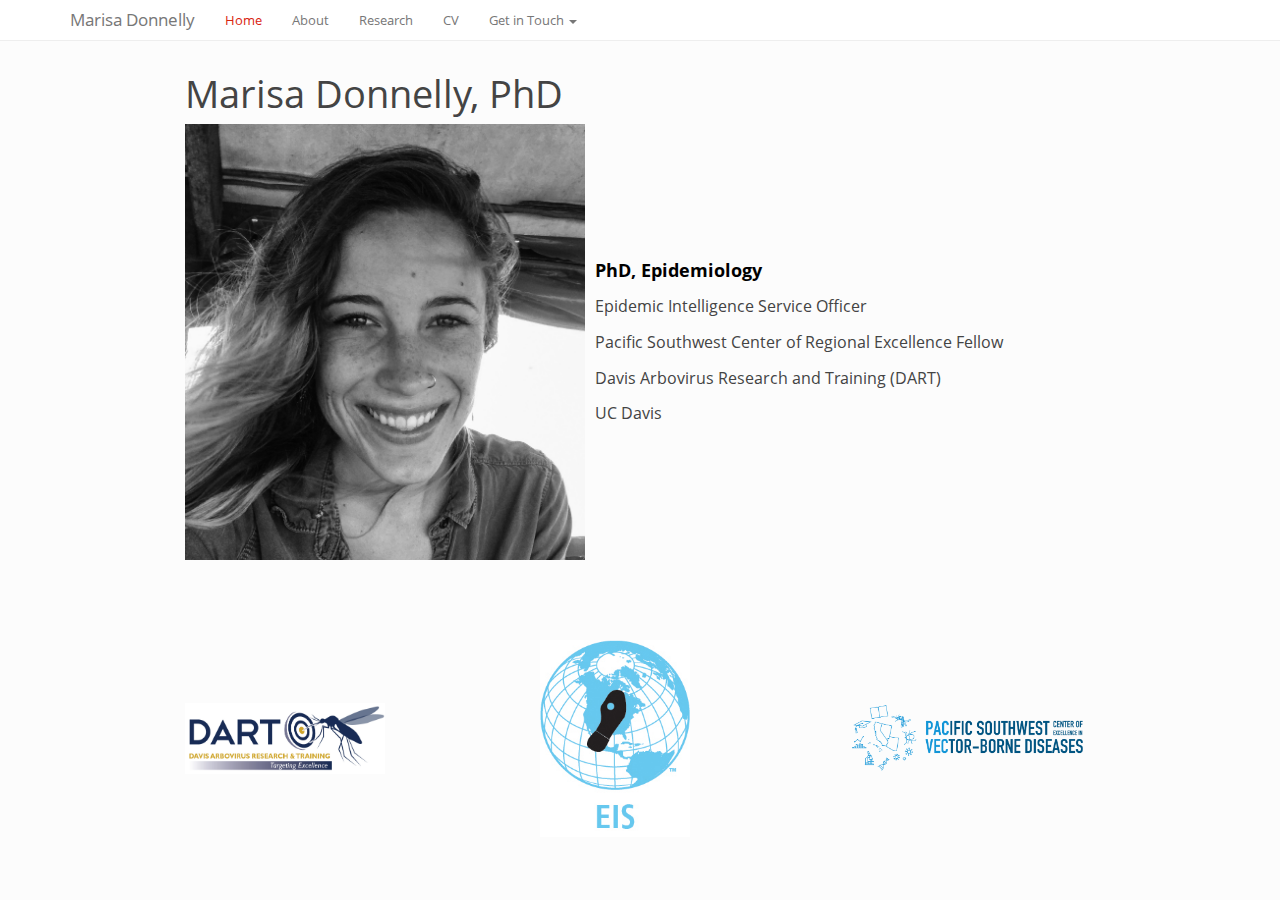
<file: index.html>
<!DOCTYPE html>

<html>

<head>

<meta charset="utf-8" />
<meta name="generator" content="pandoc" />
<meta http-equiv="X-UA-Compatible" content="IE=EDGE" />




<title>Marisa Donnelly, PhD</title>

<script src="site_libs/jquery-1.11.3/jquery.min.js"></script>
<meta name="viewport" content="width=device-width, initial-scale=1" />
<link href="site_libs/bootstrap-3.3.5/css/simplex.min.css" rel="stylesheet" />
<script src="site_libs/bootstrap-3.3.5/js/bootstrap.min.js"></script>
<script src="site_libs/bootstrap-3.3.5/shim/html5shiv.min.js"></script>
<script src="site_libs/bootstrap-3.3.5/shim/respond.min.js"></script>
<style>h1 {font-size: 34px;}
       h1.title {font-size: 38px;}
       h2 {font-size: 30px;}
       h3 {font-size: 24px;}
       h4 {font-size: 18px;}
       h5 {font-size: 16px;}
       h6 {font-size: 12px;}
       code {color: inherit; background-color: rgba(0, 0, 0, 0.04);}
       pre:not([class]) { background-color: white }</style>
<script src="site_libs/navigation-1.1/tabsets.js"></script>
<link href="site_libs/highlightjs-9.12.0/default.css" rel="stylesheet" />
<script src="site_libs/highlightjs-9.12.0/highlight.js"></script>
<link href="site_libs/pagedtable-1.1/css/pagedtable.css" rel="stylesheet" />
<script src="site_libs/pagedtable-1.1/js/pagedtable.js"></script>
<link href="site_libs/font-awesome-5.1.0/css/all.css" rel="stylesheet" />
<link href="site_libs/font-awesome-5.1.0/css/v4-shims.css" rel="stylesheet" />

<style type="text/css">
  code{white-space: pre-wrap;}
  span.smallcaps{font-variant: small-caps;}
  span.underline{text-decoration: underline;}
  div.column{display: inline-block; vertical-align: top; width: 50%;}
  div.hanging-indent{margin-left: 1.5em; text-indent: -1.5em;}
  ul.task-list{list-style: none;}
    </style>

<style type="text/css">code{white-space: pre;}</style>
<script type="text/javascript">
if (window.hljs) {
  hljs.configure({languages: []});
  hljs.initHighlightingOnLoad();
  if (document.readyState && document.readyState === "complete") {
    window.setTimeout(function() { hljs.initHighlighting(); }, 0);
  }
}
</script>





<link rel="stylesheet" href="style.css" type="text/css" />



<style type = "text/css">
.main-container {
  max-width: 940px;
  margin-left: auto;
  margin-right: auto;
}
img {
  max-width:100%;
}
.tabbed-pane {
  padding-top: 12px;
}
.html-widget {
  margin-bottom: 20px;
}
button.code-folding-btn:focus {
  outline: none;
}
summary {
  display: list-item;
}
pre code {
  padding: 0;
}
</style>


<style type="text/css">
.dropdown-submenu {
  position: relative;
}
.dropdown-submenu>.dropdown-menu {
  top: 0;
  left: 100%;
  margin-top: -6px;
  margin-left: -1px;
  border-radius: 0 6px 6px 6px;
}
.dropdown-submenu:hover>.dropdown-menu {
  display: block;
}
.dropdown-submenu>a:after {
  display: block;
  content: " ";
  float: right;
  width: 0;
  height: 0;
  border-color: transparent;
  border-style: solid;
  border-width: 5px 0 5px 5px;
  border-left-color: #cccccc;
  margin-top: 5px;
  margin-right: -10px;
}
.dropdown-submenu:hover>a:after {
  border-left-color: #adb5bd;
}
.dropdown-submenu.pull-left {
  float: none;
}
.dropdown-submenu.pull-left>.dropdown-menu {
  left: -100%;
  margin-left: 10px;
  border-radius: 6px 0 6px 6px;
}
</style>

<script type="text/javascript">
// manage active state of menu based on current page
$(document).ready(function () {
  // active menu anchor
  href = window.location.pathname
  href = href.substr(href.lastIndexOf('/') + 1)
  if (href === "")
    href = "index.html";
  var menuAnchor = $('a[href="' + href + '"]');

  // mark it active
  menuAnchor.tab('show');

  // if it's got a parent navbar menu mark it active as well
  menuAnchor.closest('li.dropdown').addClass('active');

  // Navbar adjustments
  var navHeight = $(".navbar").first().height() + 15;
  var style = document.createElement('style');
  var pt = "padding-top: " + navHeight + "px; ";
  var mt = "margin-top: -" + navHeight + "px; ";
  var css = "";
  // offset scroll position for anchor links (for fixed navbar)
  for (var i = 1; i <= 6; i++) {
    css += ".section h" + i + "{ " + pt + mt + "}\n";
  }
  style.innerHTML = "body {" + pt + "padding-bottom: 40px; }\n" + css;
  document.head.appendChild(style);
});
</script>

<!-- tabsets -->

<style type="text/css">
.tabset-dropdown > .nav-tabs {
  display: inline-table;
  max-height: 500px;
  min-height: 44px;
  overflow-y: auto;
  border: 1px solid #ddd;
  border-radius: 4px;
}

.tabset-dropdown > .nav-tabs > li.active:before {
  content: "";
  font-family: 'Glyphicons Halflings';
  display: inline-block;
  padding: 10px;
  border-right: 1px solid #ddd;
}

.tabset-dropdown > .nav-tabs.nav-tabs-open > li.active:before {
  content: "&#xe258;";
  border: none;
}

.tabset-dropdown > .nav-tabs.nav-tabs-open:before {
  content: "";
  font-family: 'Glyphicons Halflings';
  display: inline-block;
  padding: 10px;
  border-right: 1px solid #ddd;
}

.tabset-dropdown > .nav-tabs > li.active {
  display: block;
}

.tabset-dropdown > .nav-tabs > li > a,
.tabset-dropdown > .nav-tabs > li > a:focus,
.tabset-dropdown > .nav-tabs > li > a:hover {
  border: none;
  display: inline-block;
  border-radius: 4px;
  background-color: transparent;
}

.tabset-dropdown > .nav-tabs.nav-tabs-open > li {
  display: block;
  float: none;
}

.tabset-dropdown > .nav-tabs > li {
  display: none;
}
</style>

<!-- code folding -->




</head>

<body>


<div class="container-fluid main-container">




<div class="navbar navbar-default  navbar-fixed-top" role="navigation">
  <div class="container">
    <div class="navbar-header">
      <button type="button" class="navbar-toggle collapsed" data-toggle="collapse" data-target="#navbar">
        <span class="icon-bar"></span>
        <span class="icon-bar"></span>
        <span class="icon-bar"></span>
      </button>
      <a class="navbar-brand" href="index.html">Marisa Donnelly</a>
    </div>
    <div id="navbar" class="navbar-collapse collapse">
      <ul class="nav navbar-nav">
        <li>
  <a href="index.html">Home</a>
</li>
<li>
  <a href="about.html">About</a>
</li>
<li>
  <a href="projects.html">Research</a>
</li>
<li>
  <a href="donnelly_cv.html">CV</a>
</li>
<li class="dropdown">
  <a href="#" class="dropdown-toggle" data-toggle="dropdown" role="button" aria-expanded="false">
    Get in Touch
     
    <span class="caret"></span>
  </a>
  <ul class="dropdown-menu" role="menu">
    <li>
      <a href="https://twitter.com/MAPdonnelly">
        <span class="fa fa-twitter"></span>
         
      </a>
    </li>
    <li>
      <a href="https://github.com/mapdonnelly">
        <span class="fa fa-github"></span>
         
      </a>
    </li>
    <li>
      <a href="https://linkedin.com/in/mapdonnelly">
        <span class="fa fa-linkedin"></span>
         
      </a>
    </li>
    <li>
      <a href="mailto:madonnelly@ucdavis.edu">
        <span class="fa fa-envelope"></span>
         
      </a>
    </li>
  </ul>
</li>
      </ul>
      <ul class="nav navbar-nav navbar-right">
        
      </ul>
    </div><!--/.nav-collapse -->
  </div><!--/.container -->
</div><!--/.navbar -->

<div id="header">



<h1 class="title toc-ignore">Marisa Donnelly, PhD</h1>

</div>


<div class="index-main">
<div class="main-photo">
<img src="photos/Black_white_headshot.JPG">
</div>
<div id="main-text">
<div class="inner-text">
<h4>
PhD, Epidemiology
</h4>
<h5>
Epidemic Intelligence Service Officer
</h5>
<h5>
Pacific Southwest Center of Regional Excellence Fellow
</h5>
<h5>
Davis Arbovirus Research and Training (DART)
</h5>
<h5>
UC Davis
</h5>
</div>
</div>
</div>
<div class="bottom-photo">
<img src="photos/DART.jpg" style="width:200px;"> <img src="photos/EIS.jpeg" style="width:150px;"> <img src="photos/PacVec.png" style="width:250px;">
</div>




</div>

<script>

// add bootstrap table styles to pandoc tables
function bootstrapStylePandocTables() {
  $('tr.odd').parent('tbody').parent('table').addClass('table table-condensed');
}
$(document).ready(function () {
  bootstrapStylePandocTables();
});


</script>

<!-- tabsets -->

<script>
$(document).ready(function () {
  window.buildTabsets("TOC");
});

$(document).ready(function () {
  $('.tabset-dropdown > .nav-tabs > li').click(function () {
    $(this).parent().toggleClass('nav-tabs-open');
  });
});
</script>

<!-- code folding -->


<!-- dynamically load mathjax for compatibility with self-contained -->
<script>
  (function () {
    var script = document.createElement("script");
    script.type = "text/javascript";
    script.src  = "https://mathjax.rstudio.com/latest/MathJax.js?config=TeX-AMS-MML_HTMLorMML";
    document.getElementsByTagName("head")[0].appendChild(script);
  })();
</script>

</body>
</html>
</file>
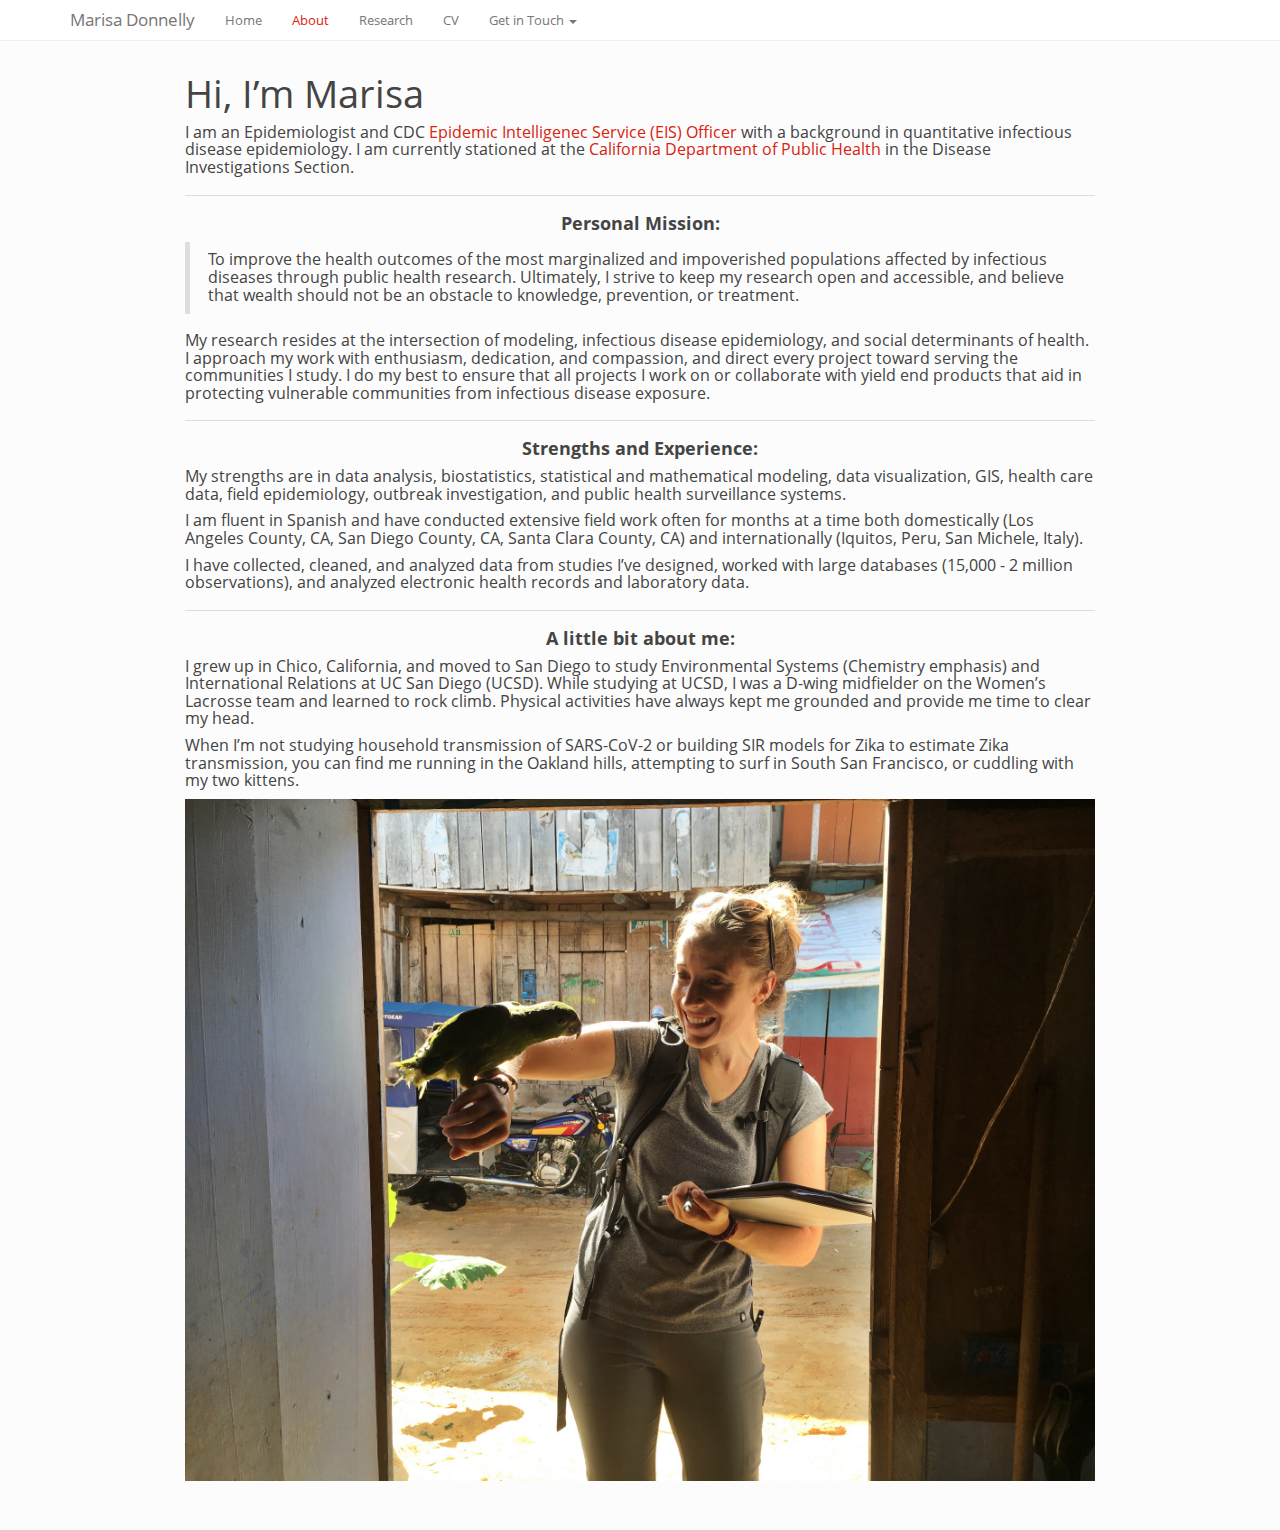
<file: about.html>
<!DOCTYPE html>

<html>

<head>

<meta charset="utf-8" />
<meta name="generator" content="pandoc" />
<meta http-equiv="X-UA-Compatible" content="IE=EDGE" />




<title>Hi, I’m Marisa</title>

<script src="site_libs/jquery-1.11.3/jquery.min.js"></script>
<meta name="viewport" content="width=device-width, initial-scale=1" />
<link href="site_libs/bootstrap-3.3.5/css/simplex.min.css" rel="stylesheet" />
<script src="site_libs/bootstrap-3.3.5/js/bootstrap.min.js"></script>
<script src="site_libs/bootstrap-3.3.5/shim/html5shiv.min.js"></script>
<script src="site_libs/bootstrap-3.3.5/shim/respond.min.js"></script>
<style>h1 {font-size: 34px;}
       h1.title {font-size: 38px;}
       h2 {font-size: 30px;}
       h3 {font-size: 24px;}
       h4 {font-size: 18px;}
       h5 {font-size: 16px;}
       h6 {font-size: 12px;}
       code {color: inherit; background-color: rgba(0, 0, 0, 0.04);}
       pre:not([class]) { background-color: white }</style>
<script src="site_libs/navigation-1.1/tabsets.js"></script>
<link href="site_libs/highlightjs-9.12.0/default.css" rel="stylesheet" />
<script src="site_libs/highlightjs-9.12.0/highlight.js"></script>
<link href="site_libs/pagedtable-1.1/css/pagedtable.css" rel="stylesheet" />
<script src="site_libs/pagedtable-1.1/js/pagedtable.js"></script>
<link href="site_libs/font-awesome-5.1.0/css/all.css" rel="stylesheet" />
<link href="site_libs/font-awesome-5.1.0/css/v4-shims.css" rel="stylesheet" />

<style type="text/css">
  code{white-space: pre-wrap;}
  span.smallcaps{font-variant: small-caps;}
  span.underline{text-decoration: underline;}
  div.column{display: inline-block; vertical-align: top; width: 50%;}
  div.hanging-indent{margin-left: 1.5em; text-indent: -1.5em;}
  ul.task-list{list-style: none;}
    </style>

<style type="text/css">code{white-space: pre;}</style>
<script type="text/javascript">
if (window.hljs) {
  hljs.configure({languages: []});
  hljs.initHighlightingOnLoad();
  if (document.readyState && document.readyState === "complete") {
    window.setTimeout(function() { hljs.initHighlighting(); }, 0);
  }
}
</script>





<link rel="stylesheet" href="style.css" type="text/css" />



<style type = "text/css">
.main-container {
  max-width: 940px;
  margin-left: auto;
  margin-right: auto;
}
img {
  max-width:100%;
}
.tabbed-pane {
  padding-top: 12px;
}
.html-widget {
  margin-bottom: 20px;
}
button.code-folding-btn:focus {
  outline: none;
}
summary {
  display: list-item;
}
pre code {
  padding: 0;
}
</style>


<style type="text/css">
.dropdown-submenu {
  position: relative;
}
.dropdown-submenu>.dropdown-menu {
  top: 0;
  left: 100%;
  margin-top: -6px;
  margin-left: -1px;
  border-radius: 0 6px 6px 6px;
}
.dropdown-submenu:hover>.dropdown-menu {
  display: block;
}
.dropdown-submenu>a:after {
  display: block;
  content: " ";
  float: right;
  width: 0;
  height: 0;
  border-color: transparent;
  border-style: solid;
  border-width: 5px 0 5px 5px;
  border-left-color: #cccccc;
  margin-top: 5px;
  margin-right: -10px;
}
.dropdown-submenu:hover>a:after {
  border-left-color: #adb5bd;
}
.dropdown-submenu.pull-left {
  float: none;
}
.dropdown-submenu.pull-left>.dropdown-menu {
  left: -100%;
  margin-left: 10px;
  border-radius: 6px 0 6px 6px;
}
</style>

<script type="text/javascript">
// manage active state of menu based on current page
$(document).ready(function () {
  // active menu anchor
  href = window.location.pathname
  href = href.substr(href.lastIndexOf('/') + 1)
  if (href === "")
    href = "index.html";
  var menuAnchor = $('a[href="' + href + '"]');

  // mark it active
  menuAnchor.tab('show');

  // if it's got a parent navbar menu mark it active as well
  menuAnchor.closest('li.dropdown').addClass('active');

  // Navbar adjustments
  var navHeight = $(".navbar").first().height() + 15;
  var style = document.createElement('style');
  var pt = "padding-top: " + navHeight + "px; ";
  var mt = "margin-top: -" + navHeight + "px; ";
  var css = "";
  // offset scroll position for anchor links (for fixed navbar)
  for (var i = 1; i <= 6; i++) {
    css += ".section h" + i + "{ " + pt + mt + "}\n";
  }
  style.innerHTML = "body {" + pt + "padding-bottom: 40px; }\n" + css;
  document.head.appendChild(style);
});
</script>

<!-- tabsets -->

<style type="text/css">
.tabset-dropdown > .nav-tabs {
  display: inline-table;
  max-height: 500px;
  min-height: 44px;
  overflow-y: auto;
  border: 1px solid #ddd;
  border-radius: 4px;
}

.tabset-dropdown > .nav-tabs > li.active:before {
  content: "";
  font-family: 'Glyphicons Halflings';
  display: inline-block;
  padding: 10px;
  border-right: 1px solid #ddd;
}

.tabset-dropdown > .nav-tabs.nav-tabs-open > li.active:before {
  content: "&#xe258;";
  border: none;
}

.tabset-dropdown > .nav-tabs.nav-tabs-open:before {
  content: "";
  font-family: 'Glyphicons Halflings';
  display: inline-block;
  padding: 10px;
  border-right: 1px solid #ddd;
}

.tabset-dropdown > .nav-tabs > li.active {
  display: block;
}

.tabset-dropdown > .nav-tabs > li > a,
.tabset-dropdown > .nav-tabs > li > a:focus,
.tabset-dropdown > .nav-tabs > li > a:hover {
  border: none;
  display: inline-block;
  border-radius: 4px;
  background-color: transparent;
}

.tabset-dropdown > .nav-tabs.nav-tabs-open > li {
  display: block;
  float: none;
}

.tabset-dropdown > .nav-tabs > li {
  display: none;
}
</style>

<!-- code folding -->




</head>

<body>


<div class="container-fluid main-container">




<div class="navbar navbar-default  navbar-fixed-top" role="navigation">
  <div class="container">
    <div class="navbar-header">
      <button type="button" class="navbar-toggle collapsed" data-toggle="collapse" data-target="#navbar">
        <span class="icon-bar"></span>
        <span class="icon-bar"></span>
        <span class="icon-bar"></span>
      </button>
      <a class="navbar-brand" href="index.html">Marisa Donnelly</a>
    </div>
    <div id="navbar" class="navbar-collapse collapse">
      <ul class="nav navbar-nav">
        <li>
  <a href="index.html">Home</a>
</li>
<li>
  <a href="about.html">About</a>
</li>
<li>
  <a href="projects.html">Research</a>
</li>
<li>
  <a href="donnelly_cv.html">CV</a>
</li>
<li class="dropdown">
  <a href="#" class="dropdown-toggle" data-toggle="dropdown" role="button" aria-expanded="false">
    Get in Touch
     
    <span class="caret"></span>
  </a>
  <ul class="dropdown-menu" role="menu">
    <li>
      <a href="https://twitter.com/MAPdonnelly">
        <span class="fa fa-twitter"></span>
         
      </a>
    </li>
    <li>
      <a href="https://github.com/mapdonnelly">
        <span class="fa fa-github"></span>
         
      </a>
    </li>
    <li>
      <a href="https://linkedin.com/in/mapdonnelly">
        <span class="fa fa-linkedin"></span>
         
      </a>
    </li>
    <li>
      <a href="mailto:madonnelly@ucdavis.edu">
        <span class="fa fa-envelope"></span>
         
      </a>
    </li>
  </ul>
</li>
      </ul>
      <ul class="nav navbar-nav navbar-right">
        
      </ul>
    </div><!--/.nav-collapse -->
  </div><!--/.container -->
</div><!--/.navbar -->

<div id="header">



<h1 class="title toc-ignore">Hi, I’m Marisa</h1>

</div>


<h5>
<p>I am an Epidemiologist and CDC <a href="https://www.cdc.gov/eis/index.html">Epidemic Intelligenec Service (EIS) Officer</a> with a background in quantitative infectious disease epidemiology. I am currently stationed at the <a href="https://www.cdph.ca.gov/">California Department of Public Health</a> in the Disease Investigations Section.</p>
<hr />
<center>
<h4>
<strong>Personal Mission:</strong>
</h4>
</center>
<blockquote>
<p>To improve the health outcomes of the most marginalized and impoverished populations affected by infectious diseases through public health research. Ultimately, I strive to keep my research open and accessible, and believe that wealth should not be an obstacle to knowledge, prevention, or treatment.</p>
</blockquote>
<p>My research resides at the intersection of modeling, infectious disease epidemiology, and social determinants of health. I approach my work with enthusiasm, dedication, and compassion, and direct every project toward serving the communities I study. I do my best to ensure that all projects I work on or collaborate with yield end products that aid in protecting vulnerable communities from infectious disease exposure.</p>
<hr />
<center>
<h4>
<strong>Strengths and Experience:</strong>
</h4>
</center>
<p>My strengths are in data analysis, biostatistics, statistical and mathematical modeling, data visualization, GIS, health care data, field epidemiology, outbreak investigation, and public health surveillance systems.</p>
<p>I am fluent in Spanish and have conducted extensive field work often for months at a time both domestically (Los Angeles County, CA, San Diego County, CA, Santa Clara County, CA) and internationally (Iquitos, Peru, San Michele, Italy).</p>
<p>I have collected, cleaned, and analyzed data from studies I’ve designed, worked with large databases (15,000 - 2 million observations), and analyzed electronic health records and laboratory data.</p>
<hr />
<center>
<h4>
<strong>A little bit about me:</strong>
</h4>
</center>
<p>I grew up in Chico, California, and moved to San Diego to study Environmental Systems (Chemistry emphasis) and International Relations at UC San Diego (UCSD). While studying at UCSD, I was a D-wing midfielder on the Women’s Lacrosse team and learned to rock climb. Physical activities have always kept me grounded and provide me time to clear my head.</p>
<p>When I’m not studying household transmission of SARS-CoV-2 or building SIR models for Zika to estimate Zika transmission, you can find me running in the Oakland hills, attempting to surf in South San Francisco, or cuddling with my two kittens.</p>
</center>
<p><img src="photos/iquitos_parrot.JPG"></p>




</div>

<script>

// add bootstrap table styles to pandoc tables
function bootstrapStylePandocTables() {
  $('tr.odd').parent('tbody').parent('table').addClass('table table-condensed');
}
$(document).ready(function () {
  bootstrapStylePandocTables();
});


</script>

<!-- tabsets -->

<script>
$(document).ready(function () {
  window.buildTabsets("TOC");
});

$(document).ready(function () {
  $('.tabset-dropdown > .nav-tabs > li').click(function () {
    $(this).parent().toggleClass('nav-tabs-open');
  });
});
</script>

<!-- code folding -->


<!-- dynamically load mathjax for compatibility with self-contained -->
<script>
  (function () {
    var script = document.createElement("script");
    script.type = "text/javascript";
    script.src  = "https://mathjax.rstudio.com/latest/MathJax.js?config=TeX-AMS-MML_HTMLorMML";
    document.getElementsByTagName("head")[0].appendChild(script);
  })();
</script>

</body>
</html>
</file>
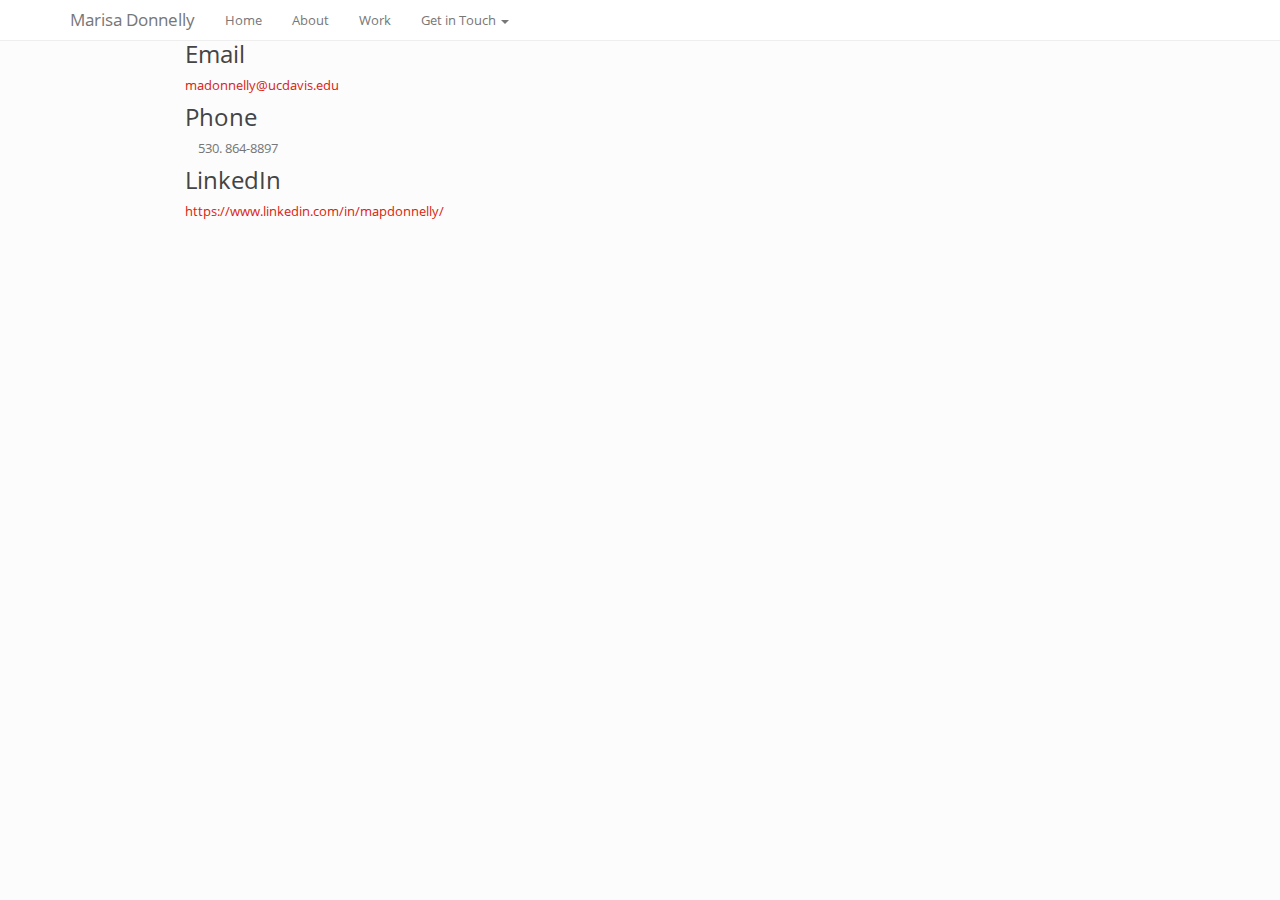
<file: contact.html>
<!DOCTYPE html>

<html xmlns="http://www.w3.org/1999/xhtml">

<head>

<meta charset="utf-8" />
<meta http-equiv="Content-Type" content="text/html; charset=utf-8" />
<meta name="generator" content="pandoc" />




<title></title>

<script src="site_libs/jquery-1.11.3/jquery.min.js"></script>
<meta name="viewport" content="width=device-width, initial-scale=1" />
<link href="site_libs/bootstrap-3.3.5/css/simplex.min.css" rel="stylesheet" />
<script src="site_libs/bootstrap-3.3.5/js/bootstrap.min.js"></script>
<script src="site_libs/bootstrap-3.3.5/shim/html5shiv.min.js"></script>
<script src="site_libs/bootstrap-3.3.5/shim/respond.min.js"></script>
<script src="site_libs/navigation-1.1/tabsets.js"></script>
<link href="site_libs/highlightjs-9.12.0/default.css" rel="stylesheet" />
<script src="site_libs/highlightjs-9.12.0/highlight.js"></script>
<link href="site_libs/font-awesome-5.0.13/css/fa-svg-with-js.css" rel="stylesheet" />
<script src="site_libs/font-awesome-5.0.13/js/fontawesome-all.min.js"></script>
<script src="site_libs/font-awesome-5.0.13/js/fa-v4-shims.min.js"></script>

<style type="text/css">code{white-space: pre;}</style>
<style type="text/css">
  pre:not([class]) {
    background-color: white;
  }
</style>
<script type="text/javascript">
if (window.hljs) {
  hljs.configure({languages: []});
  hljs.initHighlightingOnLoad();
  if (document.readyState && document.readyState === "complete") {
    window.setTimeout(function() { hljs.initHighlighting(); }, 0);
  }
}
</script>



<style type="text/css">
h1 {
  font-size: 34px;
}
h1.title {
  font-size: 38px;
}
h2 {
  font-size: 30px;
}
h3 {
  font-size: 24px;
}
h4 {
  font-size: 18px;
}
h5 {
  font-size: 16px;
}
h6 {
  font-size: 12px;
}
.table th:not([align]) {
  text-align: left;
}
</style>

<link rel="stylesheet" href="style.css" type="text/css" />

</head>

<body>

<style type = "text/css">
.main-container {
  max-width: 940px;
  margin-left: auto;
  margin-right: auto;
}
code {
  color: inherit;
  background-color: rgba(0, 0, 0, 0.04);
}
img {
  max-width:100%;
  height: auto;
}
.tabbed-pane {
  padding-top: 12px;
}
.html-widget {
  margin-bottom: 20px;
}
button.code-folding-btn:focus {
  outline: none;
}
</style>


<style type="text/css">
/* padding for bootstrap navbar */
body {
  padding-top: 41px;
  padding-bottom: 40px;
}
/* offset scroll position for anchor links (for fixed navbar)  */
.section h1 {
  padding-top: 46px;
  margin-top: -46px;
}

.section h2 {
  padding-top: 46px;
  margin-top: -46px;
}
.section h3 {
  padding-top: 46px;
  margin-top: -46px;
}
.section h4 {
  padding-top: 46px;
  margin-top: -46px;
}
.section h5 {
  padding-top: 46px;
  margin-top: -46px;
}
.section h6 {
  padding-top: 46px;
  margin-top: -46px;
}
</style>

<script>
// manage active state of menu based on current page
$(document).ready(function () {
  // active menu anchor
  href = window.location.pathname
  href = href.substr(href.lastIndexOf('/') + 1)
  if (href === "")
    href = "index.html";
  var menuAnchor = $('a[href="' + href + '"]');

  // mark it active
  menuAnchor.parent().addClass('active');

  // if it's got a parent navbar menu mark it active as well
  menuAnchor.closest('li.dropdown').addClass('active');
});
</script>


<div class="container-fluid main-container">

<!-- tabsets -->
<script>
$(document).ready(function () {
  window.buildTabsets("TOC");
});
</script>

<!-- code folding -->






<div class="navbar navbar-default  navbar-fixed-top" role="navigation">
  <div class="container">
    <div class="navbar-header">
      <button type="button" class="navbar-toggle collapsed" data-toggle="collapse" data-target="#navbar">
        <span class="icon-bar"></span>
        <span class="icon-bar"></span>
        <span class="icon-bar"></span>
      </button>
      <a class="navbar-brand" href="index.html">Marisa Donnelly</a>
    </div>
    <div id="navbar" class="navbar-collapse collapse">
      <ul class="nav navbar-nav">
        <li>
  <a href="index.html">Home</a>
</li>
<li>
  <a href="about.html">About</a>
</li>
<li>
  <a href="projects.html">Work</a>
</li>

<li class="dropdown">
  <a href="#" class="dropdown-toggle" data-toggle="dropdown" role="button" aria-expanded="false">
    Get in Touch
     
    <span class="caret"></span>
  </a>
  <ul class="dropdown-menu" role="menu">
    <li>
      <a href="https://twitter.com/MAPdonnelly">
        <span class="fa fa-twitter"></span>
         
      </a>
    </li>
    <li>
      <a href="https://github.com/mapdonnelly">
        <span class="fa fa-github"></span>
         
      </a>
    </li>
    <li>
      <a href="https://linkedin.com/in/mapdonnelly">
        <span class="fa fa-linkedin"></span>
         
      </a>
    </li>
    <li>
      <a href="mailto:madonnelly@ucdavis.edu">
        <span class="fa fa-envelope"></span>
         
      </a>
    </li>
  </ul>
</li>
      </ul>
      <ul class="nav navbar-nav navbar-right">
        
      </ul>
    </div><!--/.nav-collapse -->
  </div><!--/.container -->
</div><!--/.navbar -->

<div class="fluid-row" id="header">




</div>


<div id="email" class="section level3">
<h3>Email</h3>
<p><a href="mailto:madonnelly@ucdavis.edu">madonnelly@ucdavis.edu</a></p>
</div>
<div id="phone" class="section level3">
<h3>Phone</h3>
<ol start="530" style="list-style-type: decimal">
<li>864-8897</li>
</ol>
</div>
<div id="linkedin" class="section level3">
<h3>LinkedIn</h3>
<p><a href="https://www.linkedin.com/in/mapdonnelly/" class="uri">https://www.linkedin.com/in/mapdonnelly/</a></p>
</div>




</div>

<script>

// add bootstrap table styles to pandoc tables
function bootstrapStylePandocTables() {
  $('tr.header').parent('thead').parent('table').addClass('table table-condensed');
}
$(document).ready(function () {
  bootstrapStylePandocTables();
});


</script>

<!-- dynamically load mathjax for compatibility with self-contained -->
<script>
  (function () {
    var script = document.createElement("script");
    script.type = "text/javascript";
    script.src  = "https://mathjax.rstudio.com/latest/MathJax.js?config=TeX-AMS-MML_HTMLorMML";
    document.getElementsByTagName("head")[0].appendChild(script);
  })();
</script>

</body>
</html>
</file>
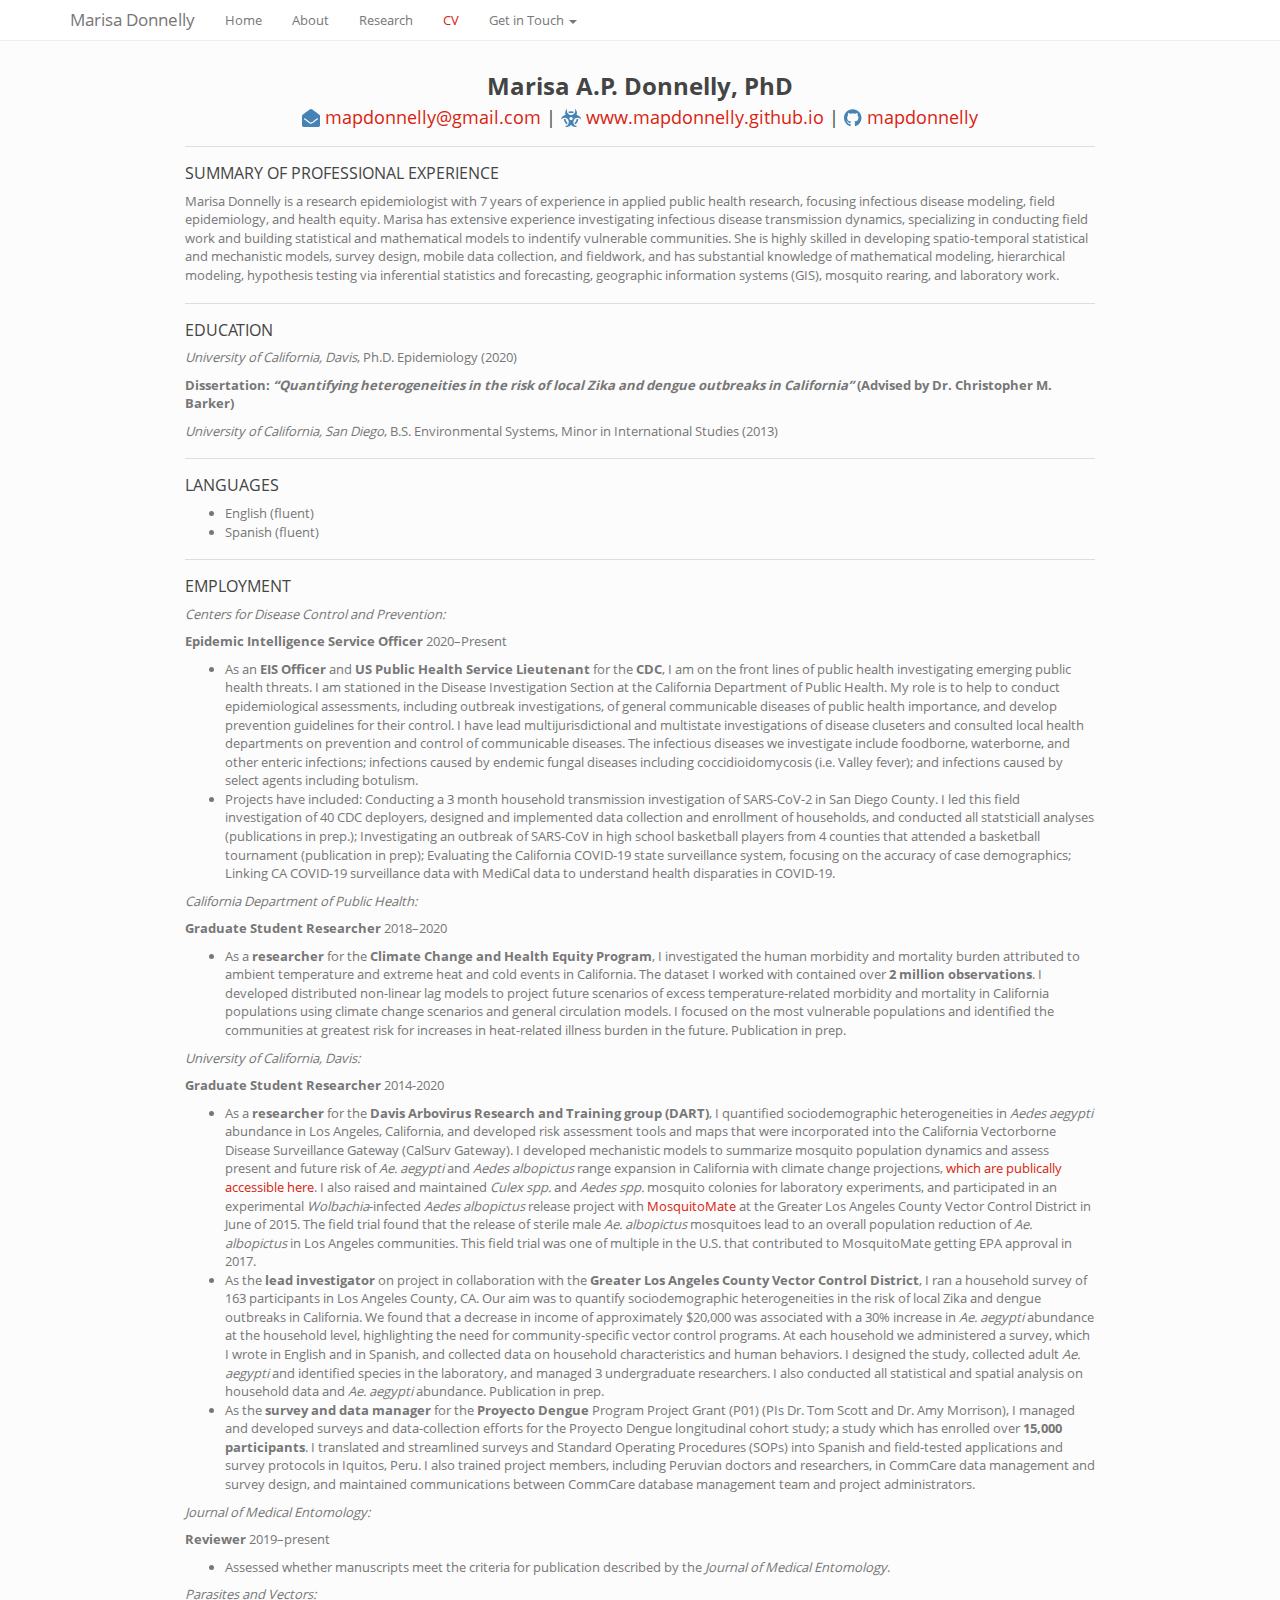
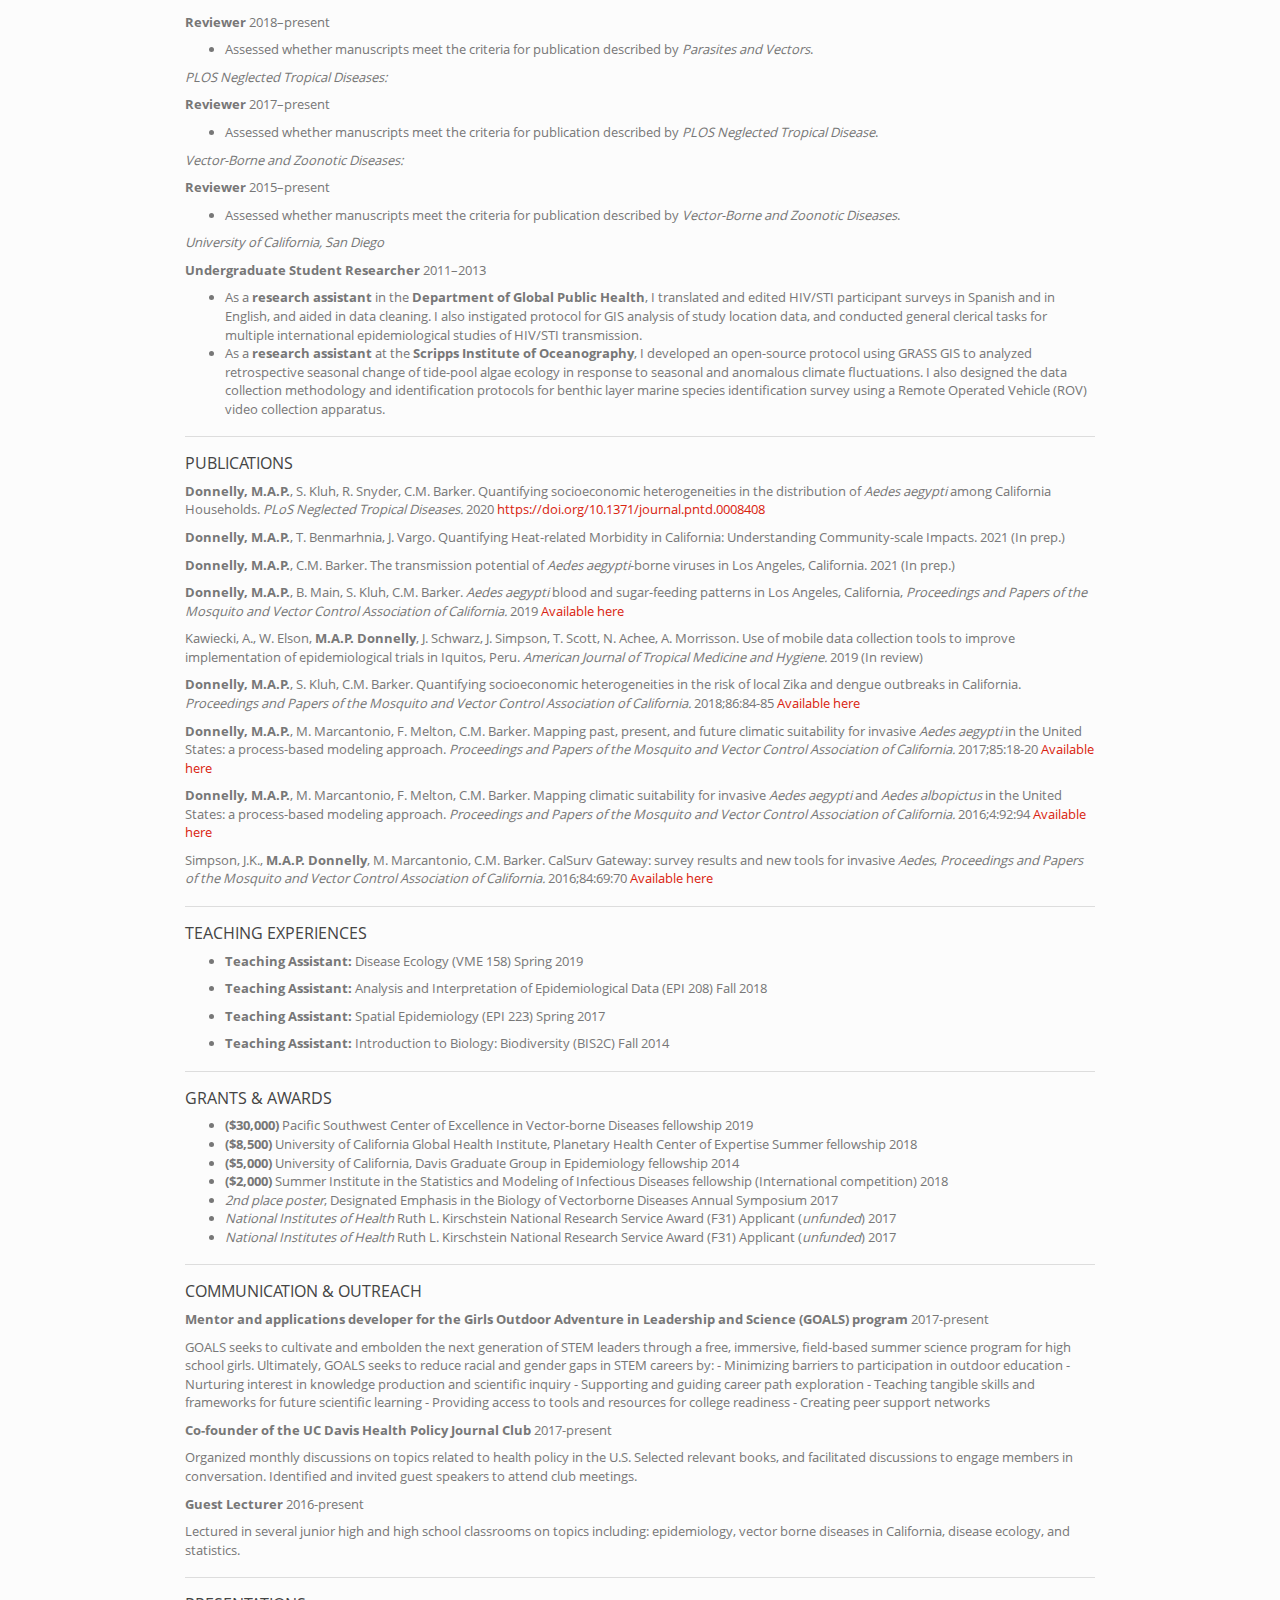
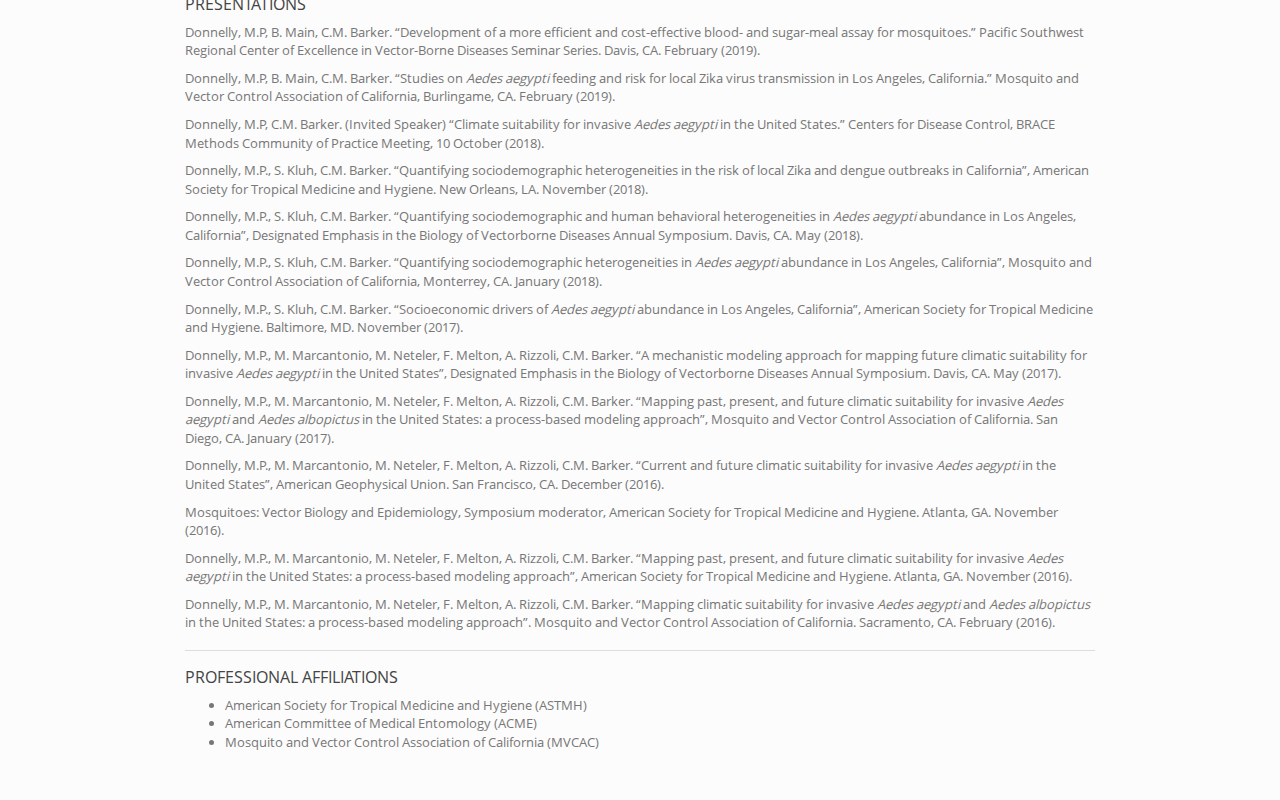
<file: donnelly_cv.html>
<!DOCTYPE html>

<html>

<head>

<meta charset="utf-8" />
<meta name="generator" content="pandoc" />
<meta http-equiv="X-UA-Compatible" content="IE=EDGE" />


<meta name="author" content="" />


<title>donnelly_cv.knit</title>

<script src="site_libs/jquery-1.11.3/jquery.min.js"></script>
<meta name="viewport" content="width=device-width, initial-scale=1" />
<link href="site_libs/bootstrap-3.3.5/css/simplex.min.css" rel="stylesheet" />
<script src="site_libs/bootstrap-3.3.5/js/bootstrap.min.js"></script>
<script src="site_libs/bootstrap-3.3.5/shim/html5shiv.min.js"></script>
<script src="site_libs/bootstrap-3.3.5/shim/respond.min.js"></script>
<style>h1 {font-size: 34px;}
       h1.title {font-size: 38px;}
       h2 {font-size: 30px;}
       h3 {font-size: 24px;}
       h4 {font-size: 18px;}
       h5 {font-size: 16px;}
       h6 {font-size: 12px;}
       code {color: inherit; background-color: rgba(0, 0, 0, 0.04);}
       pre:not([class]) { background-color: white }</style>
<script src="site_libs/navigation-1.1/tabsets.js"></script>
<link href="site_libs/highlightjs-9.12.0/default.css" rel="stylesheet" />
<script src="site_libs/highlightjs-9.12.0/highlight.js"></script>
<link href="site_libs/pagedtable-1.1/css/pagedtable.css" rel="stylesheet" />
<script src="site_libs/pagedtable-1.1/js/pagedtable.js"></script>
<link href="site_libs/font-awesome-5.1.0/css/all.css" rel="stylesheet" />
<link href="site_libs/font-awesome-5.1.0/css/v4-shims.css" rel="stylesheet" />

<style type="text/css">
  code{white-space: pre-wrap;}
  span.smallcaps{font-variant: small-caps;}
  span.underline{text-decoration: underline;}
  div.column{display: inline-block; vertical-align: top; width: 50%;}
  div.hanging-indent{margin-left: 1.5em; text-indent: -1.5em;}
  ul.task-list{list-style: none;}
    </style>

<style type="text/css">code{white-space: pre;}</style>
<script type="text/javascript">
if (window.hljs) {
  hljs.configure({languages: []});
  hljs.initHighlightingOnLoad();
  if (document.readyState && document.readyState === "complete") {
    window.setTimeout(function() { hljs.initHighlighting(); }, 0);
  }
}
</script>





<link rel="stylesheet" href="style.css" type="text/css" />



<style type = "text/css">
.main-container {
  max-width: 940px;
  margin-left: auto;
  margin-right: auto;
}
img {
  max-width:100%;
}
.tabbed-pane {
  padding-top: 12px;
}
.html-widget {
  margin-bottom: 20px;
}
button.code-folding-btn:focus {
  outline: none;
}
summary {
  display: list-item;
}
pre code {
  padding: 0;
}
</style>


<style type="text/css">
.dropdown-submenu {
  position: relative;
}
.dropdown-submenu>.dropdown-menu {
  top: 0;
  left: 100%;
  margin-top: -6px;
  margin-left: -1px;
  border-radius: 0 6px 6px 6px;
}
.dropdown-submenu:hover>.dropdown-menu {
  display: block;
}
.dropdown-submenu>a:after {
  display: block;
  content: " ";
  float: right;
  width: 0;
  height: 0;
  border-color: transparent;
  border-style: solid;
  border-width: 5px 0 5px 5px;
  border-left-color: #cccccc;
  margin-top: 5px;
  margin-right: -10px;
}
.dropdown-submenu:hover>a:after {
  border-left-color: #adb5bd;
}
.dropdown-submenu.pull-left {
  float: none;
}
.dropdown-submenu.pull-left>.dropdown-menu {
  left: -100%;
  margin-left: 10px;
  border-radius: 6px 0 6px 6px;
}
</style>

<script type="text/javascript">
// manage active state of menu based on current page
$(document).ready(function () {
  // active menu anchor
  href = window.location.pathname
  href = href.substr(href.lastIndexOf('/') + 1)
  if (href === "")
    href = "index.html";
  var menuAnchor = $('a[href="' + href + '"]');

  // mark it active
  menuAnchor.tab('show');

  // if it's got a parent navbar menu mark it active as well
  menuAnchor.closest('li.dropdown').addClass('active');

  // Navbar adjustments
  var navHeight = $(".navbar").first().height() + 15;
  var style = document.createElement('style');
  var pt = "padding-top: " + navHeight + "px; ";
  var mt = "margin-top: -" + navHeight + "px; ";
  var css = "";
  // offset scroll position for anchor links (for fixed navbar)
  for (var i = 1; i <= 6; i++) {
    css += ".section h" + i + "{ " + pt + mt + "}\n";
  }
  style.innerHTML = "body {" + pt + "padding-bottom: 40px; }\n" + css;
  document.head.appendChild(style);
});
</script>

<!-- tabsets -->

<style type="text/css">
.tabset-dropdown > .nav-tabs {
  display: inline-table;
  max-height: 500px;
  min-height: 44px;
  overflow-y: auto;
  border: 1px solid #ddd;
  border-radius: 4px;
}

.tabset-dropdown > .nav-tabs > li.active:before {
  content: "";
  font-family: 'Glyphicons Halflings';
  display: inline-block;
  padding: 10px;
  border-right: 1px solid #ddd;
}

.tabset-dropdown > .nav-tabs.nav-tabs-open > li.active:before {
  content: "&#xe258;";
  border: none;
}

.tabset-dropdown > .nav-tabs.nav-tabs-open:before {
  content: "";
  font-family: 'Glyphicons Halflings';
  display: inline-block;
  padding: 10px;
  border-right: 1px solid #ddd;
}

.tabset-dropdown > .nav-tabs > li.active {
  display: block;
}

.tabset-dropdown > .nav-tabs > li > a,
.tabset-dropdown > .nav-tabs > li > a:focus,
.tabset-dropdown > .nav-tabs > li > a:hover {
  border: none;
  display: inline-block;
  border-radius: 4px;
  background-color: transparent;
}

.tabset-dropdown > .nav-tabs.nav-tabs-open > li {
  display: block;
  float: none;
}

.tabset-dropdown > .nav-tabs > li {
  display: none;
}
</style>

<!-- code folding -->




</head>

<body>


<div class="container-fluid main-container">




<div class="navbar navbar-default  navbar-fixed-top" role="navigation">
  <div class="container">
    <div class="navbar-header">
      <button type="button" class="navbar-toggle collapsed" data-toggle="collapse" data-target="#navbar">
        <span class="icon-bar"></span>
        <span class="icon-bar"></span>
        <span class="icon-bar"></span>
      </button>
      <a class="navbar-brand" href="index.html">Marisa Donnelly</a>
    </div>
    <div id="navbar" class="navbar-collapse collapse">
      <ul class="nav navbar-nav">
        <li>
  <a href="index.html">Home</a>
</li>
<li>
  <a href="about.html">About</a>
</li>
<li>
  <a href="projects.html">Research</a>
</li>
<li>
  <a href="donnelly_cv.html">CV</a>
</li>
<li class="dropdown">
  <a href="#" class="dropdown-toggle" data-toggle="dropdown" role="button" aria-expanded="false">
    Get in Touch
     
    <span class="caret"></span>
  </a>
  <ul class="dropdown-menu" role="menu">
    <li>
      <a href="https://twitter.com/MAPdonnelly">
        <span class="fa fa-twitter"></span>
         
      </a>
    </li>
    <li>
      <a href="https://github.com/mapdonnelly">
        <span class="fa fa-github"></span>
         
      </a>
    </li>
    <li>
      <a href="https://linkedin.com/in/mapdonnelly">
        <span class="fa fa-linkedin"></span>
         
      </a>
    </li>
    <li>
      <a href="mailto:madonnelly@ucdavis.edu">
        <span class="fa fa-envelope"></span>
         
      </a>
    </li>
  </ul>
</li>
      </ul>
      <ul class="nav navbar-nav navbar-right">
        
      </ul>
    </div><!--/.nav-collapse -->
  </div><!--/.container -->
</div><!--/.navbar -->

<div id="header">




</div>


<center>
<h3>
<strong>Marisa A.P. Donnelly, PhD</strong>
</h4>
</center>
<center>
<h4>
<svg aria-hidden="true" role="img" viewBox="0 0 512 512" style="height:1em;width:1em;vertical-align:-0.125em;margin-left:auto;margin-right:auto;font-size:inherit;fill:steelblue;overflow:visible;position:relative;"><path d="M512 464c0 26.51-21.49 48-48 48H48c-26.51 0-48-21.49-48-48V200.724a48 48 0 0 1 18.387-37.776c24.913-19.529 45.501-35.365 164.2-121.511C199.412 29.17 232.797-.347 256 .003c23.198-.354 56.596 29.172 73.413 41.433 118.687 86.137 139.303 101.995 164.2 121.512A48 48 0 0 1 512 200.724V464zm-65.666-196.605c-2.563-3.728-7.7-4.595-11.339-1.907-22.845 16.873-55.462 40.705-105.582 77.079-16.825 12.266-50.21 41.781-73.413 41.43-23.211.344-56.559-29.143-73.413-41.43-50.114-36.37-82.734-60.204-105.582-77.079-3.639-2.688-8.776-1.821-11.339 1.907l-9.072 13.196a7.998 7.998 0 0 0 1.839 10.967c22.887 16.899 55.454 40.69 105.303 76.868 20.274 14.781 56.524 47.813 92.264 47.573 35.724.242 71.961-32.771 92.263-47.573 49.85-36.179 82.418-59.97 105.303-76.868a7.998 7.998 0 0 0 1.839-10.967l-9.071-13.196z"/></svg> <a href="mailto:mapdonnelly@gmail.com" class="email">mapdonnelly@gmail.com</a> | <svg aria-hidden="true" role="img" viewBox="0 0 576 512" style="height:1em;width:1.12em;vertical-align:-0.125em;margin-left:auto;margin-right:auto;font-size:inherit;fill:steelblue;overflow:visible;position:relative;"><path d="M287.9 112c18.6 0 36.2 3.8 52.8 9.6 13.3-10.3 23.6-24.3 29.5-40.7-25.2-10.9-53-17-82.2-17-29.1 0-56.9 6-82.1 16.9 5.9 16.4 16.2 30.4 29.5 40.7 16.5-5.7 34-9.5 52.5-9.5zM163.6 438.7c12-11.8 20.4-26.4 24.5-42.4-32.9-26.4-54.8-65.3-58.9-109.6-8.5-2.8-17.2-4.6-26.4-4.6-7.6 0-15.2 1-22.5 3.1 4.1 62.8 35.8 118 83.3 153.5zm224.2-42.6c4.1 16 12.5 30.7 24.5 42.5 47.4-35.5 79.1-90.7 83-153.5-7.2-2-14.7-3-22.2-3-9.2 0-18 1.9-26.6 4.7-4.1 44.2-26 82.9-58.7 109.3zm113.5-205c-17.6-10.4-36.3-16.6-55.3-19.9 6-17.7 10-36.4 10-56.2 0-41-14.5-80.8-41-112.2-2.5-3-6.6-3.7-10-1.8-3.3 1.9-4.8 6-3.6 9.7 4.5 13.8 6.6 26.3 6.6 38.5 0 67.8-53.8 122.9-120 122.9S168 117 168 49.2c0-12.1 2.2-24.7 6.6-38.5 1.2-3.7-.3-7.8-3.6-9.7-3.4-1.9-7.5-1.2-10 1.8C134.6 34.2 120 74 120 115c0 19.8 3.9 38.5 10 56.2-18.9 3.3-37.7 9.5-55.3 19.9-34.6 20.5-61 53.3-74.3 92.4-1.3 3.7.2 7.7 3.5 9.8 3.3 2 7.5 1.3 10-1.6 9.4-10.8 19-19.1 29.2-25.1 57.3-33.9 130.8-13.7 163.9 45 33.1 58.7 13.4 134-43.9 167.9-10.2 6.1-22 10.4-35.8 13.4-3.7.8-6.4 4.2-6.4 8.1.1 4 2.7 7.3 6.5 8 39.7 7.8 80.6.8 115.2-19.7 18-10.6 32.9-24.5 45.3-40.1 12.4 15.6 27.3 29.5 45.3 40.1 34.6 20.5 75.5 27.5 115.2 19.7 3.8-.7 6.4-4 6.5-8 0-3.9-2.6-7.3-6.4-8.1-13.9-2.9-25.6-7.3-35.8-13.4-57.3-33.9-77-109.2-43.9-167.9s106.6-78.9 163.9-45c10.2 6.1 19.8 14.3 29.2 25.1 2.5 2.9 6.7 3.6 10 1.6s4.8-6.1 3.5-9.8c-13.1-39.1-39.5-72-74.1-92.4zm-213.4 129c-26.5 0-48-21.5-48-48s21.5-48 48-48 48 21.5 48 48-21.5 48-48 48z"/></svg> <a href="www.mapdonnelly.github.io">www.mapdonnelly.github.io</a> | <svg aria-hidden="true" role="img" viewBox="0 0 496 512" style="height:1em;width:0.97em;vertical-align:-0.125em;margin-left:auto;margin-right:auto;font-size:inherit;fill:steelblue;overflow:visible;position:relative;"><path d="M165.9 397.4c0 2-2.3 3.6-5.2 3.6-3.3.3-5.6-1.3-5.6-3.6 0-2 2.3-3.6 5.2-3.6 3-.3 5.6 1.3 5.6 3.6zm-31.1-4.5c-.7 2 1.3 4.3 4.3 4.9 2.6 1 5.6 0 6.2-2s-1.3-4.3-4.3-5.2c-2.6-.7-5.5.3-6.2 2.3zm44.2-1.7c-2.9.7-4.9 2.6-4.6 4.9.3 2 2.9 3.3 5.9 2.6 2.9-.7 4.9-2.6 4.6-4.6-.3-1.9-3-3.2-5.9-2.9zM244.8 8C106.1 8 0 113.3 0 252c0 110.9 69.8 205.8 169.5 239.2 12.8 2.3 17.3-5.6 17.3-12.1 0-6.2-.3-40.4-.3-61.4 0 0-70 15-84.7-29.8 0 0-11.4-29.1-27.8-36.6 0 0-22.9-15.7 1.6-15.4 0 0 24.9 2 38.6 25.8 21.9 38.6 58.6 27.5 72.9 20.9 2.3-16 8.8-27.1 16-33.7-55.9-6.2-112.3-14.3-112.3-110.5 0-27.5 7.6-41.3 23.6-58.9-2.6-6.5-11.1-33.3 2.6-67.9 20.9-6.5 69 27 69 27 20-5.6 41.5-8.5 62.8-8.5s42.8 2.9 62.8 8.5c0 0 48.1-33.6 69-27 13.7 34.7 5.2 61.4 2.6 67.9 16 17.7 25.8 31.5 25.8 58.9 0 96.5-58.9 104.2-114.8 110.5 9.2 7.9 17 22.9 17 46.4 0 33.7-.3 75.4-.3 83.6 0 6.5 4.6 14.4 17.3 12.1C428.2 457.8 496 362.9 496 252 496 113.3 383.5 8 244.8 8zM97.2 352.9c-1.3 1-1 3.3.7 5.2 1.6 1.6 3.9 2.3 5.2 1 1.3-1 1-3.3-.7-5.2-1.6-1.6-3.9-2.3-5.2-1zm-10.8-8.1c-.7 1.3.3 2.9 2.3 3.9 1.6 1 3.6.7 4.3-.7.7-1.3-.3-2.9-2.3-3.9-2-.6-3.6-.3-4.3.7zm32.4 35.6c-1.6 1.3-1 4.3 1.3 6.2 2.3 2.3 5.2 2.6 6.5 1 1.3-1.3.7-4.3-1.3-6.2-2.2-2.3-5.2-2.6-6.5-1zm-11.4-14.7c-1.6 1-1.6 3.6 0 5.9 1.6 2.3 4.3 3.3 5.6 2.3 1.6-1.3 1.6-3.9 0-6.2-1.4-2.3-4-3.3-5.6-2z"/></svg> <a href="https://github.com/mapdonnelly">mapdonnelly</a>
</h4>
</center>
<hr />
<div id="summary-of-professional-experience" class="section level5">
<h5>SUMMARY OF PROFESSIONAL EXPERIENCE</h5>
<p>Marisa Donnelly is a research epidemiologist with 7 years of experience in applied public health research, focusing infectious disease modeling, field epidemiology, and health equity. Marisa has extensive experience investigating infectious disease transmission dynamics, specializing in conducting field work and building statistical and mathematical models to indentify vulnerable communities. She is highly skilled in developing spatio-temporal statistical and mechanistic models, survey design, mobile data collection, and fieldwork, and has substantial knowledge of mathematical modeling, hierarchical modeling, hypothesis testing via inferential statistics and forecasting, geographic information systems (GIS), mosquito rearing, and laboratory work.</p>
<hr />
</div>
<div id="education" class="section level5">
<h5>EDUCATION</h5>
<p><em>University of California, Davis</em>, Ph.D. Epidemiology (2020)</p>
<p><strong>Dissertation: <em>“Quantifying heterogeneities in the risk of local Zika and dengue outbreaks in California”</em> (Advised by Dr. Christopher M. Barker)</strong></p>
<p><em>University of California, San Diego</em>, B.S. Environmental Systems, Minor in International Studies (2013)</p>
<hr />
</div>
<div id="languages" class="section level5">
<h5>LANGUAGES</h5>
<ul>
<li>English (fluent)</li>
<li>Spanish (fluent)</li>
</ul>
<hr />
</div>
<div id="employment" class="section level5">
<h5>EMPLOYMENT</h5>
<p><em>Centers for Disease Control and Prevention:</em></p>
<p><strong>Epidemic Intelligence Service Officer</strong> 2020–Present</p>
<ul>
<li>As an <strong>EIS Officer</strong> and <strong>US Public Health Service Lieutenant</strong> for the <strong>CDC</strong>, I am on the front lines of public health investigating emerging public health threats. I am stationed in the Disease Investigation Section at the California Department of Public Health. My role is to help to conduct epidemiological assessments, including outbreak investigations, of general communicable diseases of public health importance, and develop prevention guidelines for their control. I have lead multijurisdictional and multistate investigations of disease cluseters and consulted local health departments on prevention and control of communicable diseases. The infectious diseases we investigate include foodborne, waterborne, and other enteric infections; infections caused by endemic fungal diseases including coccidioidomycosis (i.e. Valley fever); and infections caused by select agents including botulism.</li>
<li>Projects have included: Conducting a 3 month household transmission investigation of SARS-CoV-2 in San Diego County. I led this field investigation of 40 CDC deployers, designed and implemented data collection and enrollment of households, and conducted all statsticiall analyses (publications in prep.); Investigating an outbreak of SARS-CoV in high school basketball players from 4 counties that attended a basketball tournament (publication in prep); Evaluating the California COVID-19 state surveillance system, focusing on the accuracy of case demographics; Linking CA COVID-19 surveillance data with MediCal data to understand health disparaties in COVID-19.</li>
</ul>
<p><em>California Department of Public Health:</em></p>
<p><strong>Graduate Student Researcher</strong> 2018–2020</p>
<ul>
<li>As a <strong>researcher</strong> for the <strong>Climate Change and Health Equity Program</strong>, I investigated the human morbidity and mortality burden attributed to ambient temperature and extreme heat and cold events in California. The dataset I worked with contained over <strong>2 million observations</strong>. I developed distributed non-linear lag models to project future scenarios of excess temperature-related morbidity and mortality in California populations using climate change scenarios and general circulation models. I focused on the most vulnerable populations and identified the communities at greatest risk for increases in heat-related illness burden in the future. Publication in prep.</li>
</ul>
<p><em>University of California, Davis:</em></p>
<p><strong>Graduate Student Researcher</strong> 2014-2020</p>
<ul>
<li>As a <strong>researcher</strong> for the <strong>Davis Arbovirus Research and Training group (DART)</strong>, I quantified sociodemographic heterogeneities in <em>Aedes aegypti</em> abundance in Los Angeles, California, and developed risk assessment tools and maps that were incorporated into the California Vectorborne Disease Surveillance Gateway (CalSurv Gateway). I developed mechanistic models to summarize mosquito population dynamics and assess present and future risk of <em>Ae. aegypti</em> and <em>Aedes albopictus</em> range expansion in California with climate change projections, <a href="https://maps.calsurv.org/invasive.html">which are publically accessible here</a>. I also raised and maintained <em>Culex spp.</em> and <em>Aedes spp.</em> mosquito colonies for laboratory experiments, and participated in an experimental <em>Wolbachia</em>-infected <em>Aedes albopictus</em> release project with <a href="https://mosquitomate.com/?v=3.0">MosquitoMate</a> at the Greater Los Angeles County Vector Control District in June of 2015. The field trial found that the release of sterile male <em>Ae. albopictus</em> mosquitoes lead to an overall population reduction of <em>Ae. albopictus</em> in Los Angeles communities. This field trial was one of multiple in the U.S. that contributed to MosquitoMate getting EPA approval in 2017.</li>
<li>As the <strong>lead investigator</strong> on project in collaboration with the <strong>Greater Los Angeles County Vector Control District</strong>, I ran a household survey of 163 participants in Los Angeles County, CA. Our aim was to quantify sociodemographic heterogeneities in the risk of local Zika and dengue outbreaks in California. We found that a decrease in income of approximately $20,000 was associated with a 30% increase in <em>Ae. aegypti</em> abundance at the household level, highlighting the need for community-specific vector control programs. At each household we administered a survey, which I wrote in English and in Spanish, and collected data on household characteristics and human behaviors. I designed the study, collected adult <em>Ae. aegypti</em> and identified species in the laboratory, and managed 3 undergraduate researchers. I also conducted all statistical and spatial analysis on household data and <em>Ae. aegypti</em> abundance. Publication in prep.</li>
<li>As the <strong>survey and data manager</strong> for the <strong>Proyecto Dengue</strong> Program Project Grant (P01) (PIs Dr. Tom Scott and Dr. Amy Morrison), I managed and developed surveys and data-collection efforts for the Proyecto Dengue longitudinal cohort study; a study which has enrolled over <strong>15,000 participants</strong>. I translated and streamlined surveys and Standard Operating Procedures (SOPs) into Spanish and field-tested applications and survey protocols in Iquitos, Peru. I also trained project members, including Peruvian doctors and researchers, in CommCare data management and survey design, and maintained communications between CommCare database management team and project administrators.</li>
</ul>
<p><em>Journal of Medical Entomology:</em></p>
<p><strong>Reviewer</strong> 2019–present</p>
<ul>
<li>Assessed whether manuscripts meet the criteria for publication described by the <em>Journal of Medical Entomology</em>.</li>
</ul>
<p><em>Parasites and Vectors:</em></p>
<p><strong>Reviewer</strong> 2018–present</p>
<ul>
<li>Assessed whether manuscripts meet the criteria for publication described by <em>Parasites and Vectors</em>.</li>
</ul>
<p><em>PLOS Neglected Tropical Diseases:</em></p>
<p><strong>Reviewer</strong> 2017–present</p>
<ul>
<li>Assessed whether manuscripts meet the criteria for publication described by <em>PLOS Neglected Tropical Disease</em>.</li>
</ul>
<p><em>Vector-Borne and Zoonotic Diseases:</em></p>
<p><strong>Reviewer</strong> 2015–present</p>
<ul>
<li>Assessed whether manuscripts meet the criteria for publication described by <em>Vector-Borne and Zoonotic Diseases</em>.</li>
</ul>
<p><em>University of California, San Diego</em></p>
<p><strong>Undergraduate Student Researcher</strong> 2011–2013</p>
<ul>
<li>As a <strong>research assistant</strong> in the <strong>Department of Global Public Health</strong>, I translated and edited HIV/STI participant surveys in Spanish and in English, and aided in data cleaning. I also instigated protocol for GIS analysis of study location data, and conducted general clerical tasks for multiple international epidemiological studies of HIV/STI transmission.</li>
<li>As a <strong>research assistant</strong> at the <strong>Scripps Institute of Oceanography</strong>, I developed an open-source protocol using GRASS GIS to analyzed retrospective seasonal change of tide-pool algae ecology in response to seasonal and anomalous climate fluctuations. I also designed the data collection methodology and identification protocols for benthic layer marine species identification survey using a Remote Operated Vehicle (ROV) video collection apparatus.</li>
</ul>
<hr />
</div>
<div id="publications" class="section level5">
<h5>PUBLICATIONS</h5>
<p><strong>Donnelly, M.A.P.</strong>, S. Kluh, R. Snyder, C.M. Barker. Quantifying socioeconomic heterogeneities in the distribution of <em>Aedes aegypti</em> among California Households. <em>PLoS Neglected Tropical Diseases.</em> 2020 <a href="https://doi.org/10.1371/journal.pntd.0008408">https://doi.org/10.1371/journal.pntd.0008408</a></p>
<p><strong>Donnelly, M.A.P.</strong>, T. Benmarhnia, J. Vargo. Quantifying Heat-related Morbidity in California: Understanding Community-scale Impacts. 2021 (In prep.)</p>
<p><strong>Donnelly, M.A.P.</strong>, C.M. Barker. The transmission potential of <em>Aedes aegypti</em>-borne viruses in Los Angeles, California. 2021 (In prep.)</p>
<p><strong>Donnelly, M.A.P.</strong>, B. Main, S. Kluh, C.M. Barker. <em>Aedes aegypti</em> blood and sugar-feeding patterns in Los Angeles, California, <em>Proceedings and Papers of the Mosquito and Vector Control Association of California.</em> 2019 <a href="https://www.mvcac.org/amg/wp-content/uploads/MVCAC-Proceedings-Full-2019.pdf">Available here</a></p>
<p>Kawiecki, A., W. Elson, <strong>M.A.P. Donnelly</strong>, J. Schwarz, J. Simpson, T. Scott, N. Achee, A. Morrisson. Use of mobile data collection tools to improve implementation of epidemiological trials in Iquitos, Peru. <em>American Journal of Tropical Medicine and Hygiene.</em> 2019 (In review)</p>
<p><strong>Donnelly, M.A.P.</strong>, S. Kluh, C.M. Barker. Quantifying socioeconomic heterogeneities in the risk of local Zika and dengue outbreaks in California. <em>Proceedings and Papers of the Mosquito and Vector Control Association of California.</em> 2018;86:84-85 <a href="https://www.mvcac.org/amg/wp-content/uploads/MVCAC-Proceedings-Full-2018.pdf">Available here</a></p>
<p><strong>Donnelly, M.A.P.</strong>, M. Marcantonio, F. Melton, C.M. Barker. Mapping past, present, and future climatic suitability for invasive <em>Aedes aegypti</em> in the United States: a process-based modeling approach. <em>Proceedings and Papers of the Mosquito and Vector Control Association of California.</em> 2017;85:18-20 <a href="https://www.mvcac.org/amg/wp-content/uploads/MVCAC-2017-Proceedings-Papers-Vol-85.pdf">Available here</a></p>
<p><strong>Donnelly, M.A.P.</strong>, M. Marcantonio, F. Melton, C.M. Barker. Mapping climatic suitability for invasive <em>Aedes aegypti</em> and <em>Aedes albopictus</em> in the United States: a process-based modeling approach. <em>Proceedings and Papers of the Mosquito and Vector Control Association of California.</em> 2016;4:92:94 <a href="https://www.mvcac.org/amg/wp-content/uploads/MVCAC-2016-Proceedings-Papers-Vol-84.pdf">Available here</a></p>
<p>Simpson, J.K., <strong>M.A.P. Donnelly</strong>, M. Marcantonio, C.M. Barker. CalSurv Gateway: survey results and new tools for invasive <em>Aedes</em>, <em>Proceedings and Papers of the Mosquito and Vector Control Association of California.</em> 2016;84:69:70 <a href="https://www.mvcac.org/amg/wp-content/uploads/MVCAC-2016-Proceedings-Papers-Vol-84.pdf">Available here</a></p>
<hr />
</div>
<div id="teaching-experiences" class="section level5">
<h5>TEACHING EXPERIENCES</h5>
<ul>
<li><p><strong>Teaching Assistant:</strong> Disease Ecology (VME 158) Spring 2019</p></li>
<li><p><strong>Teaching Assistant:</strong> Analysis and Interpretation of Epidemiological Data (EPI 208) Fall 2018</p></li>
<li><p><strong>Teaching Assistant:</strong> Spatial Epidemiology (EPI 223) Spring 2017</p></li>
<li><p><strong>Teaching Assistant:</strong> Introduction to Biology: Biodiversity (BIS2C) Fall 2014</p></li>
</ul>
<hr />
</div>
<div id="grants-awards" class="section level5">
<h5>GRANTS &amp; AWARDS</h5>
<ul>
<li><strong>($30,000)</strong> Pacific Southwest Center of Excellence in Vector-borne Diseases fellowship 2019</li>
<li><strong>($8,500)</strong> University of California Global Health Institute, Planetary Health Center of Expertise Summer fellowship 2018</li>
<li><strong>($5,000)</strong> University of California, Davis Graduate Group in Epidemiology fellowship 2014</li>
<li><strong>($2,000)</strong> Summer Institute in the Statistics and Modeling of Infectious Diseases fellowship (International competition) 2018</li>
<li><em>2nd place poster</em>, Designated Emphasis in the Biology of Vectorborne Diseases Annual Symposium 2017</li>
<li><em>National Institutes of Health</em> Ruth L. Kirschstein National Research Service Award (F31) Applicant (<em>unfunded</em>) 2017</li>
<li><em>National Institutes of Health</em> Ruth L. Kirschstein National Research Service Award (F31) Applicant (<em>unfunded</em>) 2017</li>
</ul>
<hr />
</div>
<div id="communication-outreach" class="section level5">
<h5>COMMUNICATION &amp; OUTREACH</h5>
<p><strong>Mentor and applications developer for the Girls Outdoor Adventure in Leadership and Science (GOALS) program</strong> 2017-present</p>
<p>GOALS seeks to cultivate and embolden the next generation of STEM leaders through a free, immersive, field-based summer science program for high school girls. Ultimately, GOALS seeks to reduce racial and gender gaps in STEM careers by: - Minimizing barriers to participation in outdoor education - Nurturing interest in knowledge production and scientific inquiry - Supporting and guiding career path exploration - Teaching tangible skills and frameworks for future scientific learning - Providing access to tools and resources for college readiness - Creating peer support networks</p>
<p><strong>Co-founder of the UC Davis Health Policy Journal Club</strong> 2017-present</p>
<p>Organized monthly discussions on topics related to health policy in the U.S. Selected relevant books, and facilitated discussions to engage members in conversation. Identified and invited guest speakers to attend club meetings.</p>
<p><strong>Guest Lecturer</strong> 2016-present</p>
<p>Lectured in several junior high and high school classrooms on topics including: epidemiology, vector borne diseases in California, disease ecology, and statistics.</p>
<hr />
</div>
<div id="presentations" class="section level5">
<h5>PRESENTATIONS</h5>
<p>Donnelly, M.P, B. Main, C.M. Barker. “Development of a more efficient and cost-effective blood- and sugar-meal assay for mosquitoes.” Pacific Southwest Regional Center of Excellence in Vector-Borne Diseases Seminar Series. Davis, CA. February (2019).</p>
<p>Donnelly, M.P, B. Main, C.M. Barker. “Studies on <em>Aedes aegypti</em> feeding and risk for local Zika virus transmission in Los Angeles, California.” Mosquito and Vector Control Association of California, Burlingame, CA. February (2019).</p>
<p>Donnelly, M.P, C.M. Barker. (Invited Speaker) “Climate suitability for invasive <em>Aedes aegypti</em> in the United States.” Centers for Disease Control, BRACE Methods Community of Practice Meeting, 10 October (2018).</p>
<p>Donnelly, M.P., S. Kluh, C.M. Barker. “Quantifying sociodemographic heterogeneities in the risk of local Zika and dengue outbreaks in California”, American Society for Tropical Medicine and Hygiene. New Orleans, LA. November (2018).</p>
<p>Donnelly, M.P., S. Kluh, C.M. Barker. “Quantifying sociodemographic and human behavioral heterogeneities in <em>Aedes aegypti</em> abundance in Los Angeles, California”, Designated Emphasis in the Biology of Vectorborne Diseases Annual Symposium. Davis, CA. May (2018).</p>
<p>Donnelly, M.P., S. Kluh, C.M. Barker. “Quantifying sociodemographic heterogeneities in <em>Aedes aegypti</em> abundance in Los Angeles, California”, Mosquito and Vector Control Association of California, Monterrey, CA. January (2018).</p>
<p>Donnelly, M.P., S. Kluh, C.M. Barker. “Socioeconomic drivers of <em>Aedes aegypti</em> abundance in Los Angeles, California”, American Society for Tropical Medicine and Hygiene. Baltimore, MD. November (2017).</p>
<p>Donnelly, M.P., M. Marcantonio, M. Neteler, F. Melton, A. Rizzoli, C.M. Barker. “A mechanistic modeling approach for mapping future climatic suitability for invasive <em>Aedes aegypti</em> in the United States”, Designated Emphasis in the Biology of Vectorborne Diseases Annual Symposium. Davis, CA. May (2017).</p>
<p>Donnelly, M.P., M. Marcantonio, M. Neteler, F. Melton, A. Rizzoli, C.M. Barker. “Mapping past, present, and future climatic suitability for invasive <em>Aedes aegypti</em> and <em>Aedes albopictus</em> in the United States: a process-based modeling approach”, Mosquito and Vector Control Association of California. San Diego, CA. January (2017).</p>
<p>Donnelly, M.P., M. Marcantonio, M. Neteler, F. Melton, A. Rizzoli, C.M. Barker. “Current and future climatic suitability for invasive <em>Aedes aegypti</em> in the United States”, American Geophysical Union. San Francisco, CA. December (2016).</p>
<p>Mosquitoes: Vector Biology and Epidemiology, Symposium moderator, American Society for Tropical Medicine and Hygiene. Atlanta, GA. November (2016).</p>
<p>Donnelly, M.P., M. Marcantonio, M. Neteler, F. Melton, A. Rizzoli, C.M. Barker. “Mapping past, present, and future climatic suitability for invasive <em>Aedes aegypti</em> in the United States: a process-based modeling approach”, American Society for Tropical Medicine and Hygiene. Atlanta, GA. November (2016).</p>
<p>Donnelly, M.P., M. Marcantonio, M. Neteler, F. Melton, A. Rizzoli, C.M. Barker. “Mapping climatic suitability for invasive <em>Aedes aegypti</em> and <em>Aedes albopictus</em> in the United States: a process-based modeling approach”. Mosquito and Vector Control Association of California. Sacramento, CA. February (2016).</p>
<hr />
</div>
<div id="professional-affiliations" class="section level5">
<h5>PROFESSIONAL AFFILIATIONS</h5>
<ul>
<li>American Society for Tropical Medicine and Hygiene (ASTMH)</li>
<li>American Committee of Medical Entomology (ACME)</li>
<li>Mosquito and Vector Control Association of California (MVCAC)</li>
</ul>
</div>




</div>

<script>

// add bootstrap table styles to pandoc tables
function bootstrapStylePandocTables() {
  $('tr.odd').parent('tbody').parent('table').addClass('table table-condensed');
}
$(document).ready(function () {
  bootstrapStylePandocTables();
});


</script>

<!-- tabsets -->

<script>
$(document).ready(function () {
  window.buildTabsets("TOC");
});

$(document).ready(function () {
  $('.tabset-dropdown > .nav-tabs > li').click(function () {
    $(this).parent().toggleClass('nav-tabs-open');
  });
});
</script>

<!-- code folding -->


<!-- dynamically load mathjax for compatibility with self-contained -->
<script>
  (function () {
    var script = document.createElement("script");
    script.type = "text/javascript";
    script.src  = "https://mathjax.rstudio.com/latest/MathJax.js?config=TeX-AMS-MML_HTMLorMML";
    document.getElementsByTagName("head")[0].appendChild(script);
  })();
</script>

</body>
</html>
</file>
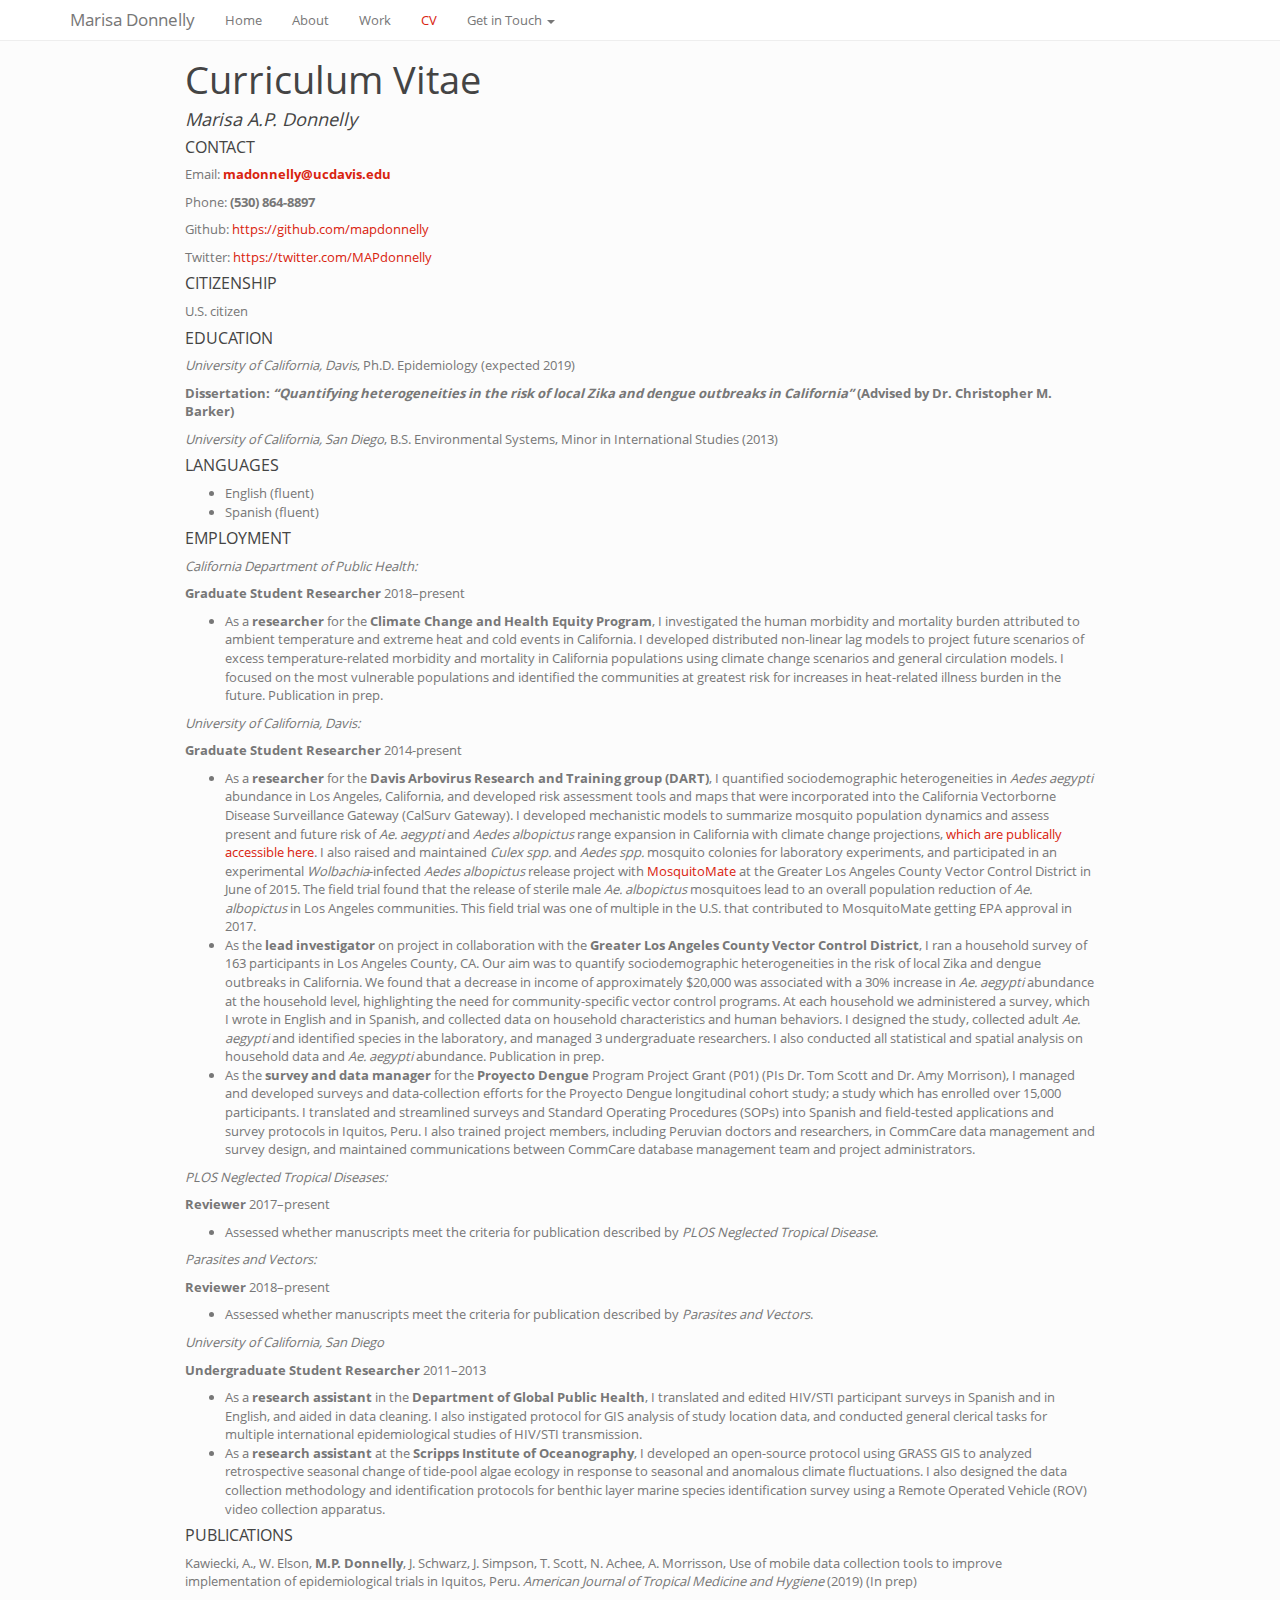
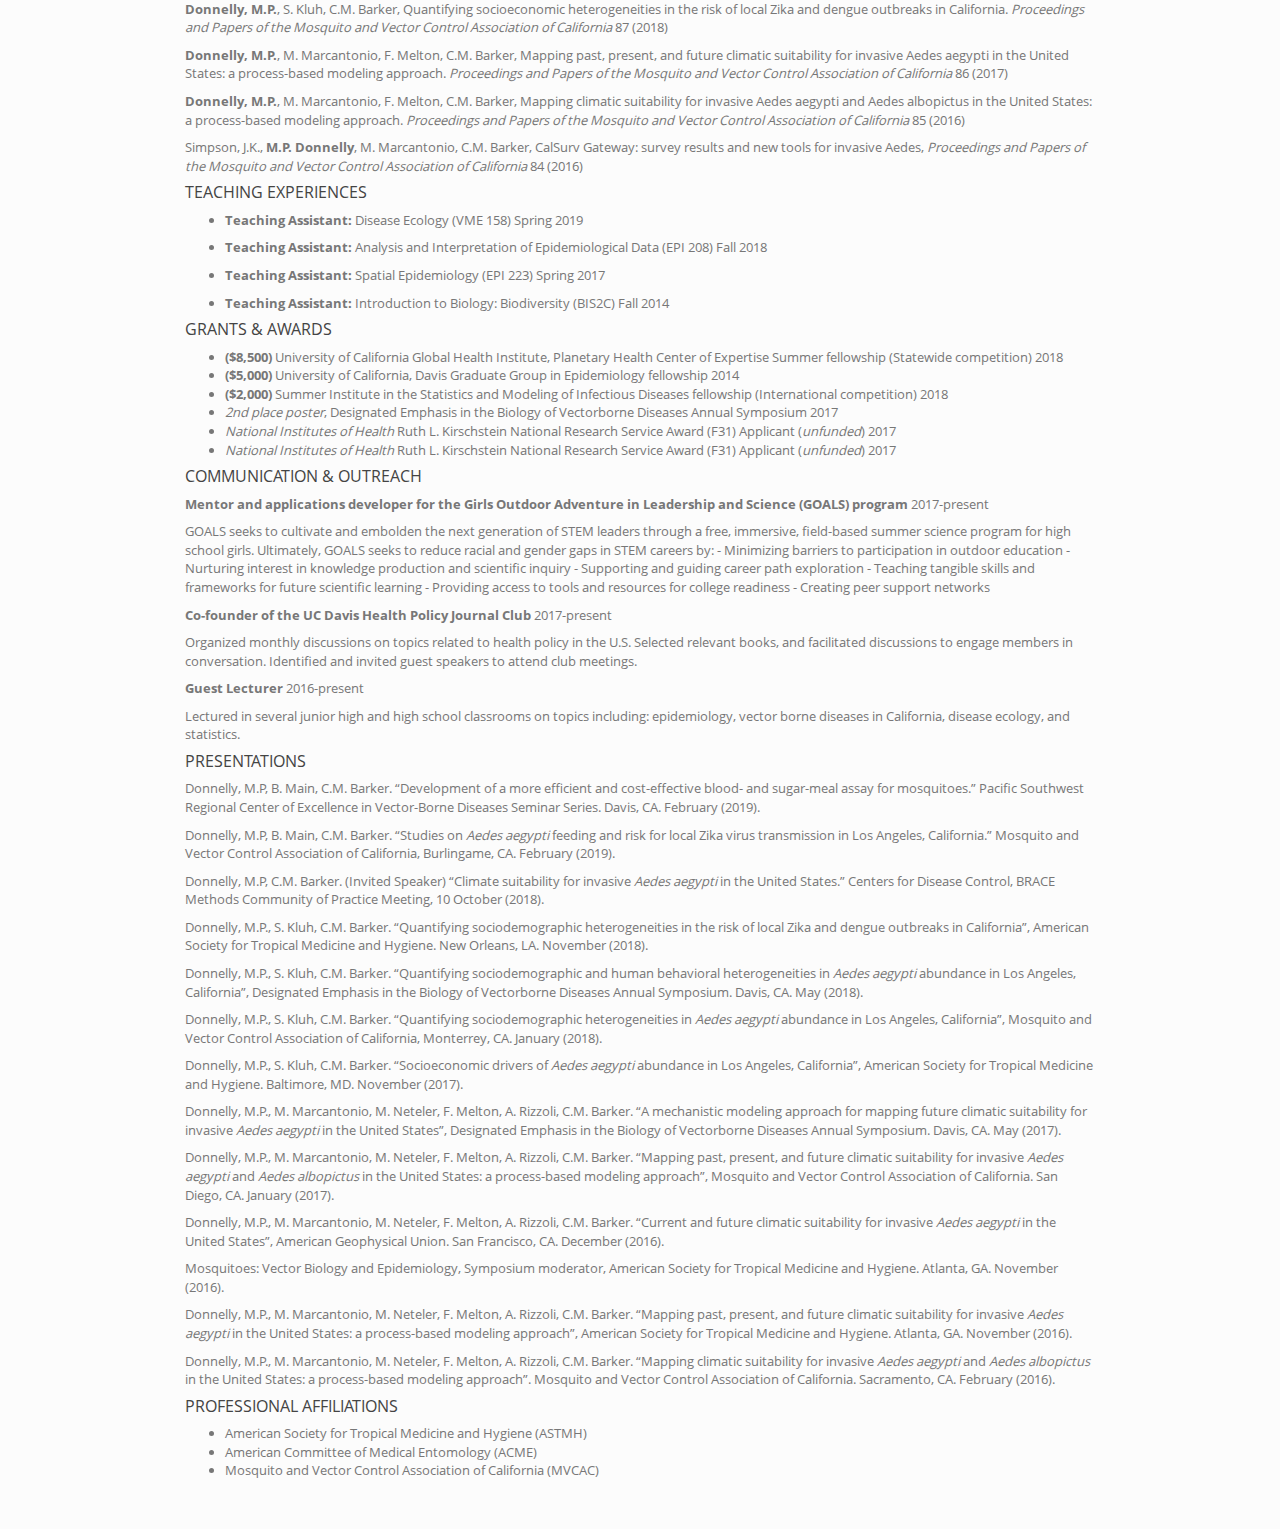
<file: md_rmarkdown-resume.html>
<!DOCTYPE html>

<html xmlns="http://www.w3.org/1999/xhtml">

<head>

<meta charset="utf-8" />
<meta http-equiv="Content-Type" content="text/html; charset=utf-8" />
<meta name="generator" content="pandoc" />


<meta name="author" content="Marisa A.P. Donnelly" />


<title>Curriculum Vitae</title>

<script src="site_libs/jquery-1.11.3/jquery.min.js"></script>
<meta name="viewport" content="width=device-width, initial-scale=1" />
<link href="site_libs/bootstrap-3.3.5/css/simplex.min.css" rel="stylesheet" />
<script src="site_libs/bootstrap-3.3.5/js/bootstrap.min.js"></script>
<script src="site_libs/bootstrap-3.3.5/shim/html5shiv.min.js"></script>
<script src="site_libs/bootstrap-3.3.5/shim/respond.min.js"></script>
<script src="site_libs/navigation-1.1/tabsets.js"></script>
<link href="site_libs/highlightjs-9.12.0/default.css" rel="stylesheet" />
<script src="site_libs/highlightjs-9.12.0/highlight.js"></script>
<link href="site_libs/pagedtable-1.1/css/pagedtable.css" rel="stylesheet" />
<script src="site_libs/pagedtable-1.1/js/pagedtable.js"></script>
<link href="site_libs/font-awesome-5.0.13/css/fa-svg-with-js.css" rel="stylesheet" />
<script src="site_libs/font-awesome-5.0.13/js/fontawesome-all.min.js"></script>
<script src="site_libs/font-awesome-5.0.13/js/fa-v4-shims.min.js"></script>

<style type="text/css">code{white-space: pre;}</style>
<style type="text/css">
  pre:not([class]) {
    background-color: white;
  }
</style>
<script type="text/javascript">
if (window.hljs) {
  hljs.configure({languages: []});
  hljs.initHighlightingOnLoad();
  if (document.readyState && document.readyState === "complete") {
    window.setTimeout(function() { hljs.initHighlighting(); }, 0);
  }
}
</script>



<style type="text/css">
h1 {
  font-size: 34px;
}
h1.title {
  font-size: 38px;
}
h2 {
  font-size: 30px;
}
h3 {
  font-size: 24px;
}
h4 {
  font-size: 18px;
}
h5 {
  font-size: 16px;
}
h6 {
  font-size: 12px;
}
.table th:not([align]) {
  text-align: left;
}
</style>

<link rel="stylesheet" href="style.css" type="text/css" />

</head>

<body>

<style type = "text/css">
.main-container {
  max-width: 940px;
  margin-left: auto;
  margin-right: auto;
}
code {
  color: inherit;
  background-color: rgba(0, 0, 0, 0.04);
}
img {
  max-width:100%;
  height: auto;
}
.tabbed-pane {
  padding-top: 12px;
}
.html-widget {
  margin-bottom: 20px;
}
button.code-folding-btn:focus {
  outline: none;
}
</style>


<style type="text/css">
/* padding for bootstrap navbar */
body {
  padding-top: 41px;
  padding-bottom: 40px;
}
/* offset scroll position for anchor links (for fixed navbar)  */
.section h1 {
  padding-top: 46px;
  margin-top: -46px;
}

.section h2 {
  padding-top: 46px;
  margin-top: -46px;
}
.section h3 {
  padding-top: 46px;
  margin-top: -46px;
}
.section h4 {
  padding-top: 46px;
  margin-top: -46px;
}
.section h5 {
  padding-top: 46px;
  margin-top: -46px;
}
.section h6 {
  padding-top: 46px;
  margin-top: -46px;
}
</style>

<script>
// manage active state of menu based on current page
$(document).ready(function () {
  // active menu anchor
  href = window.location.pathname
  href = href.substr(href.lastIndexOf('/') + 1)
  if (href === "")
    href = "index.html";
  var menuAnchor = $('a[href="' + href + '"]');

  // mark it active
  menuAnchor.parent().addClass('active');

  // if it's got a parent navbar menu mark it active as well
  menuAnchor.closest('li.dropdown').addClass('active');
});
</script>


<div class="container-fluid main-container">

<!-- tabsets -->
<script>
$(document).ready(function () {
  window.buildTabsets("TOC");
});
</script>

<!-- code folding -->






<div class="navbar navbar-default  navbar-fixed-top" role="navigation">
  <div class="container">
    <div class="navbar-header">
      <button type="button" class="navbar-toggle collapsed" data-toggle="collapse" data-target="#navbar">
        <span class="icon-bar"></span>
        <span class="icon-bar"></span>
        <span class="icon-bar"></span>
      </button>
      <a class="navbar-brand" href="index.html">Marisa Donnelly</a>
    </div>
    <div id="navbar" class="navbar-collapse collapse">
      <ul class="nav navbar-nav">
        <li>
  <a href="index.html">Home</a>
</li>
<li>
  <a href="about.html">About</a>
</li>
<li>
  <a href="projects.html">Work</a>
</li>
<li>
  <a href="md_rmarkdown-resume.html">CV</a>
</li>
<li class="dropdown">
  <a href="#" class="dropdown-toggle" data-toggle="dropdown" role="button" aria-expanded="false">
    Get in Touch
     
    <span class="caret"></span>
  </a>
  <ul class="dropdown-menu" role="menu">
    <li>
      <a href="https://twitter.com/MAPdonnelly">
        <span class="fa fa-twitter"></span>
         
      </a>
    </li>
    <li>
      <a href="https://github.com/mapdonnelly">
        <span class="fa fa-github"></span>
         
      </a>
    </li>
    <li>
      <a href="https://linkedin.com/in/mapdonnelly">
        <span class="fa fa-linkedin"></span>
         
      </a>
    </li>
    <li>
      <a href="https://scholar.google.com/citations?user=B3P77eAAAAAJ&amp;hl=en">
        <span class="fa fa-university"></span>
         
      </a>
    </li>
    <li>
      <a href="mailto:madonnelly@ucdavis.edu">
        <span class="fa fa-envelope"></span>
         
      </a>
    </li>
  </ul>
</li>
      </ul>
      <ul class="nav navbar-nav navbar-right">
        
      </ul>
    </div><!--/.nav-collapse -->
  </div><!--/.container -->
</div><!--/.navbar -->

<div class="fluid-row" id="header">



<h1 class="title toc-ignore">Curriculum Vitae</h1>
<h4 class="author"><em>Marisa A.P. Donnelly</em></h4>

</div>


<div id="contact" class="section level5">
<h5>CONTACT</h5>
<p>Email: <strong><a href="mailto:madonnelly@ucdavis.edu">madonnelly@ucdavis.edu</a></strong></p>
<p>Phone: <strong>(530) 864-8897</strong></p>
<p>Github: <a href="https://github.com/mapdonnelly" class="uri">https://github.com/mapdonnelly</a></p>
<p>Twitter: <a href="https://twitter.com/MAPdonnelly" class="uri">https://twitter.com/MAPdonnelly</a></p>
</div>
<div id="citizenship" class="section level5">
<h5>CITIZENSHIP</h5>
<p>U.S. citizen</p>
</div>
<div id="education" class="section level5">
<h5>EDUCATION</h5>
<p><em>University of California, Davis</em>, Ph.D. Epidemiology (expected 2019)</p>
<p><strong>Dissertation: <em>“Quantifying heterogeneities in the risk of local Zika and dengue outbreaks in California”</em> (Advised by Dr. Christopher M. Barker)</strong></p>
<p><em>University of California, San Diego</em>, B.S. Environmental Systems, Minor in International Studies (2013)</p>
</div>
<div id="languages" class="section level5">
<h5>LANGUAGES</h5>
<ul>
<li>English (fluent)</li>
<li>Spanish (fluent)</li>
</ul>
</div>
<div id="employment" class="section level5">
<h5>EMPLOYMENT</h5>
<p><em>California Department of Public Health:</em></p>
<p><strong>Graduate Student Researcher</strong> 2018–present</p>
<ul>
<li>As a <strong>researcher</strong> for the <strong>Climate Change and Health Equity Program</strong>, I investigated the human morbidity and mortality burden attributed to ambient temperature and extreme heat and cold events in California. I developed distributed non-linear lag models to project future scenarios of excess temperature-related morbidity and mortality in California populations using climate change scenarios and general circulation models. I focused on the most vulnerable populations and identified the communities at greatest risk for increases in heat-related illness burden in the future. Publication in prep.</li>
</ul>
<p><em>University of California, Davis:</em></p>
<p><strong>Graduate Student Researcher</strong> 2014-present</p>
<ul>
<li>As a <strong>researcher</strong> for the <strong>Davis Arbovirus Research and Training group (DART)</strong>, I quantified sociodemographic heterogeneities in <em>Aedes aegypti</em> abundance in Los Angeles, California, and developed risk assessment tools and maps that were incorporated into the California Vectorborne Disease Surveillance Gateway (CalSurv Gateway). I developed mechanistic models to summarize mosquito population dynamics and assess present and future risk of <em>Ae. aegypti</em> and <em>Aedes albopictus</em> range expansion in California with climate change projections, <a href="https://maps.calsurv.org/invasive.html">which are publically accessible here</a>. I also raised and maintained <em>Culex spp.</em> and <em>Aedes spp.</em> mosquito colonies for laboratory experiments, and participated in an experimental <em>Wolbachia</em>-infected <em>Aedes albopictus</em> release project with <a href="https://mosquitomate.com/?v=3.0">MosquitoMate</a> at the Greater Los Angeles County Vector Control District in June of 2015. The field trial found that the release of sterile male <em>Ae. albopictus</em> mosquitoes lead to an overall population reduction of <em>Ae. albopictus</em> in Los Angeles communities. This field trial was one of multiple in the U.S. that contributed to MosquitoMate getting EPA approval in 2017.</li>
<li>As the <strong>lead investigator</strong> on project in collaboration with the <strong>Greater Los Angeles County Vector Control District</strong>, I ran a household survey of 163 participants in Los Angeles County, CA. Our aim was to quantify sociodemographic heterogeneities in the risk of local Zika and dengue outbreaks in California. We found that a decrease in income of approximately $20,000 was associated with a 30% increase in <em>Ae. aegypti</em> abundance at the household level, highlighting the need for community-specific vector control programs. At each household we administered a survey, which I wrote in English and in Spanish, and collected data on household characteristics and human behaviors. I designed the study, collected adult <em>Ae. aegypti</em> and identified species in the laboratory, and managed 3 undergraduate researchers. I also conducted all statistical and spatial analysis on household data and <em>Ae. aegypti</em> abundance. Publication in prep.</li>
<li>As the <strong>survey and data manager</strong> for the <strong>Proyecto Dengue</strong> Program Project Grant (P01) (PIs Dr. Tom Scott and Dr. Amy Morrison), I managed and developed surveys and data-collection efforts for the Proyecto Dengue longitudinal cohort study; a study which has enrolled over 15,000 participants. I translated and streamlined surveys and Standard Operating Procedures (SOPs) into Spanish and field-tested applications and survey protocols in Iquitos, Peru. I also trained project members, including Peruvian doctors and researchers, in CommCare data management and survey design, and maintained communications between CommCare database management team and project administrators.</li>
</ul>
<p><em>PLOS Neglected Tropical Diseases:</em></p>
<p><strong>Reviewer</strong> 2017–present</p>
<ul>
<li>Assessed whether manuscripts meet the criteria for publication described by <em>PLOS Neglected Tropical Disease</em>.</li>
</ul>
<p><em>Parasites and Vectors:</em></p>
<p><strong>Reviewer</strong> 2018–present</p>
<ul>
<li>Assessed whether manuscripts meet the criteria for publication described by <em>Parasites and Vectors</em>.</li>
</ul>
<p><em>University of California, San Diego</em></p>
<p><strong>Undergraduate Student Researcher</strong> 2011–2013</p>
<ul>
<li>As a <strong>research assistant</strong> in the <strong>Department of Global Public Health</strong>, I translated and edited HIV/STI participant surveys in Spanish and in English, and aided in data cleaning. I also instigated protocol for GIS analysis of study location data, and conducted general clerical tasks for multiple international epidemiological studies of HIV/STI transmission.</li>
<li>As a <strong>research assistant</strong> at the <strong>Scripps Institute of Oceanography</strong>, I developed an open-source protocol using GRASS GIS to analyzed retrospective seasonal change of tide-pool algae ecology in response to seasonal and anomalous climate fluctuations. I also designed the data collection methodology and identification protocols for benthic layer marine species identification survey using a Remote Operated Vehicle (ROV) video collection apparatus.</li>
</ul>
</div>
<div id="publications" class="section level5">
<h5>PUBLICATIONS</h5>
<p>Kawiecki, A., W. Elson, <strong>M.P. Donnelly</strong>, J. Schwarz, J. Simpson, T. Scott, N. Achee, A. Morrisson, Use of mobile data collection tools to improve implementation of epidemiological trials in Iquitos, Peru. <em>American Journal of Tropical Medicine and Hygiene</em> (2019) (In prep)</p>
<p><strong>Donnelly, M.P.</strong>, S. Kluh, C.M. Barker, Quantifying socioeconomic heterogeneities in the risk of local Zika and dengue outbreaks in California. <em>Proceedings and Papers of the Mosquito and Vector Control Association of California</em> 87 (2018)</p>
<p><strong>Donnelly, M.P.</strong>, M. Marcantonio, F. Melton, C.M. Barker, Mapping past, present, and future climatic suitability for invasive Aedes aegypti in the United States: a process-based modeling approach. <em>Proceedings and Papers of the Mosquito and Vector Control Association of California</em> 86 (2017)</p>
<p><strong>Donnelly, M.P.</strong>, M. Marcantonio, F. Melton, C.M. Barker, Mapping climatic suitability for invasive Aedes aegypti and Aedes albopictus in the United States: a process-based modeling approach. <em>Proceedings and Papers of the Mosquito and Vector Control Association of California</em> 85 (2016)</p>
<p>Simpson, J.K., <strong>M.P. Donnelly</strong>, M. Marcantonio, C.M. Barker, CalSurv Gateway: survey results and new tools for invasive Aedes, <em>Proceedings and Papers of the Mosquito and Vector Control Association of California</em> 84 (2016)</p>
</div>
<div id="teaching-experiences" class="section level5">
<h5>TEACHING EXPERIENCES</h5>
<ul>
<li><p><strong>Teaching Assistant:</strong> Disease Ecology (VME 158) Spring 2019</p></li>
<li><p><strong>Teaching Assistant:</strong> Analysis and Interpretation of Epidemiological Data (EPI 208) Fall 2018</p></li>
<li><p><strong>Teaching Assistant:</strong> Spatial Epidemiology (EPI 223) Spring 2017</p></li>
<li><p><strong>Teaching Assistant:</strong> Introduction to Biology: Biodiversity (BIS2C) Fall 2014</p></li>
</ul>
</div>
<div id="grants-awards" class="section level5">
<h5>GRANTS &amp; AWARDS</h5>
<ul>
<li><strong>($8,500)</strong> University of California Global Health Institute, Planetary Health Center of Expertise Summer fellowship (Statewide competition) 2018</li>
<li><strong>($5,000)</strong> University of California, Davis Graduate Group in Epidemiology fellowship 2014</li>
<li><strong>($2,000)</strong> Summer Institute in the Statistics and Modeling of Infectious Diseases fellowship (International competition) 2018</li>
<li><em>2nd place poster</em>, Designated Emphasis in the Biology of Vectorborne Diseases Annual Symposium 2017</li>
<li><em>National Institutes of Health</em> Ruth L. Kirschstein National Research Service Award (F31) Applicant (<em>unfunded</em>) 2017</li>
<li><em>National Institutes of Health</em> Ruth L. Kirschstein National Research Service Award (F31) Applicant (<em>unfunded</em>) 2017</li>
</ul>
</div>
<div id="communication-outreach" class="section level5">
<h5>COMMUNICATION &amp; OUTREACH</h5>
<p><strong>Mentor and applications developer for the Girls Outdoor Adventure in Leadership and Science (GOALS) program</strong> 2017-present</p>
<p>GOALS seeks to cultivate and embolden the next generation of STEM leaders through a free, immersive, field-based summer science program for high school girls. Ultimately, GOALS seeks to reduce racial and gender gaps in STEM careers by: - Minimizing barriers to participation in outdoor education - Nurturing interest in knowledge production and scientific inquiry - Supporting and guiding career path exploration - Teaching tangible skills and frameworks for future scientific learning - Providing access to tools and resources for college readiness - Creating peer support networks</p>
<p><strong>Co-founder of the UC Davis Health Policy Journal Club</strong> 2017-present</p>
<p>Organized monthly discussions on topics related to health policy in the U.S. Selected relevant books, and facilitated discussions to engage members in conversation. Identified and invited guest speakers to attend club meetings.</p>
<p><strong>Guest Lecturer</strong> 2016-present</p>
<p>Lectured in several junior high and high school classrooms on topics including: epidemiology, vector borne diseases in California, disease ecology, and statistics.</p>
</div>
<div id="presentations" class="section level5">
<h5>PRESENTATIONS</h5>
<p>Donnelly, M.P, B. Main, C.M. Barker. “Development of a more efficient and cost-effective blood- and sugar-meal assay for mosquitoes.” Pacific Southwest Regional Center of Excellence in Vector-Borne Diseases Seminar Series. Davis, CA. February (2019).</p>
<p>Donnelly, M.P, B. Main, C.M. Barker. “Studies on <em>Aedes aegypti</em> feeding and risk for local Zika virus transmission in Los Angeles, California.” Mosquito and Vector Control Association of California, Burlingame, CA. February (2019).</p>
<p>Donnelly, M.P, C.M. Barker. (Invited Speaker) “Climate suitability for invasive <em>Aedes aegypti</em> in the United States.” Centers for Disease Control, BRACE Methods Community of Practice Meeting, 10 October (2018).</p>
<p>Donnelly, M.P., S. Kluh, C.M. Barker. “Quantifying sociodemographic heterogeneities in the risk of local Zika and dengue outbreaks in California”, American Society for Tropical Medicine and Hygiene. New Orleans, LA. November (2018).</p>
<p>Donnelly, M.P., S. Kluh, C.M. Barker. “Quantifying sociodemographic and human behavioral heterogeneities in <em>Aedes aegypti</em> abundance in Los Angeles, California”, Designated Emphasis in the Biology of Vectorborne Diseases Annual Symposium. Davis, CA. May (2018).</p>
<p>Donnelly, M.P., S. Kluh, C.M. Barker. “Quantifying sociodemographic heterogeneities in <em>Aedes aegypti</em> abundance in Los Angeles, California”, Mosquito and Vector Control Association of California, Monterrey, CA. January (2018).</p>
<p>Donnelly, M.P., S. Kluh, C.M. Barker. “Socioeconomic drivers of <em>Aedes aegypti</em> abundance in Los Angeles, California”, American Society for Tropical Medicine and Hygiene. Baltimore, MD. November (2017).</p>
<p>Donnelly, M.P., M. Marcantonio, M. Neteler, F. Melton, A. Rizzoli, C.M. Barker. “A mechanistic modeling approach for mapping future climatic suitability for invasive <em>Aedes aegypti</em> in the United States”, Designated Emphasis in the Biology of Vectorborne Diseases Annual Symposium. Davis, CA. May (2017).</p>
<p>Donnelly, M.P., M. Marcantonio, M. Neteler, F. Melton, A. Rizzoli, C.M. Barker. “Mapping past, present, and future climatic suitability for invasive <em>Aedes aegypti</em> and <em>Aedes albopictus</em> in the United States: a process-based modeling approach”, Mosquito and Vector Control Association of California. San Diego, CA. January (2017).</p>
<p>Donnelly, M.P., M. Marcantonio, M. Neteler, F. Melton, A. Rizzoli, C.M. Barker. “Current and future climatic suitability for invasive <em>Aedes aegypti</em> in the United States”, American Geophysical Union. San Francisco, CA. December (2016).</p>
<p>Mosquitoes: Vector Biology and Epidemiology, Symposium moderator, American Society for Tropical Medicine and Hygiene. Atlanta, GA. November (2016).</p>
<p>Donnelly, M.P., M. Marcantonio, M. Neteler, F. Melton, A. Rizzoli, C.M. Barker. “Mapping past, present, and future climatic suitability for invasive <em>Aedes aegypti</em> in the United States: a process-based modeling approach”, American Society for Tropical Medicine and Hygiene. Atlanta, GA. November (2016).</p>
<p>Donnelly, M.P., M. Marcantonio, M. Neteler, F. Melton, A. Rizzoli, C.M. Barker. “Mapping climatic suitability for invasive <em>Aedes aegypti</em> and <em>Aedes albopictus</em> in the United States: a process-based modeling approach”. Mosquito and Vector Control Association of California. Sacramento, CA. February (2016).</p>
</div>
<div id="professional-affiliations" class="section level5">
<h5>PROFESSIONAL AFFILIATIONS</h5>
<ul>
<li>American Society for Tropical Medicine and Hygiene (ASTMH)</li>
<li>American Committee of Medical Entomology (ACME)</li>
<li>Mosquito and Vector Control Association of California (MVCAC)</li>
</ul>
</div>




</div>

<script>

// add bootstrap table styles to pandoc tables
function bootstrapStylePandocTables() {
  $('tr.header').parent('thead').parent('table').addClass('table table-condensed');
}
$(document).ready(function () {
  bootstrapStylePandocTables();
});


</script>

<!-- dynamically load mathjax for compatibility with self-contained -->
<script>
  (function () {
    var script = document.createElement("script");
    script.type = "text/javascript";
    script.src  = "https://mathjax.rstudio.com/latest/MathJax.js?config=TeX-AMS-MML_HTMLorMML";
    document.getElementsByTagName("head")[0].appendChild(script);
  })();
</script>

</body>
</html>
</file>
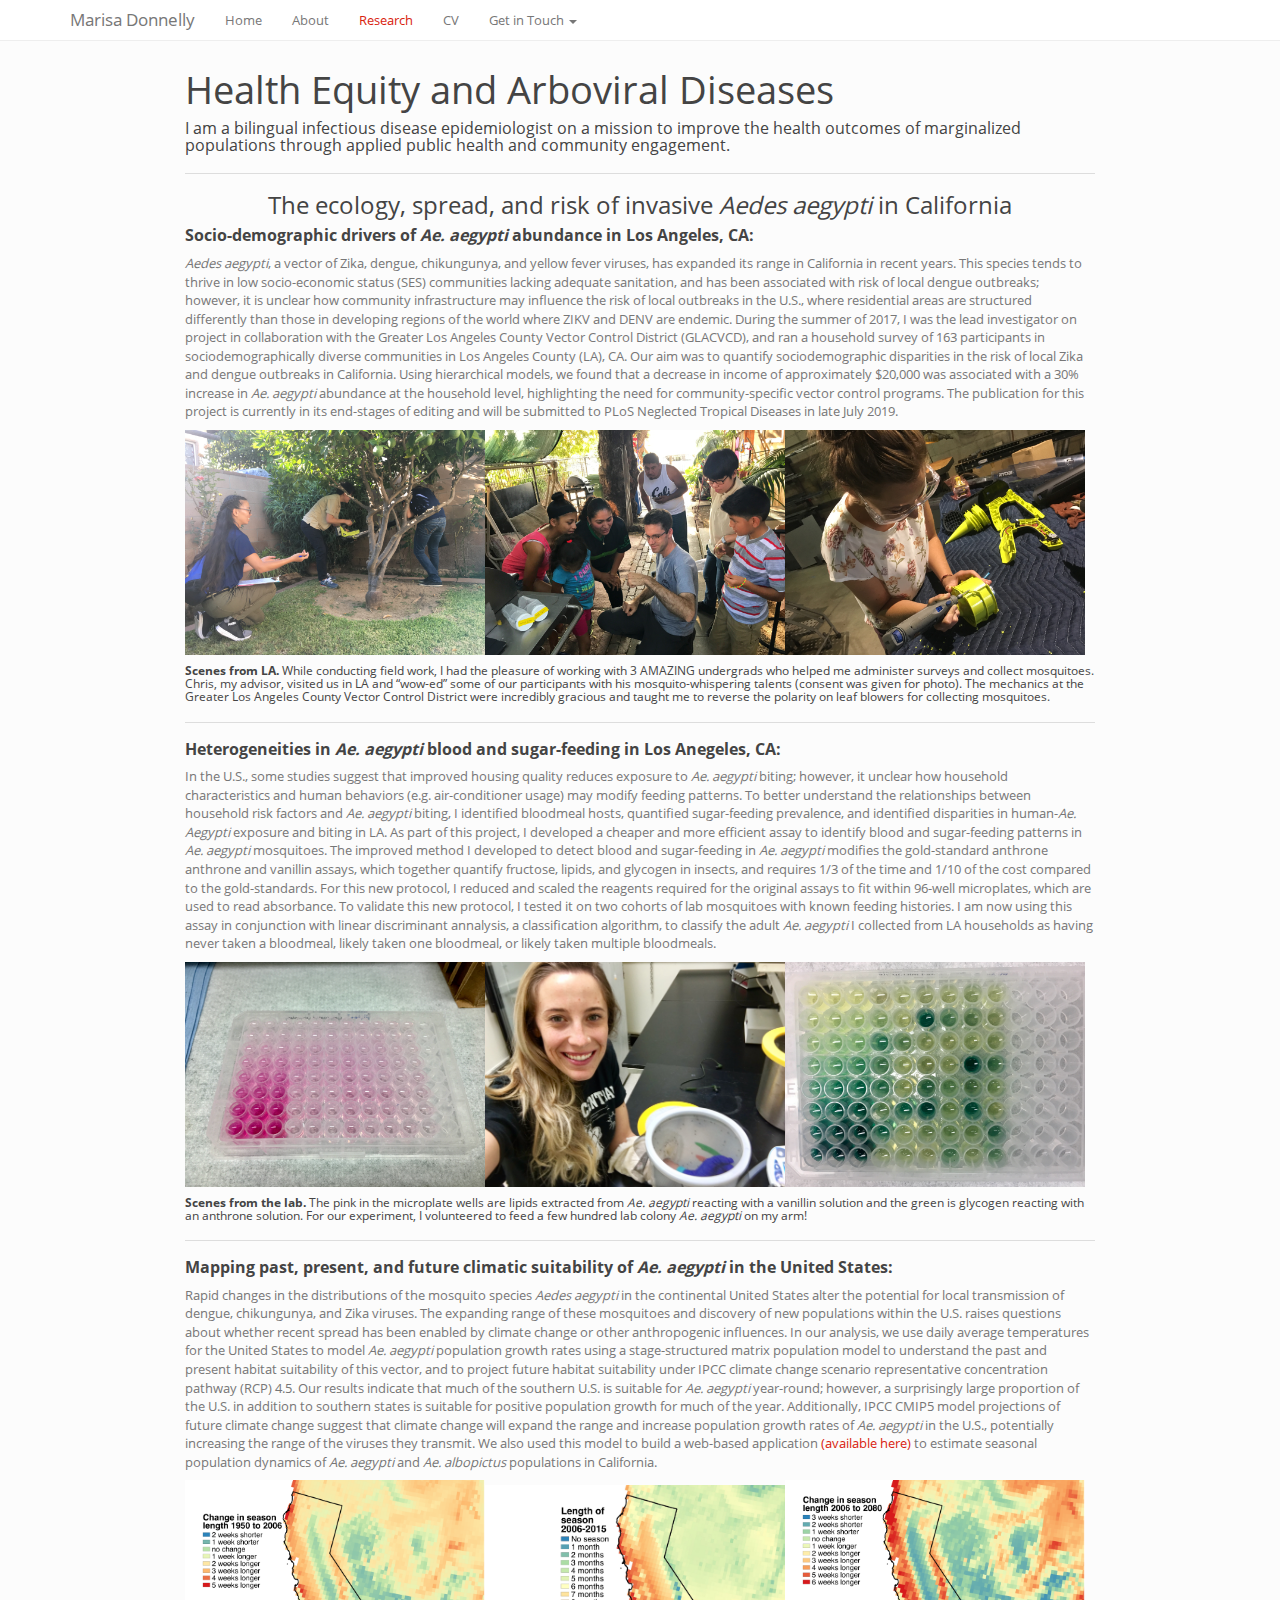
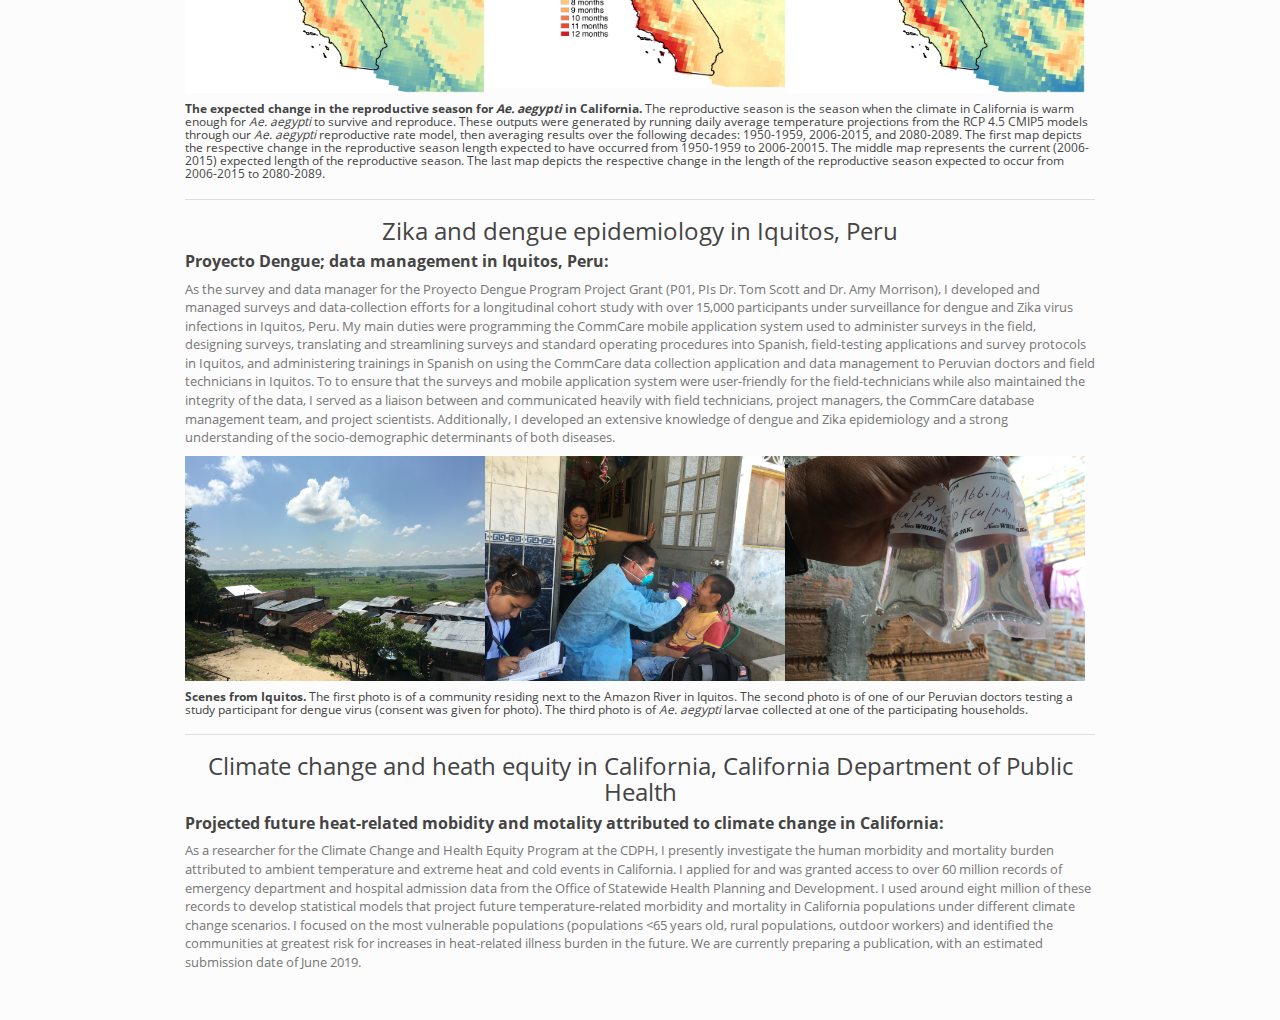
<file: projects.html>
<!DOCTYPE html>

<html xmlns="http://www.w3.org/1999/xhtml">

<head>

<meta charset="utf-8" />
<meta http-equiv="Content-Type" content="text/html; charset=utf-8" />
<meta name="generator" content="pandoc" />




<title>Health Equity and Arboviral Diseases</title>

<script src="site_libs/jquery-1.11.3/jquery.min.js"></script>
<meta name="viewport" content="width=device-width, initial-scale=1" />
<link href="site_libs/bootstrap-3.3.5/css/simplex.min.css" rel="stylesheet" />
<script src="site_libs/bootstrap-3.3.5/js/bootstrap.min.js"></script>
<script src="site_libs/bootstrap-3.3.5/shim/html5shiv.min.js"></script>
<script src="site_libs/bootstrap-3.3.5/shim/respond.min.js"></script>
<script src="site_libs/navigation-1.1/tabsets.js"></script>
<link href="site_libs/highlightjs-9.12.0/default.css" rel="stylesheet" />
<script src="site_libs/highlightjs-9.12.0/highlight.js"></script>
<link href="site_libs/font-awesome-5.0.13/css/fa-svg-with-js.css" rel="stylesheet" />
<script src="site_libs/font-awesome-5.0.13/js/fontawesome-all.min.js"></script>
<script src="site_libs/font-awesome-5.0.13/js/fa-v4-shims.min.js"></script>

<style type="text/css">code{white-space: pre;}</style>
<style type="text/css">
  pre:not([class]) {
    background-color: white;
  }
</style>
<script type="text/javascript">
if (window.hljs) {
  hljs.configure({languages: []});
  hljs.initHighlightingOnLoad();
  if (document.readyState && document.readyState === "complete") {
    window.setTimeout(function() { hljs.initHighlighting(); }, 0);
  }
}
</script>



<style type="text/css">
h1 {
  font-size: 34px;
}
h1.title {
  font-size: 38px;
}
h2 {
  font-size: 30px;
}
h3 {
  font-size: 24px;
}
h4 {
  font-size: 18px;
}
h5 {
  font-size: 16px;
}
h6 {
  font-size: 12px;
}
.table th:not([align]) {
  text-align: left;
}
</style>


</head>

<body>

<style type = "text/css">
.main-container {
  max-width: 940px;
  margin-left: auto;
  margin-right: auto;
}
code {
  color: inherit;
  background-color: rgba(0, 0, 0, 0.04);
}
img {
  max-width:100%;
  height: auto;
}
.tabbed-pane {
  padding-top: 12px;
}
.html-widget {
  margin-bottom: 20px;
}
button.code-folding-btn:focus {
  outline: none;
}
</style>


<style type="text/css">
/* padding for bootstrap navbar */
body {
  padding-top: 51px;
  padding-bottom: 40px;
}
/* offset scroll position for anchor links (for fixed navbar)  */
.section h1 {
  padding-top: 56px;
  margin-top: -56px;
}

.section h2 {
  padding-top: 56px;
  margin-top: -56px;
}
.section h3 {
  padding-top: 56px;
  margin-top: -56px;
}
.section h4 {
  padding-top: 56px;
  margin-top: -56px;
}
.section h5 {
  padding-top: 56px;
  margin-top: -56px;
}
.section h6 {
  padding-top: 56px;
  margin-top: -56px;
}
</style>

<script>
// manage active state of menu based on current page
$(document).ready(function () {
  // active menu anchor
  href = window.location.pathname
  href = href.substr(href.lastIndexOf('/') + 1)
  if (href === "")
    href = "index.html";
  var menuAnchor = $('a[href="' + href + '"]');

  // mark it active
  menuAnchor.parent().addClass('active');

  // if it's got a parent navbar menu mark it active as well
  menuAnchor.closest('li.dropdown').addClass('active');
});
</script>


<div class="container-fluid main-container">

<!-- tabsets -->
<script>
$(document).ready(function () {
  window.buildTabsets("TOC");
});
</script>

<!-- code folding -->






<div class="navbar navbar-default  navbar-fixed-top" role="navigation">
  <div class="container">
    <div class="navbar-header">
      <button type="button" class="navbar-toggle collapsed" data-toggle="collapse" data-target="#navbar">
        <span class="icon-bar"></span>
        <span class="icon-bar"></span>
        <span class="icon-bar"></span>
      </button>
      <a class="navbar-brand" href="index.html">Marisa Donnelly</a>
    </div>
    <div id="navbar" class="navbar-collapse collapse">
      <ul class="nav navbar-nav">
        <li>
  <a href="index.html">Home</a>
</li>
<li>
  <a href="about.html">About</a>
</li>
<li>
  <a href="projects.html">Research</a>
</li>
<li>
  <a href="donnelly_cv.html">CV</a>
</li>
<li class="dropdown">
  <a href="#" class="dropdown-toggle" data-toggle="dropdown" role="button" aria-expanded="false">
    Get in Touch
     
    <span class="caret"></span>
  </a>
  <ul class="dropdown-menu" role="menu">
    <li>
      <a href="https://twitter.com/MAPdonnelly">
        <span class="fa fa-twitter"></span>
         
      </a>
    </li>
    <li>
      <a href="https://github.com/mapdonnelly">
        <span class="fa fa-github"></span>
         
      </a>
    </li>
    <li>
      <a href="https://linkedin.com/in/mapdonnelly">
        <span class="fa fa-linkedin"></span>
         
      </a>
    </li>
    <li>
      <a href="mailto:madonnelly@ucdavis.edu">
        <span class="fa fa-envelope"></span>
         
      </a>
    </li>
  </ul>
</li>
      </ul>
      <ul class="nav navbar-nav navbar-right">
        
      </ul>
    </div><!--/.nav-collapse -->
  </div><!--/.container -->
</div><!--/.navbar -->

<div class="fluid-row" id="header">



<h1 class="title toc-ignore">Health Equity and Arboviral Diseases</h1>

</div>


<h5>
I am a bilingual infectious disease epidemiologist on a mission to improve the health outcomes of marginalized populations through applied public health and community engagement.
</h5>
<hr />
<center>
<h3>
The ecology, spread, and risk of invasive <em>Aedes aegypti</em> in California
</h3>
</center>
<h5>
<strong>Socio-demographic drivers of <em>Ae. aegypti</em> abundance in Los Angeles, CA:</strong>
</h5>
<p><em>Aedes aegypti</em>, a vector of Zika, dengue, chikungunya, and yellow fever viruses, has expanded its range in California in recent years. This species tends to thrive in low socio-economic status (SES) communities lacking adequate sanitation, and has been associated with risk of local dengue outbreaks; however, it is unclear how community infrastructure may influence the risk of local outbreaks in the U.S., where residential areas are structured differently than those in developing regions of the world where ZIKV and DENV are endemic. During the summer of 2017, I was the lead investigator on project in collaboration with the Greater Los Angeles County Vector Control District (GLACVCD), and ran a household survey of 163 participants in sociodemographically diverse communities in Los Angeles County (LA), CA. Our aim was to quantify sociodemographic disparities in the risk of local Zika and dengue outbreaks in California. Using hierarchical models, we found that a decrease in income of approximately $20,000 was associated with a 30% increase in <em>Ae. aegypti</em> abundance at the household level, highlighting the need for community-specific vector control programs. The publication for this project is currently in its end-stages of editing and will be submitted to PLoS Neglected Tropical Diseases in late July 2019.</p>
<p><img src="photos/undergrads.JPG" style="width:300px;"><img src="photos/chris_with_family.JPG" style="width:300px;"><img src="photos/leaf_blower.JPG" style="width:300px;"></p>
<figcaption>
<h6>
<strong>Scenes from LA.</strong> While conducting field work, I had the pleasure of working with 3 AMAZING undergrads who helped me administer surveys and collect mosquitoes. Chris, my advisor, visited us in LA and “wow-ed” some of our participants with his mosquito-whispering talents (consent was given for photo). The mechanics at the Greater Los Angeles County Vector Control District were incredibly gracious and taught me to reverse the polarity on leaf blowers for collecting mosquitoes.
</h6>
</figcaption>
<hr />
<h5>
<strong>Heterogeneities in <em>Ae. aegypti</em> blood and sugar-feeding in Los Anegeles, CA:</strong>
</h5>
<p>In the U.S., some studies suggest that improved housing quality reduces exposure to <em>Ae. aegypti</em> biting; however, it unclear how household characteristics and human behaviors (e.g. air-conditioner usage) may modify feeding patterns. To better understand the relationships between household risk factors and <em>Ae. aegypti</em> biting, I identified bloodmeal hosts, quantified sugar-feeding prevalence, and identified disparities in human-<em>Ae. Aegypti</em> exposure and biting in LA. As part of this project, I developed a cheaper and more efficient assay to identify blood and sugar-feeding patterns in <em>Ae. aegypti</em> mosquitoes. The improved method I developed to detect blood and sugar-feeding in <em>Ae. aegypti</em> modifies the gold-standard anthrone anthrone and vanillin assays, which together quantify fructose, lipids, and glycogen in insects, and requires 1/3 of the time and 1/10 of the cost compared to the gold-standards. For this new protocol, I reduced and scaled the reagents required for the original assays to fit within 96-well microplates, which are used to read absorbance. To validate this new protocol, I tested it on two cohorts of lab mosquitoes with known feeding histories. I am now using this assay in conjunction with linear discriminant annalysis, a classification algorithm, to classify the adult <em>Ae. aegypti</em> I collected from LA households as having never taken a bloodmeal, likely taken one bloodmeal, or likely taken multiple bloodmeals.</p>
<p><img src="photos/lipids.jpg" style="width:300px;"><img src="photos/mosquito_feeding_2.jpg" style="width:300px;"><img src="photos/glycogen.jpg" style="width:300px;"></p>
<figcaption>
<h6>
<strong>Scenes from the lab.</strong> The pink in the microplate wells are lipids extracted from <em>Ae. aegypti</em> reacting with a vanillin solution and the green is glycogen reacting with an anthrone solution. For our experiment, I volunteered to feed a few hundred lab colony <em>Ae. aegypti</em> on my arm!
</h6>
</figcaption>
<hr />
<h5>
<strong>Mapping past, present, and future climatic suitability of <em>Ae. aegypti</em> in the United States:</strong>
</h5>
<p>Rapid changes in the distributions of the mosquito species <em>Aedes aegypti</em> in the continental United States alter the potential for local transmission of dengue, chikungunya, and Zika viruses. The expanding range of these mosquitoes and discovery of new populations within the U.S. raises questions about whether recent spread has been enabled by climate change or other anthropogenic influences. In our analysis, we use daily average temperatures for the United States to model <em>Ae. aegypti</em> population growth rates using a stage-structured matrix population model to understand the past and present habitat suitability of this vector, and to project future habitat suitability under IPCC climate change scenario representative concentration pathway (RCP) 4.5. Our results indicate that much of the southern U.S. is suitable for <em>Ae. aegypti</em> year-round; however, a surprisingly large proportion of the U.S. in addition to southern states is suitable for positive population growth for much of the year. Additionally, IPCC CMIP5 model projections of future climate change suggest that climate change will expand the range and increase population growth rates of <em>Ae. aegypti</em> in the U.S., potentially increasing the range of the viruses they transmit. We also used this model to build a web-based application <a href="https://maps.calsurv.org/invasive">(available here)</a> to estimate seasonal population dynamics of <em>Ae. aegypti</em> and <em>Ae. albopictus</em> populations in California.</p>
<p><img src="photos/change_1950.png" style="width:300px;"><img src="photos/season_length.jpeg" style="width:300px;"><img src="photos/change_2080.png" style="width:300px;"></p>
<figcaption>
<h6>
<strong>The expected change in the reproductive season for <em>Ae. aegypti</em> in California.</strong> The reproductive season is the season when the climate in California is warm enough for <em>Ae. aegypti</em> to survive and reproduce. These outputs were generated by running daily average temperature projections from the RCP 4.5 CMIP5 models through our <em>Ae. aegypti</em> reproductive rate model, then averaging results over the following decades: 1950-1959, 2006-2015, and 2080-2089. The first map depicts the respective change in the reproductive season length expected to have occurred from 1950-1959 to 2006-20015. The middle map represents the current (2006-2015) expected length of the reproductive season. The last map depicts the respective change in the length of the reproductive season expected to occur from 2006-2015 to 2080-2089.
</h6>
</figcaption>
<hr />
<center>
<h3>
Zika and dengue epidemiology in Iquitos, Peru
</h3>
</center>
<h5>
<strong>Proyecto Dengue; data management in Iquitos, Peru:</strong>
</h5>
<p>As the survey and data manager for the Proyecto Dengue Program Project Grant (P01, PIs Dr. Tom Scott and Dr. Amy Morrison), I developed and managed surveys and data-collection efforts for a longitudinal cohort study with over 15,000 participants under surveillance for dengue and Zika virus infections in Iquitos, Peru. My main duties were programming the CommCare mobile application system used to administer surveys in the field, designing surveys, translating and streamlining surveys and standard operating procedures into Spanish, field-testing applications and survey protocols in Iquitos, and administering trainings in Spanish on using the CommCare data collection application and data management to Peruvian doctors and field technicians in Iquitos. To to ensure that the surveys and mobile application system were user-friendly for the field-technicians while also maintained the integrity of the data, I served as a liaison between and communicated heavily with field technicians, project managers, the CommCare database management team, and project scientists. Additionally, I developed an extensive knowledge of dengue and Zika epidemiology and a strong understanding of the socio-demographic determinants of both diseases.</p>
<p><img src="photos/iquitos_houses.JPG", alt="test caption", style="width:300px;"><img src="photos/doctor_iquitos.JPG" style="width:300px;"><img src="photos/larvae_iquitos.JPG" style="width:300px;"></p>
<figcaption>
<h6>
<strong>Scenes from Iquitos.</strong> The first photo is of a community residing next to the Amazon River in Iquitos. The second photo is of one of our Peruvian doctors testing a study participant for dengue virus (consent was given for photo). The third photo is of <em>Ae. aegypti</em> larvae collected at one of the participating households.
</h6>
</figcaption>
<hr />
<center>
<h3>
Climate change and heath equity in California, California Department of Public Health
</h3>
</center>
<h5>
<strong>Projected future heat-related mobidity and motality attributed to climate change in California:</strong>
</h5>
<p>As a researcher for the Climate Change and Health Equity Program at the CDPH, I presently investigate the human morbidity and mortality burden attributed to ambient temperature and extreme heat and cold events in California. I applied for and was granted access to over 60 million records of emergency department and hospital admission data from the Office of Statewide Health Planning and Development. I used around eight million of these records to develop statistical models that project future temperature-related morbidity and mortality in California populations under different climate change scenarios. I focused on the most vulnerable populations (populations &lt;65 years old, rural populations, outdoor workers) and identified the communities at greatest risk for increases in heat-related illness burden in the future. We are currently preparing a publication, with an estimated submission date of June 2019.</p>




</div>

<script>

// add bootstrap table styles to pandoc tables
function bootstrapStylePandocTables() {
  $('tr.header').parent('thead').parent('table').addClass('table table-condensed');
}
$(document).ready(function () {
  bootstrapStylePandocTables();
});


</script>

<!-- dynamically load mathjax for compatibility with self-contained -->
<script>
  (function () {
    var script = document.createElement("script");
    script.type = "text/javascript";
    script.src  = "https://mathjax.rstudio.com/latest/MathJax.js?config=TeX-AMS-MML_HTMLorMML";
    document.getElementsByTagName("head")[0].appendChild(script);
  })();
</script>

</body>
</html>
</file>
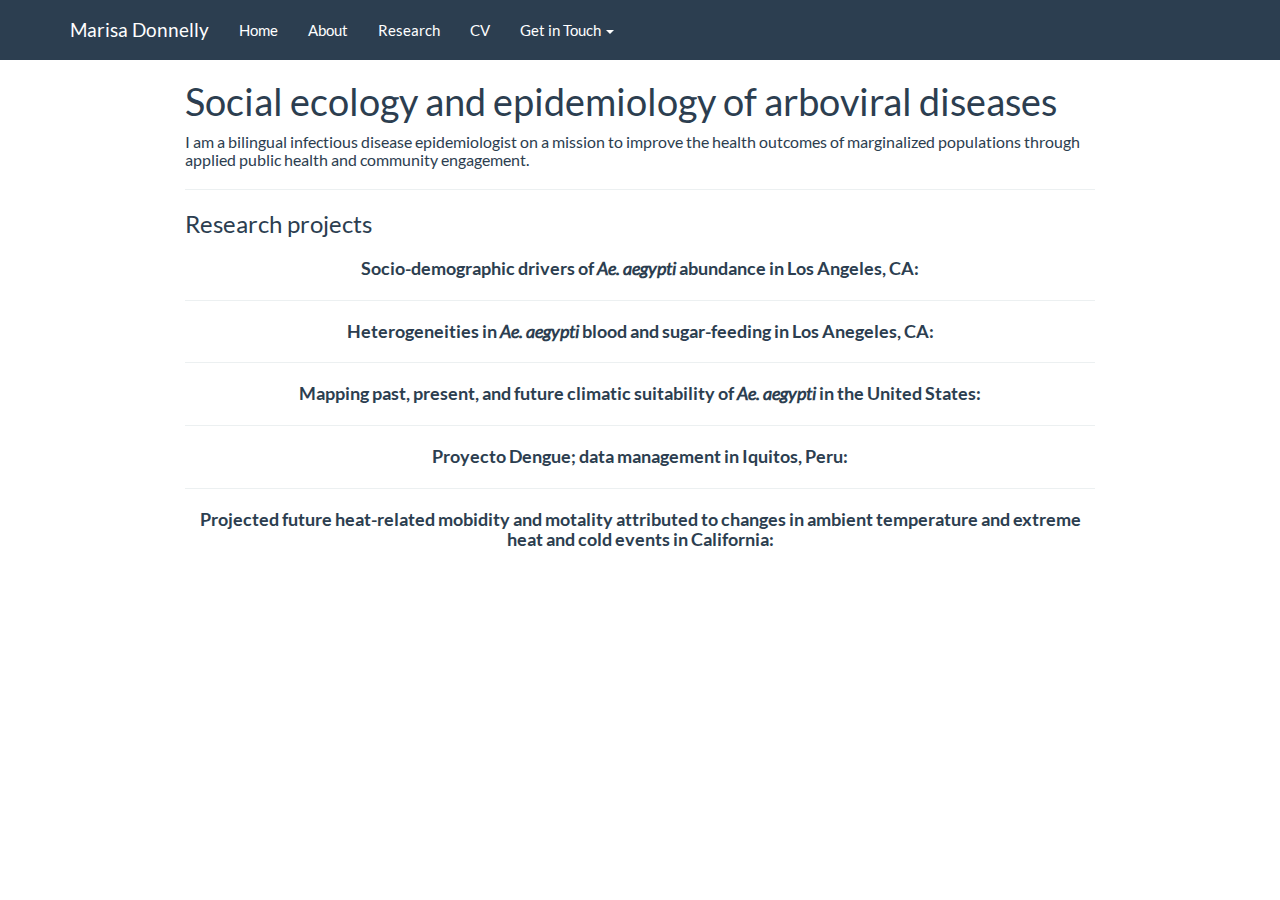
<file: projects_new.html>
<!DOCTYPE html>

<html xmlns="http://www.w3.org/1999/xhtml">

<head>

<meta charset="utf-8" />
<meta http-equiv="Content-Type" content="text/html; charset=utf-8" />
<meta name="generator" content="pandoc" />




<title>Social ecology and epidemiology of arboviral diseases</title>

<script src="site_libs/jquery-1.11.3/jquery.min.js"></script>
<meta name="viewport" content="width=device-width, initial-scale=1" />
<link href="site_libs/bootstrap-3.3.5/css/flatly.min.css" rel="stylesheet" />
<script src="site_libs/bootstrap-3.3.5/js/bootstrap.min.js"></script>
<script src="site_libs/bootstrap-3.3.5/shim/html5shiv.min.js"></script>
<script src="site_libs/bootstrap-3.3.5/shim/respond.min.js"></script>
<script src="site_libs/navigation-1.1/tabsets.js"></script>
<link href="site_libs/highlightjs-9.12.0/default.css" rel="stylesheet" />
<script src="site_libs/highlightjs-9.12.0/highlight.js"></script>
<link href="site_libs/font-awesome-5.0.13/css/fa-svg-with-js.css" rel="stylesheet" />
<script src="site_libs/font-awesome-5.0.13/js/fontawesome-all.min.js"></script>
<script src="site_libs/font-awesome-5.0.13/js/fa-v4-shims.min.js"></script>

<style type="text/css">code{white-space: pre;}</style>
<style type="text/css">
  pre:not([class]) {
    background-color: white;
  }
</style>
<script type="text/javascript">
if (window.hljs) {
  hljs.configure({languages: []});
  hljs.initHighlightingOnLoad();
  if (document.readyState && document.readyState === "complete") {
    window.setTimeout(function() { hljs.initHighlighting(); }, 0);
  }
}
</script>



<style type="text/css">
h1 {
  font-size: 34px;
}
h1.title {
  font-size: 38px;
}
h2 {
  font-size: 30px;
}
h3 {
  font-size: 24px;
}
h4 {
  font-size: 18px;
}
h5 {
  font-size: 16px;
}
h6 {
  font-size: 12px;
}
.table th:not([align]) {
  text-align: left;
}
</style>

<link rel="stylesheet" href="style.css" type="text/css" />

</head>

<body>

<style type = "text/css">
.main-container {
  max-width: 940px;
  margin-left: auto;
  margin-right: auto;
}
code {
  color: inherit;
  background-color: rgba(0, 0, 0, 0.04);
}
img {
  max-width:100%;
  height: auto;
}
.tabbed-pane {
  padding-top: 12px;
}
.html-widget {
  margin-bottom: 20px;
}
button.code-folding-btn:focus {
  outline: none;
}
</style>


<style type="text/css">
/* padding for bootstrap navbar */
body {
  padding-top: 60px;
  padding-bottom: 40px;
}
/* offset scroll position for anchor links (for fixed navbar)  */
.section h1 {
  padding-top: 65px;
  margin-top: -65px;
}

.section h2 {
  padding-top: 65px;
  margin-top: -65px;
}
.section h3 {
  padding-top: 65px;
  margin-top: -65px;
}
.section h4 {
  padding-top: 65px;
  margin-top: -65px;
}
.section h5 {
  padding-top: 65px;
  margin-top: -65px;
}
.section h6 {
  padding-top: 65px;
  margin-top: -65px;
}
</style>

<script>
// manage active state of menu based on current page
$(document).ready(function () {
  // active menu anchor
  href = window.location.pathname
  href = href.substr(href.lastIndexOf('/') + 1)
  if (href === "")
    href = "index.html";
  var menuAnchor = $('a[href="' + href + '"]');

  // mark it active
  menuAnchor.parent().addClass('active');

  // if it's got a parent navbar menu mark it active as well
  menuAnchor.closest('li.dropdown').addClass('active');
});
</script>


<div class="container-fluid main-container">

<!-- tabsets -->
<script>
$(document).ready(function () {
  window.buildTabsets("TOC");
});
</script>

<!-- code folding -->






<div class="navbar navbar-default  navbar-fixed-top" role="navigation">
  <div class="container">
    <div class="navbar-header">
      <button type="button" class="navbar-toggle collapsed" data-toggle="collapse" data-target="#navbar">
        <span class="icon-bar"></span>
        <span class="icon-bar"></span>
        <span class="icon-bar"></span>
      </button>
      <a class="navbar-brand" href="index.html">Marisa Donnelly</a>
    </div>
    <div id="navbar" class="navbar-collapse collapse">
      <ul class="nav navbar-nav">
        <li>
  <a href="index.html">Home</a>
</li>
<li>
  <a href="about.html">About</a>
</li>
<li>
  <a href="projects.html">Research</a>
</li>
<li>
  <a href="donnelly_cv.html">CV</a>
</li>
<li class="dropdown">
  <a href="#" class="dropdown-toggle" data-toggle="dropdown" role="button" aria-expanded="false">
    Get in Touch
     
    <span class="caret"></span>
  </a>
  <ul class="dropdown-menu" role="menu">
    <li>
      <a href="https://twitter.com/MAPdonnelly">
        <span class="fa fa-twitter"></span>
         
      </a>
    </li>
    <li>
      <a href="https://github.com/mapdonnelly">
        <span class="fa fa-github"></span>
         
      </a>
    </li>
    <li>
      <a href="https://linkedin.com/in/mapdonnelly">
        <span class="fa fa-linkedin"></span>
         
      </a>
    </li>
    <li>
      <a href="mailto:madonnelly@ucdavis.edu">
        <span class="fa fa-envelope"></span>
         
      </a>
    </li>
  </ul>
</li>
      </ul>
      <ul class="nav navbar-nav navbar-right">
        
      </ul>
    </div><!--/.nav-collapse -->
  </div><!--/.container -->
</div><!--/.navbar -->

<div class="fluid-row" id="header">



<h1 class="title toc-ignore">Social ecology and epidemiology of arboviral diseases</h1>

</div>


<h5>
I am a bilingual infectious disease epidemiologist on a mission to improve the health outcomes of marginalized populations through applied public health and community engagement.
</h5>
<hr />
<h3>
Research projects
<h3>
<center>
<h4>
<strong>Socio-demographic drivers of <em>Ae. aegypti</em> abundance in Los Angeles, CA:</strong>
</h4>
</center>
<hr />
<center>
<h4>
<strong>Heterogeneities in <em>Ae. aegypti</em> blood and sugar-feeding in Los Anegeles, CA:</strong>
</h4>
</center>
<hr />
<center>
<h4>
<strong>Mapping past, present, and future climatic suitability of <em>Ae. aegypti</em> in the United States:</strong>
</h4>
</center>
<hr />
<center>
<h4>
<strong>Proyecto Dengue; data management in Iquitos, Peru:</strong>
</h4>
</center>
<hr />
<center>
<h4>
<strong>Projected future heat-related mobidity and motality attributed to changes in ambient temperature and extreme heat and cold events in California:</strong>
</h4>
</center>




</div>

<script>

// add bootstrap table styles to pandoc tables
function bootstrapStylePandocTables() {
  $('tr.header').parent('thead').parent('table').addClass('table table-condensed');
}
$(document).ready(function () {
  bootstrapStylePandocTables();
});


</script>

<!-- dynamically load mathjax for compatibility with self-contained -->
<script>
  (function () {
    var script = document.createElement("script");
    script.type = "text/javascript";
    script.src  = "https://mathjax.rstudio.com/latest/MathJax.js?config=TeX-AMS-MML_HTMLorMML";
    document.getElementsByTagName("head")[0].appendChild(script);
  })();
</script>

</body>
</html>
</file>
<file: site_libs/highlightjs-9.12.0/default.css>
.hljs-literal {
  color: #990073;
}

.hljs-number {
  color: #099;
}

.hljs-comment {
  color: #998;
  font-style: italic;
}

.hljs-keyword {
  color: #900;
  font-weight: bold;
}

.hljs-string {
  color: #d14;
}
</file>
<file: site_libs/pagedtable-1.1/css/pagedtable.css>
.pagedtable {
  overflow: auto;
  padding-left: 8px;
  padding-right: 8px;
}

.pagedtable-wrapper {
  border: 1px solid #ccc;
  border-radius: 4px;
  margin-bottom: 10px;
}

.pagedtable table {
  width: 100%;
  max-width: 100%;
  margin: 0;
}

.pagedtable th {
  padding: 0 5px 0 5px;
  border: none;
  border-bottom: 2px solid #dddddd;

  min-width: 45px;
}

.pagedtable-empty th {
  display: none;
}

.pagedtable td {
  padding: 0 4px 0 4px;
}

.pagedtable .even {
  background-color: rgba(140, 140, 140, 0.1);
}

.pagedtable-padding-col {
  display: none;
}

.pagedtable a {
  -webkit-touch-callout: none;
  -webkit-user-select: none;
  -khtml-user-select: none;
  -moz-user-select: none;
  -ms-user-select: none;
  user-select: none;
}

.pagedtable-index-nav {
  cursor: pointer;
  padding: 0 5px 0 5px;
  float: right;
  border: 0;
}

.pagedtable-index-nav-disabled {
  cursor: default;
  text-decoration: none;
  color: #999;
}

a.pagedtable-index-nav-disabled:hover {
  text-decoration: none;
  color: #999;
}

.pagedtable-indexes {
  cursor: pointer;
  float: right;
  border: 0;
}

.pagedtable-index-current {
  cursor: default;
  text-decoration: none;
  font-weight: bold;
  color: #333;
  border: 0;
}

a.pagedtable-index-current:hover {
  text-decoration: none;
  font-weight: bold;
  color: #333;
}

.pagedtable-index {
  width: 30px;
  display: inline-block;
  text-align: center;
  border: 0;
}

.pagedtable-index-separator-left {
  display: inline-block;
  color: #333;
  font-size: 9px;
  padding: 0 0 0 0;
  cursor: default;
}

.pagedtable-index-separator-right {
  display: inline-block;
  color: #333;
  font-size: 9px;
  padding: 0 4px 0 0;
  cursor: default;
}

.pagedtable-footer {
  padding-top: 4px;
  padding-bottom: 5px;
}

.pagedtable-not-empty .pagedtable-footer {
  border-top: 2px solid #dddddd;
}

.pagedtable-info {
  overflow: hidden;
  color: #999;
  white-space: nowrap;
  text-overflow: ellipsis;
}

.pagedtable-header-name {
  overflow: hidden;
  text-overflow: ellipsis;
}

.pagedtable-header-type {
  color: #999;
  font-weight: 400;
}

.pagedtable-na-cell {
  font-style: italic;
  opacity: 0.3;
}
</file>
<file: style.css>
.index-main {
  display: flex;
  flex-direction: row;
  flex-wrap: wrap;
  align-items: center;
  margin-bottom: 80px;
}

#main-text .inner-text h4{
  color: black;
  font-weight: 600;
}

.main-photo {
  max-width: 400px;
  margin-right:10px;
}

.inner-text {
  display: flex;
  flex-direction: column;
}

.bottom-photo {
  display: flex;
  flex-direction: row;
  justify-content: space-between;
  width: 100%;
  flex-wrap: wrap;
  align-items: center;
}
</file>
<file: site_libs/bootstrap-3.3.5/css/simplex.min.css>
@font-face {
  font-family: 'Open Sans';
  font-style: normal;
  font-weight: 400;
  src: url(fonts/OpenSans.ttf) format('truetype');
}
@font-face {
  font-family: 'Open Sans';
  font-style: normal;
  font-weight: 700;
  src: url(fonts/OpenSansBold.ttf) format('truetype');
}

/*!
 * bootswatch v3.3.6
 * Homepage: http://bootswatch.com
 * Copyright 2012-2015 Thomas Park
 * Licensed under MIT
 * Based on Bootstrap
*//*!
 * Bootstrap v3.3.6 (http://getbootstrap.com)
 * Copyright 2011-2015 Twitter, Inc.
 * Licensed under MIT (https://github.com/twbs/bootstrap/blob/master/LICENSE)
 *//*! normalize.css v3.0.3 | MIT License | github.com/necolas/normalize.css */html{font-family:sans-serif;-ms-text-size-adjust:100%;-webkit-text-size-adjust:100%}body{margin:0}article,aside,details,figcaption,figure,footer,header,hgroup,main,menu,nav,section,summary{display:block}audio,canvas,progress,video{display:inline-block;vertical-align:baseline}audio:not([controls]){display:none;height:0}[hidden],template{display:none}a{background-color:transparent}a:active,a:hover{outline:0}abbr[title]{border-bottom:1px dotted}b,strong{font-weight:bold}dfn{font-style:italic}h1{font-size:2em;margin:0.67em 0}mark{background:#ff0;color:#000}small{font-size:80%}sub,sup{font-size:75%;line-height:0;position:relative;vertical-align:baseline}sup{top:-0.5em}sub{bottom:-0.25em}img{border:0}svg:not(:root){overflow:hidden}figure{margin:1em 40px}hr{-webkit-box-sizing:content-box;-moz-box-sizing:content-box;box-sizing:content-box;height:0}pre{overflow:auto}code,kbd,pre,samp{font-family:monospace, monospace;font-size:1em}button,input,optgroup,select,textarea{color:inherit;font:inherit;margin:0}button{overflow:visible}button,select{text-transform:none}button,html input[type="button"],input[type="reset"],input[type="submit"]{-webkit-appearance:button;cursor:pointer}button[disabled],html input[disabled]{cursor:default}button::-moz-focus-inner,input::-moz-focus-inner{border:0;padding:0}input{line-height:normal}input[type="checkbox"],input[type="radio"]{-webkit-box-sizing:border-box;-moz-box-sizing:border-box;box-sizing:border-box;padding:0}input[type="number"]::-webkit-inner-spin-button,input[type="number"]::-webkit-outer-spin-button{height:auto}input[type="search"]{-webkit-appearance:textfield;-webkit-box-sizing:content-box;-moz-box-sizing:content-box;box-sizing:content-box}input[type="search"]::-webkit-search-cancel-button,input[type="search"]::-webkit-search-decoration{-webkit-appearance:none}fieldset{border:1px solid #c0c0c0;margin:0 2px;padding:0.35em 0.625em 0.75em}legend{border:0;padding:0}textarea{overflow:auto}optgroup{font-weight:bold}table{border-collapse:collapse;border-spacing:0}td,th{padding:0}/*! Source: https://github.com/h5bp/html5-boilerplate/blob/master/src/css/main.css */@media print{*,*:before,*:after{background:transparent !important;color:#000 !important;-webkit-box-shadow:none !important;box-shadow:none !important;text-shadow:none !important}a,a:visited{text-decoration:underline}a[href]:after{content:" (" attr(href) ")"}abbr[title]:after{content:" (" attr(title) ")"}a[href^="#"]:after,a[href^="javascript:"]:after{content:""}pre,blockquote{border:1px solid #999;page-break-inside:avoid}thead{display:table-header-group}tr,img{page-break-inside:avoid}img{max-width:100% !important}p,h2,h3{orphans:3;widows:3}h2,h3{page-break-after:avoid}.navbar{display:none}.btn>.caret,.dropup>.btn>.caret{border-top-color:#000 !important}.label{border:1px solid #000}.table{border-collapse:collapse !important}.table td,.table th{background-color:#fff !important}.table-bordered th,.table-bordered td{border:1px solid #ddd !important}}@font-face{font-family:'Glyphicons Halflings';src:url('../fonts/glyphicons-halflings-regular.eot');src:url('../fonts/glyphicons-halflings-regular.eot?#iefix') format('embedded-opentype'),url('../fonts/glyphicons-halflings-regular.woff') format('woff'),url('../fonts/glyphicons-halflings-regular.ttf') format('truetype'),url('../fonts/glyphicons-halflings-regular.svg#glyphicons_halflingsregular') format('svg')}.glyphicon{position:relative;top:1px;display:inline-block;font-family:'Glyphicons Halflings';font-style:normal;font-weight:normal;line-height:1;-webkit-font-smoothing:antialiased;-moz-osx-font-smoothing:grayscale}.glyphicon-asterisk:before{content:"\002a"}.glyphicon-plus:before{content:"\002b"}.glyphicon-euro:before,.glyphicon-eur:before{content:"\20ac"}.glyphicon-minus:before{content:"\2212"}.glyphicon-cloud:before{content:"\2601"}.glyphicon-envelope:before{content:"\2709"}.glyphicon-pencil:before{content:"\270f"}.glyphicon-glass:before{content:"\e001"}.glyphicon-music:before{content:"\e002"}.glyphicon-search:before{content:"\e003"}.glyphicon-heart:before{content:"\e005"}.glyphicon-star:before{content:"\e006"}.glyphicon-star-empty:before{content:"\e007"}.glyphicon-user:before{content:"\e008"}.glyphicon-film:before{content:"\e009"}.glyphicon-th-large:before{content:"\e010"}.glyphicon-th:before{content:"\e011"}.glyphicon-th-list:before{content:"\e012"}.glyphicon-ok:before{content:"\e013"}.glyphicon-remove:before{content:"\e014"}.glyphicon-zoom-in:before{content:"\e015"}.glyphicon-zoom-out:before{content:"\e016"}.glyphicon-off:before{content:"\e017"}.glyphicon-signal:before{content:"\e018"}.glyphicon-cog:before{content:"\e019"}.glyphicon-trash:before{content:"\e020"}.glyphicon-home:before{content:"\e021"}.glyphicon-file:before{content:"\e022"}.glyphicon-time:before{content:"\e023"}.glyphicon-road:before{content:"\e024"}.glyphicon-download-alt:before{content:"\e025"}.glyphicon-download:before{content:"\e026"}.glyphicon-upload:before{content:"\e027"}.glyphicon-inbox:before{content:"\e028"}.glyphicon-play-circle:before{content:"\e029"}.glyphicon-repeat:before{content:"\e030"}.glyphicon-refresh:before{content:"\e031"}.glyphicon-list-alt:before{content:"\e032"}.glyphicon-lock:before{content:"\e033"}.glyphicon-flag:before{content:"\e034"}.glyphicon-headphones:before{content:"\e035"}.glyphicon-volume-off:before{content:"\e036"}.glyphicon-volume-down:before{content:"\e037"}.glyphicon-volume-up:before{content:"\e038"}.glyphicon-qrcode:before{content:"\e039"}.glyphicon-barcode:before{content:"\e040"}.glyphicon-tag:before{content:"\e041"}.glyphicon-tags:before{content:"\e042"}.glyphicon-book:before{content:"\e043"}.glyphicon-bookmark:before{content:"\e044"}.glyphicon-print:before{content:"\e045"}.glyphicon-camera:before{content:"\e046"}.glyphicon-font:before{content:"\e047"}.glyphicon-bold:before{content:"\e048"}.glyphicon-italic:before{content:"\e049"}.glyphicon-text-height:before{content:"\e050"}.glyphicon-text-width:before{content:"\e051"}.glyphicon-align-left:before{content:"\e052"}.glyphicon-align-center:before{content:"\e053"}.glyphicon-align-right:before{content:"\e054"}.glyphicon-align-justify:before{content:"\e055"}.glyphicon-list:before{content:"\e056"}.glyphicon-indent-left:before{content:"\e057"}.glyphicon-indent-right:before{content:"\e058"}.glyphicon-facetime-video:before{content:"\e059"}.glyphicon-picture:before{content:"\e060"}.glyphicon-map-marker:before{content:"\e062"}.glyphicon-adjust:before{content:"\e063"}.glyphicon-tint:before{content:"\e064"}.glyphicon-edit:before{content:"\e065"}.glyphicon-share:before{content:"\e066"}.glyphicon-check:before{content:"\e067"}.glyphicon-move:before{content:"\e068"}.glyphicon-step-backward:before{content:"\e069"}.glyphicon-fast-backward:before{content:"\e070"}.glyphicon-backward:before{content:"\e071"}.glyphicon-play:before{content:"\e072"}.glyphicon-pause:before{content:"\e073"}.glyphicon-stop:before{content:"\e074"}.glyphicon-forward:before{content:"\e075"}.glyphicon-fast-forward:before{content:"\e076"}.glyphicon-step-forward:before{content:"\e077"}.glyphicon-eject:before{content:"\e078"}.glyphicon-chevron-left:before{content:"\e079"}.glyphicon-chevron-right:before{content:"\e080"}.glyphicon-plus-sign:before{content:"\e081"}.glyphicon-minus-sign:before{content:"\e082"}.glyphicon-remove-sign:before{content:"\e083"}.glyphicon-ok-sign:before{content:"\e084"}.glyphicon-question-sign:before{content:"\e085"}.glyphicon-info-sign:before{content:"\e086"}.glyphicon-screenshot:before{content:"\e087"}.glyphicon-remove-circle:before{content:"\e088"}.glyphicon-ok-circle:before{content:"\e089"}.glyphicon-ban-circle:before{content:"\e090"}.glyphicon-arrow-left:before{content:"\e091"}.glyphicon-arrow-right:before{content:"\e092"}.glyphicon-arrow-up:before{content:"\e093"}.glyphicon-arrow-down:before{content:"\e094"}.glyphicon-share-alt:before{content:"\e095"}.glyphicon-resize-full:before{content:"\e096"}.glyphicon-resize-small:before{content:"\e097"}.glyphicon-exclamation-sign:before{content:"\e101"}.glyphicon-gift:before{content:"\e102"}.glyphicon-leaf:before{content:"\e103"}.glyphicon-fire:before{content:"\e104"}.glyphicon-eye-open:before{content:"\e105"}.glyphicon-eye-close:before{content:"\e106"}.glyphicon-warning-sign:before{content:"\e107"}.glyphicon-plane:before{content:"\e108"}.glyphicon-calendar:before{content:"\e109"}.glyphicon-random:before{content:"\e110"}.glyphicon-comment:before{content:"\e111"}.glyphicon-magnet:before{content:"\e112"}.glyphicon-chevron-up:before{content:"\e113"}.glyphicon-chevron-down:before{content:"\e114"}.glyphicon-retweet:before{content:"\e115"}.glyphicon-shopping-cart:before{content:"\e116"}.glyphicon-folder-close:before{content:"\e117"}.glyphicon-folder-open:before{content:"\e118"}.glyphicon-resize-vertical:before{content:"\e119"}.glyphicon-resize-horizontal:before{content:"\e120"}.glyphicon-hdd:before{content:"\e121"}.glyphicon-bullhorn:before{content:"\e122"}.glyphicon-bell:before{content:"\e123"}.glyphicon-certificate:before{content:"\e124"}.glyphicon-thumbs-up:before{content:"\e125"}.glyphicon-thumbs-down:before{content:"\e126"}.glyphicon-hand-right:before{content:"\e127"}.glyphicon-hand-left:before{content:"\e128"}.glyphicon-hand-up:before{content:"\e129"}.glyphicon-hand-down:before{content:"\e130"}.glyphicon-circle-arrow-right:before{content:"\e131"}.glyphicon-circle-arrow-left:before{content:"\e132"}.glyphicon-circle-arrow-up:before{content:"\e133"}.glyphicon-circle-arrow-down:before{content:"\e134"}.glyphicon-globe:before{content:"\e135"}.glyphicon-wrench:before{content:"\e136"}.glyphicon-tasks:before{content:"\e137"}.glyphicon-filter:before{content:"\e138"}.glyphicon-briefcase:before{content:"\e139"}.glyphicon-fullscreen:before{content:"\e140"}.glyphicon-dashboard:before{content:"\e141"}.glyphicon-paperclip:before{content:"\e142"}.glyphicon-heart-empty:before{content:"\e143"}.glyphicon-link:before{content:"\e144"}.glyphicon-phone:before{content:"\e145"}.glyphicon-pushpin:before{content:"\e146"}.glyphicon-usd:before{content:"\e148"}.glyphicon-gbp:before{content:"\e149"}.glyphicon-sort:before{content:"\e150"}.glyphicon-sort-by-alphabet:before{content:"\e151"}.glyphicon-sort-by-alphabet-alt:before{content:"\e152"}.glyphicon-sort-by-order:before{content:"\e153"}.glyphicon-sort-by-order-alt:before{content:"\e154"}.glyphicon-sort-by-attributes:before{content:"\e155"}.glyphicon-sort-by-attributes-alt:before{content:"\e156"}.glyphicon-unchecked:before{content:"\e157"}.glyphicon-expand:before{content:"\e158"}.glyphicon-collapse-down:before{content:"\e159"}.glyphicon-collapse-up:before{content:"\e160"}.glyphicon-log-in:before{content:"\e161"}.glyphicon-flash:before{content:"\e162"}.glyphicon-log-out:before{content:"\e163"}.glyphicon-new-window:before{content:"\e164"}.glyphicon-record:before{content:"\e165"}.glyphicon-save:before{content:"\e166"}.glyphicon-open:before{content:"\e167"}.glyphicon-saved:before{content:"\e168"}.glyphicon-import:before{content:"\e169"}.glyphicon-export:before{content:"\e170"}.glyphicon-send:before{content:"\e171"}.glyphicon-floppy-disk:before{content:"\e172"}.glyphicon-floppy-saved:before{content:"\e173"}.glyphicon-floppy-remove:before{content:"\e174"}.glyphicon-floppy-save:before{content:"\e175"}.glyphicon-floppy-open:before{content:"\e176"}.glyphicon-credit-card:before{content:"\e177"}.glyphicon-transfer:before{content:"\e178"}.glyphicon-cutlery:before{content:"\e179"}.glyphicon-header:before{content:"\e180"}.glyphicon-compressed:before{content:"\e181"}.glyphicon-earphone:before{content:"\e182"}.glyphicon-phone-alt:before{content:"\e183"}.glyphicon-tower:before{content:"\e184"}.glyphicon-stats:before{content:"\e185"}.glyphicon-sd-video:before{content:"\e186"}.glyphicon-hd-video:before{content:"\e187"}.glyphicon-subtitles:before{content:"\e188"}.glyphicon-sound-stereo:before{content:"\e189"}.glyphicon-sound-dolby:before{content:"\e190"}.glyphicon-sound-5-1:before{content:"\e191"}.glyphicon-sound-6-1:before{content:"\e192"}.glyphicon-sound-7-1:before{content:"\e193"}.glyphicon-copyright-mark:before{content:"\e194"}.glyphicon-registration-mark:before{content:"\e195"}.glyphicon-cloud-download:before{content:"\e197"}.glyphicon-cloud-upload:before{content:"\e198"}.glyphicon-tree-conifer:before{content:"\e199"}.glyphicon-tree-deciduous:before{content:"\e200"}.glyphicon-cd:before{content:"\e201"}.glyphicon-save-file:before{content:"\e202"}.glyphicon-open-file:before{content:"\e203"}.glyphicon-level-up:before{content:"\e204"}.glyphicon-copy:before{content:"\e205"}.glyphicon-paste:before{content:"\e206"}.glyphicon-alert:before{content:"\e209"}.glyphicon-equalizer:before{content:"\e210"}.glyphicon-king:before{content:"\e211"}.glyphicon-queen:before{content:"\e212"}.glyphicon-pawn:before{content:"\e213"}.glyphicon-bishop:before{content:"\e214"}.glyphicon-knight:before{content:"\e215"}.glyphicon-baby-formula:before{content:"\e216"}.glyphicon-tent:before{content:"\26fa"}.glyphicon-blackboard:before{content:"\e218"}.glyphicon-bed:before{content:"\e219"}.glyphicon-apple:before{content:"\f8ff"}.glyphicon-erase:before{content:"\e221"}.glyphicon-hourglass:before{content:"\231b"}.glyphicon-lamp:before{content:"\e223"}.glyphicon-duplicate:before{content:"\e224"}.glyphicon-piggy-bank:before{content:"\e225"}.glyphicon-scissors:before{content:"\e226"}.glyphicon-bitcoin:before{content:"\e227"}.glyphicon-btc:before{content:"\e227"}.glyphicon-xbt:before{content:"\e227"}.glyphicon-yen:before{content:"\00a5"}.glyphicon-jpy:before{content:"\00a5"}.glyphicon-ruble:before{content:"\20bd"}.glyphicon-rub:before{content:"\20bd"}.glyphicon-scale:before{content:"\e230"}.glyphicon-ice-lolly:before{content:"\e231"}.glyphicon-ice-lolly-tasted:before{content:"\e232"}.glyphicon-education:before{content:"\e233"}.glyphicon-option-horizontal:before{content:"\e234"}.glyphicon-option-vertical:before{content:"\e235"}.glyphicon-menu-hamburger:before{content:"\e236"}.glyphicon-modal-window:before{content:"\e237"}.glyphicon-oil:before{content:"\e238"}.glyphicon-grain:before{content:"\e239"}.glyphicon-sunglasses:before{content:"\e240"}.glyphicon-text-size:before{content:"\e241"}.glyphicon-text-color:before{content:"\e242"}.glyphicon-text-background:before{content:"\e243"}.glyphicon-object-align-top:before{content:"\e244"}.glyphicon-object-align-bottom:before{content:"\e245"}.glyphicon-object-align-horizontal:before{content:"\e246"}.glyphicon-object-align-left:before{content:"\e247"}.glyphicon-object-align-vertical:before{content:"\e248"}.glyphicon-object-align-right:before{content:"\e249"}.glyphicon-triangle-right:before{content:"\e250"}.glyphicon-triangle-left:before{content:"\e251"}.glyphicon-triangle-bottom:before{content:"\e252"}.glyphicon-triangle-top:before{content:"\e253"}.glyphicon-console:before{content:"\e254"}.glyphicon-superscript:before{content:"\e255"}.glyphicon-subscript:before{content:"\e256"}.glyphicon-menu-left:before{content:"\e257"}.glyphicon-menu-right:before{content:"\e258"}.glyphicon-menu-down:before{content:"\e259"}.glyphicon-menu-up:before{content:"\e260"}*{-webkit-box-sizing:border-box;-moz-box-sizing:border-box;box-sizing:border-box}*:before,*:after{-webkit-box-sizing:border-box;-moz-box-sizing:border-box;box-sizing:border-box}html{font-size:10px;-webkit-tap-highlight-color:rgba(0,0,0,0)}body{font-family:"Open Sans","Helvetica Neue",Helvetica,Arial,sans-serif;font-size:13px;line-height:1.42857143;color:#777777;background-color:#fcfcfc}input,button,select,textarea{font-family:inherit;font-size:inherit;line-height:inherit}a{color:#d9230f;text-decoration:none}a:hover,a:focus{color:#91170a;text-decoration:underline}a:focus{outline:thin dotted;outline:5px auto -webkit-focus-ring-color;outline-offset:-2px}figure{margin:0}img{vertical-align:middle}.img-responsive,.thumbnail>img,.thumbnail a>img,.carousel-inner>.item>img,.carousel-inner>.item>a>img{display:block;max-width:100%;height:auto}.img-rounded{border-radius:6px}.img-thumbnail{padding:4px;line-height:1.42857143;background-color:#fcfcfc;border:1px solid #dddddd;border-radius:4px;-webkit-transition:all .2s ease-in-out;-o-transition:all .2s ease-in-out;transition:all .2s ease-in-out;display:inline-block;max-width:100%;height:auto}.img-circle{border-radius:50%}hr{margin-top:18px;margin-bottom:18px;border:0;border-top:1px solid #dddddd}.sr-only{position:absolute;width:1px;height:1px;margin:-1px;padding:0;overflow:hidden;clip:rect(0, 0, 0, 0);border:0}.sr-only-focusable:active,.sr-only-focusable:focus{position:static;width:auto;height:auto;margin:0;overflow:visible;clip:auto}[role="button"]{cursor:pointer}h1,h2,h3,h4,h5,h6,.h1,.h2,.h3,.h4,.h5,.h6{font-family:"Open Sans","Helvetica Neue",Helvetica,Arial,sans-serif;font-weight:300;line-height:1.1;color:#444444}h1 small,h2 small,h3 small,h4 small,h5 small,h6 small,.h1 small,.h2 small,.h3 small,.h4 small,.h5 small,.h6 small,h1 .small,h2 .small,h3 .small,h4 .small,h5 .small,h6 .small,.h1 .small,.h2 .small,.h3 .small,.h4 .small,.h5 .small,.h6 .small{font-weight:normal;line-height:1;color:#808080}h1,.h1,h2,.h2,h3,.h3{margin-top:18px;margin-bottom:9px}h1 small,.h1 small,h2 small,.h2 small,h3 small,.h3 small,h1 .small,.h1 .small,h2 .small,.h2 .small,h3 .small,.h3 .small{font-size:65%}h4,.h4,h5,.h5,h6,.h6{margin-top:9px;margin-bottom:9px}h4 small,.h4 small,h5 small,.h5 small,h6 small,.h6 small,h4 .small,.h4 .small,h5 .small,.h5 .small,h6 .small,.h6 .small{font-size:75%}h1,.h1{font-size:33px}h2,.h2{font-size:27px}h3,.h3{font-size:23px}h4,.h4{font-size:17px}h5,.h5{font-size:13px}h6,.h6{font-size:12px}p{margin:0 0 9px}.lead{margin-bottom:18px;font-size:14px;font-weight:300;line-height:1.4}@media (min-width:768px){.lead{font-size:19.5px}}small,.small{font-size:92%}mark,.mark{background-color:#fcf8e3;padding:.2em}.text-left{text-align:left}.text-right{text-align:right}.text-center{text-align:center}.text-justify{text-align:justify}.text-nowrap{white-space:nowrap}.text-lowercase{text-transform:lowercase}.text-uppercase{text-transform:uppercase}.text-capitalize{text-transform:capitalize}.text-muted{color:#808080}.text-primary{color:#d9230f}a.text-primary:hover,a.text-primary:focus{color:#a91b0c}.text-success{color:#468847}a.text-success:hover,a.text-success:focus{color:#356635}.text-info{color:#3a87ad}a.text-info:hover,a.text-info:focus{color:#2d6987}.text-warning{color:#c09853}a.text-warning:hover,a.text-warning:focus{color:#a47e3c}.text-danger{color:#b94a48}a.text-danger:hover,a.text-danger:focus{color:#953b39}.bg-primary{color:#fff;background-color:#d9230f}a.bg-primary:hover,a.bg-primary:focus{background-color:#a91b0c}.bg-success{background-color:#dff0d8}a.bg-success:hover,a.bg-success:focus{background-color:#c1e2b3}.bg-info{background-color:#d9edf7}a.bg-info:hover,a.bg-info:focus{background-color:#afd9ee}.bg-warning{background-color:#fcf8e3}a.bg-warning:hover,a.bg-warning:focus{background-color:#f7ecb5}.bg-danger{background-color:#f2dede}a.bg-danger:hover,a.bg-danger:focus{background-color:#e4b9b9}.page-header{padding-bottom:8px;margin:36px 0 18px;border-bottom:1px solid #dddddd}ul,ol{margin-top:0;margin-bottom:9px}ul ul,ol ul,ul ol,ol ol{margin-bottom:0}.list-unstyled{padding-left:0;list-style:none}.list-inline{padding-left:0;list-style:none;margin-left:-5px}.list-inline>li{display:inline-block;padding-left:5px;padding-right:5px}dl{margin-top:0;margin-bottom:18px}dt,dd{line-height:1.42857143}dt{font-weight:bold}dd{margin-left:0}@media (min-width:768px){.dl-horizontal dt{float:left;width:160px;clear:left;text-align:right;overflow:hidden;text-overflow:ellipsis;white-space:nowrap}.dl-horizontal dd{margin-left:180px}}abbr[title],abbr[data-original-title]{cursor:help;border-bottom:1px dotted #808080}.initialism{font-size:90%;text-transform:uppercase}blockquote{padding:9px 18px;margin:0 0 18px;font-size:16.25px;border-left:5px solid #dddddd}blockquote p:last-child,blockquote ul:last-child,blockquote ol:last-child{margin-bottom:0}blockquote footer,blockquote small,blockquote .small{display:block;font-size:80%;line-height:1.42857143;color:#808080}blockquote footer:before,blockquote small:before,blockquote .small:before{content:'\2014 \00A0'}.blockquote-reverse,blockquote.pull-right{padding-right:15px;padding-left:0;border-right:5px solid #dddddd;border-left:0;text-align:right}.blockquote-reverse footer:before,blockquote.pull-right footer:before,.blockquote-reverse small:before,blockquote.pull-right small:before,.blockquote-reverse .small:before,blockquote.pull-right .small:before{content:''}.blockquote-reverse footer:after,blockquote.pull-right footer:after,.blockquote-reverse small:after,blockquote.pull-right small:after,.blockquote-reverse .small:after,blockquote.pull-right .small:after{content:'\00A0 \2014'}address{margin-bottom:18px;font-style:normal;line-height:1.42857143}code,kbd,pre,samp{font-family:monospace}code{padding:2px 4px;font-size:90%;color:#c7254e;background-color:#f9f2f4;border-radius:4px}kbd{padding:2px 4px;font-size:90%;color:#ffffff;background-color:#333333;border-radius:3px;-webkit-box-shadow:inset 0 -1px 0 rgba(0,0,0,0.25);box-shadow:inset 0 -1px 0 rgba(0,0,0,0.25)}kbd kbd{padding:0;font-size:100%;font-weight:bold;-webkit-box-shadow:none;box-shadow:none}pre{display:block;padding:8.5px;margin:0 0 9px;font-size:12px;line-height:1.42857143;word-break:break-all;word-wrap:break-word;color:#444444;background-color:#f5f5f5;border:1px solid #cccccc;border-radius:4px}pre code{padding:0;font-size:inherit;color:inherit;white-space:pre-wrap;background-color:transparent;border-radius:0}.pre-scrollable{max-height:340px;overflow-y:scroll}.container{margin-right:auto;margin-left:auto;padding-left:15px;padding-right:15px}@media (min-width:768px){.container{width:750px}}@media (min-width:992px){.container{width:970px}}@media (min-width:1200px){.container{width:1170px}}.container-fluid{margin-right:auto;margin-left:auto;padding-left:15px;padding-right:15px}.row{margin-left:-15px;margin-right:-15px}.col-xs-1,.col-sm-1,.col-md-1,.col-lg-1,.col-xs-2,.col-sm-2,.col-md-2,.col-lg-2,.col-xs-3,.col-sm-3,.col-md-3,.col-lg-3,.col-xs-4,.col-sm-4,.col-md-4,.col-lg-4,.col-xs-5,.col-sm-5,.col-md-5,.col-lg-5,.col-xs-6,.col-sm-6,.col-md-6,.col-lg-6,.col-xs-7,.col-sm-7,.col-md-7,.col-lg-7,.col-xs-8,.col-sm-8,.col-md-8,.col-lg-8,.col-xs-9,.col-sm-9,.col-md-9,.col-lg-9,.col-xs-10,.col-sm-10,.col-md-10,.col-lg-10,.col-xs-11,.col-sm-11,.col-md-11,.col-lg-11,.col-xs-12,.col-sm-12,.col-md-12,.col-lg-12{position:relative;min-height:1px;padding-left:15px;padding-right:15px}.col-xs-1,.col-xs-2,.col-xs-3,.col-xs-4,.col-xs-5,.col-xs-6,.col-xs-7,.col-xs-8,.col-xs-9,.col-xs-10,.col-xs-11,.col-xs-12{float:left}.col-xs-12{width:100%}.col-xs-11{width:91.66666667%}.col-xs-10{width:83.33333333%}.col-xs-9{width:75%}.col-xs-8{width:66.66666667%}.col-xs-7{width:58.33333333%}.col-xs-6{width:50%}.col-xs-5{width:41.66666667%}.col-xs-4{width:33.33333333%}.col-xs-3{width:25%}.col-xs-2{width:16.66666667%}.col-xs-1{width:8.33333333%}.col-xs-pull-12{right:100%}.col-xs-pull-11{right:91.66666667%}.col-xs-pull-10{right:83.33333333%}.col-xs-pull-9{right:75%}.col-xs-pull-8{right:66.66666667%}.col-xs-pull-7{right:58.33333333%}.col-xs-pull-6{right:50%}.col-xs-pull-5{right:41.66666667%}.col-xs-pull-4{right:33.33333333%}.col-xs-pull-3{right:25%}.col-xs-pull-2{right:16.66666667%}.col-xs-pull-1{right:8.33333333%}.col-xs-pull-0{right:auto}.col-xs-push-12{left:100%}.col-xs-push-11{left:91.66666667%}.col-xs-push-10{left:83.33333333%}.col-xs-push-9{left:75%}.col-xs-push-8{left:66.66666667%}.col-xs-push-7{left:58.33333333%}.col-xs-push-6{left:50%}.col-xs-push-5{left:41.66666667%}.col-xs-push-4{left:33.33333333%}.col-xs-push-3{left:25%}.col-xs-push-2{left:16.66666667%}.col-xs-push-1{left:8.33333333%}.col-xs-push-0{left:auto}.col-xs-offset-12{margin-left:100%}.col-xs-offset-11{margin-left:91.66666667%}.col-xs-offset-10{margin-left:83.33333333%}.col-xs-offset-9{margin-left:75%}.col-xs-offset-8{margin-left:66.66666667%}.col-xs-offset-7{margin-left:58.33333333%}.col-xs-offset-6{margin-left:50%}.col-xs-offset-5{margin-left:41.66666667%}.col-xs-offset-4{margin-left:33.33333333%}.col-xs-offset-3{margin-left:25%}.col-xs-offset-2{margin-left:16.66666667%}.col-xs-offset-1{margin-left:8.33333333%}.col-xs-offset-0{margin-left:0%}@media (min-width:768px){.col-sm-1,.col-sm-2,.col-sm-3,.col-sm-4,.col-sm-5,.col-sm-6,.col-sm-7,.col-sm-8,.col-sm-9,.col-sm-10,.col-sm-11,.col-sm-12{float:left}.col-sm-12{width:100%}.col-sm-11{width:91.66666667%}.col-sm-10{width:83.33333333%}.col-sm-9{width:75%}.col-sm-8{width:66.66666667%}.col-sm-7{width:58.33333333%}.col-sm-6{width:50%}.col-sm-5{width:41.66666667%}.col-sm-4{width:33.33333333%}.col-sm-3{width:25%}.col-sm-2{width:16.66666667%}.col-sm-1{width:8.33333333%}.col-sm-pull-12{right:100%}.col-sm-pull-11{right:91.66666667%}.col-sm-pull-10{right:83.33333333%}.col-sm-pull-9{right:75%}.col-sm-pull-8{right:66.66666667%}.col-sm-pull-7{right:58.33333333%}.col-sm-pull-6{right:50%}.col-sm-pull-5{right:41.66666667%}.col-sm-pull-4{right:33.33333333%}.col-sm-pull-3{right:25%}.col-sm-pull-2{right:16.66666667%}.col-sm-pull-1{right:8.33333333%}.col-sm-pull-0{right:auto}.col-sm-push-12{left:100%}.col-sm-push-11{left:91.66666667%}.col-sm-push-10{left:83.33333333%}.col-sm-push-9{left:75%}.col-sm-push-8{left:66.66666667%}.col-sm-push-7{left:58.33333333%}.col-sm-push-6{left:50%}.col-sm-push-5{left:41.66666667%}.col-sm-push-4{left:33.33333333%}.col-sm-push-3{left:25%}.col-sm-push-2{left:16.66666667%}.col-sm-push-1{left:8.33333333%}.col-sm-push-0{left:auto}.col-sm-offset-12{margin-left:100%}.col-sm-offset-11{margin-left:91.66666667%}.col-sm-offset-10{margin-left:83.33333333%}.col-sm-offset-9{margin-left:75%}.col-sm-offset-8{margin-left:66.66666667%}.col-sm-offset-7{margin-left:58.33333333%}.col-sm-offset-6{margin-left:50%}.col-sm-offset-5{margin-left:41.66666667%}.col-sm-offset-4{margin-left:33.33333333%}.col-sm-offset-3{margin-left:25%}.col-sm-offset-2{margin-left:16.66666667%}.col-sm-offset-1{margin-left:8.33333333%}.col-sm-offset-0{margin-left:0%}}@media (min-width:992px){.col-md-1,.col-md-2,.col-md-3,.col-md-4,.col-md-5,.col-md-6,.col-md-7,.col-md-8,.col-md-9,.col-md-10,.col-md-11,.col-md-12{float:left}.col-md-12{width:100%}.col-md-11{width:91.66666667%}.col-md-10{width:83.33333333%}.col-md-9{width:75%}.col-md-8{width:66.66666667%}.col-md-7{width:58.33333333%}.col-md-6{width:50%}.col-md-5{width:41.66666667%}.col-md-4{width:33.33333333%}.col-md-3{width:25%}.col-md-2{width:16.66666667%}.col-md-1{width:8.33333333%}.col-md-pull-12{right:100%}.col-md-pull-11{right:91.66666667%}.col-md-pull-10{right:83.33333333%}.col-md-pull-9{right:75%}.col-md-pull-8{right:66.66666667%}.col-md-pull-7{right:58.33333333%}.col-md-pull-6{right:50%}.col-md-pull-5{right:41.66666667%}.col-md-pull-4{right:33.33333333%}.col-md-pull-3{right:25%}.col-md-pull-2{right:16.66666667%}.col-md-pull-1{right:8.33333333%}.col-md-pull-0{right:auto}.col-md-push-12{left:100%}.col-md-push-11{left:91.66666667%}.col-md-push-10{left:83.33333333%}.col-md-push-9{left:75%}.col-md-push-8{left:66.66666667%}.col-md-push-7{left:58.33333333%}.col-md-push-6{left:50%}.col-md-push-5{left:41.66666667%}.col-md-push-4{left:33.33333333%}.col-md-push-3{left:25%}.col-md-push-2{left:16.66666667%}.col-md-push-1{left:8.33333333%}.col-md-push-0{left:auto}.col-md-offset-12{margin-left:100%}.col-md-offset-11{margin-left:91.66666667%}.col-md-offset-10{margin-left:83.33333333%}.col-md-offset-9{margin-left:75%}.col-md-offset-8{margin-left:66.66666667%}.col-md-offset-7{margin-left:58.33333333%}.col-md-offset-6{margin-left:50%}.col-md-offset-5{margin-left:41.66666667%}.col-md-offset-4{margin-left:33.33333333%}.col-md-offset-3{margin-left:25%}.col-md-offset-2{margin-left:16.66666667%}.col-md-offset-1{margin-left:8.33333333%}.col-md-offset-0{margin-left:0%}}@media (min-width:1200px){.col-lg-1,.col-lg-2,.col-lg-3,.col-lg-4,.col-lg-5,.col-lg-6,.col-lg-7,.col-lg-8,.col-lg-9,.col-lg-10,.col-lg-11,.col-lg-12{float:left}.col-lg-12{width:100%}.col-lg-11{width:91.66666667%}.col-lg-10{width:83.33333333%}.col-lg-9{width:75%}.col-lg-8{width:66.66666667%}.col-lg-7{width:58.33333333%}.col-lg-6{width:50%}.col-lg-5{width:41.66666667%}.col-lg-4{width:33.33333333%}.col-lg-3{width:25%}.col-lg-2{width:16.66666667%}.col-lg-1{width:8.33333333%}.col-lg-pull-12{right:100%}.col-lg-pull-11{right:91.66666667%}.col-lg-pull-10{right:83.33333333%}.col-lg-pull-9{right:75%}.col-lg-pull-8{right:66.66666667%}.col-lg-pull-7{right:58.33333333%}.col-lg-pull-6{right:50%}.col-lg-pull-5{right:41.66666667%}.col-lg-pull-4{right:33.33333333%}.col-lg-pull-3{right:25%}.col-lg-pull-2{right:16.66666667%}.col-lg-pull-1{right:8.33333333%}.col-lg-pull-0{right:auto}.col-lg-push-12{left:100%}.col-lg-push-11{left:91.66666667%}.col-lg-push-10{left:83.33333333%}.col-lg-push-9{left:75%}.col-lg-push-8{left:66.66666667%}.col-lg-push-7{left:58.33333333%}.col-lg-push-6{left:50%}.col-lg-push-5{left:41.66666667%}.col-lg-push-4{left:33.33333333%}.col-lg-push-3{left:25%}.col-lg-push-2{left:16.66666667%}.col-lg-push-1{left:8.33333333%}.col-lg-push-0{left:auto}.col-lg-offset-12{margin-left:100%}.col-lg-offset-11{margin-left:91.66666667%}.col-lg-offset-10{margin-left:83.33333333%}.col-lg-offset-9{margin-left:75%}.col-lg-offset-8{margin-left:66.66666667%}.col-lg-offset-7{margin-left:58.33333333%}.col-lg-offset-6{margin-left:50%}.col-lg-offset-5{margin-left:41.66666667%}.col-lg-offset-4{margin-left:33.33333333%}.col-lg-offset-3{margin-left:25%}.col-lg-offset-2{margin-left:16.66666667%}.col-lg-offset-1{margin-left:8.33333333%}.col-lg-offset-0{margin-left:0%}}table{background-color:transparent}caption{padding-top:8px;padding-bottom:8px;color:#808080;text-align:left}th{}.table{width:100%;max-width:100%;margin-bottom:18px}.table>thead>tr>th,.table>tbody>tr>th,.table>tfoot>tr>th,.table>thead>tr>td,.table>tbody>tr>td,.table>tfoot>tr>td{padding:8px;line-height:1.42857143;vertical-align:top;border-top:1px solid #dddddd}.table>thead>tr>th{vertical-align:bottom;border-bottom:2px solid #dddddd}.table>caption+thead>tr:first-child>th,.table>colgroup+thead>tr:first-child>th,.table>thead:first-child>tr:first-child>th,.table>caption+thead>tr:first-child>td,.table>colgroup+thead>tr:first-child>td,.table>thead:first-child>tr:first-child>td{border-top:0}.table>tbody+tbody{border-top:2px solid #dddddd}.table .table{background-color:#fcfcfc}.table-condensed>thead>tr>th,.table-condensed>tbody>tr>th,.table-condensed>tfoot>tr>th,.table-condensed>thead>tr>td,.table-condensed>tbody>tr>td,.table-condensed>tfoot>tr>td{padding:5px}.table-bordered{border:1px solid #dddddd}.table-bordered>thead>tr>th,.table-bordered>tbody>tr>th,.table-bordered>tfoot>tr>th,.table-bordered>thead>tr>td,.table-bordered>tbody>tr>td,.table-bordered>tfoot>tr>td{border:1px solid #dddddd}.table-bordered>thead>tr>th,.table-bordered>thead>tr>td{border-bottom-width:2px}.table-striped>tbody>tr:nth-of-type(odd){background-color:#f9f9f9}.table-hover>tbody>tr:hover{background-color:#f5f5f5}table col[class*="col-"]{position:static;float:none;display:table-column}table td[class*="col-"],table th[class*="col-"]{position:static;float:none;display:table-cell}.table>thead>tr>td.active,.table>tbody>tr>td.active,.table>tfoot>tr>td.active,.table>thead>tr>th.active,.table>tbody>tr>th.active,.table>tfoot>tr>th.active,.table>thead>tr.active>td,.table>tbody>tr.active>td,.table>tfoot>tr.active>td,.table>thead>tr.active>th,.table>tbody>tr.active>th,.table>tfoot>tr.active>th{background-color:#f5f5f5}.table-hover>tbody>tr>td.active:hover,.table-hover>tbody>tr>th.active:hover,.table-hover>tbody>tr.active:hover>td,.table-hover>tbody>tr:hover>.active,.table-hover>tbody>tr.active:hover>th{background-color:#e8e8e8}.table>thead>tr>td.success,.table>tbody>tr>td.success,.table>tfoot>tr>td.success,.table>thead>tr>th.success,.table>tbody>tr>th.success,.table>tfoot>tr>th.success,.table>thead>tr.success>td,.table>tbody>tr.success>td,.table>tfoot>tr.success>td,.table>thead>tr.success>th,.table>tbody>tr.success>th,.table>tfoot>tr.success>th{background-color:#dff0d8}.table-hover>tbody>tr>td.success:hover,.table-hover>tbody>tr>th.success:hover,.table-hover>tbody>tr.success:hover>td,.table-hover>tbody>tr:hover>.success,.table-hover>tbody>tr.success:hover>th{background-color:#d0e9c6}.table>thead>tr>td.info,.table>tbody>tr>td.info,.table>tfoot>tr>td.info,.table>thead>tr>th.info,.table>tbody>tr>th.info,.table>tfoot>tr>th.info,.table>thead>tr.info>td,.table>tbody>tr.info>td,.table>tfoot>tr.info>td,.table>thead>tr.info>th,.table>tbody>tr.info>th,.table>tfoot>tr.info>th{background-color:#d9edf7}.table-hover>tbody>tr>td.info:hover,.table-hover>tbody>tr>th.info:hover,.table-hover>tbody>tr.info:hover>td,.table-hover>tbody>tr:hover>.info,.table-hover>tbody>tr.info:hover>th{background-color:#c4e3f3}.table>thead>tr>td.warning,.table>tbody>tr>td.warning,.table>tfoot>tr>td.warning,.table>thead>tr>th.warning,.table>tbody>tr>th.warning,.table>tfoot>tr>th.warning,.table>thead>tr.warning>td,.table>tbody>tr.warning>td,.table>tfoot>tr.warning>td,.table>thead>tr.warning>th,.table>tbody>tr.warning>th,.table>tfoot>tr.warning>th{background-color:#fcf8e3}.table-hover>tbody>tr>td.warning:hover,.table-hover>tbody>tr>th.warning:hover,.table-hover>tbody>tr.warning:hover>td,.table-hover>tbody>tr:hover>.warning,.table-hover>tbody>tr.warning:hover>th{background-color:#faf2cc}.table>thead>tr>td.danger,.table>tbody>tr>td.danger,.table>tfoot>tr>td.danger,.table>thead>tr>th.danger,.table>tbody>tr>th.danger,.table>tfoot>tr>th.danger,.table>thead>tr.danger>td,.table>tbody>tr.danger>td,.table>tfoot>tr.danger>td,.table>thead>tr.danger>th,.table>tbody>tr.danger>th,.table>tfoot>tr.danger>th{background-color:#f2dede}.table-hover>tbody>tr>td.danger:hover,.table-hover>tbody>tr>th.danger:hover,.table-hover>tbody>tr.danger:hover>td,.table-hover>tbody>tr:hover>.danger,.table-hover>tbody>tr.danger:hover>th{background-color:#ebcccc}.table-responsive{overflow-x:auto;min-height:0.01%}@media screen and (max-width:767px){.table-responsive{width:100%;margin-bottom:13.5px;overflow-y:hidden;-ms-overflow-style:-ms-autohiding-scrollbar;border:1px solid #dddddd}.table-responsive>.table{margin-bottom:0}.table-responsive>.table>thead>tr>th,.table-responsive>.table>tbody>tr>th,.table-responsive>.table>tfoot>tr>th,.table-responsive>.table>thead>tr>td,.table-responsive>.table>tbody>tr>td,.table-responsive>.table>tfoot>tr>td{white-space:nowrap}.table-responsive>.table-bordered{border:0}.table-responsive>.table-bordered>thead>tr>th:first-child,.table-responsive>.table-bordered>tbody>tr>th:first-child,.table-responsive>.table-bordered>tfoot>tr>th:first-child,.table-responsive>.table-bordered>thead>tr>td:first-child,.table-responsive>.table-bordered>tbody>tr>td:first-child,.table-responsive>.table-bordered>tfoot>tr>td:first-child{border-left:0}.table-responsive>.table-bordered>thead>tr>th:last-child,.table-responsive>.table-bordered>tbody>tr>th:last-child,.table-responsive>.table-bordered>tfoot>tr>th:last-child,.table-responsive>.table-bordered>thead>tr>td:last-child,.table-responsive>.table-bordered>tbody>tr>td:last-child,.table-responsive>.table-bordered>tfoot>tr>td:last-child{border-right:0}.table-responsive>.table-bordered>tbody>tr:last-child>th,.table-responsive>.table-bordered>tfoot>tr:last-child>th,.table-responsive>.table-bordered>tbody>tr:last-child>td,.table-responsive>.table-bordered>tfoot>tr:last-child>td{border-bottom:0}}fieldset{padding:0;margin:0;border:0;min-width:0}legend{display:block;width:100%;padding:0;margin-bottom:18px;font-size:19.5px;line-height:inherit;color:#777777;border:0;border-bottom:1px solid #e5e5e5}label{display:inline-block;max-width:100%;margin-bottom:5px;font-weight:bold}input[type="search"]{-webkit-box-sizing:border-box;-moz-box-sizing:border-box;box-sizing:border-box}input[type="radio"],input[type="checkbox"]{margin:4px 0 0;margin-top:1px \9;line-height:normal}input[type="file"]{display:block}input[type="range"]{display:block;width:100%}select[multiple],select[size]{height:auto}input[type="file"]:focus,input[type="radio"]:focus,input[type="checkbox"]:focus{outline:thin dotted;outline:5px auto -webkit-focus-ring-color;outline-offset:-2px}output{display:block;padding-top:9px;font-size:13px;line-height:1.42857143;color:#777777}.form-control{display:block;width:100%;height:36px;padding:8px 12px;font-size:13px;line-height:1.42857143;color:#777777;background-color:#ffffff;background-image:none;border:1px solid #dddddd;border-radius:4px;-webkit-box-shadow:inset 0 1px 1px rgba(0,0,0,0.075);box-shadow:inset 0 1px 1px rgba(0,0,0,0.075);-webkit-transition:border-color ease-in-out .15s,-webkit-box-shadow ease-in-out .15s;-o-transition:border-color ease-in-out .15s,box-shadow ease-in-out .15s;transition:border-color ease-in-out .15s,box-shadow ease-in-out .15s}.form-control:focus{border-color:#66afe9;outline:0;-webkit-box-shadow:inset 0 1px 1px rgba(0,0,0,0.075),0 0 8px rgba(102,175,233,0.6);box-shadow:inset 0 1px 1px rgba(0,0,0,0.075),0 0 8px rgba(102,175,233,0.6)}.form-control::-moz-placeholder{color:#dddddd;opacity:1}.form-control:-ms-input-placeholder{color:#dddddd}.form-control::-webkit-input-placeholder{color:#dddddd}.form-control::-ms-expand{border:0;background-color:transparent}.form-control[disabled],.form-control[readonly],fieldset[disabled] .form-control{background-color:#dddddd;opacity:1}.form-control[disabled],fieldset[disabled] .form-control{cursor:not-allowed}textarea.form-control{height:auto}input[type="search"]{-webkit-appearance:none}@media screen and (-webkit-min-device-pixel-ratio:0){input[type="date"].form-control,input[type="time"].form-control,input[type="datetime-local"].form-control,input[type="month"].form-control{line-height:36px}input[type="date"].input-sm,input[type="time"].input-sm,input[type="datetime-local"].input-sm,input[type="month"].input-sm,.input-group-sm input[type="date"],.input-group-sm input[type="time"],.input-group-sm input[type="datetime-local"],.input-group-sm input[type="month"]{line-height:30px}input[type="date"].input-lg,input[type="time"].input-lg,input[type="datetime-local"].input-lg,input[type="month"].input-lg,.input-group-lg input[type="date"],.input-group-lg input[type="time"],.input-group-lg input[type="datetime-local"],.input-group-lg input[type="month"]{line-height:53px}}.form-group{margin-bottom:15px}.radio,.checkbox{position:relative;display:block;margin-top:10px;margin-bottom:10px}.radio label,.checkbox label{min-height:18px;padding-left:20px;margin-bottom:0;font-weight:normal;cursor:pointer}.radio input[type="radio"],.radio-inline input[type="radio"],.checkbox input[type="checkbox"],.checkbox-inline input[type="checkbox"]{position:absolute;margin-left:-20px;margin-top:4px \9}.radio+.radio,.checkbox+.checkbox{margin-top:-5px}.radio-inline,.checkbox-inline{position:relative;display:inline-block;padding-left:20px;margin-bottom:0;vertical-align:middle;font-weight:normal;cursor:pointer}.radio-inline+.radio-inline,.checkbox-inline+.checkbox-inline{margin-top:0;margin-left:10px}input[type="radio"][disabled],input[type="checkbox"][disabled],input[type="radio"].disabled,input[type="checkbox"].disabled,fieldset[disabled] input[type="radio"],fieldset[disabled] input[type="checkbox"]{cursor:not-allowed}.radio-inline.disabled,.checkbox-inline.disabled,fieldset[disabled] .radio-inline,fieldset[disabled] .checkbox-inline{cursor:not-allowed}.radio.disabled label,.checkbox.disabled label,fieldset[disabled] .radio label,fieldset[disabled] .checkbox label{cursor:not-allowed}.form-control-static{padding-top:9px;padding-bottom:9px;margin-bottom:0;min-height:31px}.form-control-static.input-lg,.form-control-static.input-sm{padding-left:0;padding-right:0}.input-sm{height:30px;padding:5px 10px;font-size:12px;line-height:1.5;border-radius:3px}select.input-sm{height:30px;line-height:30px}textarea.input-sm,select[multiple].input-sm{height:auto}.form-group-sm .form-control{height:30px;padding:5px 10px;font-size:12px;line-height:1.5;border-radius:3px}.form-group-sm select.form-control{height:30px;line-height:30px}.form-group-sm textarea.form-control,.form-group-sm select[multiple].form-control{height:auto}.form-group-sm .form-control-static{height:30px;min-height:30px;padding:6px 10px;font-size:12px;line-height:1.5}.input-lg{height:53px;padding:14px 16px;font-size:17px;line-height:1.3333333;border-radius:6px}select.input-lg{height:53px;line-height:53px}textarea.input-lg,select[multiple].input-lg{height:auto}.form-group-lg .form-control{height:53px;padding:14px 16px;font-size:17px;line-height:1.3333333;border-radius:6px}.form-group-lg select.form-control{height:53px;line-height:53px}.form-group-lg textarea.form-control,.form-group-lg select[multiple].form-control{height:auto}.form-group-lg .form-control-static{height:53px;min-height:35px;padding:15px 16px;font-size:17px;line-height:1.3333333}.has-feedback{position:relative}.has-feedback .form-control{padding-right:45px}.form-control-feedback{position:absolute;top:0;right:0;z-index:2;display:block;width:36px;height:36px;line-height:36px;text-align:center;pointer-events:none}.input-lg+.form-control-feedback,.input-group-lg+.form-control-feedback,.form-group-lg .form-control+.form-control-feedback{width:53px;height:53px;line-height:53px}.input-sm+.form-control-feedback,.input-group-sm+.form-control-feedback,.form-group-sm .form-control+.form-control-feedback{width:30px;height:30px;line-height:30px}.has-success .help-block,.has-success .control-label,.has-success .radio,.has-success .checkbox,.has-success .radio-inline,.has-success .checkbox-inline,.has-success.radio label,.has-success.checkbox label,.has-success.radio-inline label,.has-success.checkbox-inline label{color:#468847}.has-success .form-control{border-color:#468847;-webkit-box-shadow:inset 0 1px 1px rgba(0,0,0,0.075);box-shadow:inset 0 1px 1px rgba(0,0,0,0.075)}.has-success .form-control:focus{border-color:#356635;-webkit-box-shadow:inset 0 1px 1px rgba(0,0,0,0.075),0 0 6px #7aba7b;box-shadow:inset 0 1px 1px rgba(0,0,0,0.075),0 0 6px #7aba7b}.has-success .input-group-addon{color:#468847;border-color:#468847;background-color:#dff0d8}.has-success .form-control-feedback{color:#468847}.has-warning .help-block,.has-warning .control-label,.has-warning .radio,.has-warning .checkbox,.has-warning .radio-inline,.has-warning .checkbox-inline,.has-warning.radio label,.has-warning.checkbox label,.has-warning.radio-inline label,.has-warning.checkbox-inline label{color:#c09853}.has-warning .form-control{border-color:#c09853;-webkit-box-shadow:inset 0 1px 1px rgba(0,0,0,0.075);box-shadow:inset 0 1px 1px rgba(0,0,0,0.075)}.has-warning .form-control:focus{border-color:#a47e3c;-webkit-box-shadow:inset 0 1px 1px rgba(0,0,0,0.075),0 0 6px #dbc59e;box-shadow:inset 0 1px 1px rgba(0,0,0,0.075),0 0 6px #dbc59e}.has-warning .input-group-addon{color:#c09853;border-color:#c09853;background-color:#fcf8e3}.has-warning .form-control-feedback{color:#c09853}.has-error .help-block,.has-error .control-label,.has-error .radio,.has-error .checkbox,.has-error .radio-inline,.has-error .checkbox-inline,.has-error.radio label,.has-error.checkbox label,.has-error.radio-inline label,.has-error.checkbox-inline label{color:#b94a48}.has-error .form-control{border-color:#b94a48;-webkit-box-shadow:inset 0 1px 1px rgba(0,0,0,0.075);box-shadow:inset 0 1px 1px rgba(0,0,0,0.075)}.has-error .form-control:focus{border-color:#953b39;-webkit-box-shadow:inset 0 1px 1px rgba(0,0,0,0.075),0 0 6px #d59392;box-shadow:inset 0 1px 1px rgba(0,0,0,0.075),0 0 6px #d59392}.has-error .input-group-addon{color:#b94a48;border-color:#b94a48;background-color:#f2dede}.has-error .form-control-feedback{color:#b94a48}.has-feedback label~.form-control-feedback{top:23px}.has-feedback label.sr-only~.form-control-feedback{top:0}.help-block{display:block;margin-top:5px;margin-bottom:10px;color:#b7b7b7}@media (min-width:768px){.form-inline .form-group{display:inline-block;margin-bottom:0;vertical-align:middle}.form-inline .form-control{display:inline-block;width:auto;vertical-align:middle}.form-inline .form-control-static{display:inline-block}.form-inline .input-group{display:inline-table;vertical-align:middle}.form-inline .input-group .input-group-addon,.form-inline .input-group .input-group-btn,.form-inline .input-group .form-control{width:auto}.form-inline .input-group>.form-control{width:100%}.form-inline .control-label{margin-bottom:0;vertical-align:middle}.form-inline .radio,.form-inline .checkbox{display:inline-block;margin-top:0;margin-bottom:0;vertical-align:middle}.form-inline .radio label,.form-inline .checkbox label{padding-left:0}.form-inline .radio input[type="radio"],.form-inline .checkbox input[type="checkbox"]{position:relative;margin-left:0}.form-inline .has-feedback .form-control-feedback{top:0}}.form-horizontal .radio,.form-horizontal .checkbox,.form-horizontal .radio-inline,.form-horizontal .checkbox-inline{margin-top:0;margin-bottom:0;padding-top:9px}.form-horizontal .radio,.form-horizontal .checkbox{min-height:27px}.form-horizontal .form-group{margin-left:-15px;margin-right:-15px}@media (min-width:768px){.form-horizontal .control-label{text-align:right;margin-bottom:0;padding-top:9px}}.form-horizontal .has-feedback .form-control-feedback{right:15px}@media (min-width:768px){.form-horizontal .form-group-lg .control-label{padding-top:15px;font-size:17px}}@media (min-width:768px){.form-horizontal .form-group-sm .control-label{padding-top:6px;font-size:12px}}.btn{display:inline-block;margin-bottom:0;font-weight:normal;text-align:center;vertical-align:middle;-ms-touch-action:manipulation;touch-action:manipulation;cursor:pointer;background-image:none;border:1px solid transparent;white-space:nowrap;padding:8px 12px;font-size:13px;line-height:1.42857143;border-radius:4px;-webkit-user-select:none;-moz-user-select:none;-ms-user-select:none;user-select:none}.btn:focus,.btn:active:focus,.btn.active:focus,.btn.focus,.btn:active.focus,.btn.active.focus{outline:thin dotted;outline:5px auto -webkit-focus-ring-color;outline-offset:-2px}.btn:hover,.btn:focus,.btn.focus{color:#ffffff;text-decoration:none}.btn:active,.btn.active{outline:0;background-image:none;-webkit-box-shadow:inset 0 3px 5px rgba(0,0,0,0.125);box-shadow:inset 0 3px 5px rgba(0,0,0,0.125)}.btn.disabled,.btn[disabled],fieldset[disabled] .btn{cursor:not-allowed;opacity:0.65;filter:alpha(opacity=65);-webkit-box-shadow:none;box-shadow:none}a.btn.disabled,fieldset[disabled] a.btn{pointer-events:none}.btn-default{color:#ffffff;background-color:#474949;border-color:#474949}.btn-default:focus,.btn-default.focus{color:#ffffff;background-color:#2e2f2f;border-color:#080808}.btn-default:hover{color:#ffffff;background-color:#2e2f2f;border-color:#292a2a}.btn-default:active,.btn-default.active,.open>.dropdown-toggle.btn-default{color:#ffffff;background-color:#2e2f2f;border-color:#292a2a}.btn-default:active:hover,.btn-default.active:hover,.open>.dropdown-toggle.btn-default:hover,.btn-default:active:focus,.btn-default.active:focus,.open>.dropdown-toggle.btn-default:focus,.btn-default:active.focus,.btn-default.active.focus,.open>.dropdown-toggle.btn-default.focus{color:#ffffff;background-color:#1c1d1d;border-color:#080808}.btn-default:active,.btn-default.active,.open>.dropdown-toggle.btn-default{background-image:none}.btn-default.disabled:hover,.btn-default[disabled]:hover,fieldset[disabled] .btn-default:hover,.btn-default.disabled:focus,.btn-default[disabled]:focus,fieldset[disabled] .btn-default:focus,.btn-default.disabled.focus,.btn-default[disabled].focus,fieldset[disabled] .btn-default.focus{background-color:#474949;border-color:#474949}.btn-default .badge{color:#474949;background-color:#ffffff}.btn-primary{color:#ffffff;background-color:#d9230f;border-color:#d9230f}.btn-primary:focus,.btn-primary.focus{color:#ffffff;background-color:#a91b0c;border-color:#621007}.btn-primary:hover{color:#ffffff;background-color:#a91b0c;border-color:#a01a0b}.btn-primary:active,.btn-primary.active,.open>.dropdown-toggle.btn-primary{color:#ffffff;background-color:#a91b0c;border-color:#a01a0b}.btn-primary:active:hover,.btn-primary.active:hover,.open>.dropdown-toggle.btn-primary:hover,.btn-primary:active:focus,.btn-primary.active:focus,.open>.dropdown-toggle.btn-primary:focus,.btn-primary:active.focus,.btn-primary.active.focus,.open>.dropdown-toggle.btn-primary.focus{color:#ffffff;background-color:#881609;border-color:#621007}.btn-primary:active,.btn-primary.active,.open>.dropdown-toggle.btn-primary{background-image:none}.btn-primary.disabled:hover,.btn-primary[disabled]:hover,fieldset[disabled] .btn-primary:hover,.btn-primary.disabled:focus,.btn-primary[disabled]:focus,fieldset[disabled] .btn-primary:focus,.btn-primary.disabled.focus,.btn-primary[disabled].focus,fieldset[disabled] .btn-primary.focus{background-color:#d9230f;border-color:#d9230f}.btn-primary .badge{color:#d9230f;background-color:#ffffff}.btn-success{color:#ffffff;background-color:#469408;border-color:#469408}.btn-success:focus,.btn-success.focus{color:#ffffff;background-color:#2f6405;border-color:#0d1b01}.btn-success:hover{color:#ffffff;background-color:#2f6405;border-color:#2b5a05}.btn-success:active,.btn-success.active,.open>.dropdown-toggle.btn-success{color:#ffffff;background-color:#2f6405;border-color:#2b5a05}.btn-success:active:hover,.btn-success.active:hover,.open>.dropdown-toggle.btn-success:hover,.btn-success:active:focus,.btn-success.active:focus,.open>.dropdown-toggle.btn-success:focus,.btn-success:active.focus,.btn-success.active.focus,.open>.dropdown-toggle.btn-success.focus{color:#ffffff;background-color:#1f4204;border-color:#0d1b01}.btn-success:active,.btn-success.active,.open>.dropdown-toggle.btn-success{background-image:none}.btn-success.disabled:hover,.btn-success[disabled]:hover,fieldset[disabled] .btn-success:hover,.btn-success.disabled:focus,.btn-success[disabled]:focus,fieldset[disabled] .btn-success:focus,.btn-success.disabled.focus,.btn-success[disabled].focus,fieldset[disabled] .btn-success.focus{background-color:#469408;border-color:#469408}.btn-success .badge{color:#469408;background-color:#ffffff}.btn-info{color:#ffffff;background-color:#029acf;border-color:#029acf}.btn-info:focus,.btn-info.focus{color:#ffffff;background-color:#02749c;border-color:#013c51}.btn-info:hover{color:#ffffff;background-color:#02749c;border-color:#016d92}.btn-info:active,.btn-info.active,.open>.dropdown-toggle.btn-info{color:#ffffff;background-color:#02749c;border-color:#016d92}.btn-info:active:hover,.btn-info.active:hover,.open>.dropdown-toggle.btn-info:hover,.btn-info:active:focus,.btn-info.active:focus,.open>.dropdown-toggle.btn-info:focus,.btn-info:active.focus,.btn-info.active.focus,.open>.dropdown-toggle.btn-info.focus{color:#ffffff;background-color:#015a79;border-color:#013c51}.btn-info:active,.btn-info.active,.open>.dropdown-toggle.btn-info{background-image:none}.btn-info.disabled:hover,.btn-info[disabled]:hover,fieldset[disabled] .btn-info:hover,.btn-info.disabled:focus,.btn-info[disabled]:focus,fieldset[disabled] .btn-info:focus,.btn-info.disabled.focus,.btn-info[disabled].focus,fieldset[disabled] .btn-info.focus{background-color:#029acf;border-color:#029acf}.btn-info .badge{color:#029acf;background-color:#ffffff}.btn-warning{color:#ffffff;background-color:#9b479f;border-color:#9b479f}.btn-warning:focus,.btn-warning.focus{color:#ffffff;background-color:#79377c;border-color:#452047}.btn-warning:hover{color:#ffffff;background-color:#79377c;border-color:#723475}.btn-warning:active,.btn-warning.active,.open>.dropdown-toggle.btn-warning{color:#ffffff;background-color:#79377c;border-color:#723475}.btn-warning:active:hover,.btn-warning.active:hover,.open>.dropdown-toggle.btn-warning:hover,.btn-warning:active:focus,.btn-warning.active:focus,.open>.dropdown-toggle.btn-warning:focus,.btn-warning:active.focus,.btn-warning.active.focus,.open>.dropdown-toggle.btn-warning.focus{color:#ffffff;background-color:#612c63;border-color:#452047}.btn-warning:active,.btn-warning.active,.open>.dropdown-toggle.btn-warning{background-image:none}.btn-warning.disabled:hover,.btn-warning[disabled]:hover,fieldset[disabled] .btn-warning:hover,.btn-warning.disabled:focus,.btn-warning[disabled]:focus,fieldset[disabled] .btn-warning:focus,.btn-warning.disabled.focus,.btn-warning[disabled].focus,fieldset[disabled] .btn-warning.focus{background-color:#9b479f;border-color:#9b479f}.btn-warning .badge{color:#9b479f;background-color:#ffffff}.btn-danger{color:#ffffff;background-color:#d9831f;border-color:#d9831f}.btn-danger:focus,.btn-danger.focus{color:#ffffff;background-color:#ac6819;border-color:#69400f}.btn-danger:hover{color:#ffffff;background-color:#ac6819;border-color:#a36317}.btn-danger:active,.btn-danger.active,.open>.dropdown-toggle.btn-danger{color:#ffffff;background-color:#ac6819;border-color:#a36317}.btn-danger:active:hover,.btn-danger.active:hover,.open>.dropdown-toggle.btn-danger:hover,.btn-danger:active:focus,.btn-danger.active:focus,.open>.dropdown-toggle.btn-danger:focus,.btn-danger:active.focus,.btn-danger.active.focus,.open>.dropdown-toggle.btn-danger.focus{color:#ffffff;background-color:#8d5514;border-color:#69400f}.btn-danger:active,.btn-danger.active,.open>.dropdown-toggle.btn-danger{background-image:none}.btn-danger.disabled:hover,.btn-danger[disabled]:hover,fieldset[disabled] .btn-danger:hover,.btn-danger.disabled:focus,.btn-danger[disabled]:focus,fieldset[disabled] .btn-danger:focus,.btn-danger.disabled.focus,.btn-danger[disabled].focus,fieldset[disabled] .btn-danger.focus{background-color:#d9831f;border-color:#d9831f}.btn-danger .badge{color:#d9831f;background-color:#ffffff}.btn-link{color:#d9230f;font-weight:normal;border-radius:0}.btn-link,.btn-link:active,.btn-link.active,.btn-link[disabled],fieldset[disabled] .btn-link{background-color:transparent;-webkit-box-shadow:none;box-shadow:none}.btn-link,.btn-link:hover,.btn-link:focus,.btn-link:active{border-color:transparent}.btn-link:hover,.btn-link:focus{color:#91170a;text-decoration:underline;background-color:transparent}.btn-link[disabled]:hover,fieldset[disabled] .btn-link:hover,.btn-link[disabled]:focus,fieldset[disabled] .btn-link:focus{color:#808080;text-decoration:none}.btn-lg,.btn-group-lg>.btn{padding:14px 16px;font-size:17px;line-height:1.3333333;border-radius:6px}.btn-sm,.btn-group-sm>.btn{padding:5px 10px;font-size:12px;line-height:1.5;border-radius:3px}.btn-xs,.btn-group-xs>.btn{padding:1px 5px;font-size:12px;line-height:1.5;border-radius:3px}.btn-block{display:block;width:100%}.btn-block+.btn-block{margin-top:5px}input[type="submit"].btn-block,input[type="reset"].btn-block,input[type="button"].btn-block{width:100%}.fade{opacity:0;-webkit-transition:opacity 0.15s linear;-o-transition:opacity 0.15s linear;transition:opacity 0.15s linear}.fade.in{opacity:1}.collapse{display:none}.collapse.in{display:block}tr.collapse.in{display:table-row}tbody.collapse.in{display:table-row-group}.collapsing{position:relative;height:0;overflow:hidden;-webkit-transition-property:height, visibility;-o-transition-property:height, visibility;transition-property:height, visibility;-webkit-transition-duration:0.35s;-o-transition-duration:0.35s;transition-duration:0.35s;-webkit-transition-timing-function:ease;-o-transition-timing-function:ease;transition-timing-function:ease}.caret{display:inline-block;width:0;height:0;margin-left:2px;vertical-align:middle;border-top:4px dashed;border-top:4px solid \9;border-right:4px solid transparent;border-left:4px solid transparent}.dropup,.dropdown{position:relative}.dropdown-toggle:focus{outline:0}.dropdown-menu{position:absolute;top:100%;left:0;z-index:1000;display:none;float:left;min-width:160px;padding:5px 0;margin:2px 0 0;list-style:none;font-size:13px;text-align:left;background-color:#ffffff;border:1px solid #cccccc;border:1px solid rgba(0,0,0,0.15);border-radius:4px;-webkit-box-shadow:0 6px 12px rgba(0,0,0,0.175);box-shadow:0 6px 12px rgba(0,0,0,0.175);-webkit-background-clip:padding-box;background-clip:padding-box}.dropdown-menu.pull-right{right:0;left:auto}.dropdown-menu .divider{height:1px;margin:8px 0;overflow:hidden;background-color:#e5e5e5}.dropdown-menu>li>a{display:block;padding:3px 20px;clear:both;font-weight:normal;line-height:1.42857143;color:#444444;white-space:nowrap}.dropdown-menu>li>a:hover,.dropdown-menu>li>a:focus{text-decoration:none;color:#ffffff;background-color:#d9230f}.dropdown-menu>.active>a,.dropdown-menu>.active>a:hover,.dropdown-menu>.active>a:focus{color:#ffffff;text-decoration:none;outline:0;background-color:#d9230f}.dropdown-menu>.disabled>a,.dropdown-menu>.disabled>a:hover,.dropdown-menu>.disabled>a:focus{color:#808080}.dropdown-menu>.disabled>a:hover,.dropdown-menu>.disabled>a:focus{text-decoration:none;background-color:transparent;background-image:none;filter:progid:DXImageTransform.Microsoft.gradient(enabled=false);cursor:not-allowed}.open>.dropdown-menu{display:block}.open>a{outline:0}.dropdown-menu-right{left:auto;right:0}.dropdown-menu-left{left:0;right:auto}.dropdown-header{display:block;padding:3px 20px;font-size:12px;line-height:1.42857143;color:#808080;white-space:nowrap}.dropdown-backdrop{position:fixed;left:0;right:0;bottom:0;top:0;z-index:990}.pull-right>.dropdown-menu{right:0;left:auto}.dropup .caret,.navbar-fixed-bottom .dropdown .caret{border-top:0;border-bottom:4px dashed;border-bottom:4px solid \9;content:""}.dropup .dropdown-menu,.navbar-fixed-bottom .dropdown .dropdown-menu{top:auto;bottom:100%;margin-bottom:2px}@media (min-width:768px){.navbar-right .dropdown-menu{left:auto;right:0}.navbar-right .dropdown-menu-left{left:0;right:auto}}.btn-group,.btn-group-vertical{position:relative;display:inline-block;vertical-align:middle}.btn-group>.btn,.btn-group-vertical>.btn{position:relative;float:left}.btn-group>.btn:hover,.btn-group-vertical>.btn:hover,.btn-group>.btn:focus,.btn-group-vertical>.btn:focus,.btn-group>.btn:active,.btn-group-vertical>.btn:active,.btn-group>.btn.active,.btn-group-vertical>.btn.active{z-index:2}.btn-group .btn+.btn,.btn-group .btn+.btn-group,.btn-group .btn-group+.btn,.btn-group .btn-group+.btn-group{margin-left:-1px}.btn-toolbar{margin-left:-5px}.btn-toolbar .btn,.btn-toolbar .btn-group,.btn-toolbar .input-group{float:left}.btn-toolbar>.btn,.btn-toolbar>.btn-group,.btn-toolbar>.input-group{margin-left:5px}.btn-group>.btn:not(:first-child):not(:last-child):not(.dropdown-toggle){border-radius:0}.btn-group>.btn:first-child{margin-left:0}.btn-group>.btn:first-child:not(:last-child):not(.dropdown-toggle){border-bottom-right-radius:0;border-top-right-radius:0}.btn-group>.btn:last-child:not(:first-child),.btn-group>.dropdown-toggle:not(:first-child){border-bottom-left-radius:0;border-top-left-radius:0}.btn-group>.btn-group{float:left}.btn-group>.btn-group:not(:first-child):not(:last-child)>.btn{border-radius:0}.btn-group>.btn-group:first-child:not(:last-child)>.btn:last-child,.btn-group>.btn-group:first-child:not(:last-child)>.dropdown-toggle{border-bottom-right-radius:0;border-top-right-radius:0}.btn-group>.btn-group:last-child:not(:first-child)>.btn:first-child{border-bottom-left-radius:0;border-top-left-radius:0}.btn-group .dropdown-toggle:active,.btn-group.open .dropdown-toggle{outline:0}.btn-group>.btn+.dropdown-toggle{padding-left:8px;padding-right:8px}.btn-group>.btn-lg+.dropdown-toggle{padding-left:12px;padding-right:12px}.btn-group.open .dropdown-toggle{-webkit-box-shadow:inset 0 3px 5px rgba(0,0,0,0.125);box-shadow:inset 0 3px 5px rgba(0,0,0,0.125)}.btn-group.open .dropdown-toggle.btn-link{-webkit-box-shadow:none;box-shadow:none}.btn .caret{margin-left:0}.btn-lg .caret{border-width:5px 5px 0;border-bottom-width:0}.dropup .btn-lg .caret{border-width:0 5px 5px}.btn-group-vertical>.btn,.btn-group-vertical>.btn-group,.btn-group-vertical>.btn-group>.btn{display:block;float:none;width:100%;max-width:100%}.btn-group-vertical>.btn-group>.btn{float:none}.btn-group-vertical>.btn+.btn,.btn-group-vertical>.btn+.btn-group,.btn-group-vertical>.btn-group+.btn,.btn-group-vertical>.btn-group+.btn-group{margin-top:-1px;margin-left:0}.btn-group-vertical>.btn:not(:first-child):not(:last-child){border-radius:0}.btn-group-vertical>.btn:first-child:not(:last-child){border-top-right-radius:4px;border-top-left-radius:4px;border-bottom-right-radius:0;border-bottom-left-radius:0}.btn-group-vertical>.btn:last-child:not(:first-child){border-top-right-radius:0;border-top-left-radius:0;border-bottom-right-radius:4px;border-bottom-left-radius:4px}.btn-group-vertical>.btn-group:not(:first-child):not(:last-child)>.btn{border-radius:0}.btn-group-vertical>.btn-group:first-child:not(:last-child)>.btn:last-child,.btn-group-vertical>.btn-group:first-child:not(:last-child)>.dropdown-toggle{border-bottom-right-radius:0;border-bottom-left-radius:0}.btn-group-vertical>.btn-group:last-child:not(:first-child)>.btn:first-child{border-top-right-radius:0;border-top-left-radius:0}.btn-group-justified{display:table;width:100%;table-layout:fixed;border-collapse:separate}.btn-group-justified>.btn,.btn-group-justified>.btn-group{float:none;display:table-cell;width:1%}.btn-group-justified>.btn-group .btn{width:100%}.btn-group-justified>.btn-group .dropdown-menu{left:auto}[data-toggle="buttons"]>.btn input[type="radio"],[data-toggle="buttons"]>.btn-group>.btn input[type="radio"],[data-toggle="buttons"]>.btn input[type="checkbox"],[data-toggle="buttons"]>.btn-group>.btn input[type="checkbox"]{position:absolute;clip:rect(0, 0, 0, 0);pointer-events:none}.input-group{position:relative;display:table;border-collapse:separate}.input-group[class*="col-"]{float:none;padding-left:0;padding-right:0}.input-group .form-control{position:relative;z-index:2;float:left;width:100%;margin-bottom:0}.input-group .form-control:focus{z-index:3}.input-group-lg>.form-control,.input-group-lg>.input-group-addon,.input-group-lg>.input-group-btn>.btn{height:53px;padding:14px 16px;font-size:17px;line-height:1.3333333;border-radius:6px}select.input-group-lg>.form-control,select.input-group-lg>.input-group-addon,select.input-group-lg>.input-group-btn>.btn{height:53px;line-height:53px}textarea.input-group-lg>.form-control,textarea.input-group-lg>.input-group-addon,textarea.input-group-lg>.input-group-btn>.btn,select[multiple].input-group-lg>.form-control,select[multiple].input-group-lg>.input-group-addon,select[multiple].input-group-lg>.input-group-btn>.btn{height:auto}.input-group-sm>.form-control,.input-group-sm>.input-group-addon,.input-group-sm>.input-group-btn>.btn{height:30px;padding:5px 10px;font-size:12px;line-height:1.5;border-radius:3px}select.input-group-sm>.form-control,select.input-group-sm>.input-group-addon,select.input-group-sm>.input-group-btn>.btn{height:30px;line-height:30px}textarea.input-group-sm>.form-control,textarea.input-group-sm>.input-group-addon,textarea.input-group-sm>.input-group-btn>.btn,select[multiple].input-group-sm>.form-control,select[multiple].input-group-sm>.input-group-addon,select[multiple].input-group-sm>.input-group-btn>.btn{height:auto}.input-group-addon,.input-group-btn,.input-group .form-control{display:table-cell}.input-group-addon:not(:first-child):not(:last-child),.input-group-btn:not(:first-child):not(:last-child),.input-group .form-control:not(:first-child):not(:last-child){border-radius:0}.input-group-addon,.input-group-btn{width:1%;white-space:nowrap;vertical-align:middle}.input-group-addon{padding:8px 12px;font-size:13px;font-weight:normal;line-height:1;color:#777777;text-align:center;background-color:#dddddd;border:1px solid #dddddd;border-radius:4px}.input-group-addon.input-sm{padding:5px 10px;font-size:12px;border-radius:3px}.input-group-addon.input-lg{padding:14px 16px;font-size:17px;border-radius:6px}.input-group-addon input[type="radio"],.input-group-addon input[type="checkbox"]{margin-top:0}.input-group .form-control:first-child,.input-group-addon:first-child,.input-group-btn:first-child>.btn,.input-group-btn:first-child>.btn-group>.btn,.input-group-btn:first-child>.dropdown-toggle,.input-group-btn:last-child>.btn:not(:last-child):not(.dropdown-toggle),.input-group-btn:last-child>.btn-group:not(:last-child)>.btn{border-bottom-right-radius:0;border-top-right-radius:0}.input-group-addon:first-child{border-right:0}.input-group .form-control:last-child,.input-group-addon:last-child,.input-group-btn:last-child>.btn,.input-group-btn:last-child>.btn-group>.btn,.input-group-btn:last-child>.dropdown-toggle,.input-group-btn:first-child>.btn:not(:first-child),.input-group-btn:first-child>.btn-group:not(:first-child)>.btn{border-bottom-left-radius:0;border-top-left-radius:0}.input-group-addon:last-child{border-left:0}.input-group-btn{position:relative;font-size:0;white-space:nowrap}.input-group-btn>.btn{position:relative}.input-group-btn>.btn+.btn{margin-left:-1px}.input-group-btn>.btn:hover,.input-group-btn>.btn:focus,.input-group-btn>.btn:active{z-index:2}.input-group-btn:first-child>.btn,.input-group-btn:first-child>.btn-group{margin-right:-1px}.input-group-btn:last-child>.btn,.input-group-btn:last-child>.btn-group{z-index:2;margin-left:-1px}.nav{margin-bottom:0;padding-left:0;list-style:none}.nav>li{position:relative;display:block}.nav>li>a{position:relative;display:block;padding:10px 15px}.nav>li>a:hover,.nav>li>a:focus{text-decoration:none;background-color:#dddddd}.nav>li.disabled>a{color:#808080}.nav>li.disabled>a:hover,.nav>li.disabled>a:focus{color:#808080;text-decoration:none;background-color:transparent;cursor:not-allowed}.nav .open>a,.nav .open>a:hover,.nav .open>a:focus{background-color:#dddddd;border-color:#d9230f}.nav .nav-divider{height:1px;margin:8px 0;overflow:hidden;background-color:#e5e5e5}.nav>li>a>img{max-width:none}.nav-tabs{border-bottom:1px solid #dddddd}.nav-tabs>li{float:left;margin-bottom:-1px}.nav-tabs>li>a{margin-right:2px;line-height:1.42857143;border:1px solid transparent;border-radius:4px 4px 0 0}.nav-tabs>li>a:hover{border-color:#dddddd #dddddd #dddddd}.nav-tabs>li.active>a,.nav-tabs>li.active>a:hover,.nav-tabs>li.active>a:focus{color:#777777;background-color:#fcfcfc;border:1px solid #dddddd;border-bottom-color:transparent;cursor:default}.nav-tabs.nav-justified{width:100%;border-bottom:0}.nav-tabs.nav-justified>li{float:none}.nav-tabs.nav-justified>li>a{text-align:center;margin-bottom:5px}.nav-tabs.nav-justified>.dropdown .dropdown-menu{top:auto;left:auto}@media (min-width:768px){.nav-tabs.nav-justified>li{display:table-cell;width:1%}.nav-tabs.nav-justified>li>a{margin-bottom:0}}.nav-tabs.nav-justified>li>a{margin-right:0;border-radius:4px}.nav-tabs.nav-justified>.active>a,.nav-tabs.nav-justified>.active>a:hover,.nav-tabs.nav-justified>.active>a:focus{border:1px solid #dddddd}@media (min-width:768px){.nav-tabs.nav-justified>li>a{border-bottom:1px solid #dddddd;border-radius:4px 4px 0 0}.nav-tabs.nav-justified>.active>a,.nav-tabs.nav-justified>.active>a:hover,.nav-tabs.nav-justified>.active>a:focus{border-bottom-color:#fcfcfc}}.nav-pills>li{float:left}.nav-pills>li>a{border-radius:4px}.nav-pills>li+li{margin-left:2px}.nav-pills>li.active>a,.nav-pills>li.active>a:hover,.nav-pills>li.active>a:focus{color:#ffffff;background-color:#d9230f}.nav-stacked>li{float:none}.nav-stacked>li+li{margin-top:2px;margin-left:0}.nav-justified{width:100%}.nav-justified>li{float:none}.nav-justified>li>a{text-align:center;margin-bottom:5px}.nav-justified>.dropdown .dropdown-menu{top:auto;left:auto}@media (min-width:768px){.nav-justified>li{display:table-cell;width:1%}.nav-justified>li>a{margin-bottom:0}}.nav-tabs-justified{border-bottom:0}.nav-tabs-justified>li>a{margin-right:0;border-radius:4px}.nav-tabs-justified>.active>a,.nav-tabs-justified>.active>a:hover,.nav-tabs-justified>.active>a:focus{border:1px solid #dddddd}@media (min-width:768px){.nav-tabs-justified>li>a{border-bottom:1px solid #dddddd;border-radius:4px 4px 0 0}.nav-tabs-justified>.active>a,.nav-tabs-justified>.active>a:hover,.nav-tabs-justified>.active>a:focus{border-bottom-color:#fcfcfc}}.tab-content>.tab-pane{display:none}.tab-content>.active{display:block}.nav-tabs .dropdown-menu{margin-top:-1px;border-top-right-radius:0;border-top-left-radius:0}.navbar{position:relative;min-height:40px;margin-bottom:18px;border:1px solid transparent}@media (min-width:768px){.navbar{border-radius:4px}}@media (min-width:768px){.navbar-header{float:left}}.navbar-collapse{overflow-x:visible;padding-right:15px;padding-left:15px;border-top:1px solid transparent;-webkit-box-shadow:inset 0 1px 0 rgba(255,255,255,0.1);box-shadow:inset 0 1px 0 rgba(255,255,255,0.1);-webkit-overflow-scrolling:touch}.navbar-collapse.in{overflow-y:auto}@media (min-width:768px){.navbar-collapse{width:auto;border-top:0;-webkit-box-shadow:none;box-shadow:none}.navbar-collapse.collapse{display:block !important;height:auto !important;padding-bottom:0;overflow:visible !important}.navbar-collapse.in{overflow-y:visible}.navbar-fixed-top .navbar-collapse,.navbar-static-top .navbar-collapse,.navbar-fixed-bottom .navbar-collapse{padding-left:0;padding-right:0}}.navbar-fixed-top .navbar-collapse,.navbar-fixed-bottom .navbar-collapse{max-height:340px}@media (max-device-width:480px) and (orientation:landscape){.navbar-fixed-top .navbar-collapse,.navbar-fixed-bottom .navbar-collapse{max-height:200px}}.container>.navbar-header,.container-fluid>.navbar-header,.container>.navbar-collapse,.container-fluid>.navbar-collapse{margin-right:-15px;margin-left:-15px}@media (min-width:768px){.container>.navbar-header,.container-fluid>.navbar-header,.container>.navbar-collapse,.container-fluid>.navbar-collapse{margin-right:0;margin-left:0}}.navbar-static-top{z-index:1000;border-width:0 0 1px}@media (min-width:768px){.navbar-static-top{border-radius:0}}.navbar-fixed-top,.navbar-fixed-bottom{position:fixed;right:0;left:0;z-index:1030}@media (min-width:768px){.navbar-fixed-top,.navbar-fixed-bottom{border-radius:0}}.navbar-fixed-top{top:0;border-width:0 0 1px}.navbar-fixed-bottom{bottom:0;margin-bottom:0;border-width:1px 0 0}.navbar-brand{float:left;padding:11px 15px;font-size:17px;line-height:18px;height:40px}.navbar-brand:hover,.navbar-brand:focus{text-decoration:none}.navbar-brand>img{display:block}@media (min-width:768px){.navbar>.container .navbar-brand,.navbar>.container-fluid .navbar-brand{margin-left:-15px}}.navbar-toggle{position:relative;float:right;margin-right:15px;padding:9px 10px;margin-top:3px;margin-bottom:3px;background-color:transparent;background-image:none;border:1px solid transparent;border-radius:4px}.navbar-toggle:focus{outline:0}.navbar-toggle .icon-bar{display:block;width:22px;height:2px;border-radius:1px}.navbar-toggle .icon-bar+.icon-bar{margin-top:4px}@media (min-width:768px){.navbar-toggle{display:none}}.navbar-nav{margin:5.5px -15px}.navbar-nav>li>a{padding-top:10px;padding-bottom:10px;line-height:18px}@media (max-width:767px){.navbar-nav .open .dropdown-menu{position:static;float:none;width:auto;margin-top:0;background-color:transparent;border:0;-webkit-box-shadow:none;box-shadow:none}.navbar-nav .open .dropdown-menu>li>a,.navbar-nav .open .dropdown-menu .dropdown-header{padding:5px 15px 5px 25px}.navbar-nav .open .dropdown-menu>li>a{line-height:18px}.navbar-nav .open .dropdown-menu>li>a:hover,.navbar-nav .open .dropdown-menu>li>a:focus{background-image:none}}@media (min-width:768px){.navbar-nav{float:left;margin:0}.navbar-nav>li{float:left}.navbar-nav>li>a{padding-top:11px;padding-bottom:11px}}.navbar-form{margin-left:-15px;margin-right:-15px;padding:10px 15px;border-top:1px solid transparent;border-bottom:1px solid transparent;-webkit-box-shadow:inset 0 1px 0 rgba(255,255,255,0.1),0 1px 0 rgba(255,255,255,0.1);box-shadow:inset 0 1px 0 rgba(255,255,255,0.1),0 1px 0 rgba(255,255,255,0.1);margin-top:2px;margin-bottom:2px}@media (min-width:768px){.navbar-form .form-group{display:inline-block;margin-bottom:0;vertical-align:middle}.navbar-form .form-control{display:inline-block;width:auto;vertical-align:middle}.navbar-form .form-control-static{display:inline-block}.navbar-form .input-group{display:inline-table;vertical-align:middle}.navbar-form .input-group .input-group-addon,.navbar-form .input-group .input-group-btn,.navbar-form .input-group .form-control{width:auto}.navbar-form .input-group>.form-control{width:100%}.navbar-form .control-label{margin-bottom:0;vertical-align:middle}.navbar-form .radio,.navbar-form .checkbox{display:inline-block;margin-top:0;margin-bottom:0;vertical-align:middle}.navbar-form .radio label,.navbar-form .checkbox label{padding-left:0}.navbar-form .radio input[type="radio"],.navbar-form .checkbox input[type="checkbox"]{position:relative;margin-left:0}.navbar-form .has-feedback .form-control-feedback{top:0}}@media (max-width:767px){.navbar-form .form-group{margin-bottom:5px}.navbar-form .form-group:last-child{margin-bottom:0}}@media (min-width:768px){.navbar-form{width:auto;border:0;margin-left:0;margin-right:0;padding-top:0;padding-bottom:0;-webkit-box-shadow:none;box-shadow:none}}.navbar-nav>li>.dropdown-menu{margin-top:0;border-top-right-radius:0;border-top-left-radius:0}.navbar-fixed-bottom .navbar-nav>li>.dropdown-menu{margin-bottom:0;border-top-right-radius:4px;border-top-left-radius:4px;border-bottom-right-radius:0;border-bottom-left-radius:0}.navbar-btn{margin-top:2px;margin-bottom:2px}.navbar-btn.btn-sm{margin-top:5px;margin-bottom:5px}.navbar-btn.btn-xs{margin-top:9px;margin-bottom:9px}.navbar-text{margin-top:11px;margin-bottom:11px}@media (min-width:768px){.navbar-text{float:left;margin-left:15px;margin-right:15px}}@media (min-width:768px){.navbar-left{float:left !important}.navbar-right{float:right !important;margin-right:-15px}.navbar-right~.navbar-right{margin-right:0}}.navbar-default{background-color:#ffffff;border-color:#eeeeee}.navbar-default .navbar-brand{color:#777777}.navbar-default .navbar-brand:hover,.navbar-default .navbar-brand:focus{color:#d9230f;background-color:transparent}.navbar-default .navbar-text{color:#777777}.navbar-default .navbar-nav>li>a{color:#777777}.navbar-default .navbar-nav>li>a:hover,.navbar-default .navbar-nav>li>a:focus{color:#d9230f;background-color:transparent}.navbar-default .navbar-nav>.active>a,.navbar-default .navbar-nav>.active>a:hover,.navbar-default .navbar-nav>.active>a:focus{color:#d9230f;background-color:transparent}.navbar-default .navbar-nav>.disabled>a,.navbar-default .navbar-nav>.disabled>a:hover,.navbar-default .navbar-nav>.disabled>a:focus{color:#444444;background-color:transparent}.navbar-default .navbar-toggle{border-color:#dddddd}.navbar-default .navbar-toggle:hover,.navbar-default .navbar-toggle:focus{background-color:#dddddd}.navbar-default .navbar-toggle .icon-bar{background-color:#cccccc}.navbar-default .navbar-collapse,.navbar-default .navbar-form{border-color:#eeeeee}.navbar-default .navbar-nav>.open>a,.navbar-default .navbar-nav>.open>a:hover,.navbar-default .navbar-nav>.open>a:focus{background-color:transparent;color:#d9230f}@media (max-width:767px){.navbar-default .navbar-nav .open .dropdown-menu>li>a{color:#777777}.navbar-default .navbar-nav .open .dropdown-menu>li>a:hover,.navbar-default .navbar-nav .open .dropdown-menu>li>a:focus{color:#d9230f;background-color:transparent}.navbar-default .navbar-nav .open .dropdown-menu>.active>a,.navbar-default .navbar-nav .open .dropdown-menu>.active>a:hover,.navbar-default .navbar-nav .open .dropdown-menu>.active>a:focus{color:#d9230f;background-color:transparent}.navbar-default .navbar-nav .open .dropdown-menu>.disabled>a,.navbar-default .navbar-nav .open .dropdown-menu>.disabled>a:hover,.navbar-default .navbar-nav .open .dropdown-menu>.disabled>a:focus{color:#444444;background-color:transparent}}.navbar-default .navbar-link{color:#777777}.navbar-default .navbar-link:hover{color:#d9230f}.navbar-default .btn-link{color:#777777}.navbar-default .btn-link:hover,.navbar-default .btn-link:focus{color:#d9230f}.navbar-default .btn-link[disabled]:hover,fieldset[disabled] .navbar-default .btn-link:hover,.navbar-default .btn-link[disabled]:focus,fieldset[disabled] .navbar-default .btn-link:focus{color:#444444}.navbar-inverse{background-color:#d9230f;border-color:#a91b0c}.navbar-inverse .navbar-brand{color:#fac0ba}.navbar-inverse .navbar-brand:hover,.navbar-inverse .navbar-brand:focus{color:#ffffff;background-color:transparent}.navbar-inverse .navbar-text{color:#fac0ba}.navbar-inverse .navbar-nav>li>a{color:#fac0ba}.navbar-inverse .navbar-nav>li>a:hover,.navbar-inverse .navbar-nav>li>a:focus{color:#ffffff;background-color:transparent}.navbar-inverse .navbar-nav>.active>a,.navbar-inverse .navbar-nav>.active>a:hover,.navbar-inverse .navbar-nav>.active>a:focus{color:#ffffff;background-color:transparent}.navbar-inverse .navbar-nav>.disabled>a,.navbar-inverse .navbar-nav>.disabled>a:hover,.navbar-inverse .navbar-nav>.disabled>a:focus{color:#cccccc;background-color:transparent}.navbar-inverse .navbar-toggle{border-color:#a91b0c}.navbar-inverse .navbar-toggle:hover,.navbar-inverse .navbar-toggle:focus{background-color:#a91b0c}.navbar-inverse .navbar-toggle .icon-bar{background-color:#ffffff}.navbar-inverse .navbar-collapse,.navbar-inverse .navbar-form{border-color:#b81e0d}.navbar-inverse .navbar-nav>.open>a,.navbar-inverse .navbar-nav>.open>a:hover,.navbar-inverse .navbar-nav>.open>a:focus{background-color:transparent;color:#ffffff}@media (max-width:767px){.navbar-inverse .navbar-nav .open .dropdown-menu>.dropdown-header{border-color:#a91b0c}.navbar-inverse .navbar-nav .open .dropdown-menu .divider{background-color:#a91b0c}.navbar-inverse .navbar-nav .open .dropdown-menu>li>a{color:#fac0ba}.navbar-inverse .navbar-nav .open .dropdown-menu>li>a:hover,.navbar-inverse .navbar-nav .open .dropdown-menu>li>a:focus{color:#ffffff;background-color:transparent}.navbar-inverse .navbar-nav .open .dropdown-menu>.active>a,.navbar-inverse .navbar-nav .open .dropdown-menu>.active>a:hover,.navbar-inverse .navbar-nav .open .dropdown-menu>.active>a:focus{color:#ffffff;background-color:transparent}.navbar-inverse .navbar-nav .open .dropdown-menu>.disabled>a,.navbar-inverse .navbar-nav .open .dropdown-menu>.disabled>a:hover,.navbar-inverse .navbar-nav .open .dropdown-menu>.disabled>a:focus{color:#cccccc;background-color:transparent}}.navbar-inverse .navbar-link{color:#fac0ba}.navbar-inverse .navbar-link:hover{color:#ffffff}.navbar-inverse .btn-link{color:#fac0ba}.navbar-inverse .btn-link:hover,.navbar-inverse .btn-link:focus{color:#ffffff}.navbar-inverse .btn-link[disabled]:hover,fieldset[disabled] .navbar-inverse .btn-link:hover,.navbar-inverse .btn-link[disabled]:focus,fieldset[disabled] .navbar-inverse .btn-link:focus{color:#cccccc}.breadcrumb{padding:8px 15px;margin-bottom:18px;list-style:none;background-color:transparent;border-radius:4px}.breadcrumb>li{display:inline-block}.breadcrumb>li+li:before{content:"/\00a0";padding:0 5px;color:#cccccc}.breadcrumb>.active{color:#808080}.pagination{display:inline-block;padding-left:0;margin:18px 0;border-radius:4px}.pagination>li{display:inline}.pagination>li>a,.pagination>li>span{position:relative;float:left;padding:8px 12px;line-height:1.42857143;text-decoration:none;color:#444444;background-color:#ffffff;border:1px solid #dddddd;margin-left:-1px}.pagination>li:first-child>a,.pagination>li:first-child>span{margin-left:0;border-bottom-left-radius:4px;border-top-left-radius:4px}.pagination>li:last-child>a,.pagination>li:last-child>span{border-bottom-right-radius:4px;border-top-right-radius:4px}.pagination>li>a:hover,.pagination>li>span:hover,.pagination>li>a:focus,.pagination>li>span:focus{z-index:2;color:#ffffff;background-color:#d9230f;border-color:#d9230f}.pagination>.active>a,.pagination>.active>span,.pagination>.active>a:hover,.pagination>.active>span:hover,.pagination>.active>a:focus,.pagination>.active>span:focus{z-index:3;color:#ffffff;background-color:#d9230f;border-color:#d9230f;cursor:default}.pagination>.disabled>span,.pagination>.disabled>span:hover,.pagination>.disabled>span:focus,.pagination>.disabled>a,.pagination>.disabled>a:hover,.pagination>.disabled>a:focus{color:#dddddd;background-color:#ffffff;border-color:#dddddd;cursor:not-allowed}.pagination-lg>li>a,.pagination-lg>li>span{padding:14px 16px;font-size:17px;line-height:1.3333333}.pagination-lg>li:first-child>a,.pagination-lg>li:first-child>span{border-bottom-left-radius:6px;border-top-left-radius:6px}.pagination-lg>li:last-child>a,.pagination-lg>li:last-child>span{border-bottom-right-radius:6px;border-top-right-radius:6px}.pagination-sm>li>a,.pagination-sm>li>span{padding:5px 10px;font-size:12px;line-height:1.5}.pagination-sm>li:first-child>a,.pagination-sm>li:first-child>span{border-bottom-left-radius:3px;border-top-left-radius:3px}.pagination-sm>li:last-child>a,.pagination-sm>li:last-child>span{border-bottom-right-radius:3px;border-top-right-radius:3px}.pager{padding-left:0;margin:18px 0;list-style:none;text-align:center}.pager li{display:inline}.pager li>a,.pager li>span{display:inline-block;padding:5px 14px;background-color:#ffffff;border:1px solid #dddddd;border-radius:15px}.pager li>a:hover,.pager li>a:focus{text-decoration:none;background-color:#d9230f}.pager .next>a,.pager .next>span{float:right}.pager .previous>a,.pager .previous>span{float:left}.pager .disabled>a,.pager .disabled>a:hover,.pager .disabled>a:focus,.pager .disabled>span{color:#dddddd;background-color:#ffffff;cursor:not-allowed}.label{display:inline;padding:.2em .6em .3em;font-size:75%;font-weight:bold;line-height:1;color:#ffffff;text-align:center;white-space:nowrap;vertical-align:baseline;border-radius:.25em}a.label:hover,a.label:focus{color:#ffffff;text-decoration:none;cursor:pointer}.label:empty{display:none}.btn .label{position:relative;top:-1px}.label-default{background-color:#474949}.label-default[href]:hover,.label-default[href]:focus{background-color:#2e2f2f}.label-primary{background-color:#d9230f}.label-primary[href]:hover,.label-primary[href]:focus{background-color:#a91b0c}.label-success{background-color:#469408}.label-success[href]:hover,.label-success[href]:focus{background-color:#2f6405}.label-info{background-color:#029acf}.label-info[href]:hover,.label-info[href]:focus{background-color:#02749c}.label-warning{background-color:#9b479f}.label-warning[href]:hover,.label-warning[href]:focus{background-color:#79377c}.label-danger{background-color:#d9831f}.label-danger[href]:hover,.label-danger[href]:focus{background-color:#ac6819}.badge{display:inline-block;min-width:10px;padding:3px 7px;font-size:12px;font-weight:bold;color:#ffffff;line-height:1;vertical-align:middle;white-space:nowrap;text-align:center;background-color:#d9230f;border-radius:10px}.badge:empty{display:none}.btn .badge{position:relative;top:-1px}.btn-xs .badge,.btn-group-xs>.btn .badge{top:0;padding:1px 5px}a.badge:hover,a.badge:focus{color:#ffffff;text-decoration:none;cursor:pointer}.list-group-item.active>.badge,.nav-pills>.active>a>.badge{color:#d9230f;background-color:#ffffff}.list-group-item>.badge{float:right}.list-group-item>.badge+.badge{margin-right:5px}.nav-pills>li>a>.badge{margin-left:3px}.jumbotron{padding-top:30px;padding-bottom:30px;margin-bottom:30px;color:inherit;background-color:#f4f4f4}.jumbotron h1,.jumbotron .h1{color:inherit}.jumbotron p{margin-bottom:15px;font-size:20px;font-weight:200}.jumbotron>hr{border-top-color:#dbdbdb}.container .jumbotron,.container-fluid .jumbotron{border-radius:6px;padding-left:15px;padding-right:15px}.jumbotron .container{max-width:100%}@media screen and (min-width:768px){.jumbotron{padding-top:48px;padding-bottom:48px}.container .jumbotron,.container-fluid .jumbotron{padding-left:60px;padding-right:60px}.jumbotron h1,.jumbotron .h1{font-size:59px}}.thumbnail{display:block;padding:4px;margin-bottom:18px;line-height:1.42857143;background-color:#fcfcfc;border:1px solid #dddddd;border-radius:4px;-webkit-transition:border .2s ease-in-out;-o-transition:border .2s ease-in-out;transition:border .2s ease-in-out}.thumbnail>img,.thumbnail a>img{margin-left:auto;margin-right:auto}a.thumbnail:hover,a.thumbnail:focus,a.thumbnail.active{border-color:#d9230f}.thumbnail .caption{padding:9px;color:#777777}.alert{padding:15px;margin-bottom:18px;border:1px solid transparent;border-radius:4px}.alert h4{margin-top:0;color:inherit}.alert .alert-link{font-weight:bold}.alert>p,.alert>ul{margin-bottom:0}.alert>p+p{margin-top:5px}.alert-dismissable,.alert-dismissible{padding-right:35px}.alert-dismissable .close,.alert-dismissible .close{position:relative;top:-2px;right:-21px;color:inherit}.alert-success{background-color:#dff0d8;border-color:#d6e9c6;color:#468847}.alert-success hr{border-top-color:#c9e2b3}.alert-success .alert-link{color:#356635}.alert-info{background-color:#d9edf7;border-color:#bce8f1;color:#3a87ad}.alert-info hr{border-top-color:#a6e1ec}.alert-info .alert-link{color:#2d6987}.alert-warning{background-color:#fcf8e3;border-color:#fbeed5;color:#c09853}.alert-warning hr{border-top-color:#f8e5be}.alert-warning .alert-link{color:#a47e3c}.alert-danger{background-color:#f2dede;border-color:#eed3d7;color:#b94a48}.alert-danger hr{border-top-color:#e6c1c7}.alert-danger .alert-link{color:#953b39}@-webkit-keyframes progress-bar-stripes{from{background-position:40px 0}to{background-position:0 0}}@-o-keyframes progress-bar-stripes{from{background-position:40px 0}to{background-position:0 0}}@keyframes progress-bar-stripes{from{background-position:40px 0}to{background-position:0 0}}.progress{overflow:hidden;height:18px;margin-bottom:18px;background-color:#f5f5f5;border-radius:4px;-webkit-box-shadow:inset 0 1px 2px rgba(0,0,0,0.1);box-shadow:inset 0 1px 2px rgba(0,0,0,0.1)}.progress-bar{float:left;width:0%;height:100%;font-size:12px;line-height:18px;color:#ffffff;text-align:center;background-color:#d9230f;-webkit-box-shadow:inset 0 -1px 0 rgba(0,0,0,0.15);box-shadow:inset 0 -1px 0 rgba(0,0,0,0.15);-webkit-transition:width 0.6s ease;-o-transition:width 0.6s ease;transition:width 0.6s ease}.progress-striped .progress-bar,.progress-bar-striped{background-image:-webkit-linear-gradient(45deg, rgba(255,255,255,0.15) 25%, transparent 25%, transparent 50%, rgba(255,255,255,0.15) 50%, rgba(255,255,255,0.15) 75%, transparent 75%, transparent);background-image:-o-linear-gradient(45deg, rgba(255,255,255,0.15) 25%, transparent 25%, transparent 50%, rgba(255,255,255,0.15) 50%, rgba(255,255,255,0.15) 75%, transparent 75%, transparent);background-image:linear-gradient(45deg, rgba(255,255,255,0.15) 25%, transparent 25%, transparent 50%, rgba(255,255,255,0.15) 50%, rgba(255,255,255,0.15) 75%, transparent 75%, transparent);-webkit-background-size:40px 40px;background-size:40px 40px}.progress.active .progress-bar,.progress-bar.active{-webkit-animation:progress-bar-stripes 2s linear infinite;-o-animation:progress-bar-stripes 2s linear infinite;animation:progress-bar-stripes 2s linear infinite}.progress-bar-success{background-color:#469408}.progress-striped .progress-bar-success{background-image:-webkit-linear-gradient(45deg, rgba(255,255,255,0.15) 25%, transparent 25%, transparent 50%, rgba(255,255,255,0.15) 50%, rgba(255,255,255,0.15) 75%, transparent 75%, transparent);background-image:-o-linear-gradient(45deg, rgba(255,255,255,0.15) 25%, transparent 25%, transparent 50%, rgba(255,255,255,0.15) 50%, rgba(255,255,255,0.15) 75%, transparent 75%, transparent);background-image:linear-gradient(45deg, rgba(255,255,255,0.15) 25%, transparent 25%, transparent 50%, rgba(255,255,255,0.15) 50%, rgba(255,255,255,0.15) 75%, transparent 75%, transparent)}.progress-bar-info{background-color:#029acf}.progress-striped .progress-bar-info{background-image:-webkit-linear-gradient(45deg, rgba(255,255,255,0.15) 25%, transparent 25%, transparent 50%, rgba(255,255,255,0.15) 50%, rgba(255,255,255,0.15) 75%, transparent 75%, transparent);background-image:-o-linear-gradient(45deg, rgba(255,255,255,0.15) 25%, transparent 25%, transparent 50%, rgba(255,255,255,0.15) 50%, rgba(255,255,255,0.15) 75%, transparent 75%, transparent);background-image:linear-gradient(45deg, rgba(255,255,255,0.15) 25%, transparent 25%, transparent 50%, rgba(255,255,255,0.15) 50%, rgba(255,255,255,0.15) 75%, transparent 75%, transparent)}.progress-bar-warning{background-color:#9b479f}.progress-striped .progress-bar-warning{background-image:-webkit-linear-gradient(45deg, rgba(255,255,255,0.15) 25%, transparent 25%, transparent 50%, rgba(255,255,255,0.15) 50%, rgba(255,255,255,0.15) 75%, transparent 75%, transparent);background-image:-o-linear-gradient(45deg, rgba(255,255,255,0.15) 25%, transparent 25%, transparent 50%, rgba(255,255,255,0.15) 50%, rgba(255,255,255,0.15) 75%, transparent 75%, transparent);background-image:linear-gradient(45deg, rgba(255,255,255,0.15) 25%, transparent 25%, transparent 50%, rgba(255,255,255,0.15) 50%, rgba(255,255,255,0.15) 75%, transparent 75%, transparent)}.progress-bar-danger{background-color:#d9831f}.progress-striped .progress-bar-danger{background-image:-webkit-linear-gradient(45deg, rgba(255,255,255,0.15) 25%, transparent 25%, transparent 50%, rgba(255,255,255,0.15) 50%, rgba(255,255,255,0.15) 75%, transparent 75%, transparent);background-image:-o-linear-gradient(45deg, rgba(255,255,255,0.15) 25%, transparent 25%, transparent 50%, rgba(255,255,255,0.15) 50%, rgba(255,255,255,0.15) 75%, transparent 75%, transparent);background-image:linear-gradient(45deg, rgba(255,255,255,0.15) 25%, transparent 25%, transparent 50%, rgba(255,255,255,0.15) 50%, rgba(255,255,255,0.15) 75%, transparent 75%, transparent)}.media{margin-top:15px}.media:first-child{margin-top:0}.media,.media-body{zoom:1;overflow:hidden}.media-body{width:10000px}.media-object{display:block}.media-object.img-thumbnail{max-width:none}.media-right,.media>.pull-right{padding-left:10px}.media-left,.media>.pull-left{padding-right:10px}.media-left,.media-right,.media-body{display:table-cell;vertical-align:top}.media-middle{vertical-align:middle}.media-bottom{vertical-align:bottom}.media-heading{margin-top:0;margin-bottom:5px}.media-list{padding-left:0;list-style:none}.list-group{margin-bottom:20px;padding-left:0}.list-group-item{position:relative;display:block;padding:10px 15px;margin-bottom:-1px;background-color:#ffffff;border:1px solid #dddddd}.list-group-item:first-child{border-top-right-radius:4px;border-top-left-radius:4px}.list-group-item:last-child{margin-bottom:0;border-bottom-right-radius:4px;border-bottom-left-radius:4px}a.list-group-item,button.list-group-item{color:#555555}a.list-group-item .list-group-item-heading,button.list-group-item .list-group-item-heading{color:#333333}a.list-group-item:hover,button.list-group-item:hover,a.list-group-item:focus,button.list-group-item:focus{text-decoration:none;color:#555555;background-color:#f5f5f5}button.list-group-item{width:100%;text-align:left}.list-group-item.disabled,.list-group-item.disabled:hover,.list-group-item.disabled:focus{background-color:#dddddd;color:#808080;cursor:not-allowed}.list-group-item.disabled .list-group-item-heading,.list-group-item.disabled:hover .list-group-item-heading,.list-group-item.disabled:focus .list-group-item-heading{color:inherit}.list-group-item.disabled .list-group-item-text,.list-group-item.disabled:hover .list-group-item-text,.list-group-item.disabled:focus .list-group-item-text{color:#808080}.list-group-item.active,.list-group-item.active:hover,.list-group-item.active:focus{z-index:2;color:#ffffff;background-color:#d9230f;border-color:#d9230f}.list-group-item.active .list-group-item-heading,.list-group-item.active:hover .list-group-item-heading,.list-group-item.active:focus .list-group-item-heading,.list-group-item.active .list-group-item-heading>small,.list-group-item.active:hover .list-group-item-heading>small,.list-group-item.active:focus .list-group-item-heading>small,.list-group-item.active .list-group-item-heading>.small,.list-group-item.active:hover .list-group-item-heading>.small,.list-group-item.active:focus .list-group-item-heading>.small{color:inherit}.list-group-item.active .list-group-item-text,.list-group-item.active:hover .list-group-item-text,.list-group-item.active:focus .list-group-item-text{color:#fac0ba}.list-group-item-success{color:#468847;background-color:#dff0d8}a.list-group-item-success,button.list-group-item-success{color:#468847}a.list-group-item-success .list-group-item-heading,button.list-group-item-success .list-group-item-heading{color:inherit}a.list-group-item-success:hover,button.list-group-item-success:hover,a.list-group-item-success:focus,button.list-group-item-success:focus{color:#468847;background-color:#d0e9c6}a.list-group-item-success.active,button.list-group-item-success.active,a.list-group-item-success.active:hover,button.list-group-item-success.active:hover,a.list-group-item-success.active:focus,button.list-group-item-success.active:focus{color:#fff;background-color:#468847;border-color:#468847}.list-group-item-info{color:#3a87ad;background-color:#d9edf7}a.list-group-item-info,button.list-group-item-info{color:#3a87ad}a.list-group-item-info .list-group-item-heading,button.list-group-item-info .list-group-item-heading{color:inherit}a.list-group-item-info:hover,button.list-group-item-info:hover,a.list-group-item-info:focus,button.list-group-item-info:focus{color:#3a87ad;background-color:#c4e3f3}a.list-group-item-info.active,button.list-group-item-info.active,a.list-group-item-info.active:hover,button.list-group-item-info.active:hover,a.list-group-item-info.active:focus,button.list-group-item-info.active:focus{color:#fff;background-color:#3a87ad;border-color:#3a87ad}.list-group-item-warning{color:#c09853;background-color:#fcf8e3}a.list-group-item-warning,button.list-group-item-warning{color:#c09853}a.list-group-item-warning .list-group-item-heading,button.list-group-item-warning .list-group-item-heading{color:inherit}a.list-group-item-warning:hover,button.list-group-item-warning:hover,a.list-group-item-warning:focus,button.list-group-item-warning:focus{color:#c09853;background-color:#faf2cc}a.list-group-item-warning.active,button.list-group-item-warning.active,a.list-group-item-warning.active:hover,button.list-group-item-warning.active:hover,a.list-group-item-warning.active:focus,button.list-group-item-warning.active:focus{color:#fff;background-color:#c09853;border-color:#c09853}.list-group-item-danger{color:#b94a48;background-color:#f2dede}a.list-group-item-danger,button.list-group-item-danger{color:#b94a48}a.list-group-item-danger .list-group-item-heading,button.list-group-item-danger .list-group-item-heading{color:inherit}a.list-group-item-danger:hover,button.list-group-item-danger:hover,a.list-group-item-danger:focus,button.list-group-item-danger:focus{color:#b94a48;background-color:#ebcccc}a.list-group-item-danger.active,button.list-group-item-danger.active,a.list-group-item-danger.active:hover,button.list-group-item-danger.active:hover,a.list-group-item-danger.active:focus,button.list-group-item-danger.active:focus{color:#fff;background-color:#b94a48;border-color:#b94a48}.list-group-item-heading{margin-top:0;margin-bottom:5px}.list-group-item-text{margin-bottom:0;line-height:1.3}.panel{margin-bottom:18px;background-color:#ffffff;border:1px solid transparent;border-radius:4px;-webkit-box-shadow:0 1px 1px rgba(0,0,0,0.05);box-shadow:0 1px 1px rgba(0,0,0,0.05)}.panel-body{padding:15px}.panel-heading{padding:10px 15px;border-bottom:1px solid transparent;border-top-right-radius:3px;border-top-left-radius:3px}.panel-heading>.dropdown .dropdown-toggle{color:inherit}.panel-title{margin-top:0;margin-bottom:0;font-size:15px;color:inherit}.panel-title>a,.panel-title>small,.panel-title>.small,.panel-title>small>a,.panel-title>.small>a{color:inherit}.panel-footer{padding:10px 15px;background-color:#fcfcfc;border-top:1px solid #dddddd;border-bottom-right-radius:3px;border-bottom-left-radius:3px}.panel>.list-group,.panel>.panel-collapse>.list-group{margin-bottom:0}.panel>.list-group .list-group-item,.panel>.panel-collapse>.list-group .list-group-item{border-width:1px 0;border-radius:0}.panel>.list-group:first-child .list-group-item:first-child,.panel>.panel-collapse>.list-group:first-child .list-group-item:first-child{border-top:0;border-top-right-radius:3px;border-top-left-radius:3px}.panel>.list-group:last-child .list-group-item:last-child,.panel>.panel-collapse>.list-group:last-child .list-group-item:last-child{border-bottom:0;border-bottom-right-radius:3px;border-bottom-left-radius:3px}.panel>.panel-heading+.panel-collapse>.list-group .list-group-item:first-child{border-top-right-radius:0;border-top-left-radius:0}.panel-heading+.list-group .list-group-item:first-child{border-top-width:0}.list-group+.panel-footer{border-top-width:0}.panel>.table,.panel>.table-responsive>.table,.panel>.panel-collapse>.table{margin-bottom:0}.panel>.table caption,.panel>.table-responsive>.table caption,.panel>.panel-collapse>.table caption{padding-left:15px;padding-right:15px}.panel>.table:first-child,.panel>.table-responsive:first-child>.table:first-child{border-top-right-radius:3px;border-top-left-radius:3px}.panel>.table:first-child>thead:first-child>tr:first-child,.panel>.table-responsive:first-child>.table:first-child>thead:first-child>tr:first-child,.panel>.table:first-child>tbody:first-child>tr:first-child,.panel>.table-responsive:first-child>.table:first-child>tbody:first-child>tr:first-child{border-top-left-radius:3px;border-top-right-radius:3px}.panel>.table:first-child>thead:first-child>tr:first-child td:first-child,.panel>.table-responsive:first-child>.table:first-child>thead:first-child>tr:first-child td:first-child,.panel>.table:first-child>tbody:first-child>tr:first-child td:first-child,.panel>.table-responsive:first-child>.table:first-child>tbody:first-child>tr:first-child td:first-child,.panel>.table:first-child>thead:first-child>tr:first-child th:first-child,.panel>.table-responsive:first-child>.table:first-child>thead:first-child>tr:first-child th:first-child,.panel>.table:first-child>tbody:first-child>tr:first-child th:first-child,.panel>.table-responsive:first-child>.table:first-child>tbody:first-child>tr:first-child th:first-child{border-top-left-radius:3px}.panel>.table:first-child>thead:first-child>tr:first-child td:last-child,.panel>.table-responsive:first-child>.table:first-child>thead:first-child>tr:first-child td:last-child,.panel>.table:first-child>tbody:first-child>tr:first-child td:last-child,.panel>.table-responsive:first-child>.table:first-child>tbody:first-child>tr:first-child td:last-child,.panel>.table:first-child>thead:first-child>tr:first-child th:last-child,.panel>.table-responsive:first-child>.table:first-child>thead:first-child>tr:first-child th:last-child,.panel>.table:first-child>tbody:first-child>tr:first-child th:last-child,.panel>.table-responsive:first-child>.table:first-child>tbody:first-child>tr:first-child th:last-child{border-top-right-radius:3px}.panel>.table:last-child,.panel>.table-responsive:last-child>.table:last-child{border-bottom-right-radius:3px;border-bottom-left-radius:3px}.panel>.table:last-child>tbody:last-child>tr:last-child,.panel>.table-responsive:last-child>.table:last-child>tbody:last-child>tr:last-child,.panel>.table:last-child>tfoot:last-child>tr:last-child,.panel>.table-responsive:last-child>.table:last-child>tfoot:last-child>tr:last-child{border-bottom-left-radius:3px;border-bottom-right-radius:3px}.panel>.table:last-child>tbody:last-child>tr:last-child td:first-child,.panel>.table-responsive:last-child>.table:last-child>tbody:last-child>tr:last-child td:first-child,.panel>.table:last-child>tfoot:last-child>tr:last-child td:first-child,.panel>.table-responsive:last-child>.table:last-child>tfoot:last-child>tr:last-child td:first-child,.panel>.table:last-child>tbody:last-child>tr:last-child th:first-child,.panel>.table-responsive:last-child>.table:last-child>tbody:last-child>tr:last-child th:first-child,.panel>.table:last-child>tfoot:last-child>tr:last-child th:first-child,.panel>.table-responsive:last-child>.table:last-child>tfoot:last-child>tr:last-child th:first-child{border-bottom-left-radius:3px}.panel>.table:last-child>tbody:last-child>tr:last-child td:last-child,.panel>.table-responsive:last-child>.table:last-child>tbody:last-child>tr:last-child td:last-child,.panel>.table:last-child>tfoot:last-child>tr:last-child td:last-child,.panel>.table-responsive:last-child>.table:last-child>tfoot:last-child>tr:last-child td:last-child,.panel>.table:last-child>tbody:last-child>tr:last-child th:last-child,.panel>.table-responsive:last-child>.table:last-child>tbody:last-child>tr:last-child th:last-child,.panel>.table:last-child>tfoot:last-child>tr:last-child th:last-child,.panel>.table-responsive:last-child>.table:last-child>tfoot:last-child>tr:last-child th:last-child{border-bottom-right-radius:3px}.panel>.panel-body+.table,.panel>.panel-body+.table-responsive,.panel>.table+.panel-body,.panel>.table-responsive+.panel-body{border-top:1px solid #dddddd}.panel>.table>tbody:first-child>tr:first-child th,.panel>.table>tbody:first-child>tr:first-child td{border-top:0}.panel>.table-bordered,.panel>.table-responsive>.table-bordered{border:0}.panel>.table-bordered>thead>tr>th:first-child,.panel>.table-responsive>.table-bordered>thead>tr>th:first-child,.panel>.table-bordered>tbody>tr>th:first-child,.panel>.table-responsive>.table-bordered>tbody>tr>th:first-child,.panel>.table-bordered>tfoot>tr>th:first-child,.panel>.table-responsive>.table-bordered>tfoot>tr>th:first-child,.panel>.table-bordered>thead>tr>td:first-child,.panel>.table-responsive>.table-bordered>thead>tr>td:first-child,.panel>.table-bordered>tbody>tr>td:first-child,.panel>.table-responsive>.table-bordered>tbody>tr>td:first-child,.panel>.table-bordered>tfoot>tr>td:first-child,.panel>.table-responsive>.table-bordered>tfoot>tr>td:first-child{border-left:0}.panel>.table-bordered>thead>tr>th:last-child,.panel>.table-responsive>.table-bordered>thead>tr>th:last-child,.panel>.table-bordered>tbody>tr>th:last-child,.panel>.table-responsive>.table-bordered>tbody>tr>th:last-child,.panel>.table-bordered>tfoot>tr>th:last-child,.panel>.table-responsive>.table-bordered>tfoot>tr>th:last-child,.panel>.table-bordered>thead>tr>td:last-child,.panel>.table-responsive>.table-bordered>thead>tr>td:last-child,.panel>.table-bordered>tbody>tr>td:last-child,.panel>.table-responsive>.table-bordered>tbody>tr>td:last-child,.panel>.table-bordered>tfoot>tr>td:last-child,.panel>.table-responsive>.table-bordered>tfoot>tr>td:last-child{border-right:0}.panel>.table-bordered>thead>tr:first-child>td,.panel>.table-responsive>.table-bordered>thead>tr:first-child>td,.panel>.table-bordered>tbody>tr:first-child>td,.panel>.table-responsive>.table-bordered>tbody>tr:first-child>td,.panel>.table-bordered>thead>tr:first-child>th,.panel>.table-responsive>.table-bordered>thead>tr:first-child>th,.panel>.table-bordered>tbody>tr:first-child>th,.panel>.table-responsive>.table-bordered>tbody>tr:first-child>th{border-bottom:0}.panel>.table-bordered>tbody>tr:last-child>td,.panel>.table-responsive>.table-bordered>tbody>tr:last-child>td,.panel>.table-bordered>tfoot>tr:last-child>td,.panel>.table-responsive>.table-bordered>tfoot>tr:last-child>td,.panel>.table-bordered>tbody>tr:last-child>th,.panel>.table-responsive>.table-bordered>tbody>tr:last-child>th,.panel>.table-bordered>tfoot>tr:last-child>th,.panel>.table-responsive>.table-bordered>tfoot>tr:last-child>th{border-bottom:0}.panel>.table-responsive{border:0;margin-bottom:0}.panel-group{margin-bottom:18px}.panel-group .panel{margin-bottom:0;border-radius:4px}.panel-group .panel+.panel{margin-top:5px}.panel-group .panel-heading{border-bottom:0}.panel-group .panel-heading+.panel-collapse>.panel-body,.panel-group .panel-heading+.panel-collapse>.list-group{border-top:1px solid #dddddd}.panel-group .panel-footer{border-top:0}.panel-group .panel-footer+.panel-collapse .panel-body{border-bottom:1px solid #dddddd}.panel-default{border-color:#dddddd}.panel-default>.panel-heading{color:#444444;background-color:#fcfcfc;border-color:#dddddd}.panel-default>.panel-heading+.panel-collapse>.panel-body{border-top-color:#dddddd}.panel-default>.panel-heading .badge{color:#fcfcfc;background-color:#444444}.panel-default>.panel-footer+.panel-collapse>.panel-body{border-bottom-color:#dddddd}.panel-primary{border-color:#d9230f}.panel-primary>.panel-heading{color:#ffffff;background-color:#d9230f;border-color:#d9230f}.panel-primary>.panel-heading+.panel-collapse>.panel-body{border-top-color:#d9230f}.panel-primary>.panel-heading .badge{color:#d9230f;background-color:#ffffff}.panel-primary>.panel-footer+.panel-collapse>.panel-body{border-bottom-color:#d9230f}.panel-success{border-color:#469408}.panel-success>.panel-heading{color:#ffffff;background-color:#469408;border-color:#469408}.panel-success>.panel-heading+.panel-collapse>.panel-body{border-top-color:#469408}.panel-success>.panel-heading .badge{color:#469408;background-color:#ffffff}.panel-success>.panel-footer+.panel-collapse>.panel-body{border-bottom-color:#469408}.panel-info{border-color:#029acf}.panel-info>.panel-heading{color:#ffffff;background-color:#029acf;border-color:#029acf}.panel-info>.panel-heading+.panel-collapse>.panel-body{border-top-color:#029acf}.panel-info>.panel-heading .badge{color:#029acf;background-color:#ffffff}.panel-info>.panel-footer+.panel-collapse>.panel-body{border-bottom-color:#029acf}.panel-warning{border-color:#9b479f}.panel-warning>.panel-heading{color:#ffffff;background-color:#9b479f;border-color:#9b479f}.panel-warning>.panel-heading+.panel-collapse>.panel-body{border-top-color:#9b479f}.panel-warning>.panel-heading .badge{color:#9b479f;background-color:#ffffff}.panel-warning>.panel-footer+.panel-collapse>.panel-body{border-bottom-color:#9b479f}.panel-danger{border-color:#d9831f}.panel-danger>.panel-heading{color:#ffffff;background-color:#d9831f;border-color:#d9831f}.panel-danger>.panel-heading+.panel-collapse>.panel-body{border-top-color:#d9831f}.panel-danger>.panel-heading .badge{color:#d9831f;background-color:#ffffff}.panel-danger>.panel-footer+.panel-collapse>.panel-body{border-bottom-color:#d9831f}.embed-responsive{position:relative;display:block;height:0;padding:0;overflow:hidden}.embed-responsive .embed-responsive-item,.embed-responsive iframe,.embed-responsive embed,.embed-responsive object,.embed-responsive video{position:absolute;top:0;left:0;bottom:0;height:100%;width:100%;border:0}.embed-responsive-16by9{padding-bottom:56.25%}.embed-responsive-4by3{padding-bottom:75%}.well{min-height:20px;padding:19px;margin-bottom:20px;background-color:#f4f4f4;border:1px solid #e3e3e3;border-radius:4px;-webkit-box-shadow:inset 0 1px 1px rgba(0,0,0,0.05);box-shadow:inset 0 1px 1px rgba(0,0,0,0.05)}.well blockquote{border-color:#ddd;border-color:rgba(0,0,0,0.15)}.well-lg{padding:24px;border-radius:6px}.well-sm{padding:9px;border-radius:3px}.close{float:right;font-size:19.5px;font-weight:bold;line-height:1;color:#000000;text-shadow:0 1px 0 #ffffff;opacity:0.2;filter:alpha(opacity=20)}.close:hover,.close:focus{color:#000000;text-decoration:none;cursor:pointer;opacity:0.5;filter:alpha(opacity=50)}button.close{padding:0;cursor:pointer;background:transparent;border:0;-webkit-appearance:none}.modal-open{overflow:hidden}.modal{display:none;overflow:hidden;position:fixed;top:0;right:0;bottom:0;left:0;z-index:1050;-webkit-overflow-scrolling:touch;outline:0}.modal.fade .modal-dialog{-webkit-transform:translate(0, -25%);-ms-transform:translate(0, -25%);-o-transform:translate(0, -25%);transform:translate(0, -25%);-webkit-transition:-webkit-transform .3s ease-out;-o-transition:-o-transform .3s ease-out;transition:transform .3s ease-out}.modal.in .modal-dialog{-webkit-transform:translate(0, 0);-ms-transform:translate(0, 0);-o-transform:translate(0, 0);transform:translate(0, 0)}.modal-open .modal{overflow-x:hidden;overflow-y:auto}.modal-dialog{position:relative;width:auto;margin:10px}.modal-content{position:relative;background-color:#ffffff;border:1px solid #999999;border:1px solid rgba(0,0,0,0.2);border-radius:6px;-webkit-box-shadow:0 3px 9px rgba(0,0,0,0.5);box-shadow:0 3px 9px rgba(0,0,0,0.5);-webkit-background-clip:padding-box;background-clip:padding-box;outline:0}.modal-backdrop{position:fixed;top:0;right:0;bottom:0;left:0;z-index:1040;background-color:#000000}.modal-backdrop.fade{opacity:0;filter:alpha(opacity=0)}.modal-backdrop.in{opacity:0.5;filter:alpha(opacity=50)}.modal-header{padding:15px;border-bottom:1px solid #e5e5e5}.modal-header .close{margin-top:-2px}.modal-title{margin:0;line-height:1.42857143}.modal-body{position:relative;padding:20px}.modal-footer{padding:20px;text-align:right;border-top:1px solid #e5e5e5}.modal-footer .btn+.btn{margin-left:5px;margin-bottom:0}.modal-footer .btn-group .btn+.btn{margin-left:-1px}.modal-footer .btn-block+.btn-block{margin-left:0}.modal-scrollbar-measure{position:absolute;top:-9999px;width:50px;height:50px;overflow:scroll}@media (min-width:768px){.modal-dialog{width:600px;margin:30px auto}.modal-content{-webkit-box-shadow:0 5px 15px rgba(0,0,0,0.5);box-shadow:0 5px 15px rgba(0,0,0,0.5)}.modal-sm{width:300px}}@media (min-width:992px){.modal-lg{width:900px}}.tooltip{position:absolute;z-index:1070;display:block;font-family:"Open Sans","Helvetica Neue",Helvetica,Arial,sans-serif;font-style:normal;font-weight:normal;letter-spacing:normal;line-break:auto;line-height:1.42857143;text-align:left;text-align:start;text-decoration:none;text-shadow:none;text-transform:none;white-space:normal;word-break:normal;word-spacing:normal;word-wrap:normal;font-size:12px;opacity:0;filter:alpha(opacity=0)}.tooltip.in{opacity:0.9;filter:alpha(opacity=90)}.tooltip.top{margin-top:-3px;padding:5px 0}.tooltip.right{margin-left:3px;padding:0 5px}.tooltip.bottom{margin-top:3px;padding:5px 0}.tooltip.left{margin-left:-3px;padding:0 5px}.tooltip-inner{max-width:200px;padding:3px 8px;color:#ffffff;text-align:center;background-color:#000000;border-radius:4px}.tooltip-arrow{position:absolute;width:0;height:0;border-color:transparent;border-style:solid}.tooltip.top .tooltip-arrow{bottom:0;left:50%;margin-left:-5px;border-width:5px 5px 0;border-top-color:#000000}.tooltip.top-left .tooltip-arrow{bottom:0;right:5px;margin-bottom:-5px;border-width:5px 5px 0;border-top-color:#000000}.tooltip.top-right .tooltip-arrow{bottom:0;left:5px;margin-bottom:-5px;border-width:5px 5px 0;border-top-color:#000000}.tooltip.right .tooltip-arrow{top:50%;left:0;margin-top:-5px;border-width:5px 5px 5px 0;border-right-color:#000000}.tooltip.left .tooltip-arrow{top:50%;right:0;margin-top:-5px;border-width:5px 0 5px 5px;border-left-color:#000000}.tooltip.bottom .tooltip-arrow{top:0;left:50%;margin-left:-5px;border-width:0 5px 5px;border-bottom-color:#000000}.tooltip.bottom-left .tooltip-arrow{top:0;right:5px;margin-top:-5px;border-width:0 5px 5px;border-bottom-color:#000000}.tooltip.bottom-right .tooltip-arrow{top:0;left:5px;margin-top:-5px;border-width:0 5px 5px;border-bottom-color:#000000}.popover{position:absolute;top:0;left:0;z-index:1060;display:none;max-width:276px;padding:1px;font-family:"Open Sans","Helvetica Neue",Helvetica,Arial,sans-serif;font-style:normal;font-weight:normal;letter-spacing:normal;line-break:auto;line-height:1.42857143;text-align:left;text-align:start;text-decoration:none;text-shadow:none;text-transform:none;white-space:normal;word-break:normal;word-spacing:normal;word-wrap:normal;font-size:13px;background-color:#ffffff;-webkit-background-clip:padding-box;background-clip:padding-box;border:1px solid #cccccc;border:1px solid rgba(0,0,0,0.2);border-radius:6px;-webkit-box-shadow:0 5px 10px rgba(0,0,0,0.2);box-shadow:0 5px 10px rgba(0,0,0,0.2)}.popover.top{margin-top:-10px}.popover.right{margin-left:10px}.popover.bottom{margin-top:10px}.popover.left{margin-left:-10px}.popover-title{margin:0;padding:8px 14px;font-size:13px;background-color:#f7f7f7;border-bottom:1px solid #ebebeb;border-radius:5px 5px 0 0}.popover-content{padding:9px 14px}.popover>.arrow,.popover>.arrow:after{position:absolute;display:block;width:0;height:0;border-color:transparent;border-style:solid}.popover>.arrow{border-width:11px}.popover>.arrow:after{border-width:10px;content:""}.popover.top>.arrow{left:50%;margin-left:-11px;border-bottom-width:0;border-top-color:#999999;border-top-color:rgba(0,0,0,0.25);bottom:-11px}.popover.top>.arrow:after{content:" ";bottom:1px;margin-left:-10px;border-bottom-width:0;border-top-color:#ffffff}.popover.right>.arrow{top:50%;left:-11px;margin-top:-11px;border-left-width:0;border-right-color:#999999;border-right-color:rgba(0,0,0,0.25)}.popover.right>.arrow:after{content:" ";left:1px;bottom:-10px;border-left-width:0;border-right-color:#ffffff}.popover.bottom>.arrow{left:50%;margin-left:-11px;border-top-width:0;border-bottom-color:#999999;border-bottom-color:rgba(0,0,0,0.25);top:-11px}.popover.bottom>.arrow:after{content:" ";top:1px;margin-left:-10px;border-top-width:0;border-bottom-color:#ffffff}.popover.left>.arrow{top:50%;right:-11px;margin-top:-11px;border-right-width:0;border-left-color:#999999;border-left-color:rgba(0,0,0,0.25)}.popover.left>.arrow:after{content:" ";right:1px;border-right-width:0;border-left-color:#ffffff;bottom:-10px}.carousel{position:relative}.carousel-inner{position:relative;overflow:hidden;width:100%}.carousel-inner>.item{display:none;position:relative;-webkit-transition:.6s ease-in-out left;-o-transition:.6s ease-in-out left;transition:.6s ease-in-out left}.carousel-inner>.item>img,.carousel-inner>.item>a>img{line-height:1}@media all and (transform-3d),(-webkit-transform-3d){.carousel-inner>.item{-webkit-transition:-webkit-transform .6s ease-in-out;-o-transition:-o-transform .6s ease-in-out;transition:transform .6s ease-in-out;-webkit-backface-visibility:hidden;backface-visibility:hidden;-webkit-perspective:1000px;perspective:1000px}.carousel-inner>.item.next,.carousel-inner>.item.active.right{-webkit-transform:translate3d(100%, 0, 0);transform:translate3d(100%, 0, 0);left:0}.carousel-inner>.item.prev,.carousel-inner>.item.active.left{-webkit-transform:translate3d(-100%, 0, 0);transform:translate3d(-100%, 0, 0);left:0}.carousel-inner>.item.next.left,.carousel-inner>.item.prev.right,.carousel-inner>.item.active{-webkit-transform:translate3d(0, 0, 0);transform:translate3d(0, 0, 0);left:0}}.carousel-inner>.active,.carousel-inner>.next,.carousel-inner>.prev{display:block}.carousel-inner>.active{left:0}.carousel-inner>.next,.carousel-inner>.prev{position:absolute;top:0;width:100%}.carousel-inner>.next{left:100%}.carousel-inner>.prev{left:-100%}.carousel-inner>.next.left,.carousel-inner>.prev.right{left:0}.carousel-inner>.active.left{left:-100%}.carousel-inner>.active.right{left:100%}.carousel-control{position:absolute;top:0;left:0;bottom:0;width:15%;opacity:0.5;filter:alpha(opacity=50);font-size:20px;color:#ffffff;text-align:center;text-shadow:0 1px 2px rgba(0,0,0,0.6);background-color:rgba(0,0,0,0)}.carousel-control.left{background-image:-webkit-linear-gradient(left, rgba(0,0,0,0.5) 0, rgba(0,0,0,0.0001) 100%);background-image:-o-linear-gradient(left, rgba(0,0,0,0.5) 0, rgba(0,0,0,0.0001) 100%);background-image:-webkit-gradient(linear, left top, right top, from(rgba(0,0,0,0.5)), to(rgba(0,0,0,0.0001)));background-image:linear-gradient(to right, rgba(0,0,0,0.5) 0, rgba(0,0,0,0.0001) 100%);background-repeat:repeat-x;filter:progid:DXImageTransform.Microsoft.gradient(startColorstr='#80000000', endColorstr='#00000000', GradientType=1)}.carousel-control.right{left:auto;right:0;background-image:-webkit-linear-gradient(left, rgba(0,0,0,0.0001) 0, rgba(0,0,0,0.5) 100%);background-image:-o-linear-gradient(left, rgba(0,0,0,0.0001) 0, rgba(0,0,0,0.5) 100%);background-image:-webkit-gradient(linear, left top, right top, from(rgba(0,0,0,0.0001)), to(rgba(0,0,0,0.5)));background-image:linear-gradient(to right, rgba(0,0,0,0.0001) 0, rgba(0,0,0,0.5) 100%);background-repeat:repeat-x;filter:progid:DXImageTransform.Microsoft.gradient(startColorstr='#00000000', endColorstr='#80000000', GradientType=1)}.carousel-control:hover,.carousel-control:focus{outline:0;color:#ffffff;text-decoration:none;opacity:0.9;filter:alpha(opacity=90)}.carousel-control .icon-prev,.carousel-control .icon-next,.carousel-control .glyphicon-chevron-left,.carousel-control .glyphicon-chevron-right{position:absolute;top:50%;margin-top:-10px;z-index:5;display:inline-block}.carousel-control .icon-prev,.carousel-control .glyphicon-chevron-left{left:50%;margin-left:-10px}.carousel-control .icon-next,.carousel-control .glyphicon-chevron-right{right:50%;margin-right:-10px}.carousel-control .icon-prev,.carousel-control .icon-next{width:20px;height:20px;line-height:1;font-family:serif}.carousel-control .icon-prev:before{content:'\2039'}.carousel-control .icon-next:before{content:'\203a'}.carousel-indicators{position:absolute;bottom:10px;left:50%;z-index:15;width:60%;margin-left:-30%;padding-left:0;list-style:none;text-align:center}.carousel-indicators li{display:inline-block;width:10px;height:10px;margin:1px;text-indent:-999px;border:1px solid #ffffff;border-radius:10px;cursor:pointer;background-color:#000 \9;background-color:rgba(0,0,0,0)}.carousel-indicators .active{margin:0;width:12px;height:12px;background-color:#ffffff}.carousel-caption{position:absolute;left:15%;right:15%;bottom:20px;z-index:10;padding-top:20px;padding-bottom:20px;color:#ffffff;text-align:center;text-shadow:0 1px 2px rgba(0,0,0,0.6)}.carousel-caption .btn{text-shadow:none}@media screen and (min-width:768px){.carousel-control .glyphicon-chevron-left,.carousel-control .glyphicon-chevron-right,.carousel-control .icon-prev,.carousel-control .icon-next{width:30px;height:30px;margin-top:-10px;font-size:30px}.carousel-control .glyphicon-chevron-left,.carousel-control .icon-prev{margin-left:-10px}.carousel-control .glyphicon-chevron-right,.carousel-control .icon-next{margin-right:-10px}.carousel-caption{left:20%;right:20%;padding-bottom:30px}.carousel-indicators{bottom:20px}}.clearfix:before,.clearfix:after,.dl-horizontal dd:before,.dl-horizontal dd:after,.container:before,.container:after,.container-fluid:before,.container-fluid:after,.row:before,.row:after,.form-horizontal .form-group:before,.form-horizontal .form-group:after,.btn-toolbar:before,.btn-toolbar:after,.btn-group-vertical>.btn-group:before,.btn-group-vertical>.btn-group:after,.nav:before,.nav:after,.navbar:before,.navbar:after,.navbar-header:before,.navbar-header:after,.navbar-collapse:before,.navbar-collapse:after,.pager:before,.pager:after,.panel-body:before,.panel-body:after,.modal-header:before,.modal-header:after,.modal-footer:before,.modal-footer:after{content:" ";display:table}.clearfix:after,.dl-horizontal dd:after,.container:after,.container-fluid:after,.row:after,.form-horizontal .form-group:after,.btn-toolbar:after,.btn-group-vertical>.btn-group:after,.nav:after,.navbar:after,.navbar-header:after,.navbar-collapse:after,.pager:after,.panel-body:after,.modal-header:after,.modal-footer:after{clear:both}.center-block{display:block;margin-left:auto;margin-right:auto}.pull-right{float:right !important}.pull-left{float:left !important}.hide{display:none !important}.show{display:block !important}.invisible{visibility:hidden}.text-hide{font:0/0 a;color:transparent;text-shadow:none;background-color:transparent;border:0}.hidden{display:none !important}.affix{position:fixed}@-ms-viewport{width:device-width}.visible-xs,.visible-sm,.visible-md,.visible-lg{display:none !important}.visible-xs-block,.visible-xs-inline,.visible-xs-inline-block,.visible-sm-block,.visible-sm-inline,.visible-sm-inline-block,.visible-md-block,.visible-md-inline,.visible-md-inline-block,.visible-lg-block,.visible-lg-inline,.visible-lg-inline-block{display:none !important}@media (max-width:767px){.visible-xs{display:block !important}table.visible-xs{display:table !important}tr.visible-xs{display:table-row !important}th.visible-xs,td.visible-xs{display:table-cell !important}}@media (max-width:767px){.visible-xs-block{display:block !important}}@media (max-width:767px){.visible-xs-inline{display:inline !important}}@media (max-width:767px){.visible-xs-inline-block{display:inline-block !important}}@media (min-width:768px) and (max-width:991px){.visible-sm{display:block !important}table.visible-sm{display:table !important}tr.visible-sm{display:table-row !important}th.visible-sm,td.visible-sm{display:table-cell !important}}@media (min-width:768px) and (max-width:991px){.visible-sm-block{display:block !important}}@media (min-width:768px) and (max-width:991px){.visible-sm-inline{display:inline !important}}@media (min-width:768px) and (max-width:991px){.visible-sm-inline-block{display:inline-block !important}}@media (min-width:992px) and (max-width:1199px){.visible-md{display:block !important}table.visible-md{display:table !important}tr.visible-md{display:table-row !important}th.visible-md,td.visible-md{display:table-cell !important}}@media (min-width:992px) and (max-width:1199px){.visible-md-block{display:block !important}}@media (min-width:992px) and (max-width:1199px){.visible-md-inline{display:inline !important}}@media (min-width:992px) and (max-width:1199px){.visible-md-inline-block{display:inline-block !important}}@media (min-width:1200px){.visible-lg{display:block !important}table.visible-lg{display:table !important}tr.visible-lg{display:table-row !important}th.visible-lg,td.visible-lg{display:table-cell !important}}@media (min-width:1200px){.visible-lg-block{display:block !important}}@media (min-width:1200px){.visible-lg-inline{display:inline !important}}@media (min-width:1200px){.visible-lg-inline-block{display:inline-block !important}}@media (max-width:767px){.hidden-xs{display:none !important}}@media (min-width:768px) and (max-width:991px){.hidden-sm{display:none !important}}@media (min-width:992px) and (max-width:1199px){.hidden-md{display:none !important}}@media (min-width:1200px){.hidden-lg{display:none !important}}.visible-print{display:none !important}@media print{.visible-print{display:block !important}table.visible-print{display:table !important}tr.visible-print{display:table-row !important}th.visible-print,td.visible-print{display:table-cell !important}}.visible-print-block{display:none !important}@media print{.visible-print-block{display:block !important}}.visible-print-inline{display:none !important}@media print{.visible-print-inline{display:inline !important}}.visible-print-inline-block{display:none !important}@media print{.visible-print-inline-block{display:inline-block !important}}@media print{.hidden-print{display:none !important}}.navbar-inverse .badge{background-color:#fff;color:#d9230f}.btn{font-family:"Open Sans","Helvetica Neue",Helvetica,Arial,sans-serif}.btn-default,.btn-default:hover{background-image:-webkit-linear-gradient(#4f5151, #474949 6%, #3f4141);background-image:-o-linear-gradient(#4f5151, #474949 6%, #3f4141);background-image:-webkit-gradient(linear, left top, left bottom, from(#4f5151), color-stop(6%, #474949), to(#3f4141));background-image:linear-gradient(#4f5151, #474949 6%, #3f4141);background-repeat:no-repeat;filter:progid:DXImageTransform.Microsoft.gradient(startColorstr='#ff4f5151', endColorstr='#ff3f4141', GradientType=0);-webkit-filter:none;filter:none;border:1px solid #2e2f2f}.btn-primary,.btn-primary:hover{background-image:-webkit-linear-gradient(#e72510, #d9230f 6%, #cb210e);background-image:-o-linear-gradient(#e72510, #d9230f 6%, #cb210e);background-image:-webkit-gradient(linear, left top, left bottom, from(#e72510), color-stop(6%, #d9230f), to(#cb210e));background-image:linear-gradient(#e72510, #d9230f 6%, #cb210e);background-repeat:no-repeat;filter:progid:DXImageTransform.Microsoft.gradient(startColorstr='#ffe72510', endColorstr='#ffcb210e', GradientType=0);-webkit-filter:none;filter:none;border:1px solid #a91b0c}.btn-success,.btn-success:hover{background-image:-webkit-linear-gradient(#4da309, #469408 6%, #3f8507);background-image:-o-linear-gradient(#4da309, #469408 6%, #3f8507);background-image:-webkit-gradient(linear, left top, left bottom, from(#4da309), color-stop(6%, #469408), to(#3f8507));background-image:linear-gradient(#4da309, #469408 6%, #3f8507);background-repeat:no-repeat;filter:progid:DXImageTransform.Microsoft.gradient(startColorstr='#ff4da309', endColorstr='#ff3f8507', GradientType=0);-webkit-filter:none;filter:none;border:1px solid #2f6405}.btn-info,.btn-info:hover{background-image:-webkit-linear-gradient(#02a5de, #029acf 6%, #028fc0);background-image:-o-linear-gradient(#02a5de, #029acf 6%, #028fc0);background-image:-webkit-gradient(linear, left top, left bottom, from(#02a5de), color-stop(6%, #029acf), to(#028fc0));background-image:linear-gradient(#02a5de, #029acf 6%, #028fc0);background-repeat:no-repeat;filter:progid:DXImageTransform.Microsoft.gradient(startColorstr='#ff02a5de', endColorstr='#ff028fc0', GradientType=0);-webkit-filter:none;filter:none;border:1px solid #02749c}.btn-warning,.btn-warning:hover{background-image:-webkit-linear-gradient(#a54caa, #9b479f 6%, #914294);background-image:-o-linear-gradient(#a54caa, #9b479f 6%, #914294);background-image:-webkit-gradient(linear, left top, left bottom, from(#a54caa), color-stop(6%, #9b479f), to(#914294));background-image:linear-gradient(#a54caa, #9b479f 6%, #914294);background-repeat:no-repeat;filter:progid:DXImageTransform.Microsoft.gradient(startColorstr='#ffa54caa', endColorstr='#ff914294', GradientType=0);-webkit-filter:none;filter:none;border:1px solid #79377c}.btn-danger,.btn-danger:hover{background-image:-webkit-linear-gradient(#e08b27, #d9831f 6%, #cc7b1d);background-image:-o-linear-gradient(#e08b27, #d9831f 6%, #cc7b1d);background-image:-webkit-gradient(linear, left top, left bottom, from(#e08b27), color-stop(6%, #d9831f), to(#cc7b1d));background-image:linear-gradient(#e08b27, #d9831f 6%, #cc7b1d);background-repeat:no-repeat;filter:progid:DXImageTransform.Microsoft.gradient(startColorstr='#ffe08b27', endColorstr='#ffcc7b1d', GradientType=0);-webkit-filter:none;filter:none;border:1px solid #ac6819}body{font-weight:200}th{color:#444444}legend{color:#444444}label{font-weight:normal}.has-warning .help-block,.has-warning .control-label,.has-warning .radio,.has-warning .checkbox,.has-warning .radio-inline,.has-warning .checkbox-inline,.has-warning.radio label,.has-warning.checkbox label,.has-warning.radio-inline label,.has-warning.checkbox-inline label,.has-warning .form-control-feedback{color:#d9831f}.has-warning .form-control,.has-warning .form-control:focus{border-color:#d9831f}.has-error .help-block,.has-error .control-label,.has-error .radio,.has-error .checkbox,.has-error .radio-inline,.has-error .checkbox-inline,.has-error.radio label,.has-error.checkbox label,.has-error.radio-inline label,.has-error.checkbox-inline label,.has-error .form-control-feedback{color:#d9230f}.has-error .form-control,.has-error .form-control:focus{border-color:#d9230f}.has-success .help-block,.has-success .control-label,.has-success .radio,.has-success .checkbox,.has-success .radio-inline,.has-success .checkbox-inline,.has-success.radio label,.has-success.checkbox label,.has-success.radio-inline label,.has-success.checkbox-inline label,.has-success .form-control-feedback{color:#469408}.has-success .form-control,.has-success .form-control:focus{border-color:#469408}.pager a{color:#444444}.pager a:hover,.pager .active>a{border-color:#d9230f;color:#fff}.pager .disabled>a{border-color:#dddddd}
</file>
<file: site_libs/font-awesome-5.1.0/css/all.css>
/*!
 * Font Awesome Free 5.1.0 by @fontawesome - https://fontawesome.com
 * License - https://fontawesome.com/license (Icons: CC BY 4.0, Fonts: SIL OFL 1.1, Code: MIT License)
 */
.fa,.fab,.fal,.far,.fas{-moz-osx-font-smoothing:grayscale;-webkit-font-smoothing:antialiased;display:inline-block;font-style:normal;font-variant:normal;text-rendering:auto;line-height:1}.fa-lg{font-size:1.33333em;line-height:.75em;vertical-align:-.0667em}.fa-xs{font-size:.75em}.fa-sm{font-size:.875em}.fa-1x{font-size:1em}.fa-2x{font-size:2em}.fa-3x{font-size:3em}.fa-4x{font-size:4em}.fa-5x{font-size:5em}.fa-6x{font-size:6em}.fa-7x{font-size:7em}.fa-8x{font-size:8em}.fa-9x{font-size:9em}.fa-10x{font-size:10em}.fa-fw{text-align:center;width:1.25em}.fa-ul{list-style-type:none;margin-left:2.5em;padding-left:0}.fa-ul>li{position:relative}.fa-li{left:-2em;position:absolute;text-align:center;width:2em;line-height:inherit}.fa-border{border:.08em solid #eee;border-radius:.1em;padding:.2em .25em .15em}.fa-pull-left{float:left}.fa-pull-right{float:right}.fa.fa-pull-left,.fab.fa-pull-left,.fal.fa-pull-left,.far.fa-pull-left,.fas.fa-pull-left{margin-right:.3em}.fa.fa-pull-right,.fab.fa-pull-right,.fal.fa-pull-right,.far.fa-pull-right,.fas.fa-pull-right{margin-left:.3em}.fa-spin{animation:a 2s infinite linear}.fa-pulse{animation:a 1s infinite steps(8)}@keyframes a{0%{transform:rotate(0deg)}to{transform:rotate(1turn)}}.fa-rotate-90{-ms-filter:"progid:DXImageTransform.Microsoft.BasicImage(rotation=1)";transform:rotate(90deg)}.fa-rotate-180{-ms-filter:"progid:DXImageTransform.Microsoft.BasicImage(rotation=2)";transform:rotate(180deg)}.fa-rotate-270{-ms-filter:"progid:DXImageTransform.Microsoft.BasicImage(rotation=3)";transform:rotate(270deg)}.fa-flip-horizontal{-ms-filter:"progid:DXImageTransform.Microsoft.BasicImage(rotation=0, mirror=1)";transform:scaleX(-1)}.fa-flip-vertical{transform:scaleY(-1)}.fa-flip-horizontal.fa-flip-vertical,.fa-flip-vertical{-ms-filter:"progid:DXImageTransform.Microsoft.BasicImage(rotation=2, mirror=1)"}.fa-flip-horizontal.fa-flip-vertical{transform:scale(-1)}:root .fa-flip-horizontal,:root .fa-flip-vertical,:root .fa-rotate-90,:root .fa-rotate-180,:root .fa-rotate-270{-webkit-filter:none;filter:none}.fa-stack{display:inline-block;height:2em;line-height:2em;position:relative;vertical-align:middle;width:2em}.fa-stack-1x,.fa-stack-2x{left:0;position:absolute;text-align:center;width:100%}.fa-stack-1x{line-height:inherit}.fa-stack-2x{font-size:2em}.fa-inverse{color:#fff}.fa-500px:before{content:"\f26e"}.fa-accessible-icon:before{content:"\f368"}.fa-accusoft:before{content:"\f369"}.fa-address-book:before{content:"\f2b9"}.fa-address-card:before{content:"\f2bb"}.fa-adjust:before{content:"\f042"}.fa-adn:before{content:"\f170"}.fa-adversal:before{content:"\f36a"}.fa-affiliatetheme:before{content:"\f36b"}.fa-algolia:before{content:"\f36c"}.fa-align-center:before{content:"\f037"}.fa-align-justify:before{content:"\f039"}.fa-align-left:before{content:"\f036"}.fa-align-right:before{content:"\f038"}.fa-allergies:before{content:"\f461"}.fa-amazon:before{content:"\f270"}.fa-amazon-pay:before{content:"\f42c"}.fa-ambulance:before{content:"\f0f9"}.fa-american-sign-language-interpreting:before{content:"\f2a3"}.fa-amilia:before{content:"\f36d"}.fa-anchor:before{content:"\f13d"}.fa-android:before{content:"\f17b"}.fa-angellist:before{content:"\f209"}.fa-angle-double-down:before{content:"\f103"}.fa-angle-double-left:before{content:"\f100"}.fa-angle-double-right:before{content:"\f101"}.fa-angle-double-up:before{content:"\f102"}.fa-angle-down:before{content:"\f107"}.fa-angle-left:before{content:"\f104"}.fa-angle-right:before{content:"\f105"}.fa-angle-up:before{content:"\f106"}.fa-angry:before{content:"\f556"}.fa-angrycreative:before{content:"\f36e"}.fa-angular:before{content:"\f420"}.fa-app-store:before{content:"\f36f"}.fa-app-store-ios:before{content:"\f370"}.fa-apper:before{content:"\f371"}.fa-apple:before{content:"\f179"}.fa-apple-pay:before{content:"\f415"}.fa-archive:before{content:"\f187"}.fa-archway:before{content:"\f557"}.fa-arrow-alt-circle-down:before{content:"\f358"}.fa-arrow-alt-circle-left:before{content:"\f359"}.fa-arrow-alt-circle-right:before{content:"\f35a"}.fa-arrow-alt-circle-up:before{content:"\f35b"}.fa-arrow-circle-down:before{content:"\f0ab"}.fa-arrow-circle-left:before{content:"\f0a8"}.fa-arrow-circle-right:before{content:"\f0a9"}.fa-arrow-circle-up:before{content:"\f0aa"}.fa-arrow-down:before{content:"\f063"}.fa-arrow-left:before{content:"\f060"}.fa-arrow-right:before{content:"\f061"}.fa-arrow-up:before{content:"\f062"}.fa-arrows-alt:before{content:"\f0b2"}.fa-arrows-alt-h:before{content:"\f337"}.fa-arrows-alt-v:before{content:"\f338"}.fa-assistive-listening-systems:before{content:"\f2a2"}.fa-asterisk:before{content:"\f069"}.fa-asymmetrik:before{content:"\f372"}.fa-at:before{content:"\f1fa"}.fa-atlas:before{content:"\f558"}.fa-audible:before{content:"\f373"}.fa-audio-description:before{content:"\f29e"}.fa-autoprefixer:before{content:"\f41c"}.fa-avianex:before{content:"\f374"}.fa-aviato:before{content:"\f421"}.fa-award:before{content:"\f559"}.fa-aws:before{content:"\f375"}.fa-backspace:before{content:"\f55a"}.fa-backward:before{content:"\f04a"}.fa-balance-scale:before{content:"\f24e"}.fa-ban:before{content:"\f05e"}.fa-band-aid:before{content:"\f462"}.fa-bandcamp:before{content:"\f2d5"}.fa-barcode:before{content:"\f02a"}.fa-bars:before{content:"\f0c9"}.fa-baseball-ball:before{content:"\f433"}.fa-basketball-ball:before{content:"\f434"}.fa-bath:before{content:"\f2cd"}.fa-battery-empty:before{content:"\f244"}.fa-battery-full:before{content:"\f240"}.fa-battery-half:before{content:"\f242"}.fa-battery-quarter:before{content:"\f243"}.fa-battery-three-quarters:before{content:"\f241"}.fa-bed:before{content:"\f236"}.fa-beer:before{content:"\f0fc"}.fa-behance:before{content:"\f1b4"}.fa-behance-square:before{content:"\f1b5"}.fa-bell:before{content:"\f0f3"}.fa-bell-slash:before{content:"\f1f6"}.fa-bezier-curve:before{content:"\f55b"}.fa-bicycle:before{content:"\f206"}.fa-bimobject:before{content:"\f378"}.fa-binoculars:before{content:"\f1e5"}.fa-birthday-cake:before{content:"\f1fd"}.fa-bitbucket:before{content:"\f171"}.fa-bitcoin:before{content:"\f379"}.fa-bity:before{content:"\f37a"}.fa-black-tie:before{content:"\f27e"}.fa-blackberry:before{content:"\f37b"}.fa-blender:before{content:"\f517"}.fa-blind:before{content:"\f29d"}.fa-blogger:before{content:"\f37c"}.fa-blogger-b:before{content:"\f37d"}.fa-bluetooth:before{content:"\f293"}.fa-bluetooth-b:before{content:"\f294"}.fa-bold:before{content:"\f032"}.fa-bolt:before{content:"\f0e7"}.fa-bomb:before{content:"\f1e2"}.fa-bong:before{content:"\f55c"}.fa-book:before{content:"\f02d"}.fa-book-open:before{content:"\f518"}.fa-bookmark:before{content:"\f02e"}.fa-bowling-ball:before{content:"\f436"}.fa-box:before{content:"\f466"}.fa-box-open:before{content:"\f49e"}.fa-boxes:before{content:"\f468"}.fa-braille:before{content:"\f2a1"}.fa-briefcase:before{content:"\f0b1"}.fa-briefcase-medical:before{content:"\f469"}.fa-broadcast-tower:before{content:"\f519"}.fa-broom:before{content:"\f51a"}.fa-brush:before{content:"\f55d"}.fa-btc:before{content:"\f15a"}.fa-bug:before{content:"\f188"}.fa-building:before{content:"\f1ad"}.fa-bullhorn:before{content:"\f0a1"}.fa-bullseye:before{content:"\f140"}.fa-burn:before{content:"\f46a"}.fa-buromobelexperte:before{content:"\f37f"}.fa-bus:before{content:"\f207"}.fa-bus-alt:before{content:"\f55e"}.fa-buysellads:before{content:"\f20d"}.fa-calculator:before{content:"\f1ec"}.fa-calendar:before{content:"\f133"}.fa-calendar-alt:before{content:"\f073"}.fa-calendar-check:before{content:"\f274"}.fa-calendar-minus:before{content:"\f272"}.fa-calendar-plus:before{content:"\f271"}.fa-calendar-times:before{content:"\f273"}.fa-camera:before{content:"\f030"}.fa-camera-retro:before{content:"\f083"}.fa-cannabis:before{content:"\f55f"}.fa-capsules:before{content:"\f46b"}.fa-car:before{content:"\f1b9"}.fa-caret-down:before{content:"\f0d7"}.fa-caret-left:before{content:"\f0d9"}.fa-caret-right:before{content:"\f0da"}.fa-caret-square-down:before{content:"\f150"}.fa-caret-square-left:before{content:"\f191"}.fa-caret-square-right:before{content:"\f152"}.fa-caret-square-up:before{content:"\f151"}.fa-caret-up:before{content:"\f0d8"}.fa-cart-arrow-down:before{content:"\f218"}.fa-cart-plus:before{content:"\f217"}.fa-cc-amazon-pay:before{content:"\f42d"}.fa-cc-amex:before{content:"\f1f3"}.fa-cc-apple-pay:before{content:"\f416"}.fa-cc-diners-club:before{content:"\f24c"}.fa-cc-discover:before{content:"\f1f2"}.fa-cc-jcb:before{content:"\f24b"}.fa-cc-mastercard:before{content:"\f1f1"}.fa-cc-paypal:before{content:"\f1f4"}.fa-cc-stripe:before{content:"\f1f5"}.fa-cc-visa:before{content:"\f1f0"}.fa-centercode:before{content:"\f380"}.fa-certificate:before{content:"\f0a3"}.fa-chalkboard:before{content:"\f51b"}.fa-chalkboard-teacher:before{content:"\f51c"}.fa-chart-area:before{content:"\f1fe"}.fa-chart-bar:before{content:"\f080"}.fa-chart-line:before{content:"\f201"}.fa-chart-pie:before{content:"\f200"}.fa-check:before{content:"\f00c"}.fa-check-circle:before{content:"\f058"}.fa-check-double:before{content:"\f560"}.fa-check-square:before{content:"\f14a"}.fa-chess:before{content:"\f439"}.fa-chess-bishop:before{content:"\f43a"}.fa-chess-board:before{content:"\f43c"}.fa-chess-king:before{content:"\f43f"}.fa-chess-knight:before{content:"\f441"}.fa-chess-pawn:before{content:"\f443"}.fa-chess-queen:before{content:"\f445"}.fa-chess-rook:before{content:"\f447"}.fa-chevron-circle-down:before{content:"\f13a"}.fa-chevron-circle-left:before{content:"\f137"}.fa-chevron-circle-right:before{content:"\f138"}.fa-chevron-circle-up:before{content:"\f139"}.fa-chevron-down:before{content:"\f078"}.fa-chevron-left:before{content:"\f053"}.fa-chevron-right:before{content:"\f054"}.fa-chevron-up:before{content:"\f077"}.fa-child:before{content:"\f1ae"}.fa-chrome:before{content:"\f268"}.fa-church:before{content:"\f51d"}.fa-circle:before{content:"\f111"}.fa-circle-notch:before{content:"\f1ce"}.fa-clipboard:before{content:"\f328"}.fa-clipboard-check:before{content:"\f46c"}.fa-clipboard-list:before{content:"\f46d"}.fa-clock:before{content:"\f017"}.fa-clone:before{content:"\f24d"}.fa-closed-captioning:before{content:"\f20a"}.fa-cloud:before{content:"\f0c2"}.fa-cloud-download-alt:before{content:"\f381"}.fa-cloud-upload-alt:before{content:"\f382"}.fa-cloudscale:before{content:"\f383"}.fa-cloudsmith:before{content:"\f384"}.fa-cloudversify:before{content:"\f385"}.fa-cocktail:before{content:"\f561"}.fa-code:before{content:"\f121"}.fa-code-branch:before{content:"\f126"}.fa-codepen:before{content:"\f1cb"}.fa-codiepie:before{content:"\f284"}.fa-coffee:before{content:"\f0f4"}.fa-cog:before{content:"\f013"}.fa-cogs:before{content:"\f085"}.fa-coins:before{content:"\f51e"}.fa-columns:before{content:"\f0db"}.fa-comment:before{content:"\f075"}.fa-comment-alt:before{content:"\f27a"}.fa-comment-dots:before{content:"\f4ad"}.fa-comment-slash:before{content:"\f4b3"}.fa-comments:before{content:"\f086"}.fa-compact-disc:before{content:"\f51f"}.fa-compass:before{content:"\f14e"}.fa-compress:before{content:"\f066"}.fa-concierge-bell:before{content:"\f562"}.fa-connectdevelop:before{content:"\f20e"}.fa-contao:before{content:"\f26d"}.fa-cookie:before{content:"\f563"}.fa-cookie-bite:before{content:"\f564"}.fa-copy:before{content:"\f0c5"}.fa-copyright:before{content:"\f1f9"}.fa-couch:before{content:"\f4b8"}.fa-cpanel:before{content:"\f388"}.fa-creative-commons:before{content:"\f25e"}.fa-creative-commons-by:before{content:"\f4e7"}.fa-creative-commons-nc:before{content:"\f4e8"}.fa-creative-commons-nc-eu:before{content:"\f4e9"}.fa-creative-commons-nc-jp:before{content:"\f4ea"}.fa-creative-commons-nd:before{content:"\f4eb"}.fa-creative-commons-pd:before{content:"\f4ec"}.fa-creative-commons-pd-alt:before{content:"\f4ed"}.fa-creative-commons-remix:before{content:"\f4ee"}.fa-creative-commons-sa:before{content:"\f4ef"}.fa-creative-commons-sampling:before{content:"\f4f0"}.fa-creative-commons-sampling-plus:before{content:"\f4f1"}.fa-creative-commons-share:before{content:"\f4f2"}.fa-credit-card:before{content:"\f09d"}.fa-crop:before{content:"\f125"}.fa-crop-alt:before{content:"\f565"}.fa-crosshairs:before{content:"\f05b"}.fa-crow:before{content:"\f520"}.fa-crown:before{content:"\f521"}.fa-css3:before{content:"\f13c"}.fa-css3-alt:before{content:"\f38b"}.fa-cube:before{content:"\f1b2"}.fa-cubes:before{content:"\f1b3"}.fa-cut:before{content:"\f0c4"}.fa-cuttlefish:before{content:"\f38c"}.fa-d-and-d:before{content:"\f38d"}.fa-dashcube:before{content:"\f210"}.fa-database:before{content:"\f1c0"}.fa-deaf:before{content:"\f2a4"}.fa-delicious:before{content:"\f1a5"}.fa-deploydog:before{content:"\f38e"}.fa-deskpro:before{content:"\f38f"}.fa-desktop:before{content:"\f108"}.fa-deviantart:before{content:"\f1bd"}.fa-diagnoses:before{content:"\f470"}.fa-dice:before{content:"\f522"}.fa-dice-five:before{content:"\f523"}.fa-dice-four:before{content:"\f524"}.fa-dice-one:before{content:"\f525"}.fa-dice-six:before{content:"\f526"}.fa-dice-three:before{content:"\f527"}.fa-dice-two:before{content:"\f528"}.fa-digg:before{content:"\f1a6"}.fa-digital-ocean:before{content:"\f391"}.fa-digital-tachograph:before{content:"\f566"}.fa-discord:before{content:"\f392"}.fa-discourse:before{content:"\f393"}.fa-divide:before{content:"\f529"}.fa-dizzy:before{content:"\f567"}.fa-dna:before{content:"\f471"}.fa-dochub:before{content:"\f394"}.fa-docker:before{content:"\f395"}.fa-dollar-sign:before{content:"\f155"}.fa-dolly:before{content:"\f472"}.fa-dolly-flatbed:before{content:"\f474"}.fa-donate:before{content:"\f4b9"}.fa-door-closed:before{content:"\f52a"}.fa-door-open:before{content:"\f52b"}.fa-dot-circle:before{content:"\f192"}.fa-dove:before{content:"\f4ba"}.fa-download:before{content:"\f019"}.fa-draft2digital:before{content:"\f396"}.fa-drafting-compass:before{content:"\f568"}.fa-dribbble:before{content:"\f17d"}.fa-dribbble-square:before{content:"\f397"}.fa-dropbox:before{content:"\f16b"}.fa-drum:before{content:"\f569"}.fa-drum-steelpan:before{content:"\f56a"}.fa-drupal:before{content:"\f1a9"}.fa-dumbbell:before{content:"\f44b"}.fa-dyalog:before{content:"\f399"}.fa-earlybirds:before{content:"\f39a"}.fa-ebay:before{content:"\f4f4"}.fa-edge:before{content:"\f282"}.fa-edit:before{content:"\f044"}.fa-eject:before{content:"\f052"}.fa-elementor:before{content:"\f430"}.fa-ellipsis-h:before{content:"\f141"}.fa-ellipsis-v:before{content:"\f142"}.fa-ember:before{content:"\f423"}.fa-empire:before{content:"\f1d1"}.fa-envelope:before{content:"\f0e0"}.fa-envelope-open:before{content:"\f2b6"}.fa-envelope-square:before{content:"\f199"}.fa-envira:before{content:"\f299"}.fa-equals:before{content:"\f52c"}.fa-eraser:before{content:"\f12d"}.fa-erlang:before{content:"\f39d"}.fa-ethereum:before{content:"\f42e"}.fa-etsy:before{content:"\f2d7"}.fa-euro-sign:before{content:"\f153"}.fa-exchange-alt:before{content:"\f362"}.fa-exclamation:before{content:"\f12a"}.fa-exclamation-circle:before{content:"\f06a"}.fa-exclamation-triangle:before{content:"\f071"}.fa-expand:before{content:"\f065"}.fa-expand-arrows-alt:before{content:"\f31e"}.fa-expeditedssl:before{content:"\f23e"}.fa-external-link-alt:before{content:"\f35d"}.fa-external-link-square-alt:before{content:"\f360"}.fa-eye:before{content:"\f06e"}.fa-eye-dropper:before{content:"\f1fb"}.fa-eye-slash:before{content:"\f070"}.fa-facebook:before{content:"\f09a"}.fa-facebook-f:before{content:"\f39e"}.fa-facebook-messenger:before{content:"\f39f"}.fa-facebook-square:before{content:"\f082"}.fa-fast-backward:before{content:"\f049"}.fa-fast-forward:before{content:"\f050"}.fa-fax:before{content:"\f1ac"}.fa-feather:before{content:"\f52d"}.fa-feather-alt:before{content:"\f56b"}.fa-female:before{content:"\f182"}.fa-fighter-jet:before{content:"\f0fb"}.fa-file:before{content:"\f15b"}.fa-file-alt:before{content:"\f15c"}.fa-file-archive:before{content:"\f1c6"}.fa-file-audio:before{content:"\f1c7"}.fa-file-code:before{content:"\f1c9"}.fa-file-contract:before{content:"\f56c"}.fa-file-download:before{content:"\f56d"}.fa-file-excel:before{content:"\f1c3"}.fa-file-export:before{content:"\f56e"}.fa-file-image:before{content:"\f1c5"}.fa-file-import:before{content:"\f56f"}.fa-file-invoice:before{content:"\f570"}.fa-file-invoice-dollar:before{content:"\f571"}.fa-file-medical:before{content:"\f477"}.fa-file-medical-alt:before{content:"\f478"}.fa-file-pdf:before{content:"\f1c1"}.fa-file-powerpoint:before{content:"\f1c4"}.fa-file-prescription:before{content:"\f572"}.fa-file-signature:before{content:"\f573"}.fa-file-upload:before{content:"\f574"}.fa-file-video:before{content:"\f1c8"}.fa-file-word:before{content:"\f1c2"}.fa-fill:before{content:"\f575"}.fa-fill-drip:before{content:"\f576"}.fa-film:before{content:"\f008"}.fa-filter:before{content:"\f0b0"}.fa-fingerprint:before{content:"\f577"}.fa-fire:before{content:"\f06d"}.fa-fire-extinguisher:before{content:"\f134"}.fa-firefox:before{content:"\f269"}.fa-first-aid:before{content:"\f479"}.fa-first-order:before{content:"\f2b0"}.fa-first-order-alt:before{content:"\f50a"}.fa-firstdraft:before{content:"\f3a1"}.fa-fish:before{content:"\f578"}.fa-flag:before{content:"\f024"}.fa-flag-checkered:before{content:"\f11e"}.fa-flask:before{content:"\f0c3"}.fa-flickr:before{content:"\f16e"}.fa-flipboard:before{content:"\f44d"}.fa-flushed:before{content:"\f579"}.fa-fly:before{content:"\f417"}.fa-folder:before{content:"\f07b"}.fa-folder-open:before{content:"\f07c"}.fa-font:before{content:"\f031"}.fa-font-awesome:before{content:"\f2b4"}.fa-font-awesome-alt:before{content:"\f35c"}.fa-font-awesome-flag:before{content:"\f425"}.fa-font-awesome-logo-full:before{content:"\f4e6"}.fa-fonticons:before{content:"\f280"}.fa-fonticons-fi:before{content:"\f3a2"}.fa-football-ball:before{content:"\f44e"}.fa-fort-awesome:before{content:"\f286"}.fa-fort-awesome-alt:before{content:"\f3a3"}.fa-forumbee:before{content:"\f211"}.fa-forward:before{content:"\f04e"}.fa-foursquare:before{content:"\f180"}.fa-free-code-camp:before{content:"\f2c5"}.fa-freebsd:before{content:"\f3a4"}.fa-frog:before{content:"\f52e"}.fa-frown:before{content:"\f119"}.fa-frown-open:before{content:"\f57a"}.fa-fulcrum:before{content:"\f50b"}.fa-futbol:before{content:"\f1e3"}.fa-galactic-republic:before{content:"\f50c"}.fa-galactic-senate:before{content:"\f50d"}.fa-gamepad:before{content:"\f11b"}.fa-gas-pump:before{content:"\f52f"}.fa-gavel:before{content:"\f0e3"}.fa-gem:before{content:"\f3a5"}.fa-genderless:before{content:"\f22d"}.fa-get-pocket:before{content:"\f265"}.fa-gg:before{content:"\f260"}.fa-gg-circle:before{content:"\f261"}.fa-gift:before{content:"\f06b"}.fa-git:before{content:"\f1d3"}.fa-git-square:before{content:"\f1d2"}.fa-github:before{content:"\f09b"}.fa-github-alt:before{content:"\f113"}.fa-github-square:before{content:"\f092"}.fa-gitkraken:before{content:"\f3a6"}.fa-gitlab:before{content:"\f296"}.fa-gitter:before{content:"\f426"}.fa-glass-martini:before{content:"\f000"}.fa-glass-martini-alt:before{content:"\f57b"}.fa-glasses:before{content:"\f530"}.fa-glide:before{content:"\f2a5"}.fa-glide-g:before{content:"\f2a6"}.fa-globe:before{content:"\f0ac"}.fa-globe-africa:before{content:"\f57c"}.fa-globe-americas:before{content:"\f57d"}.fa-globe-asia:before{content:"\f57e"}.fa-gofore:before{content:"\f3a7"}.fa-golf-ball:before{content:"\f450"}.fa-goodreads:before{content:"\f3a8"}.fa-goodreads-g:before{content:"\f3a9"}.fa-google:before{content:"\f1a0"}.fa-google-drive:before{content:"\f3aa"}.fa-google-play:before{content:"\f3ab"}.fa-google-plus:before{content:"\f2b3"}.fa-google-plus-g:before{content:"\f0d5"}.fa-google-plus-square:before{content:"\f0d4"}.fa-google-wallet:before{content:"\f1ee"}.fa-graduation-cap:before{content:"\f19d"}.fa-gratipay:before{content:"\f184"}.fa-grav:before{content:"\f2d6"}.fa-greater-than:before{content:"\f531"}.fa-greater-than-equal:before{content:"\f532"}.fa-grimace:before{content:"\f57f"}.fa-grin:before{content:"\f580"}.fa-grin-alt:before{content:"\f581"}.fa-grin-beam:before{content:"\f582"}.fa-grin-beam-sweat:before{content:"\f583"}.fa-grin-hearts:before{content:"\f584"}.fa-grin-squint:before{content:"\f585"}.fa-grin-squint-tears:before{content:"\f586"}.fa-grin-stars:before{content:"\f587"}.fa-grin-tears:before{content:"\f588"}.fa-grin-tongue:before{content:"\f589"}.fa-grin-tongue-squint:before{content:"\f58a"}.fa-grin-tongue-wink:before{content:"\f58b"}.fa-grin-wink:before{content:"\f58c"}.fa-grip-horizontal:before{content:"\f58d"}.fa-grip-vertical:before{content:"\f58e"}.fa-gripfire:before{content:"\f3ac"}.fa-grunt:before{content:"\f3ad"}.fa-gulp:before{content:"\f3ae"}.fa-h-square:before{content:"\f0fd"}.fa-hacker-news:before{content:"\f1d4"}.fa-hacker-news-square:before{content:"\f3af"}.fa-hand-holding:before{content:"\f4bd"}.fa-hand-holding-heart:before{content:"\f4be"}.fa-hand-holding-usd:before{content:"\f4c0"}.fa-hand-lizard:before{content:"\f258"}.fa-hand-paper:before{content:"\f256"}.fa-hand-peace:before{content:"\f25b"}.fa-hand-point-down:before{content:"\f0a7"}.fa-hand-point-left:before{content:"\f0a5"}.fa-hand-point-right:before{content:"\f0a4"}.fa-hand-point-up:before{content:"\f0a6"}.fa-hand-pointer:before{content:"\f25a"}.fa-hand-rock:before{content:"\f255"}.fa-hand-scissors:before{content:"\f257"}.fa-hand-spock:before{content:"\f259"}.fa-hands:before{content:"\f4c2"}.fa-hands-helping:before{content:"\f4c4"}.fa-handshake:before{content:"\f2b5"}.fa-hashtag:before{content:"\f292"}.fa-hdd:before{content:"\f0a0"}.fa-heading:before{content:"\f1dc"}.fa-headphones:before{content:"\f025"}.fa-headphones-alt:before{content:"\f58f"}.fa-headset:before{content:"\f590"}.fa-heart:before{content:"\f004"}.fa-heartbeat:before{content:"\f21e"}.fa-helicopter:before{content:"\f533"}.fa-highlighter:before{content:"\f591"}.fa-hips:before{content:"\f452"}.fa-hire-a-helper:before{content:"\f3b0"}.fa-history:before{content:"\f1da"}.fa-hockey-puck:before{content:"\f453"}.fa-home:before{content:"\f015"}.fa-hooli:before{content:"\f427"}.fa-hornbill:before{content:"\f592"}.fa-hospital:before{content:"\f0f8"}.fa-hospital-alt:before{content:"\f47d"}.fa-hospital-symbol:before{content:"\f47e"}.fa-hot-tub:before{content:"\f593"}.fa-hotel:before{content:"\f594"}.fa-hotjar:before{content:"\f3b1"}.fa-hourglass:before{content:"\f254"}.fa-hourglass-end:before{content:"\f253"}.fa-hourglass-half:before{content:"\f252"}.fa-hourglass-start:before{content:"\f251"}.fa-houzz:before{content:"\f27c"}.fa-html5:before{content:"\f13b"}.fa-hubspot:before{content:"\f3b2"}.fa-i-cursor:before{content:"\f246"}.fa-id-badge:before{content:"\f2c1"}.fa-id-card:before{content:"\f2c2"}.fa-id-card-alt:before{content:"\f47f"}.fa-image:before{content:"\f03e"}.fa-images:before{content:"\f302"}.fa-imdb:before{content:"\f2d8"}.fa-inbox:before{content:"\f01c"}.fa-indent:before{content:"\f03c"}.fa-industry:before{content:"\f275"}.fa-infinity:before{content:"\f534"}.fa-info:before{content:"\f129"}.fa-info-circle:before{content:"\f05a"}.fa-instagram:before{content:"\f16d"}.fa-internet-explorer:before{content:"\f26b"}.fa-ioxhost:before{content:"\f208"}.fa-italic:before{content:"\f033"}.fa-itunes:before{content:"\f3b4"}.fa-itunes-note:before{content:"\f3b5"}.fa-java:before{content:"\f4e4"}.fa-jedi-order:before{content:"\f50e"}.fa-jenkins:before{content:"\f3b6"}.fa-joget:before{content:"\f3b7"}.fa-joint:before{content:"\f595"}.fa-joomla:before{content:"\f1aa"}.fa-js:before{content:"\f3b8"}.fa-js-square:before{content:"\f3b9"}.fa-jsfiddle:before{content:"\f1cc"}.fa-key:before{content:"\f084"}.fa-keybase:before{content:"\f4f5"}.fa-keyboard:before{content:"\f11c"}.fa-keycdn:before{content:"\f3ba"}.fa-kickstarter:before{content:"\f3bb"}.fa-kickstarter-k:before{content:"\f3bc"}.fa-kiss:before{content:"\f596"}.fa-kiss-beam:before{content:"\f597"}.fa-kiss-wink-heart:before{content:"\f598"}.fa-kiwi-bird:before{content:"\f535"}.fa-korvue:before{content:"\f42f"}.fa-language:before{content:"\f1ab"}.fa-laptop:before{content:"\f109"}.fa-laravel:before{content:"\f3bd"}.fa-lastfm:before{content:"\f202"}.fa-lastfm-square:before{content:"\f203"}.fa-laugh:before{content:"\f599"}.fa-laugh-beam:before{content:"\f59a"}.fa-laugh-squint:before{content:"\f59b"}.fa-laugh-wink:before{content:"\f59c"}.fa-leaf:before{content:"\f06c"}.fa-leanpub:before{content:"\f212"}.fa-lemon:before{content:"\f094"}.fa-less:before{content:"\f41d"}.fa-less-than:before{content:"\f536"}.fa-less-than-equal:before{content:"\f537"}.fa-level-down-alt:before{content:"\f3be"}.fa-level-up-alt:before{content:"\f3bf"}.fa-life-ring:before{content:"\f1cd"}.fa-lightbulb:before{content:"\f0eb"}.fa-line:before{content:"\f3c0"}.fa-link:before{content:"\f0c1"}.fa-linkedin:before{content:"\f08c"}.fa-linkedin-in:before{content:"\f0e1"}.fa-linode:before{content:"\f2b8"}.fa-linux:before{content:"\f17c"}.fa-lira-sign:before{content:"\f195"}.fa-list:before{content:"\f03a"}.fa-list-alt:before{content:"\f022"}.fa-list-ol:before{content:"\f0cb"}.fa-list-ul:before{content:"\f0ca"}.fa-location-arrow:before{content:"\f124"}.fa-lock:before{content:"\f023"}.fa-lock-open:before{content:"\f3c1"}.fa-long-arrow-alt-down:before{content:"\f309"}.fa-long-arrow-alt-left:before{content:"\f30a"}.fa-long-arrow-alt-right:before{content:"\f30b"}.fa-long-arrow-alt-up:before{content:"\f30c"}.fa-low-vision:before{content:"\f2a8"}.fa-luggage-cart:before{content:"\f59d"}.fa-lyft:before{content:"\f3c3"}.fa-magento:before{content:"\f3c4"}.fa-magic:before{content:"\f0d0"}.fa-magnet:before{content:"\f076"}.fa-mailchimp:before{content:"\f59e"}.fa-male:before{content:"\f183"}.fa-mandalorian:before{content:"\f50f"}.fa-map:before{content:"\f279"}.fa-map-marked:before{content:"\f59f"}.fa-map-marked-alt:before{content:"\f5a0"}.fa-map-marker:before{content:"\f041"}.fa-map-marker-alt:before{content:"\f3c5"}.fa-map-pin:before{content:"\f276"}.fa-map-signs:before{content:"\f277"}.fa-marker:before{content:"\f5a1"}.fa-mars:before{content:"\f222"}.fa-mars-double:before{content:"\f227"}.fa-mars-stroke:before{content:"\f229"}.fa-mars-stroke-h:before{content:"\f22b"}.fa-mars-stroke-v:before{content:"\f22a"}.fa-mastodon:before{content:"\f4f6"}.fa-maxcdn:before{content:"\f136"}.fa-medal:before{content:"\f5a2"}.fa-medapps:before{content:"\f3c6"}.fa-medium:before{content:"\f23a"}.fa-medium-m:before{content:"\f3c7"}.fa-medkit:before{content:"\f0fa"}.fa-medrt:before{content:"\f3c8"}.fa-meetup:before{content:"\f2e0"}.fa-megaport:before{content:"\f5a3"}.fa-meh:before{content:"\f11a"}.fa-meh-blank:before{content:"\f5a4"}.fa-meh-rolling-eyes:before{content:"\f5a5"}.fa-memory:before{content:"\f538"}.fa-mercury:before{content:"\f223"}.fa-microchip:before{content:"\f2db"}.fa-microphone:before{content:"\f130"}.fa-microphone-alt:before{content:"\f3c9"}.fa-microphone-alt-slash:before{content:"\f539"}.fa-microphone-slash:before{content:"\f131"}.fa-microsoft:before{content:"\f3ca"}.fa-minus:before{content:"\f068"}.fa-minus-circle:before{content:"\f056"}.fa-minus-square:before{content:"\f146"}.fa-mix:before{content:"\f3cb"}.fa-mixcloud:before{content:"\f289"}.fa-mizuni:before{content:"\f3cc"}.fa-mobile:before{content:"\f10b"}.fa-mobile-alt:before{content:"\f3cd"}.fa-modx:before{content:"\f285"}.fa-monero:before{content:"\f3d0"}.fa-money-bill:before{content:"\f0d6"}.fa-money-bill-alt:before{content:"\f3d1"}.fa-money-bill-wave:before{content:"\f53a"}.fa-money-bill-wave-alt:before{content:"\f53b"}.fa-money-check:before{content:"\f53c"}.fa-money-check-alt:before{content:"\f53d"}.fa-monument:before{content:"\f5a6"}.fa-moon:before{content:"\f186"}.fa-mortar-pestle:before{content:"\f5a7"}.fa-motorcycle:before{content:"\f21c"}.fa-mouse-pointer:before{content:"\f245"}.fa-music:before{content:"\f001"}.fa-napster:before{content:"\f3d2"}.fa-neuter:before{content:"\f22c"}.fa-newspaper:before{content:"\f1ea"}.fa-nimblr:before{content:"\f5a8"}.fa-nintendo-switch:before{content:"\f418"}.fa-node:before{content:"\f419"}.fa-node-js:before{content:"\f3d3"}.fa-not-equal:before{content:"\f53e"}.fa-notes-medical:before{content:"\f481"}.fa-npm:before{content:"\f3d4"}.fa-ns8:before{content:"\f3d5"}.fa-nutritionix:before{content:"\f3d6"}.fa-object-group:before{content:"\f247"}.fa-object-ungroup:before{content:"\f248"}.fa-odnoklassniki:before{content:"\f263"}.fa-odnoklassniki-square:before{content:"\f264"}.fa-old-republic:before{content:"\f510"}.fa-opencart:before{content:"\f23d"}.fa-openid:before{content:"\f19b"}.fa-opera:before{content:"\f26a"}.fa-optin-monster:before{content:"\f23c"}.fa-osi:before{content:"\f41a"}.fa-outdent:before{content:"\f03b"}.fa-page4:before{content:"\f3d7"}.fa-pagelines:before{content:"\f18c"}.fa-paint-brush:before{content:"\f1fc"}.fa-paint-roller:before{content:"\f5aa"}.fa-palette:before{content:"\f53f"}.fa-palfed:before{content:"\f3d8"}.fa-pallet:before{content:"\f482"}.fa-paper-plane:before{content:"\f1d8"}.fa-paperclip:before{content:"\f0c6"}.fa-parachute-box:before{content:"\f4cd"}.fa-paragraph:before{content:"\f1dd"}.fa-parking:before{content:"\f540"}.fa-passport:before{content:"\f5ab"}.fa-paste:before{content:"\f0ea"}.fa-patreon:before{content:"\f3d9"}.fa-pause:before{content:"\f04c"}.fa-pause-circle:before{content:"\f28b"}.fa-paw:before{content:"\f1b0"}.fa-paypal:before{content:"\f1ed"}.fa-pen:before{content:"\f304"}.fa-pen-alt:before{content:"\f305"}.fa-pen-fancy:before{content:"\f5ac"}.fa-pen-nib:before{content:"\f5ad"}.fa-pen-square:before{content:"\f14b"}.fa-pencil-alt:before{content:"\f303"}.fa-pencil-ruler:before{content:"\f5ae"}.fa-people-carry:before{content:"\f4ce"}.fa-percent:before{content:"\f295"}.fa-percentage:before{content:"\f541"}.fa-periscope:before{content:"\f3da"}.fa-phabricator:before{content:"\f3db"}.fa-phoenix-framework:before{content:"\f3dc"}.fa-phoenix-squadron:before{content:"\f511"}.fa-phone:before{content:"\f095"}.fa-phone-slash:before{content:"\f3dd"}.fa-phone-square:before{content:"\f098"}.fa-phone-volume:before{content:"\f2a0"}.fa-php:before{content:"\f457"}.fa-pied-piper:before{content:"\f2ae"}.fa-pied-piper-alt:before{content:"\f1a8"}.fa-pied-piper-hat:before{content:"\f4e5"}.fa-pied-piper-pp:before{content:"\f1a7"}.fa-piggy-bank:before{content:"\f4d3"}.fa-pills:before{content:"\f484"}.fa-pinterest:before{content:"\f0d2"}.fa-pinterest-p:before{content:"\f231"}.fa-pinterest-square:before{content:"\f0d3"}.fa-plane:before{content:"\f072"}.fa-plane-arrival:before{content:"\f5af"}.fa-plane-departure:before{content:"\f5b0"}.fa-play:before{content:"\f04b"}.fa-play-circle:before{content:"\f144"}.fa-playstation:before{content:"\f3df"}.fa-plug:before{content:"\f1e6"}.fa-plus:before{content:"\f067"}.fa-plus-circle:before{content:"\f055"}.fa-plus-square:before{content:"\f0fe"}.fa-podcast:before{content:"\f2ce"}.fa-poo:before{content:"\f2fe"}.fa-portrait:before{content:"\f3e0"}.fa-pound-sign:before{content:"\f154"}.fa-power-off:before{content:"\f011"}.fa-prescription:before{content:"\f5b1"}.fa-prescription-bottle:before{content:"\f485"}.fa-prescription-bottle-alt:before{content:"\f486"}.fa-print:before{content:"\f02f"}.fa-procedures:before{content:"\f487"}.fa-product-hunt:before{content:"\f288"}.fa-project-diagram:before{content:"\f542"}.fa-pushed:before{content:"\f3e1"}.fa-puzzle-piece:before{content:"\f12e"}.fa-python:before{content:"\f3e2"}.fa-qq:before{content:"\f1d6"}.fa-qrcode:before{content:"\f029"}.fa-question:before{content:"\f128"}.fa-question-circle:before{content:"\f059"}.fa-quidditch:before{content:"\f458"}.fa-quinscape:before{content:"\f459"}.fa-quora:before{content:"\f2c4"}.fa-quote-left:before{content:"\f10d"}.fa-quote-right:before{content:"\f10e"}.fa-r-project:before{content:"\f4f7"}.fa-random:before{content:"\f074"}.fa-ravelry:before{content:"\f2d9"}.fa-react:before{content:"\f41b"}.fa-readme:before{content:"\f4d5"}.fa-rebel:before{content:"\f1d0"}.fa-receipt:before{content:"\f543"}.fa-recycle:before{content:"\f1b8"}.fa-red-river:before{content:"\f3e3"}.fa-reddit:before{content:"\f1a1"}.fa-reddit-alien:before{content:"\f281"}.fa-reddit-square:before{content:"\f1a2"}.fa-redo:before{content:"\f01e"}.fa-redo-alt:before{content:"\f2f9"}.fa-registered:before{content:"\f25d"}.fa-rendact:before{content:"\f3e4"}.fa-renren:before{content:"\f18b"}.fa-reply:before{content:"\f3e5"}.fa-reply-all:before{content:"\f122"}.fa-replyd:before{content:"\f3e6"}.fa-researchgate:before{content:"\f4f8"}.fa-resolving:before{content:"\f3e7"}.fa-retweet:before{content:"\f079"}.fa-ribbon:before{content:"\f4d6"}.fa-road:before{content:"\f018"}.fa-robot:before{content:"\f544"}.fa-rocket:before{content:"\f135"}.fa-rocketchat:before{content:"\f3e8"}.fa-rockrms:before{content:"\f3e9"}.fa-rss:before{content:"\f09e"}.fa-rss-square:before{content:"\f143"}.fa-ruble-sign:before{content:"\f158"}.fa-ruler:before{content:"\f545"}.fa-ruler-combined:before{content:"\f546"}.fa-ruler-horizontal:before{content:"\f547"}.fa-ruler-vertical:before{content:"\f548"}.fa-rupee-sign:before{content:"\f156"}.fa-sad-cry:before{content:"\f5b3"}.fa-sad-tear:before{content:"\f5b4"}.fa-safari:before{content:"\f267"}.fa-sass:before{content:"\f41e"}.fa-save:before{content:"\f0c7"}.fa-schlix:before{content:"\f3ea"}.fa-school:before{content:"\f549"}.fa-screwdriver:before{content:"\f54a"}.fa-scribd:before{content:"\f28a"}.fa-search:before{content:"\f002"}.fa-search-minus:before{content:"\f010"}.fa-search-plus:before{content:"\f00e"}.fa-searchengin:before{content:"\f3eb"}.fa-seedling:before{content:"\f4d8"}.fa-sellcast:before{content:"\f2da"}.fa-sellsy:before{content:"\f213"}.fa-server:before{content:"\f233"}.fa-servicestack:before{content:"\f3ec"}.fa-share:before{content:"\f064"}.fa-share-alt:before{content:"\f1e0"}.fa-share-alt-square:before{content:"\f1e1"}.fa-share-square:before{content:"\f14d"}.fa-shekel-sign:before{content:"\f20b"}.fa-shield-alt:before{content:"\f3ed"}.fa-ship:before{content:"\f21a"}.fa-shipping-fast:before{content:"\f48b"}.fa-shirtsinbulk:before{content:"\f214"}.fa-shoe-prints:before{content:"\f54b"}.fa-shopping-bag:before{content:"\f290"}.fa-shopping-basket:before{content:"\f291"}.fa-shopping-cart:before{content:"\f07a"}.fa-shopware:before{content:"\f5b5"}.fa-shower:before{content:"\f2cc"}.fa-shuttle-van:before{content:"\f5b6"}.fa-sign:before{content:"\f4d9"}.fa-sign-in-alt:before{content:"\f2f6"}.fa-sign-language:before{content:"\f2a7"}.fa-sign-out-alt:before{content:"\f2f5"}.fa-signal:before{content:"\f012"}.fa-signature:before{content:"\f5b7"}.fa-simplybuilt:before{content:"\f215"}.fa-sistrix:before{content:"\f3ee"}.fa-sitemap:before{content:"\f0e8"}.fa-sith:before{content:"\f512"}.fa-skull:before{content:"\f54c"}.fa-skyatlas:before{content:"\f216"}.fa-skype:before{content:"\f17e"}.fa-slack:before{content:"\f198"}.fa-slack-hash:before{content:"\f3ef"}.fa-sliders-h:before{content:"\f1de"}.fa-slideshare:before{content:"\f1e7"}.fa-smile:before{content:"\f118"}.fa-smile-beam:before{content:"\f5b8"}.fa-smile-wink:before{content:"\f4da"}.fa-smoking:before{content:"\f48d"}.fa-smoking-ban:before{content:"\f54d"}.fa-snapchat:before{content:"\f2ab"}.fa-snapchat-ghost:before{content:"\f2ac"}.fa-snapchat-square:before{content:"\f2ad"}.fa-snowflake:before{content:"\f2dc"}.fa-solar-panel:before{content:"\f5ba"}.fa-sort:before{content:"\f0dc"}.fa-sort-alpha-down:before{content:"\f15d"}.fa-sort-alpha-up:before{content:"\f15e"}.fa-sort-amount-down:before{content:"\f160"}.fa-sort-amount-up:before{content:"\f161"}.fa-sort-down:before{content:"\f0dd"}.fa-sort-numeric-down:before{content:"\f162"}.fa-sort-numeric-up:before{content:"\f163"}.fa-sort-up:before{content:"\f0de"}.fa-soundcloud:before{content:"\f1be"}.fa-spa:before{content:"\f5bb"}.fa-space-shuttle:before{content:"\f197"}.fa-speakap:before{content:"\f3f3"}.fa-spinner:before{content:"\f110"}.fa-splotch:before{content:"\f5bc"}.fa-spotify:before{content:"\f1bc"}.fa-spray-can:before{content:"\f5bd"}.fa-square:before{content:"\f0c8"}.fa-square-full:before{content:"\f45c"}.fa-squarespace:before{content:"\f5be"}.fa-stack-exchange:before{content:"\f18d"}.fa-stack-overflow:before{content:"\f16c"}.fa-stamp:before{content:"\f5bf"}.fa-star:before{content:"\f005"}.fa-star-half:before{content:"\f089"}.fa-star-half-alt:before{content:"\f5c0"}.fa-staylinked:before{content:"\f3f5"}.fa-steam:before{content:"\f1b6"}.fa-steam-square:before{content:"\f1b7"}.fa-steam-symbol:before{content:"\f3f6"}.fa-step-backward:before{content:"\f048"}.fa-step-forward:before{content:"\f051"}.fa-stethoscope:before{content:"\f0f1"}.fa-sticker-mule:before{content:"\f3f7"}.fa-sticky-note:before{content:"\f249"}.fa-stop:before{content:"\f04d"}.fa-stop-circle:before{content:"\f28d"}.fa-stopwatch:before{content:"\f2f2"}.fa-store:before{content:"\f54e"}.fa-store-alt:before{content:"\f54f"}.fa-strava:before{content:"\f428"}.fa-stream:before{content:"\f550"}.fa-street-view:before{content:"\f21d"}.fa-strikethrough:before{content:"\f0cc"}.fa-stripe:before{content:"\f429"}.fa-stripe-s:before{content:"\f42a"}.fa-stroopwafel:before{content:"\f551"}.fa-studiovinari:before{content:"\f3f8"}.fa-stumbleupon:before{content:"\f1a4"}.fa-stumbleupon-circle:before{content:"\f1a3"}.fa-subscript:before{content:"\f12c"}.fa-subway:before{content:"\f239"}.fa-suitcase:before{content:"\f0f2"}.fa-suitcase-rolling:before{content:"\f5c1"}.fa-sun:before{content:"\f185"}.fa-superpowers:before{content:"\f2dd"}.fa-superscript:before{content:"\f12b"}.fa-supple:before{content:"\f3f9"}.fa-surprise:before{content:"\f5c2"}.fa-swatchbook:before{content:"\f5c3"}.fa-swimmer:before{content:"\f5c4"}.fa-swimming-pool:before{content:"\f5c5"}.fa-sync:before{content:"\f021"}.fa-sync-alt:before{content:"\f2f1"}.fa-syringe:before{content:"\f48e"}.fa-table:before{content:"\f0ce"}.fa-table-tennis:before{content:"\f45d"}.fa-tablet:before{content:"\f10a"}.fa-tablet-alt:before{content:"\f3fa"}.fa-tablets:before{content:"\f490"}.fa-tachometer-alt:before{content:"\f3fd"}.fa-tag:before{content:"\f02b"}.fa-tags:before{content:"\f02c"}.fa-tape:before{content:"\f4db"}.fa-tasks:before{content:"\f0ae"}.fa-taxi:before{content:"\f1ba"}.fa-teamspeak:before{content:"\f4f9"}.fa-telegram:before{content:"\f2c6"}.fa-telegram-plane:before{content:"\f3fe"}.fa-tencent-weibo:before{content:"\f1d5"}.fa-terminal:before{content:"\f120"}.fa-text-height:before{content:"\f034"}.fa-text-width:before{content:"\f035"}.fa-th:before{content:"\f00a"}.fa-th-large:before{content:"\f009"}.fa-th-list:before{content:"\f00b"}.fa-themeco:before{content:"\f5c6"}.fa-themeisle:before{content:"\f2b2"}.fa-thermometer:before{content:"\f491"}.fa-thermometer-empty:before{content:"\f2cb"}.fa-thermometer-full:before{content:"\f2c7"}.fa-thermometer-half:before{content:"\f2c9"}.fa-thermometer-quarter:before{content:"\f2ca"}.fa-thermometer-three-quarters:before{content:"\f2c8"}.fa-thumbs-down:before{content:"\f165"}.fa-thumbs-up:before{content:"\f164"}.fa-thumbtack:before{content:"\f08d"}.fa-ticket-alt:before{content:"\f3ff"}.fa-times:before{content:"\f00d"}.fa-times-circle:before{content:"\f057"}.fa-tint:before{content:"\f043"}.fa-tint-slash:before{content:"\f5c7"}.fa-tired:before{content:"\f5c8"}.fa-toggle-off:before{content:"\f204"}.fa-toggle-on:before{content:"\f205"}.fa-toolbox:before{content:"\f552"}.fa-tooth:before{content:"\f5c9"}.fa-trade-federation:before{content:"\f513"}.fa-trademark:before{content:"\f25c"}.fa-train:before{content:"\f238"}.fa-transgender:before{content:"\f224"}.fa-transgender-alt:before{content:"\f225"}.fa-trash:before{content:"\f1f8"}.fa-trash-alt:before{content:"\f2ed"}.fa-tree:before{content:"\f1bb"}.fa-trello:before{content:"\f181"}.fa-tripadvisor:before{content:"\f262"}.fa-trophy:before{content:"\f091"}.fa-truck:before{content:"\f0d1"}.fa-truck-loading:before{content:"\f4de"}.fa-truck-moving:before{content:"\f4df"}.fa-tshirt:before{content:"\f553"}.fa-tty:before{content:"\f1e4"}.fa-tumblr:before{content:"\f173"}.fa-tumblr-square:before{content:"\f174"}.fa-tv:before{content:"\f26c"}.fa-twitch:before{content:"\f1e8"}.fa-twitter:before{content:"\f099"}.fa-twitter-square:before{content:"\f081"}.fa-typo3:before{content:"\f42b"}.fa-uber:before{content:"\f402"}.fa-uikit:before{content:"\f403"}.fa-umbrella:before{content:"\f0e9"}.fa-umbrella-beach:before{content:"\f5ca"}.fa-underline:before{content:"\f0cd"}.fa-undo:before{content:"\f0e2"}.fa-undo-alt:before{content:"\f2ea"}.fa-uniregistry:before{content:"\f404"}.fa-universal-access:before{content:"\f29a"}.fa-university:before{content:"\f19c"}.fa-unlink:before{content:"\f127"}.fa-unlock:before{content:"\f09c"}.fa-unlock-alt:before{content:"\f13e"}.fa-untappd:before{content:"\f405"}.fa-upload:before{content:"\f093"}.fa-usb:before{content:"\f287"}.fa-user:before{content:"\f007"}.fa-user-alt:before{content:"\f406"}.fa-user-alt-slash:before{content:"\f4fa"}.fa-user-astronaut:before{content:"\f4fb"}.fa-user-check:before{content:"\f4fc"}.fa-user-circle:before{content:"\f2bd"}.fa-user-clock:before{content:"\f4fd"}.fa-user-cog:before{content:"\f4fe"}.fa-user-edit:before{content:"\f4ff"}.fa-user-friends:before{content:"\f500"}.fa-user-graduate:before{content:"\f501"}.fa-user-lock:before{content:"\f502"}.fa-user-md:before{content:"\f0f0"}.fa-user-minus:before{content:"\f503"}.fa-user-ninja:before{content:"\f504"}.fa-user-plus:before{content:"\f234"}.fa-user-secret:before{content:"\f21b"}.fa-user-shield:before{content:"\f505"}.fa-user-slash:before{content:"\f506"}.fa-user-tag:before{content:"\f507"}.fa-user-tie:before{content:"\f508"}.fa-user-times:before{content:"\f235"}.fa-users:before{content:"\f0c0"}.fa-users-cog:before{content:"\f509"}.fa-ussunnah:before{content:"\f407"}.fa-utensil-spoon:before{content:"\f2e5"}.fa-utensils:before{content:"\f2e7"}.fa-vaadin:before{content:"\f408"}.fa-vector-square:before{content:"\f5cb"}.fa-venus:before{content:"\f221"}.fa-venus-double:before{content:"\f226"}.fa-venus-mars:before{content:"\f228"}.fa-viacoin:before{content:"\f237"}.fa-viadeo:before{content:"\f2a9"}.fa-viadeo-square:before{content:"\f2aa"}.fa-vial:before{content:"\f492"}.fa-vials:before{content:"\f493"}.fa-viber:before{content:"\f409"}.fa-video:before{content:"\f03d"}.fa-video-slash:before{content:"\f4e2"}.fa-vimeo:before{content:"\f40a"}.fa-vimeo-square:before{content:"\f194"}.fa-vimeo-v:before{content:"\f27d"}.fa-vine:before{content:"\f1ca"}.fa-vk:before{content:"\f189"}.fa-vnv:before{content:"\f40b"}.fa-volleyball-ball:before{content:"\f45f"}.fa-volume-down:before{content:"\f027"}.fa-volume-off:before{content:"\f026"}.fa-volume-up:before{content:"\f028"}.fa-vuejs:before{content:"\f41f"}.fa-walking:before{content:"\f554"}.fa-wallet:before{content:"\f555"}.fa-warehouse:before{content:"\f494"}.fa-weebly:before{content:"\f5cc"}.fa-weibo:before{content:"\f18a"}.fa-weight:before{content:"\f496"}.fa-weight-hanging:before{content:"\f5cd"}.fa-weixin:before{content:"\f1d7"}.fa-whatsapp:before{content:"\f232"}.fa-whatsapp-square:before{content:"\f40c"}.fa-wheelchair:before{content:"\f193"}.fa-whmcs:before{content:"\f40d"}.fa-wifi:before{content:"\f1eb"}.fa-wikipedia-w:before{content:"\f266"}.fa-window-close:before{content:"\f410"}.fa-window-maximize:before{content:"\f2d0"}.fa-window-minimize:before{content:"\f2d1"}.fa-window-restore:before{content:"\f2d2"}.fa-windows:before{content:"\f17a"}.fa-wine-glass:before{content:"\f4e3"}.fa-wine-glass-alt:before{content:"\f5ce"}.fa-wix:before{content:"\f5cf"}.fa-wolf-pack-battalion:before{content:"\f514"}.fa-won-sign:before{content:"\f159"}.fa-wordpress:before{content:"\f19a"}.fa-wordpress-simple:before{content:"\f411"}.fa-wpbeginner:before{content:"\f297"}.fa-wpexplorer:before{content:"\f2de"}.fa-wpforms:before{content:"\f298"}.fa-wrench:before{content:"\f0ad"}.fa-x-ray:before{content:"\f497"}.fa-xbox:before{content:"\f412"}.fa-xing:before{content:"\f168"}.fa-xing-square:before{content:"\f169"}.fa-y-combinator:before{content:"\f23b"}.fa-yahoo:before{content:"\f19e"}.fa-yandex:before{content:"\f413"}.fa-yandex-international:before{content:"\f414"}.fa-yelp:before{content:"\f1e9"}.fa-yen-sign:before{content:"\f157"}.fa-yoast:before{content:"\f2b1"}.fa-youtube:before{content:"\f167"}.fa-youtube-square:before{content:"\f431"}.sr-only{border:0;clip:rect(0,0,0,0);height:1px;margin:-1px;overflow:hidden;padding:0;position:absolute;width:1px}.sr-only-focusable:active,.sr-only-focusable:focus{clip:auto;height:auto;margin:0;overflow:visible;position:static;width:auto}@font-face{font-family:"Font Awesome 5 Brands";font-style:normal;font-weight:normal;src:url(../webfonts/fa-brands-400.eot);src:url(../webfonts/fa-brands-400.eot?#iefix) format("embedded-opentype"),url(../webfonts/fa-brands-400.woff2) format("woff2"),url(../webfonts/fa-brands-400.woff) format("woff"),url(../webfonts/fa-brands-400.ttf) format("truetype"),url(../webfonts/fa-brands-400.svg#fontawesome) format("svg")}.fab{font-family:"Font Awesome 5 Brands"}@font-face{font-family:"Font Awesome 5 Free";font-style:normal;font-weight:400;src:url(../webfonts/fa-regular-400.eot);src:url(../webfonts/fa-regular-400.eot?#iefix) format("embedded-opentype"),url(../webfonts/fa-regular-400.woff2) format("woff2"),url(../webfonts/fa-regular-400.woff) format("woff"),url(../webfonts/fa-regular-400.ttf) format("truetype"),url(../webfonts/fa-regular-400.svg#fontawesome) format("svg")}.far{font-weight:400}@font-face{font-family:"Font Awesome 5 Free";font-style:normal;font-weight:900;src:url(../webfonts/fa-solid-900.eot);src:url(../webfonts/fa-solid-900.eot?#iefix) format("embedded-opentype"),url(../webfonts/fa-solid-900.woff2) format("woff2"),url(../webfonts/fa-solid-900.woff) format("woff"),url(../webfonts/fa-solid-900.ttf) format("truetype"),url(../webfonts/fa-solid-900.svg#fontawesome) format("svg")}.fa,.far,.fas{font-family:"Font Awesome 5 Free"}.fa,.fas{font-weight:900}
</file>
<file: site_libs/font-awesome-5.1.0/css/v4-shims.css>
/*!
 * Font Awesome Free 5.1.0 by @fontawesome - https://fontawesome.com
 * License - https://fontawesome.com/license (Icons: CC BY 4.0, Fonts: SIL OFL 1.1, Code: MIT License)
 */
.fa.fa-glass:before {
  content: "\f000"; }

.fa.fa-meetup {
  font-family: 'Font Awesome 5 Brands';
  font-weight: 400; }

.fa.fa-star-o {
  font-family: 'Font Awesome 5 Free';
  font-weight: 400; }

.fa.fa-star-o:before {
  content: "\f005"; }

.fa.fa-remove:before {
  content: "\f00d"; }

.fa.fa-close:before {
  content: "\f00d"; }

.fa.fa-gear:before {
  content: "\f013"; }

.fa.fa-trash-o {
  font-family: 'Font Awesome 5 Free';
  font-weight: 400; }

.fa.fa-trash-o:before {
  content: "\f2ed"; }

.fa.fa-file-o {
  font-family: 'Font Awesome 5 Free';
  font-weight: 400; }

.fa.fa-file-o:before {
  content: "\f15b"; }

.fa.fa-clock-o {
  font-family: 'Font Awesome 5 Free';
  font-weight: 400; }

.fa.fa-clock-o:before {
  content: "\f017"; }

.fa.fa-arrow-circle-o-down {
  font-family: 'Font Awesome 5 Free';
  font-weight: 400; }

.fa.fa-arrow-circle-o-down:before {
  content: "\f358"; }

.fa.fa-arrow-circle-o-up {
  font-family: 'Font Awesome 5 Free';
  font-weight: 400; }

.fa.fa-arrow-circle-o-up:before {
  content: "\f35b"; }

.fa.fa-play-circle-o {
  font-family: 'Font Awesome 5 Free';
  font-weight: 400; }

.fa.fa-play-circle-o:before {
  content: "\f144"; }

.fa.fa-repeat:before {
  content: "\f01e"; }

.fa.fa-rotate-right:before {
  content: "\f01e"; }

.fa.fa-refresh:before {
  content: "\f021"; }

.fa.fa-list-alt {
  font-family: 'Font Awesome 5 Free';
  font-weight: 400; }

.fa.fa-dedent:before {
  content: "\f03b"; }

.fa.fa-video-camera:before {
  content: "\f03d"; }

.fa.fa-picture-o {
  font-family: 'Font Awesome 5 Free';
  font-weight: 400; }

.fa.fa-picture-o:before {
  content: "\f03e"; }

.fa.fa-photo {
  font-family: 'Font Awesome 5 Free';
  font-weight: 400; }

.fa.fa-photo:before {
  content: "\f03e"; }

.fa.fa-image {
  font-family: 'Font Awesome 5 Free';
  font-weight: 400; }

.fa.fa-image:before {
  content: "\f03e"; }

.fa.fa-pencil:before {
  content: "\f303"; }

.fa.fa-map-marker:before {
  content: "\f3c5"; }

.fa.fa-pencil-square-o {
  font-family: 'Font Awesome 5 Free';
  font-weight: 400; }

.fa.fa-pencil-square-o:before {
  content: "\f044"; }

.fa.fa-share-square-o {
  font-family: 'Font Awesome 5 Free';
  font-weight: 400; }

.fa.fa-share-square-o:before {
  content: "\f14d"; }

.fa.fa-check-square-o {
  font-family: 'Font Awesome 5 Free';
  font-weight: 400; }

.fa.fa-check-square-o:before {
  content: "\f14a"; }

.fa.fa-arrows:before {
  content: "\f0b2"; }

.fa.fa-times-circle-o {
  font-family: 'Font Awesome 5 Free';
  font-weight: 400; }

.fa.fa-times-circle-o:before {
  content: "\f057"; }

.fa.fa-check-circle-o {
  font-family: 'Font Awesome 5 Free';
  font-weight: 400; }

.fa.fa-check-circle-o:before {
  content: "\f058"; }

.fa.fa-mail-forward:before {
  content: "\f064"; }

.fa.fa-eye {
  font-family: 'Font Awesome 5 Free';
  font-weight: 400; }

.fa.fa-eye-slash {
  font-family: 'Font Awesome 5 Free';
  font-weight: 400; }

.fa.fa-warning:before {
  content: "\f071"; }

.fa.fa-calendar:before {
  content: "\f073"; }

.fa.fa-arrows-v:before {
  content: "\f338"; }

.fa.fa-arrows-h:before {
  content: "\f337"; }

.fa.fa-bar-chart {
  font-family: 'Font Awesome 5 Free';
  font-weight: 400; }

.fa.fa-bar-chart:before {
  content: "\f080"; }

.fa.fa-bar-chart-o {
  font-family: 'Font Awesome 5 Free';
  font-weight: 400; }

.fa.fa-bar-chart-o:before {
  content: "\f080"; }

.fa.fa-twitter-square {
  font-family: 'Font Awesome 5 Brands';
  font-weight: 400; }

.fa.fa-facebook-square {
  font-family: 'Font Awesome 5 Brands';
  font-weight: 400; }

.fa.fa-gears:before {
  content: "\f085"; }

.fa.fa-thumbs-o-up {
  font-family: 'Font Awesome 5 Free';
  font-weight: 400; }

.fa.fa-thumbs-o-up:before {
  content: "\f164"; }

.fa.fa-thumbs-o-down {
  font-family: 'Font Awesome 5 Free';
  font-weight: 400; }

.fa.fa-thumbs-o-down:before {
  content: "\f165"; }

.fa.fa-heart-o {
  font-family: 'Font Awesome 5 Free';
  font-weight: 400; }

.fa.fa-heart-o:before {
  content: "\f004"; }

.fa.fa-sign-out:before {
  content: "\f2f5"; }

.fa.fa-linkedin-square {
  font-family: 'Font Awesome 5 Brands';
  font-weight: 400; }

.fa.fa-linkedin-square:before {
  content: "\f08c"; }

.fa.fa-thumb-tack:before {
  content: "\f08d"; }

.fa.fa-external-link:before {
  content: "\f35d"; }

.fa.fa-sign-in:before {
  content: "\f2f6"; }

.fa.fa-github-square {
  font-family: 'Font Awesome 5 Brands';
  font-weight: 400; }

.fa.fa-lemon-o {
  font-family: 'Font Awesome 5 Free';
  font-weight: 400; }

.fa.fa-lemon-o:before {
  content: "\f094"; }

.fa.fa-square-o {
  font-family: 'Font Awesome 5 Free';
  font-weight: 400; }

.fa.fa-square-o:before {
  content: "\f0c8"; }

.fa.fa-bookmark-o {
  font-family: 'Font Awesome 5 Free';
  font-weight: 400; }

.fa.fa-bookmark-o:before {
  content: "\f02e"; }

.fa.fa-twitter {
  font-family: 'Font Awesome 5 Brands';
  font-weight: 400; }

.fa.fa-facebook {
  font-family: 'Font Awesome 5 Brands';
  font-weight: 400; }

.fa.fa-facebook:before {
  content: "\f39e"; }

.fa.fa-facebook-f {
  font-family: 'Font Awesome 5 Brands';
  font-weight: 400; }

.fa.fa-facebook-f:before {
  content: "\f39e"; }

.fa.fa-github {
  font-family: 'Font Awesome 5 Brands';
  font-weight: 400; }

.fa.fa-credit-card {
  font-family: 'Font Awesome 5 Free';
  font-weight: 400; }

.fa.fa-feed:before {
  content: "\f09e"; }

.fa.fa-hdd-o {
  font-family: 'Font Awesome 5 Free';
  font-weight: 400; }

.fa.fa-hdd-o:before {
  content: "\f0a0"; }

.fa.fa-hand-o-right {
  font-family: 'Font Awesome 5 Free';
  font-weight: 400; }

.fa.fa-hand-o-right:before {
  content: "\f0a4"; }

.fa.fa-hand-o-left {
  font-family: 'Font Awesome 5 Free';
  font-weight: 400; }

.fa.fa-hand-o-left:before {
  content: "\f0a5"; }

.fa.fa-hand-o-up {
  font-family: 'Font Awesome 5 Free';
  font-weight: 400; }

.fa.fa-hand-o-up:before {
  content: "\f0a6"; }

.fa.fa-hand-o-down {
  font-family: 'Font Awesome 5 Free';
  font-weight: 400; }

.fa.fa-hand-o-down:before {
  content: "\f0a7"; }

.fa.fa-arrows-alt:before {
  content: "\f31e"; }

.fa.fa-group:before {
  content: "\f0c0"; }

.fa.fa-chain:before {
  content: "\f0c1"; }

.fa.fa-scissors:before {
  content: "\f0c4"; }

.fa.fa-files-o {
  font-family: 'Font Awesome 5 Free';
  font-weight: 400; }

.fa.fa-files-o:before {
  content: "\f0c5"; }

.fa.fa-floppy-o {
  font-family: 'Font Awesome 5 Free';
  font-weight: 400; }

.fa.fa-floppy-o:before {
  content: "\f0c7"; }

.fa.fa-navicon:before {
  content: "\f0c9"; }

.fa.fa-reorder:before {
  content: "\f0c9"; }

.fa.fa-pinterest {
  font-family: 'Font Awesome 5 Brands';
  font-weight: 400; }

.fa.fa-pinterest-square {
  font-family: 'Font Awesome 5 Brands';
  font-weight: 400; }

.fa.fa-google-plus-square {
  font-family: 'Font Awesome 5 Brands';
  font-weight: 400; }

.fa.fa-google-plus {
  font-family: 'Font Awesome 5 Brands';
  font-weight: 400; }

.fa.fa-google-plus:before {
  content: "\f0d5"; }

.fa.fa-money {
  font-family: 'Font Awesome 5 Free';
  font-weight: 400; }

.fa.fa-money:before {
  content: "\f3d1"; }

.fa.fa-unsorted:before {
  content: "\f0dc"; }

.fa.fa-sort-desc:before {
  content: "\f0dd"; }

.fa.fa-sort-asc:before {
  content: "\f0de"; }

.fa.fa-linkedin {
  font-family: 'Font Awesome 5 Brands';
  font-weight: 400; }

.fa.fa-linkedin:before {
  content: "\f0e1"; }

.fa.fa-rotate-left:before {
  content: "\f0e2"; }

.fa.fa-legal:before {
  content: "\f0e3"; }

.fa.fa-tachometer:before {
  content: "\f3fd"; }

.fa.fa-dashboard:before {
  content: "\f3fd"; }

.fa.fa-comment-o {
  font-family: 'Font Awesome 5 Free';
  font-weight: 400; }

.fa.fa-comment-o:before {
  content: "\f075"; }

.fa.fa-comments-o {
  font-family: 'Font Awesome 5 Free';
  font-weight: 400; }

.fa.fa-comments-o:before {
  content: "\f086"; }

.fa.fa-flash:before {
  content: "\f0e7"; }

.fa.fa-clipboard {
  font-family: 'Font Awesome 5 Free';
  font-weight: 400; }

.fa.fa-paste {
  font-family: 'Font Awesome 5 Free';
  font-weight: 400; }

.fa.fa-paste:before {
  content: "\f328"; }

.fa.fa-lightbulb-o {
  font-family: 'Font Awesome 5 Free';
  font-weight: 400; }

.fa.fa-lightbulb-o:before {
  content: "\f0eb"; }

.fa.fa-exchange:before {
  content: "\f362"; }

.fa.fa-cloud-download:before {
  content: "\f381"; }

.fa.fa-cloud-upload:before {
  content: "\f382"; }

.fa.fa-bell-o {
  font-family: 'Font Awesome 5 Free';
  font-weight: 400; }

.fa.fa-bell-o:before {
  content: "\f0f3"; }

.fa.fa-cutlery:before {
  content: "\f2e7"; }

.fa.fa-file-text-o {
  font-family: 'Font Awesome 5 Free';
  font-weight: 400; }

.fa.fa-file-text-o:before {
  content: "\f15c"; }

.fa.fa-building-o {
  font-family: 'Font Awesome 5 Free';
  font-weight: 400; }

.fa.fa-building-o:before {
  content: "\f1ad"; }

.fa.fa-hospital-o {
  font-family: 'Font Awesome 5 Free';
  font-weight: 400; }

.fa.fa-hospital-o:before {
  content: "\f0f8"; }

.fa.fa-tablet:before {
  content: "\f3fa"; }

.fa.fa-mobile:before {
  content: "\f3cd"; }

.fa.fa-mobile-phone:before {
  content: "\f3cd"; }

.fa.fa-circle-o {
  font-family: 'Font Awesome 5 Free';
  font-weight: 400; }

.fa.fa-circle-o:before {
  content: "\f111"; }

.fa.fa-mail-reply:before {
  content: "\f3e5"; }

.fa.fa-github-alt {
  font-family: 'Font Awesome 5 Brands';
  font-weight: 400; }

.fa.fa-folder-o {
  font-family: 'Font Awesome 5 Free';
  font-weight: 400; }

.fa.fa-folder-o:before {
  content: "\f07b"; }

.fa.fa-folder-open-o {
  font-family: 'Font Awesome 5 Free';
  font-weight: 400; }

.fa.fa-folder-open-o:before {
  content: "\f07c"; }

.fa.fa-smile-o {
  font-family: 'Font Awesome 5 Free';
  font-weight: 400; }

.fa.fa-smile-o:before {
  content: "\f118"; }

.fa.fa-frown-o {
  font-family: 'Font Awesome 5 Free';
  font-weight: 400; }

.fa.fa-frown-o:before {
  content: "\f119"; }

.fa.fa-meh-o {
  font-family: 'Font Awesome 5 Free';
  font-weight: 400; }

.fa.fa-meh-o:before {
  content: "\f11a"; }

.fa.fa-keyboard-o {
  font-family: 'Font Awesome 5 Free';
  font-weight: 400; }

.fa.fa-keyboard-o:before {
  content: "\f11c"; }

.fa.fa-flag-o {
  font-family: 'Font Awesome 5 Free';
  font-weight: 400; }

.fa.fa-flag-o:before {
  content: "\f024"; }

.fa.fa-mail-reply-all:before {
  content: "\f122"; }

.fa.fa-star-half-o {
  font-family: 'Font Awesome 5 Free';
  font-weight: 400; }

.fa.fa-star-half-o:before {
  content: "\f089"; }

.fa.fa-star-half-empty {
  font-family: 'Font Awesome 5 Free';
  font-weight: 400; }

.fa.fa-star-half-empty:before {
  content: "\f089"; }

.fa.fa-star-half-full {
  font-family: 'Font Awesome 5 Free';
  font-weight: 400; }

.fa.fa-star-half-full:before {
  content: "\f089"; }

.fa.fa-code-fork:before {
  content: "\f126"; }

.fa.fa-chain-broken:before {
  content: "\f127"; }

.fa.fa-shield:before {
  content: "\f3ed"; }

.fa.fa-calendar-o {
  font-family: 'Font Awesome 5 Free';
  font-weight: 400; }

.fa.fa-calendar-o:before {
  content: "\f133"; }

.fa.fa-maxcdn {
  font-family: 'Font Awesome 5 Brands';
  font-weight: 400; }

.fa.fa-html5 {
  font-family: 'Font Awesome 5 Brands';
  font-weight: 400; }

.fa.fa-css3 {
  font-family: 'Font Awesome 5 Brands';
  font-weight: 400; }

.fa.fa-ticket:before {
  content: "\f3ff"; }

.fa.fa-minus-square-o {
  font-family: 'Font Awesome 5 Free';
  font-weight: 400; }

.fa.fa-minus-square-o:before {
  content: "\f146"; }

.fa.fa-level-up:before {
  content: "\f3bf"; }

.fa.fa-level-down:before {
  content: "\f3be"; }

.fa.fa-pencil-square:before {
  content: "\f14b"; }

.fa.fa-external-link-square:before {
  content: "\f360"; }

.fa.fa-compass {
  font-family: 'Font Awesome 5 Free';
  font-weight: 400; }

.fa.fa-caret-square-o-down {
  font-family: 'Font Awesome 5 Free';
  font-weight: 400; }

.fa.fa-caret-square-o-down:before {
  content: "\f150"; }

.fa.fa-toggle-down {
  font-family: 'Font Awesome 5 Free';
  font-weight: 400; }

.fa.fa-toggle-down:before {
  content: "\f150"; }

.fa.fa-caret-square-o-up {
  font-family: 'Font Awesome 5 Free';
  font-weight: 400; }

.fa.fa-caret-square-o-up:before {
  content: "\f151"; }

.fa.fa-toggle-up {
  font-family: 'Font Awesome 5 Free';
  font-weight: 400; }

.fa.fa-toggle-up:before {
  content: "\f151"; }

.fa.fa-caret-square-o-right {
  font-family: 'Font Awesome 5 Free';
  font-weight: 400; }

.fa.fa-caret-square-o-right:before {
  content: "\f152"; }

.fa.fa-toggle-right {
  font-family: 'Font Awesome 5 Free';
  font-weight: 400; }

.fa.fa-toggle-right:before {
  content: "\f152"; }

.fa.fa-eur:before {
  content: "\f153"; }

.fa.fa-euro:before {
  content: "\f153"; }

.fa.fa-gbp:before {
  content: "\f154"; }

.fa.fa-usd:before {
  content: "\f155"; }

.fa.fa-dollar:before {
  content: "\f155"; }

.fa.fa-inr:before {
  content: "\f156"; }

.fa.fa-rupee:before {
  content: "\f156"; }

.fa.fa-jpy:before {
  content: "\f157"; }

.fa.fa-cny:before {
  content: "\f157"; }

.fa.fa-rmb:before {
  content: "\f157"; }

.fa.fa-yen:before {
  content: "\f157"; }

.fa.fa-rub:before {
  content: "\f158"; }

.fa.fa-ruble:before {
  content: "\f158"; }

.fa.fa-rouble:before {
  content: "\f158"; }

.fa.fa-krw:before {
  content: "\f159"; }

.fa.fa-won:before {
  content: "\f159"; }

.fa.fa-btc {
  font-family: 'Font Awesome 5 Brands';
  font-weight: 400; }

.fa.fa-bitcoin {
  font-family: 'Font Awesome 5 Brands';
  font-weight: 400; }

.fa.fa-bitcoin:before {
  content: "\f15a"; }

.fa.fa-file-text:before {
  content: "\f15c"; }

.fa.fa-sort-alpha-asc:before {
  content: "\f15d"; }

.fa.fa-sort-alpha-desc:before {
  content: "\f15e"; }

.fa.fa-sort-amount-asc:before {
  content: "\f160"; }

.fa.fa-sort-amount-desc:before {
  content: "\f161"; }

.fa.fa-sort-numeric-asc:before {
  content: "\f162"; }

.fa.fa-sort-numeric-desc:before {
  content: "\f163"; }

.fa.fa-youtube-square {
  font-family: 'Font Awesome 5 Brands';
  font-weight: 400; }

.fa.fa-youtube {
  font-family: 'Font Awesome 5 Brands';
  font-weight: 400; }

.fa.fa-xing {
  font-family: 'Font Awesome 5 Brands';
  font-weight: 400; }

.fa.fa-xing-square {
  font-family: 'Font Awesome 5 Brands';
  font-weight: 400; }

.fa.fa-youtube-play {
  font-family: 'Font Awesome 5 Brands';
  font-weight: 400; }

.fa.fa-youtube-play:before {
  content: "\f167"; }

.fa.fa-dropbox {
  font-family: 'Font Awesome 5 Brands';
  font-weight: 400; }

.fa.fa-stack-overflow {
  font-family: 'Font Awesome 5 Brands';
  font-weight: 400; }

.fa.fa-instagram {
  font-family: 'Font Awesome 5 Brands';
  font-weight: 400; }

.fa.fa-flickr {
  font-family: 'Font Awesome 5 Brands';
  font-weight: 400; }

.fa.fa-adn {
  font-family: 'Font Awesome 5 Brands';
  font-weight: 400; }

.fa.fa-bitbucket {
  font-family: 'Font Awesome 5 Brands';
  font-weight: 400; }

.fa.fa-bitbucket-square {
  font-family: 'Font Awesome 5 Brands';
  font-weight: 400; }

.fa.fa-bitbucket-square:before {
  content: "\f171"; }

.fa.fa-tumblr {
  font-family: 'Font Awesome 5 Brands';
  font-weight: 400; }

.fa.fa-tumblr-square {
  font-family: 'Font Awesome 5 Brands';
  font-weight: 400; }

.fa.fa-long-arrow-down:before {
  content: "\f309"; }

.fa.fa-long-arrow-up:before {
  content: "\f30c"; }

.fa.fa-long-arrow-left:before {
  content: "\f30a"; }

.fa.fa-long-arrow-right:before {
  content: "\f30b"; }

.fa.fa-apple {
  font-family: 'Font Awesome 5 Brands';
  font-weight: 400; }

.fa.fa-windows {
  font-family: 'Font Awesome 5 Brands';
  font-weight: 400; }

.fa.fa-android {
  font-family: 'Font Awesome 5 Brands';
  font-weight: 400; }

.fa.fa-linux {
  font-family: 'Font Awesome 5 Brands';
  font-weight: 400; }

.fa.fa-dribbble {
  font-family: 'Font Awesome 5 Brands';
  font-weight: 400; }

.fa.fa-skype {
  font-family: 'Font Awesome 5 Brands';
  font-weight: 400; }

.fa.fa-foursquare {
  font-family: 'Font Awesome 5 Brands';
  font-weight: 400; }

.fa.fa-trello {
  font-family: 'Font Awesome 5 Brands';
  font-weight: 400; }

.fa.fa-gratipay {
  font-family: 'Font Awesome 5 Brands';
  font-weight: 400; }

.fa.fa-gittip {
  font-family: 'Font Awesome 5 Brands';
  font-weight: 400; }

.fa.fa-gittip:before {
  content: "\f184"; }

.fa.fa-sun-o {
  font-family: 'Font Awesome 5 Free';
  font-weight: 400; }

.fa.fa-sun-o:before {
  content: "\f185"; }

.fa.fa-moon-o {
  font-family: 'Font Awesome 5 Free';
  font-weight: 400; }

.fa.fa-moon-o:before {
  content: "\f186"; }

.fa.fa-vk {
  font-family: 'Font Awesome 5 Brands';
  font-weight: 400; }

.fa.fa-weibo {
  font-family: 'Font Awesome 5 Brands';
  font-weight: 400; }

.fa.fa-renren {
  font-family: 'Font Awesome 5 Brands';
  font-weight: 400; }

.fa.fa-pagelines {
  font-family: 'Font Awesome 5 Brands';
  font-weight: 400; }

.fa.fa-stack-exchange {
  font-family: 'Font Awesome 5 Brands';
  font-weight: 400; }

.fa.fa-arrow-circle-o-right {
  font-family: 'Font Awesome 5 Free';
  font-weight: 400; }

.fa.fa-arrow-circle-o-right:before {
  content: "\f35a"; }

.fa.fa-arrow-circle-o-left {
  font-family: 'Font Awesome 5 Free';
  font-weight: 400; }

.fa.fa-arrow-circle-o-left:before {
  content: "\f359"; }

.fa.fa-caret-square-o-left {
  font-family: 'Font Awesome 5 Free';
  font-weight: 400; }

.fa.fa-caret-square-o-left:before {
  content: "\f191"; }

.fa.fa-toggle-left {
  font-family: 'Font Awesome 5 Free';
  font-weight: 400; }

.fa.fa-toggle-left:before {
  content: "\f191"; }

.fa.fa-dot-circle-o {
  font-family: 'Font Awesome 5 Free';
  font-weight: 400; }

.fa.fa-dot-circle-o:before {
  content: "\f192"; }

.fa.fa-vimeo-square {
  font-family: 'Font Awesome 5 Brands';
  font-weight: 400; }

.fa.fa-try:before {
  content: "\f195"; }

.fa.fa-turkish-lira:before {
  content: "\f195"; }

.fa.fa-plus-square-o {
  font-family: 'Font Awesome 5 Free';
  font-weight: 400; }

.fa.fa-plus-square-o:before {
  content: "\f0fe"; }

.fa.fa-slack {
  font-family: 'Font Awesome 5 Brands';
  font-weight: 400; }

.fa.fa-wordpress {
  font-family: 'Font Awesome 5 Brands';
  font-weight: 400; }

.fa.fa-openid {
  font-family: 'Font Awesome 5 Brands';
  font-weight: 400; }

.fa.fa-institution:before {
  content: "\f19c"; }

.fa.fa-bank:before {
  content: "\f19c"; }

.fa.fa-mortar-board:before {
  content: "\f19d"; }

.fa.fa-yahoo {
  font-family: 'Font Awesome 5 Brands';
  font-weight: 400; }

.fa.fa-google {
  font-family: 'Font Awesome 5 Brands';
  font-weight: 400; }

.fa.fa-reddit {
  font-family: 'Font Awesome 5 Brands';
  font-weight: 400; }

.fa.fa-reddit-square {
  font-family: 'Font Awesome 5 Brands';
  font-weight: 400; }

.fa.fa-stumbleupon-circle {
  font-family: 'Font Awesome 5 Brands';
  font-weight: 400; }

.fa.fa-stumbleupon {
  font-family: 'Font Awesome 5 Brands';
  font-weight: 400; }

.fa.fa-delicious {
  font-family: 'Font Awesome 5 Brands';
  font-weight: 400; }

.fa.fa-digg {
  font-family: 'Font Awesome 5 Brands';
  font-weight: 400; }

.fa.fa-pied-piper-pp {
  font-family: 'Font Awesome 5 Brands';
  font-weight: 400; }

.fa.fa-pied-piper-alt {
  font-family: 'Font Awesome 5 Brands';
  font-weight: 400; }

.fa.fa-drupal {
  font-family: 'Font Awesome 5 Brands';
  font-weight: 400; }

.fa.fa-joomla {
  font-family: 'Font Awesome 5 Brands';
  font-weight: 400; }

.fa.fa-spoon:before {
  content: "\f2e5"; }

.fa.fa-behance {
  font-family: 'Font Awesome 5 Brands';
  font-weight: 400; }

.fa.fa-behance-square {
  font-family: 'Font Awesome 5 Brands';
  font-weight: 400; }

.fa.fa-steam {
  font-family: 'Font Awesome 5 Brands';
  font-weight: 400; }

.fa.fa-steam-square {
  font-family: 'Font Awesome 5 Brands';
  font-weight: 400; }

.fa.fa-automobile:before {
  content: "\f1b9"; }

.fa.fa-cab:before {
  content: "\f1ba"; }

.fa.fa-envelope-o {
  font-family: 'Font Awesome 5 Free';
  font-weight: 400; }

.fa.fa-envelope-o:before {
  content: "\f0e0"; }

.fa.fa-deviantart {
  font-family: 'Font Awesome 5 Brands';
  font-weight: 400; }

.fa.fa-soundcloud {
  font-family: 'Font Awesome 5 Brands';
  font-weight: 400; }

.fa.fa-file-pdf-o {
  font-family: 'Font Awesome 5 Free';
  font-weight: 400; }

.fa.fa-file-pdf-o:before {
  content: "\f1c1"; }

.fa.fa-file-word-o {
  font-family: 'Font Awesome 5 Free';
  font-weight: 400; }

.fa.fa-file-word-o:before {
  content: "\f1c2"; }

.fa.fa-file-excel-o {
  font-family: 'Font Awesome 5 Free';
  font-weight: 400; }

.fa.fa-file-excel-o:before {
  content: "\f1c3"; }

.fa.fa-file-powerpoint-o {
  font-family: 'Font Awesome 5 Free';
  font-weight: 400; }

.fa.fa-file-powerpoint-o:before {
  content: "\f1c4"; }

.fa.fa-file-image-o {
  font-family: 'Font Awesome 5 Free';
  font-weight: 400; }

.fa.fa-file-image-o:before {
  content: "\f1c5"; }

.fa.fa-file-photo-o {
  font-family: 'Font Awesome 5 Free';
  font-weight: 400; }

.fa.fa-file-photo-o:before {
  content: "\f1c5"; }

.fa.fa-file-picture-o {
  font-family: 'Font Awesome 5 Free';
  font-weight: 400; }

.fa.fa-file-picture-o:before {
  content: "\f1c5"; }

.fa.fa-file-archive-o {
  font-family: 'Font Awesome 5 Free';
  font-weight: 400; }

.fa.fa-file-archive-o:before {
  content: "\f1c6"; }

.fa.fa-file-zip-o {
  font-family: 'Font Awesome 5 Free';
  font-weight: 400; }

.fa.fa-file-zip-o:before {
  content: "\f1c6"; }

.fa.fa-file-audio-o {
  font-family: 'Font Awesome 5 Free';
  font-weight: 400; }

.fa.fa-file-audio-o:before {
  content: "\f1c7"; }

.fa.fa-file-sound-o {
  font-family: 'Font Awesome 5 Free';
  font-weight: 400; }

.fa.fa-file-sound-o:before {
  content: "\f1c7"; }

.fa.fa-file-video-o {
  font-family: 'Font Awesome 5 Free';
  font-weight: 400; }

.fa.fa-file-video-o:before {
  content: "\f1c8"; }

.fa.fa-file-movie-o {
  font-family: 'Font Awesome 5 Free';
  font-weight: 400; }

.fa.fa-file-movie-o:before {
  content: "\f1c8"; }

.fa.fa-file-code-o {
  font-family: 'Font Awesome 5 Free';
  font-weight: 400; }

.fa.fa-file-code-o:before {
  content: "\f1c9"; }

.fa.fa-vine {
  font-family: 'Font Awesome 5 Brands';
  font-weight: 400; }

.fa.fa-codepen {
  font-family: 'Font Awesome 5 Brands';
  font-weight: 400; }

.fa.fa-jsfiddle {
  font-family: 'Font Awesome 5 Brands';
  font-weight: 400; }

.fa.fa-life-ring {
  font-family: 'Font Awesome 5 Free';
  font-weight: 400; }

.fa.fa-life-bouy {
  font-family: 'Font Awesome 5 Free';
  font-weight: 400; }

.fa.fa-life-bouy:before {
  content: "\f1cd"; }

.fa.fa-life-buoy {
  font-family: 'Font Awesome 5 Free';
  font-weight: 400; }

.fa.fa-life-buoy:before {
  content: "\f1cd"; }

.fa.fa-life-saver {
  font-family: 'Font Awesome 5 Free';
  font-weight: 400; }

.fa.fa-life-saver:before {
  content: "\f1cd"; }

.fa.fa-support {
  font-family: 'Font Awesome 5 Free';
  font-weight: 400; }

.fa.fa-support:before {
  content: "\f1cd"; }

.fa.fa-circle-o-notch:before {
  content: "\f1ce"; }

.fa.fa-rebel {
  font-family: 'Font Awesome 5 Brands';
  font-weight: 400; }

.fa.fa-ra {
  font-family: 'Font Awesome 5 Brands';
  font-weight: 400; }

.fa.fa-ra:before {
  content: "\f1d0"; }

.fa.fa-resistance {
  font-family: 'Font Awesome 5 Brands';
  font-weight: 400; }

.fa.fa-resistance:before {
  content: "\f1d0"; }

.fa.fa-empire {
  font-family: 'Font Awesome 5 Brands';
  font-weight: 400; }

.fa.fa-ge {
  font-family: 'Font Awesome 5 Brands';
  font-weight: 400; }

.fa.fa-ge:before {
  content: "\f1d1"; }

.fa.fa-git-square {
  font-family: 'Font Awesome 5 Brands';
  font-weight: 400; }

.fa.fa-git {
  font-family: 'Font Awesome 5 Brands';
  font-weight: 400; }

.fa.fa-hacker-news {
  font-family: 'Font Awesome 5 Brands';
  font-weight: 400; }

.fa.fa-y-combinator-square {
  font-family: 'Font Awesome 5 Brands';
  font-weight: 400; }

.fa.fa-y-combinator-square:before {
  content: "\f1d4"; }

.fa.fa-yc-square {
  font-family: 'Font Awesome 5 Brands';
  font-weight: 400; }

.fa.fa-yc-square:before {
  content: "\f1d4"; }

.fa.fa-tencent-weibo {
  font-family: 'Font Awesome 5 Brands';
  font-weight: 400; }

.fa.fa-qq {
  font-family: 'Font Awesome 5 Brands';
  font-weight: 400; }

.fa.fa-weixin {
  font-family: 'Font Awesome 5 Brands';
  font-weight: 400; }

.fa.fa-wechat {
  font-family: 'Font Awesome 5 Brands';
  font-weight: 400; }

.fa.fa-wechat:before {
  content: "\f1d7"; }

.fa.fa-send:before {
  content: "\f1d8"; }

.fa.fa-paper-plane-o {
  font-family: 'Font Awesome 5 Free';
  font-weight: 400; }

.fa.fa-paper-plane-o:before {
  content: "\f1d8"; }

.fa.fa-send-o {
  font-family: 'Font Awesome 5 Free';
  font-weight: 400; }

.fa.fa-send-o:before {
  content: "\f1d8"; }

.fa.fa-circle-thin {
  font-family: 'Font Awesome 5 Free';
  font-weight: 400; }

.fa.fa-circle-thin:before {
  content: "\f111"; }

.fa.fa-header:before {
  content: "\f1dc"; }

.fa.fa-sliders:before {
  content: "\f1de"; }

.fa.fa-futbol-o {
  font-family: 'Font Awesome 5 Free';
  font-weight: 400; }

.fa.fa-futbol-o:before {
  content: "\f1e3"; }

.fa.fa-soccer-ball-o {
  font-family: 'Font Awesome 5 Free';
  font-weight: 400; }

.fa.fa-soccer-ball-o:before {
  content: "\f1e3"; }

.fa.fa-slideshare {
  font-family: 'Font Awesome 5 Brands';
  font-weight: 400; }

.fa.fa-twitch {
  font-family: 'Font Awesome 5 Brands';
  font-weight: 400; }

.fa.fa-yelp {
  font-family: 'Font Awesome 5 Brands';
  font-weight: 400; }

.fa.fa-newspaper-o {
  font-family: 'Font Awesome 5 Free';
  font-weight: 400; }

.fa.fa-newspaper-o:before {
  content: "\f1ea"; }

.fa.fa-paypal {
  font-family: 'Font Awesome 5 Brands';
  font-weight: 400; }

.fa.fa-google-wallet {
  font-family: 'Font Awesome 5 Brands';
  font-weight: 400; }

.fa.fa-cc-visa {
  font-family: 'Font Awesome 5 Brands';
  font-weight: 400; }

.fa.fa-cc-mastercard {
  font-family: 'Font Awesome 5 Brands';
  font-weight: 400; }

.fa.fa-cc-discover {
  font-family: 'Font Awesome 5 Brands';
  font-weight: 400; }

.fa.fa-cc-amex {
  font-family: 'Font Awesome 5 Brands';
  font-weight: 400; }

.fa.fa-cc-paypal {
  font-family: 'Font Awesome 5 Brands';
  font-weight: 400; }

.fa.fa-cc-stripe {
  font-family: 'Font Awesome 5 Brands';
  font-weight: 400; }

.fa.fa-bell-slash-o {
  font-family: 'Font Awesome 5 Free';
  font-weight: 400; }

.fa.fa-bell-slash-o:before {
  content: "\f1f6"; }

.fa.fa-trash:before {
  content: "\f2ed"; }

.fa.fa-copyright {
  font-family: 'Font Awesome 5 Free';
  font-weight: 400; }

.fa.fa-eyedropper:before {
  content: "\f1fb"; }

.fa.fa-area-chart:before {
  content: "\f1fe"; }

.fa.fa-pie-chart:before {
  content: "\f200"; }

.fa.fa-line-chart:before {
  content: "\f201"; }

.fa.fa-lastfm {
  font-family: 'Font Awesome 5 Brands';
  font-weight: 400; }

.fa.fa-lastfm-square {
  font-family: 'Font Awesome 5 Brands';
  font-weight: 400; }

.fa.fa-ioxhost {
  font-family: 'Font Awesome 5 Brands';
  font-weight: 400; }

.fa.fa-angellist {
  font-family: 'Font Awesome 5 Brands';
  font-weight: 400; }

.fa.fa-cc {
  font-family: 'Font Awesome 5 Free';
  font-weight: 400; }

.fa.fa-cc:before {
  content: "\f20a"; }

.fa.fa-ils:before {
  content: "\f20b"; }

.fa.fa-shekel:before {
  content: "\f20b"; }

.fa.fa-sheqel:before {
  content: "\f20b"; }

.fa.fa-meanpath {
  font-family: 'Font Awesome 5 Brands';
  font-weight: 400; }

.fa.fa-meanpath:before {
  content: "\f2b4"; }

.fa.fa-buysellads {
  font-family: 'Font Awesome 5 Brands';
  font-weight: 400; }

.fa.fa-connectdevelop {
  font-family: 'Font Awesome 5 Brands';
  font-weight: 400; }

.fa.fa-dashcube {
  font-family: 'Font Awesome 5 Brands';
  font-weight: 400; }

.fa.fa-forumbee {
  font-family: 'Font Awesome 5 Brands';
  font-weight: 400; }

.fa.fa-leanpub {
  font-family: 'Font Awesome 5 Brands';
  font-weight: 400; }

.fa.fa-sellsy {
  font-family: 'Font Awesome 5 Brands';
  font-weight: 400; }

.fa.fa-shirtsinbulk {
  font-family: 'Font Awesome 5 Brands';
  font-weight: 400; }

.fa.fa-simplybuilt {
  font-family: 'Font Awesome 5 Brands';
  font-weight: 400; }

.fa.fa-skyatlas {
  font-family: 'Font Awesome 5 Brands';
  font-weight: 400; }

.fa.fa-diamond {
  font-family: 'Font Awesome 5 Free';
  font-weight: 400; }

.fa.fa-diamond:before {
  content: "\f3a5"; }

.fa.fa-intersex:before {
  content: "\f224"; }

.fa.fa-facebook-official {
  font-family: 'Font Awesome 5 Brands';
  font-weight: 400; }

.fa.fa-facebook-official:before {
  content: "\f09a"; }

.fa.fa-pinterest-p {
  font-family: 'Font Awesome 5 Brands';
  font-weight: 400; }

.fa.fa-whatsapp {
  font-family: 'Font Awesome 5 Brands';
  font-weight: 400; }

.fa.fa-hotel:before {
  content: "\f236"; }

.fa.fa-viacoin {
  font-family: 'Font Awesome 5 Brands';
  font-weight: 400; }

.fa.fa-medium {
  font-family: 'Font Awesome 5 Brands';
  font-weight: 400; }

.fa.fa-y-combinator {
  font-family: 'Font Awesome 5 Brands';
  font-weight: 400; }

.fa.fa-yc {
  font-family: 'Font Awesome 5 Brands';
  font-weight: 400; }

.fa.fa-yc:before {
  content: "\f23b"; }

.fa.fa-optin-monster {
  font-family: 'Font Awesome 5 Brands';
  font-weight: 400; }

.fa.fa-opencart {
  font-family: 'Font Awesome 5 Brands';
  font-weight: 400; }

.fa.fa-expeditedssl {
  font-family: 'Font Awesome 5 Brands';
  font-weight: 400; }

.fa.fa-battery-4:before {
  content: "\f240"; }

.fa.fa-battery:before {
  content: "\f240"; }

.fa.fa-battery-3:before {
  content: "\f241"; }

.fa.fa-battery-2:before {
  content: "\f242"; }

.fa.fa-battery-1:before {
  content: "\f243"; }

.fa.fa-battery-0:before {
  content: "\f244"; }

.fa.fa-object-group {
  font-family: 'Font Awesome 5 Free';
  font-weight: 400; }

.fa.fa-object-ungroup {
  font-family: 'Font Awesome 5 Free';
  font-weight: 400; }

.fa.fa-sticky-note-o {
  font-family: 'Font Awesome 5 Free';
  font-weight: 400; }

.fa.fa-sticky-note-o:before {
  content: "\f249"; }

.fa.fa-cc-jcb {
  font-family: 'Font Awesome 5 Brands';
  font-weight: 400; }

.fa.fa-cc-diners-club {
  font-family: 'Font Awesome 5 Brands';
  font-weight: 400; }

.fa.fa-clone {
  font-family: 'Font Awesome 5 Free';
  font-weight: 400; }

.fa.fa-hourglass-o {
  font-family: 'Font Awesome 5 Free';
  font-weight: 400; }

.fa.fa-hourglass-o:before {
  content: "\f254"; }

.fa.fa-hourglass-1:before {
  content: "\f251"; }

.fa.fa-hourglass-2:before {
  content: "\f252"; }

.fa.fa-hourglass-3:before {
  content: "\f253"; }

.fa.fa-hand-rock-o {
  font-family: 'Font Awesome 5 Free';
  font-weight: 400; }

.fa.fa-hand-rock-o:before {
  content: "\f255"; }

.fa.fa-hand-grab-o {
  font-family: 'Font Awesome 5 Free';
  font-weight: 400; }

.fa.fa-hand-grab-o:before {
  content: "\f255"; }

.fa.fa-hand-paper-o {
  font-family: 'Font Awesome 5 Free';
  font-weight: 400; }

.fa.fa-hand-paper-o:before {
  content: "\f256"; }

.fa.fa-hand-stop-o {
  font-family: 'Font Awesome 5 Free';
  font-weight: 400; }

.fa.fa-hand-stop-o:before {
  content: "\f256"; }

.fa.fa-hand-scissors-o {
  font-family: 'Font Awesome 5 Free';
  font-weight: 400; }

.fa.fa-hand-scissors-o:before {
  content: "\f257"; }

.fa.fa-hand-lizard-o {
  font-family: 'Font Awesome 5 Free';
  font-weight: 400; }

.fa.fa-hand-lizard-o:before {
  content: "\f258"; }

.fa.fa-hand-spock-o {
  font-family: 'Font Awesome 5 Free';
  font-weight: 400; }

.fa.fa-hand-spock-o:before {
  content: "\f259"; }

.fa.fa-hand-pointer-o {
  font-family: 'Font Awesome 5 Free';
  font-weight: 400; }

.fa.fa-hand-pointer-o:before {
  content: "\f25a"; }

.fa.fa-hand-peace-o {
  font-family: 'Font Awesome 5 Free';
  font-weight: 400; }

.fa.fa-hand-peace-o:before {
  content: "\f25b"; }

.fa.fa-registered {
  font-family: 'Font Awesome 5 Free';
  font-weight: 400; }

.fa.fa-creative-commons {
  font-family: 'Font Awesome 5 Brands';
  font-weight: 400; }

.fa.fa-gg {
  font-family: 'Font Awesome 5 Brands';
  font-weight: 400; }

.fa.fa-gg-circle {
  font-family: 'Font Awesome 5 Brands';
  font-weight: 400; }

.fa.fa-tripadvisor {
  font-family: 'Font Awesome 5 Brands';
  font-weight: 400; }

.fa.fa-odnoklassniki {
  font-family: 'Font Awesome 5 Brands';
  font-weight: 400; }

.fa.fa-odnoklassniki-square {
  font-family: 'Font Awesome 5 Brands';
  font-weight: 400; }

.fa.fa-get-pocket {
  font-family: 'Font Awesome 5 Brands';
  font-weight: 400; }

.fa.fa-wikipedia-w {
  font-family: 'Font Awesome 5 Brands';
  font-weight: 400; }

.fa.fa-safari {
  font-family: 'Font Awesome 5 Brands';
  font-weight: 400; }

.fa.fa-chrome {
  font-family: 'Font Awesome 5 Brands';
  font-weight: 400; }

.fa.fa-firefox {
  font-family: 'Font Awesome 5 Brands';
  font-weight: 400; }

.fa.fa-opera {
  font-family: 'Font Awesome 5 Brands';
  font-weight: 400; }

.fa.fa-internet-explorer {
  font-family: 'Font Awesome 5 Brands';
  font-weight: 400; }

.fa.fa-television:before {
  content: "\f26c"; }

.fa.fa-contao {
  font-family: 'Font Awesome 5 Brands';
  font-weight: 400; }

.fa.fa-500px {
  font-family: 'Font Awesome 5 Brands';
  font-weight: 400; }

.fa.fa-amazon {
  font-family: 'Font Awesome 5 Brands';
  font-weight: 400; }

.fa.fa-calendar-plus-o {
  font-family: 'Font Awesome 5 Free';
  font-weight: 400; }

.fa.fa-calendar-plus-o:before {
  content: "\f271"; }

.fa.fa-calendar-minus-o {
  font-family: 'Font Awesome 5 Free';
  font-weight: 400; }

.fa.fa-calendar-minus-o:before {
  content: "\f272"; }

.fa.fa-calendar-times-o {
  font-family: 'Font Awesome 5 Free';
  font-weight: 400; }

.fa.fa-calendar-times-o:before {
  content: "\f273"; }

.fa.fa-calendar-check-o {
  font-family: 'Font Awesome 5 Free';
  font-weight: 400; }

.fa.fa-calendar-check-o:before {
  content: "\f274"; }

.fa.fa-map-o {
  font-family: 'Font Awesome 5 Free';
  font-weight: 400; }

.fa.fa-map-o:before {
  content: "\f279"; }

.fa.fa-commenting {
  font-family: 'Font Awesome 5 Free';
  font-weight: 400; }

.fa.fa-commenting:before {
  content: "\f4ad"; }

.fa.fa-commenting-o {
  font-family: 'Font Awesome 5 Free';
  font-weight: 400; }

.fa.fa-commenting-o:before {
  content: "\f4ad"; }

.fa.fa-houzz {
  font-family: 'Font Awesome 5 Brands';
  font-weight: 400; }

.fa.fa-vimeo {
  font-family: 'Font Awesome 5 Brands';
  font-weight: 400; }

.fa.fa-vimeo:before {
  content: "\f27d"; }

.fa.fa-black-tie {
  font-family: 'Font Awesome 5 Brands';
  font-weight: 400; }

.fa.fa-fonticons {
  font-family: 'Font Awesome 5 Brands';
  font-weight: 400; }

.fa.fa-reddit-alien {
  font-family: 'Font Awesome 5 Brands';
  font-weight: 400; }

.fa.fa-edge {
  font-family: 'Font Awesome 5 Brands';
  font-weight: 400; }

.fa.fa-credit-card-alt:before {
  content: "\f09d"; }

.fa.fa-codiepie {
  font-family: 'Font Awesome 5 Brands';
  font-weight: 400; }

.fa.fa-modx {
  font-family: 'Font Awesome 5 Brands';
  font-weight: 400; }

.fa.fa-fort-awesome {
  font-family: 'Font Awesome 5 Brands';
  font-weight: 400; }

.fa.fa-usb {
  font-family: 'Font Awesome 5 Brands';
  font-weight: 400; }

.fa.fa-product-hunt {
  font-family: 'Font Awesome 5 Brands';
  font-weight: 400; }

.fa.fa-mixcloud {
  font-family: 'Font Awesome 5 Brands';
  font-weight: 400; }

.fa.fa-scribd {
  font-family: 'Font Awesome 5 Brands';
  font-weight: 400; }

.fa.fa-pause-circle-o {
  font-family: 'Font Awesome 5 Free';
  font-weight: 400; }

.fa.fa-pause-circle-o:before {
  content: "\f28b"; }

.fa.fa-stop-circle-o {
  font-family: 'Font Awesome 5 Free';
  font-weight: 400; }

.fa.fa-stop-circle-o:before {
  content: "\f28d"; }

.fa.fa-bluetooth {
  font-family: 'Font Awesome 5 Brands';
  font-weight: 400; }

.fa.fa-bluetooth-b {
  font-family: 'Font Awesome 5 Brands';
  font-weight: 400; }

.fa.fa-gitlab {
  font-family: 'Font Awesome 5 Brands';
  font-weight: 400; }

.fa.fa-wpbeginner {
  font-family: 'Font Awesome 5 Brands';
  font-weight: 400; }

.fa.fa-wpforms {
  font-family: 'Font Awesome 5 Brands';
  font-weight: 400; }

.fa.fa-envira {
  font-family: 'Font Awesome 5 Brands';
  font-weight: 400; }

.fa.fa-wheelchair-alt {
  font-family: 'Font Awesome 5 Brands';
  font-weight: 400; }

.fa.fa-wheelchair-alt:before {
  content: "\f368"; }

.fa.fa-question-circle-o {
  font-family: 'Font Awesome 5 Free';
  font-weight: 400; }

.fa.fa-question-circle-o:before {
  content: "\f059"; }

.fa.fa-volume-control-phone:before {
  content: "\f2a0"; }

.fa.fa-asl-interpreting:before {
  content: "\f2a3"; }

.fa.fa-deafness:before {
  content: "\f2a4"; }

.fa.fa-hard-of-hearing:before {
  content: "\f2a4"; }

.fa.fa-glide {
  font-family: 'Font Awesome 5 Brands';
  font-weight: 400; }

.fa.fa-glide-g {
  font-family: 'Font Awesome 5 Brands';
  font-weight: 400; }

.fa.fa-signing:before {
  content: "\f2a7"; }

.fa.fa-viadeo {
  font-family: 'Font Awesome 5 Brands';
  font-weight: 400; }

.fa.fa-viadeo-square {
  font-family: 'Font Awesome 5 Brands';
  font-weight: 400; }

.fa.fa-snapchat {
  font-family: 'Font Awesome 5 Brands';
  font-weight: 400; }

.fa.fa-snapchat-ghost {
  font-family: 'Font Awesome 5 Brands';
  font-weight: 400; }

.fa.fa-snapchat-square {
  font-family: 'Font Awesome 5 Brands';
  font-weight: 400; }

.fa.fa-pied-piper {
  font-family: 'Font Awesome 5 Brands';
  font-weight: 400; }

.fa.fa-first-order {
  font-family: 'Font Awesome 5 Brands';
  font-weight: 400; }

.fa.fa-yoast {
  font-family: 'Font Awesome 5 Brands';
  font-weight: 400; }

.fa.fa-themeisle {
  font-family: 'Font Awesome 5 Brands';
  font-weight: 400; }

.fa.fa-google-plus-official {
  font-family: 'Font Awesome 5 Brands';
  font-weight: 400; }

.fa.fa-google-plus-official:before {
  content: "\f2b3"; }

.fa.fa-google-plus-circle {
  font-family: 'Font Awesome 5 Brands';
  font-weight: 400; }

.fa.fa-google-plus-circle:before {
  content: "\f2b3"; }

.fa.fa-font-awesome {
  font-family: 'Font Awesome 5 Brands';
  font-weight: 400; }

.fa.fa-fa {
  font-family: 'Font Awesome 5 Brands';
  font-weight: 400; }

.fa.fa-fa:before {
  content: "\f2b4"; }

.fa.fa-handshake-o {
  font-family: 'Font Awesome 5 Free';
  font-weight: 400; }

.fa.fa-handshake-o:before {
  content: "\f2b5"; }

.fa.fa-envelope-open-o {
  font-family: 'Font Awesome 5 Free';
  font-weight: 400; }

.fa.fa-envelope-open-o:before {
  content: "\f2b6"; }

.fa.fa-linode {
  font-family: 'Font Awesome 5 Brands';
  font-weight: 400; }

.fa.fa-address-book-o {
  font-family: 'Font Awesome 5 Free';
  font-weight: 400; }

.fa.fa-address-book-o:before {
  content: "\f2b9"; }

.fa.fa-vcard:before {
  content: "\f2bb"; }

.fa.fa-address-card-o {
  font-family: 'Font Awesome 5 Free';
  font-weight: 400; }

.fa.fa-address-card-o:before {
  content: "\f2bb"; }

.fa.fa-vcard-o {
  font-family: 'Font Awesome 5 Free';
  font-weight: 400; }

.fa.fa-vcard-o:before {
  content: "\f2bb"; }

.fa.fa-user-circle-o {
  font-family: 'Font Awesome 5 Free';
  font-weight: 400; }

.fa.fa-user-circle-o:before {
  content: "\f2bd"; }

.fa.fa-user-o {
  font-family: 'Font Awesome 5 Free';
  font-weight: 400; }

.fa.fa-user-o:before {
  content: "\f007"; }

.fa.fa-id-badge {
  font-family: 'Font Awesome 5 Free';
  font-weight: 400; }

.fa.fa-drivers-license:before {
  content: "\f2c2"; }

.fa.fa-id-card-o {
  font-family: 'Font Awesome 5 Free';
  font-weight: 400; }

.fa.fa-id-card-o:before {
  content: "\f2c2"; }

.fa.fa-drivers-license-o {
  font-family: 'Font Awesome 5 Free';
  font-weight: 400; }

.fa.fa-drivers-license-o:before {
  content: "\f2c2"; }

.fa.fa-quora {
  font-family: 'Font Awesome 5 Brands';
  font-weight: 400; }

.fa.fa-free-code-camp {
  font-family: 'Font Awesome 5 Brands';
  font-weight: 400; }

.fa.fa-telegram {
  font-family: 'Font Awesome 5 Brands';
  font-weight: 400; }

.fa.fa-thermometer-4:before {
  content: "\f2c7"; }

.fa.fa-thermometer:before {
  content: "\f2c7"; }

.fa.fa-thermometer-3:before {
  content: "\f2c8"; }

.fa.fa-thermometer-2:before {
  content: "\f2c9"; }

.fa.fa-thermometer-1:before {
  content: "\f2ca"; }

.fa.fa-thermometer-0:before {
  content: "\f2cb"; }

.fa.fa-bathtub:before {
  content: "\f2cd"; }

.fa.fa-s15:before {
  content: "\f2cd"; }

.fa.fa-window-maximize {
  font-family: 'Font Awesome 5 Free';
  font-weight: 400; }

.fa.fa-window-restore {
  font-family: 'Font Awesome 5 Free';
  font-weight: 400; }

.fa.fa-times-rectangle:before {
  content: "\f410"; }

.fa.fa-window-close-o {
  font-family: 'Font Awesome 5 Free';
  font-weight: 400; }

.fa.fa-window-close-o:before {
  content: "\f410"; }

.fa.fa-times-rectangle-o {
  font-family: 'Font Awesome 5 Free';
  font-weight: 400; }

.fa.fa-times-rectangle-o:before {
  content: "\f410"; }

.fa.fa-bandcamp {
  font-family: 'Font Awesome 5 Brands';
  font-weight: 400; }

.fa.fa-grav {
  font-family: 'Font Awesome 5 Brands';
  font-weight: 400; }

.fa.fa-etsy {
  font-family: 'Font Awesome 5 Brands';
  font-weight: 400; }

.fa.fa-imdb {
  font-family: 'Font Awesome 5 Brands';
  font-weight: 400; }

.fa.fa-ravelry {
  font-family: 'Font Awesome 5 Brands';
  font-weight: 400; }

.fa.fa-eercast {
  font-family: 'Font Awesome 5 Brands';
  font-weight: 400; }

.fa.fa-eercast:before {
  content: "\f2da"; }

.fa.fa-snowflake-o {
  font-family: 'Font Awesome 5 Free';
  font-weight: 400; }

.fa.fa-snowflake-o:before {
  content: "\f2dc"; }

.fa.fa-superpowers {
  font-family: 'Font Awesome 5 Brands';
  font-weight: 400; }

.fa.fa-wpexplorer {
  font-family: 'Font Awesome 5 Brands';
  font-weight: 400; }

.fa.fa-spotify {
  font-family: 'Font Awesome 5 Brands';
  font-weight: 400; }
</file>
<file: site_libs/font-awesome-5.0.13/css/fa-svg-with-js.css>
/*!
 * Font Awesome Free 5.0.13 by @fontawesome - https://fontawesome.com
 * License - https://fontawesome.com/license (Icons: CC BY 4.0, Fonts: SIL OFL 1.1, Code: MIT License)
 */
svg:not(:root).svg-inline--fa {
  overflow: visible; }

.svg-inline--fa {
  display: inline-block;
  font-size: inherit;
  height: 1em;
  overflow: visible;
  vertical-align: -.125em; }
  .svg-inline--fa.fa-lg {
    vertical-align: -.225em; }
  .svg-inline--fa.fa-w-1 {
    width: 0.0625em; }
  .svg-inline--fa.fa-w-2 {
    width: 0.125em; }
  .svg-inline--fa.fa-w-3 {
    width: 0.1875em; }
  .svg-inline--fa.fa-w-4 {
    width: 0.25em; }
  .svg-inline--fa.fa-w-5 {
    width: 0.3125em; }
  .svg-inline--fa.fa-w-6 {
    width: 0.375em; }
  .svg-inline--fa.fa-w-7 {
    width: 0.4375em; }
  .svg-inline--fa.fa-w-8 {
    width: 0.5em; }
  .svg-inline--fa.fa-w-9 {
    width: 0.5625em; }
  .svg-inline--fa.fa-w-10 {
    width: 0.625em; }
  .svg-inline--fa.fa-w-11 {
    width: 0.6875em; }
  .svg-inline--fa.fa-w-12 {
    width: 0.75em; }
  .svg-inline--fa.fa-w-13 {
    width: 0.8125em; }
  .svg-inline--fa.fa-w-14 {
    width: 0.875em; }
  .svg-inline--fa.fa-w-15 {
    width: 0.9375em; }
  .svg-inline--fa.fa-w-16 {
    width: 1em; }
  .svg-inline--fa.fa-w-17 {
    width: 1.0625em; }
  .svg-inline--fa.fa-w-18 {
    width: 1.125em; }
  .svg-inline--fa.fa-w-19 {
    width: 1.1875em; }
  .svg-inline--fa.fa-w-20 {
    width: 1.25em; }
  .svg-inline--fa.fa-pull-left {
    margin-right: .3em;
    width: auto; }
  .svg-inline--fa.fa-pull-right {
    margin-left: .3em;
    width: auto; }
  .svg-inline--fa.fa-border {
    height: 1.5em; }
  .svg-inline--fa.fa-li {
    width: 2em; }
  .svg-inline--fa.fa-fw {
    width: 1.25em; }

.fa-layers svg.svg-inline--fa {
  bottom: 0;
  left: 0;
  margin: auto;
  position: absolute;
  right: 0;
  top: 0; }

.fa-layers {
  display: inline-block;
  height: 1em;
  position: relative;
  text-align: center;
  vertical-align: -.125em;
  width: 1em; }
  .fa-layers svg.svg-inline--fa {
    -webkit-transform-origin: center center;
            transform-origin: center center; }

.fa-layers-text, .fa-layers-counter {
  display: inline-block;
  position: absolute;
  text-align: center; }

.fa-layers-text {
  left: 50%;
  top: 50%;
  -webkit-transform: translate(-50%, -50%);
          transform: translate(-50%, -50%);
  -webkit-transform-origin: center center;
          transform-origin: center center; }

.fa-layers-counter {
  background-color: #ff253a;
  border-radius: 1em;
  -webkit-box-sizing: border-box;
          box-sizing: border-box;
  color: #fff;
  height: 1.5em;
  line-height: 1;
  max-width: 5em;
  min-width: 1.5em;
  overflow: hidden;
  padding: .25em;
  right: 0;
  text-overflow: ellipsis;
  top: 0;
  -webkit-transform: scale(0.25);
          transform: scale(0.25);
  -webkit-transform-origin: top right;
          transform-origin: top right; }

.fa-layers-bottom-right {
  bottom: 0;
  right: 0;
  top: auto;
  -webkit-transform: scale(0.25);
          transform: scale(0.25);
  -webkit-transform-origin: bottom right;
          transform-origin: bottom right; }

.fa-layers-bottom-left {
  bottom: 0;
  left: 0;
  right: auto;
  top: auto;
  -webkit-transform: scale(0.25);
          transform: scale(0.25);
  -webkit-transform-origin: bottom left;
          transform-origin: bottom left; }

.fa-layers-top-right {
  right: 0;
  top: 0;
  -webkit-transform: scale(0.25);
          transform: scale(0.25);
  -webkit-transform-origin: top right;
          transform-origin: top right; }

.fa-layers-top-left {
  left: 0;
  right: auto;
  top: 0;
  -webkit-transform: scale(0.25);
          transform: scale(0.25);
  -webkit-transform-origin: top left;
          transform-origin: top left; }

.fa-lg {
  font-size: 1.33333em;
  line-height: 0.75em;
  vertical-align: -.0667em; }

.fa-xs {
  font-size: .75em; }

.fa-sm {
  font-size: .875em; }

.fa-1x {
  font-size: 1em; }

.fa-2x {
  font-size: 2em; }

.fa-3x {
  font-size: 3em; }

.fa-4x {
  font-size: 4em; }

.fa-5x {
  font-size: 5em; }

.fa-6x {
  font-size: 6em; }

.fa-7x {
  font-size: 7em; }

.fa-8x {
  font-size: 8em; }

.fa-9x {
  font-size: 9em; }

.fa-10x {
  font-size: 10em; }

.fa-fw {
  text-align: center;
  width: 1.25em; }

.fa-ul {
  list-style-type: none;
  margin-left: 2.5em;
  padding-left: 0; }
  .fa-ul > li {
    position: relative; }

.fa-li {
  left: -2em;
  position: absolute;
  text-align: center;
  width: 2em;
  line-height: inherit; }

.fa-border {
  border: solid 0.08em #eee;
  border-radius: .1em;
  padding: .2em .25em .15em; }

.fa-pull-left {
  float: left; }

.fa-pull-right {
  float: right; }

.fa.fa-pull-left,
.fas.fa-pull-left,
.far.fa-pull-left,
.fal.fa-pull-left,
.fab.fa-pull-left {
  margin-right: .3em; }

.fa.fa-pull-right,
.fas.fa-pull-right,
.far.fa-pull-right,
.fal.fa-pull-right,
.fab.fa-pull-right {
  margin-left: .3em; }

.fa-spin {
  -webkit-animation: fa-spin 2s infinite linear;
          animation: fa-spin 2s infinite linear; }

.fa-pulse {
  -webkit-animation: fa-spin 1s infinite steps(8);
          animation: fa-spin 1s infinite steps(8); }

@-webkit-keyframes fa-spin {
  0% {
    -webkit-transform: rotate(0deg);
            transform: rotate(0deg); }
  100% {
    -webkit-transform: rotate(360deg);
            transform: rotate(360deg); } }

@keyframes fa-spin {
  0% {
    -webkit-transform: rotate(0deg);
            transform: rotate(0deg); }
  100% {
    -webkit-transform: rotate(360deg);
            transform: rotate(360deg); } }

.fa-rotate-90 {
  -ms-filter: "progid:DXImageTransform.Microsoft.BasicImage(rotation=1)";
  -webkit-transform: rotate(90deg);
          transform: rotate(90deg); }

.fa-rotate-180 {
  -ms-filter: "progid:DXImageTransform.Microsoft.BasicImage(rotation=2)";
  -webkit-transform: rotate(180deg);
          transform: rotate(180deg); }

.fa-rotate-270 {
  -ms-filter: "progid:DXImageTransform.Microsoft.BasicImage(rotation=3)";
  -webkit-transform: rotate(270deg);
          transform: rotate(270deg); }

.fa-flip-horizontal {
  -ms-filter: "progid:DXImageTransform.Microsoft.BasicImage(rotation=0, mirror=1)";
  -webkit-transform: scale(-1, 1);
          transform: scale(-1, 1); }

.fa-flip-vertical {
  -ms-filter: "progid:DXImageTransform.Microsoft.BasicImage(rotation=2, mirror=1)";
  -webkit-transform: scale(1, -1);
          transform: scale(1, -1); }

.fa-flip-horizontal.fa-flip-vertical {
  -ms-filter: "progid:DXImageTransform.Microsoft.BasicImage(rotation=2, mirror=1)";
  -webkit-transform: scale(-1, -1);
          transform: scale(-1, -1); }

:root .fa-rotate-90,
:root .fa-rotate-180,
:root .fa-rotate-270,
:root .fa-flip-horizontal,
:root .fa-flip-vertical {
  -webkit-filter: none;
          filter: none; }

.fa-stack {
  display: inline-block;
  height: 2em;
  position: relative;
  width: 2em; }

.fa-stack-1x,
.fa-stack-2x {
  bottom: 0;
  left: 0;
  margin: auto;
  position: absolute;
  right: 0;
  top: 0; }

.svg-inline--fa.fa-stack-1x {
  height: 1em;
  width: 1em; }

.svg-inline--fa.fa-stack-2x {
  height: 2em;
  width: 2em; }

.fa-inverse {
  color: #fff; }

.sr-only {
  border: 0;
  clip: rect(0, 0, 0, 0);
  height: 1px;
  margin: -1px;
  overflow: hidden;
  padding: 0;
  position: absolute;
  width: 1px; }

.sr-only-focusable:active, .sr-only-focusable:focus {
  clip: auto;
  height: auto;
  margin: 0;
  overflow: visible;
  position: static;
  width: auto; }
</file>
<file: site_libs/bootstrap-3.3.5/css/flatly.min.css>
@font-face {
  font-family: 'Lato';
  font-style: normal;
  font-weight: 400;
  src: url(fonts/Lato.ttf) format('truetype');
}
@font-face {
  font-family: 'Lato';
  font-style: normal;
  font-weight: 700;
  src: url(fonts/LatoBold.ttf) format('truetype');
}
@font-face {
  font-family: 'Lato';
  font-style: italic;
  font-weight: 400;
  src: url(fonts/LatoItalic.ttf) format('truetype');
}

/*!
 * bootswatch v3.3.6
 * Homepage: http://bootswatch.com
 * Copyright 2012-2015 Thomas Park
 * Licensed under MIT
 * Based on Bootstrap
*//*!
 * Bootstrap v3.3.6 (http://getbootstrap.com)
 * Copyright 2011-2015 Twitter, Inc.
 * Licensed under MIT (https://github.com/twbs/bootstrap/blob/master/LICENSE)
 *//*! normalize.css v3.0.3 | MIT License | github.com/necolas/normalize.css */html{font-family:sans-serif;-ms-text-size-adjust:100%;-webkit-text-size-adjust:100%}body{margin:0}article,aside,details,figcaption,figure,footer,header,hgroup,main,menu,nav,section,summary{display:block}audio,canvas,progress,video{display:inline-block;vertical-align:baseline}audio:not([controls]){display:none;height:0}[hidden],template{display:none}a{background-color:transparent}a:active,a:hover{outline:0}abbr[title]{border-bottom:1px dotted}b,strong{font-weight:bold}dfn{font-style:italic}h1{font-size:2em;margin:0.67em 0}mark{background:#ff0;color:#000}small{font-size:80%}sub,sup{font-size:75%;line-height:0;position:relative;vertical-align:baseline}sup{top:-0.5em}sub{bottom:-0.25em}img{border:0}svg:not(:root){overflow:hidden}figure{margin:1em 40px}hr{-webkit-box-sizing:content-box;-moz-box-sizing:content-box;box-sizing:content-box;height:0}pre{overflow:auto}code,kbd,pre,samp{font-family:monospace, monospace;font-size:1em}button,input,optgroup,select,textarea{color:inherit;font:inherit;margin:0}button{overflow:visible}button,select{text-transform:none}button,html input[type="button"],input[type="reset"],input[type="submit"]{-webkit-appearance:button;cursor:pointer}button[disabled],html input[disabled]{cursor:default}button::-moz-focus-inner,input::-moz-focus-inner{border:0;padding:0}input{line-height:normal}input[type="checkbox"],input[type="radio"]{-webkit-box-sizing:border-box;-moz-box-sizing:border-box;box-sizing:border-box;padding:0}input[type="number"]::-webkit-inner-spin-button,input[type="number"]::-webkit-outer-spin-button{height:auto}input[type="search"]{-webkit-appearance:textfield;-webkit-box-sizing:content-box;-moz-box-sizing:content-box;box-sizing:content-box}input[type="search"]::-webkit-search-cancel-button,input[type="search"]::-webkit-search-decoration{-webkit-appearance:none}fieldset{border:1px solid #c0c0c0;margin:0 2px;padding:0.35em 0.625em 0.75em}legend{border:0;padding:0}textarea{overflow:auto}optgroup{font-weight:bold}table{border-collapse:collapse;border-spacing:0}td,th{padding:0}/*! Source: https://github.com/h5bp/html5-boilerplate/blob/master/src/css/main.css */@media print{*,*:before,*:after{background:transparent !important;color:#000 !important;-webkit-box-shadow:none !important;box-shadow:none !important;text-shadow:none !important}a,a:visited{text-decoration:underline}a[href]:after{content:" (" attr(href) ")"}abbr[title]:after{content:" (" attr(title) ")"}a[href^="#"]:after,a[href^="javascript:"]:after{content:""}pre,blockquote{border:1px solid #999;page-break-inside:avoid}thead{display:table-header-group}tr,img{page-break-inside:avoid}img{max-width:100% !important}p,h2,h3{orphans:3;widows:3}h2,h3{page-break-after:avoid}.navbar{display:none}.btn>.caret,.dropup>.btn>.caret{border-top-color:#000 !important}.label{border:1px solid #000}.table{border-collapse:collapse !important}.table td,.table th{background-color:#fff !important}.table-bordered th,.table-bordered td{border:1px solid #ddd !important}}@font-face{font-family:'Glyphicons Halflings';src:url('../fonts/glyphicons-halflings-regular.eot');src:url('../fonts/glyphicons-halflings-regular.eot?#iefix') format('embedded-opentype'),url('../fonts/glyphicons-halflings-regular.woff') format('woff'),url('../fonts/glyphicons-halflings-regular.ttf') format('truetype'),url('../fonts/glyphicons-halflings-regular.svg#glyphicons_halflingsregular') format('svg')}.glyphicon{position:relative;top:1px;display:inline-block;font-family:'Glyphicons Halflings';font-style:normal;font-weight:normal;line-height:1;-webkit-font-smoothing:antialiased;-moz-osx-font-smoothing:grayscale}.glyphicon-asterisk:before{content:"\002a"}.glyphicon-plus:before{content:"\002b"}.glyphicon-euro:before,.glyphicon-eur:before{content:"\20ac"}.glyphicon-minus:before{content:"\2212"}.glyphicon-cloud:before{content:"\2601"}.glyphicon-envelope:before{content:"\2709"}.glyphicon-pencil:before{content:"\270f"}.glyphicon-glass:before{content:"\e001"}.glyphicon-music:before{content:"\e002"}.glyphicon-search:before{content:"\e003"}.glyphicon-heart:before{content:"\e005"}.glyphicon-star:before{content:"\e006"}.glyphicon-star-empty:before{content:"\e007"}.glyphicon-user:before{content:"\e008"}.glyphicon-film:before{content:"\e009"}.glyphicon-th-large:before{content:"\e010"}.glyphicon-th:before{content:"\e011"}.glyphicon-th-list:before{content:"\e012"}.glyphicon-ok:before{content:"\e013"}.glyphicon-remove:before{content:"\e014"}.glyphicon-zoom-in:before{content:"\e015"}.glyphicon-zoom-out:before{content:"\e016"}.glyphicon-off:before{content:"\e017"}.glyphicon-signal:before{content:"\e018"}.glyphicon-cog:before{content:"\e019"}.glyphicon-trash:before{content:"\e020"}.glyphicon-home:before{content:"\e021"}.glyphicon-file:before{content:"\e022"}.glyphicon-time:before{content:"\e023"}.glyphicon-road:before{content:"\e024"}.glyphicon-download-alt:before{content:"\e025"}.glyphicon-download:before{content:"\e026"}.glyphicon-upload:before{content:"\e027"}.glyphicon-inbox:before{content:"\e028"}.glyphicon-play-circle:before{content:"\e029"}.glyphicon-repeat:before{content:"\e030"}.glyphicon-refresh:before{content:"\e031"}.glyphicon-list-alt:before{content:"\e032"}.glyphicon-lock:before{content:"\e033"}.glyphicon-flag:before{content:"\e034"}.glyphicon-headphones:before{content:"\e035"}.glyphicon-volume-off:before{content:"\e036"}.glyphicon-volume-down:before{content:"\e037"}.glyphicon-volume-up:before{content:"\e038"}.glyphicon-qrcode:before{content:"\e039"}.glyphicon-barcode:before{content:"\e040"}.glyphicon-tag:before{content:"\e041"}.glyphicon-tags:before{content:"\e042"}.glyphicon-book:before{content:"\e043"}.glyphicon-bookmark:before{content:"\e044"}.glyphicon-print:before{content:"\e045"}.glyphicon-camera:before{content:"\e046"}.glyphicon-font:before{content:"\e047"}.glyphicon-bold:before{content:"\e048"}.glyphicon-italic:before{content:"\e049"}.glyphicon-text-height:before{content:"\e050"}.glyphicon-text-width:before{content:"\e051"}.glyphicon-align-left:before{content:"\e052"}.glyphicon-align-center:before{content:"\e053"}.glyphicon-align-right:before{content:"\e054"}.glyphicon-align-justify:before{content:"\e055"}.glyphicon-list:before{content:"\e056"}.glyphicon-indent-left:before{content:"\e057"}.glyphicon-indent-right:before{content:"\e058"}.glyphicon-facetime-video:before{content:"\e059"}.glyphicon-picture:before{content:"\e060"}.glyphicon-map-marker:before{content:"\e062"}.glyphicon-adjust:before{content:"\e063"}.glyphicon-tint:before{content:"\e064"}.glyphicon-edit:before{content:"\e065"}.glyphicon-share:before{content:"\e066"}.glyphicon-check:before{content:"\e067"}.glyphicon-move:before{content:"\e068"}.glyphicon-step-backward:before{content:"\e069"}.glyphicon-fast-backward:before{content:"\e070"}.glyphicon-backward:before{content:"\e071"}.glyphicon-play:before{content:"\e072"}.glyphicon-pause:before{content:"\e073"}.glyphicon-stop:before{content:"\e074"}.glyphicon-forward:before{content:"\e075"}.glyphicon-fast-forward:before{content:"\e076"}.glyphicon-step-forward:before{content:"\e077"}.glyphicon-eject:before{content:"\e078"}.glyphicon-chevron-left:before{content:"\e079"}.glyphicon-chevron-right:before{content:"\e080"}.glyphicon-plus-sign:before{content:"\e081"}.glyphicon-minus-sign:before{content:"\e082"}.glyphicon-remove-sign:before{content:"\e083"}.glyphicon-ok-sign:before{content:"\e084"}.glyphicon-question-sign:before{content:"\e085"}.glyphicon-info-sign:before{content:"\e086"}.glyphicon-screenshot:before{content:"\e087"}.glyphicon-remove-circle:before{content:"\e088"}.glyphicon-ok-circle:before{content:"\e089"}.glyphicon-ban-circle:before{content:"\e090"}.glyphicon-arrow-left:before{content:"\e091"}.glyphicon-arrow-right:before{content:"\e092"}.glyphicon-arrow-up:before{content:"\e093"}.glyphicon-arrow-down:before{content:"\e094"}.glyphicon-share-alt:before{content:"\e095"}.glyphicon-resize-full:before{content:"\e096"}.glyphicon-resize-small:before{content:"\e097"}.glyphicon-exclamation-sign:before{content:"\e101"}.glyphicon-gift:before{content:"\e102"}.glyphicon-leaf:before{content:"\e103"}.glyphicon-fire:before{content:"\e104"}.glyphicon-eye-open:before{content:"\e105"}.glyphicon-eye-close:before{content:"\e106"}.glyphicon-warning-sign:before{content:"\e107"}.glyphicon-plane:before{content:"\e108"}.glyphicon-calendar:before{content:"\e109"}.glyphicon-random:before{content:"\e110"}.glyphicon-comment:before{content:"\e111"}.glyphicon-magnet:before{content:"\e112"}.glyphicon-chevron-up:before{content:"\e113"}.glyphicon-chevron-down:before{content:"\e114"}.glyphicon-retweet:before{content:"\e115"}.glyphicon-shopping-cart:before{content:"\e116"}.glyphicon-folder-close:before{content:"\e117"}.glyphicon-folder-open:before{content:"\e118"}.glyphicon-resize-vertical:before{content:"\e119"}.glyphicon-resize-horizontal:before{content:"\e120"}.glyphicon-hdd:before{content:"\e121"}.glyphicon-bullhorn:before{content:"\e122"}.glyphicon-bell:before{content:"\e123"}.glyphicon-certificate:before{content:"\e124"}.glyphicon-thumbs-up:before{content:"\e125"}.glyphicon-thumbs-down:before{content:"\e126"}.glyphicon-hand-right:before{content:"\e127"}.glyphicon-hand-left:before{content:"\e128"}.glyphicon-hand-up:before{content:"\e129"}.glyphicon-hand-down:before{content:"\e130"}.glyphicon-circle-arrow-right:before{content:"\e131"}.glyphicon-circle-arrow-left:before{content:"\e132"}.glyphicon-circle-arrow-up:before{content:"\e133"}.glyphicon-circle-arrow-down:before{content:"\e134"}.glyphicon-globe:before{content:"\e135"}.glyphicon-wrench:before{content:"\e136"}.glyphicon-tasks:before{content:"\e137"}.glyphicon-filter:before{content:"\e138"}.glyphicon-briefcase:before{content:"\e139"}.glyphicon-fullscreen:before{content:"\e140"}.glyphicon-dashboard:before{content:"\e141"}.glyphicon-paperclip:before{content:"\e142"}.glyphicon-heart-empty:before{content:"\e143"}.glyphicon-link:before{content:"\e144"}.glyphicon-phone:before{content:"\e145"}.glyphicon-pushpin:before{content:"\e146"}.glyphicon-usd:before{content:"\e148"}.glyphicon-gbp:before{content:"\e149"}.glyphicon-sort:before{content:"\e150"}.glyphicon-sort-by-alphabet:before{content:"\e151"}.glyphicon-sort-by-alphabet-alt:before{content:"\e152"}.glyphicon-sort-by-order:before{content:"\e153"}.glyphicon-sort-by-order-alt:before{content:"\e154"}.glyphicon-sort-by-attributes:before{content:"\e155"}.glyphicon-sort-by-attributes-alt:before{content:"\e156"}.glyphicon-unchecked:before{content:"\e157"}.glyphicon-expand:before{content:"\e158"}.glyphicon-collapse-down:before{content:"\e159"}.glyphicon-collapse-up:before{content:"\e160"}.glyphicon-log-in:before{content:"\e161"}.glyphicon-flash:before{content:"\e162"}.glyphicon-log-out:before{content:"\e163"}.glyphicon-new-window:before{content:"\e164"}.glyphicon-record:before{content:"\e165"}.glyphicon-save:before{content:"\e166"}.glyphicon-open:before{content:"\e167"}.glyphicon-saved:before{content:"\e168"}.glyphicon-import:before{content:"\e169"}.glyphicon-export:before{content:"\e170"}.glyphicon-send:before{content:"\e171"}.glyphicon-floppy-disk:before{content:"\e172"}.glyphicon-floppy-saved:before{content:"\e173"}.glyphicon-floppy-remove:before{content:"\e174"}.glyphicon-floppy-save:before{content:"\e175"}.glyphicon-floppy-open:before{content:"\e176"}.glyphicon-credit-card:before{content:"\e177"}.glyphicon-transfer:before{content:"\e178"}.glyphicon-cutlery:before{content:"\e179"}.glyphicon-header:before{content:"\e180"}.glyphicon-compressed:before{content:"\e181"}.glyphicon-earphone:before{content:"\e182"}.glyphicon-phone-alt:before{content:"\e183"}.glyphicon-tower:before{content:"\e184"}.glyphicon-stats:before{content:"\e185"}.glyphicon-sd-video:before{content:"\e186"}.glyphicon-hd-video:before{content:"\e187"}.glyphicon-subtitles:before{content:"\e188"}.glyphicon-sound-stereo:before{content:"\e189"}.glyphicon-sound-dolby:before{content:"\e190"}.glyphicon-sound-5-1:before{content:"\e191"}.glyphicon-sound-6-1:before{content:"\e192"}.glyphicon-sound-7-1:before{content:"\e193"}.glyphicon-copyright-mark:before{content:"\e194"}.glyphicon-registration-mark:before{content:"\e195"}.glyphicon-cloud-download:before{content:"\e197"}.glyphicon-cloud-upload:before{content:"\e198"}.glyphicon-tree-conifer:before{content:"\e199"}.glyphicon-tree-deciduous:before{content:"\e200"}.glyphicon-cd:before{content:"\e201"}.glyphicon-save-file:before{content:"\e202"}.glyphicon-open-file:before{content:"\e203"}.glyphicon-level-up:before{content:"\e204"}.glyphicon-copy:before{content:"\e205"}.glyphicon-paste:before{content:"\e206"}.glyphicon-alert:before{content:"\e209"}.glyphicon-equalizer:before{content:"\e210"}.glyphicon-king:before{content:"\e211"}.glyphicon-queen:before{content:"\e212"}.glyphicon-pawn:before{content:"\e213"}.glyphicon-bishop:before{content:"\e214"}.glyphicon-knight:before{content:"\e215"}.glyphicon-baby-formula:before{content:"\e216"}.glyphicon-tent:before{content:"\26fa"}.glyphicon-blackboard:before{content:"\e218"}.glyphicon-bed:before{content:"\e219"}.glyphicon-apple:before{content:"\f8ff"}.glyphicon-erase:before{content:"\e221"}.glyphicon-hourglass:before{content:"\231b"}.glyphicon-lamp:before{content:"\e223"}.glyphicon-duplicate:before{content:"\e224"}.glyphicon-piggy-bank:before{content:"\e225"}.glyphicon-scissors:before{content:"\e226"}.glyphicon-bitcoin:before{content:"\e227"}.glyphicon-btc:before{content:"\e227"}.glyphicon-xbt:before{content:"\e227"}.glyphicon-yen:before{content:"\00a5"}.glyphicon-jpy:before{content:"\00a5"}.glyphicon-ruble:before{content:"\20bd"}.glyphicon-rub:before{content:"\20bd"}.glyphicon-scale:before{content:"\e230"}.glyphicon-ice-lolly:before{content:"\e231"}.glyphicon-ice-lolly-tasted:before{content:"\e232"}.glyphicon-education:before{content:"\e233"}.glyphicon-option-horizontal:before{content:"\e234"}.glyphicon-option-vertical:before{content:"\e235"}.glyphicon-menu-hamburger:before{content:"\e236"}.glyphicon-modal-window:before{content:"\e237"}.glyphicon-oil:before{content:"\e238"}.glyphicon-grain:before{content:"\e239"}.glyphicon-sunglasses:before{content:"\e240"}.glyphicon-text-size:before{content:"\e241"}.glyphicon-text-color:before{content:"\e242"}.glyphicon-text-background:before{content:"\e243"}.glyphicon-object-align-top:before{content:"\e244"}.glyphicon-object-align-bottom:before{content:"\e245"}.glyphicon-object-align-horizontal:before{content:"\e246"}.glyphicon-object-align-left:before{content:"\e247"}.glyphicon-object-align-vertical:before{content:"\e248"}.glyphicon-object-align-right:before{content:"\e249"}.glyphicon-triangle-right:before{content:"\e250"}.glyphicon-triangle-left:before{content:"\e251"}.glyphicon-triangle-bottom:before{content:"\e252"}.glyphicon-triangle-top:before{content:"\e253"}.glyphicon-console:before{content:"\e254"}.glyphicon-superscript:before{content:"\e255"}.glyphicon-subscript:before{content:"\e256"}.glyphicon-menu-left:before{content:"\e257"}.glyphicon-menu-right:before{content:"\e258"}.glyphicon-menu-down:before{content:"\e259"}.glyphicon-menu-up:before{content:"\e260"}*{-webkit-box-sizing:border-box;-moz-box-sizing:border-box;box-sizing:border-box}*:before,*:after{-webkit-box-sizing:border-box;-moz-box-sizing:border-box;box-sizing:border-box}html{font-size:10px;-webkit-tap-highlight-color:rgba(0,0,0,0)}body{font-family:"Lato","Helvetica Neue",Helvetica,Arial,sans-serif;font-size:15px;line-height:1.42857143;color:#2c3e50;background-color:#ffffff}input,button,select,textarea{font-family:inherit;font-size:inherit;line-height:inherit}a{color:#18bc9c;text-decoration:none}a:hover,a:focus{color:#18bc9c;text-decoration:underline}a:focus{outline:thin dotted;outline:5px auto -webkit-focus-ring-color;outline-offset:-2px}figure{margin:0}img{vertical-align:middle}.img-responsive,.thumbnail>img,.thumbnail a>img,.carousel-inner>.item>img,.carousel-inner>.item>a>img{display:block;max-width:100%;height:auto}.img-rounded{border-radius:6px}.img-thumbnail{padding:4px;line-height:1.42857143;background-color:#ffffff;border:1px solid #ecf0f1;border-radius:4px;-webkit-transition:all .2s ease-in-out;-o-transition:all .2s ease-in-out;transition:all .2s ease-in-out;display:inline-block;max-width:100%;height:auto}.img-circle{border-radius:50%}hr{margin-top:21px;margin-bottom:21px;border:0;border-top:1px solid #ecf0f1}.sr-only{position:absolute;width:1px;height:1px;margin:-1px;padding:0;overflow:hidden;clip:rect(0, 0, 0, 0);border:0}.sr-only-focusable:active,.sr-only-focusable:focus{position:static;width:auto;height:auto;margin:0;overflow:visible;clip:auto}[role="button"]{cursor:pointer}h1,h2,h3,h4,h5,h6,.h1,.h2,.h3,.h4,.h5,.h6{font-family:"Lato","Helvetica Neue",Helvetica,Arial,sans-serif;font-weight:400;line-height:1.1;color:inherit}h1 small,h2 small,h3 small,h4 small,h5 small,h6 small,.h1 small,.h2 small,.h3 small,.h4 small,.h5 small,.h6 small,h1 .small,h2 .small,h3 .small,h4 .small,h5 .small,h6 .small,.h1 .small,.h2 .small,.h3 .small,.h4 .small,.h5 .small,.h6 .small{font-weight:normal;line-height:1;color:#b4bcc2}h1,.h1,h2,.h2,h3,.h3{margin-top:21px;margin-bottom:10.5px}h1 small,.h1 small,h2 small,.h2 small,h3 small,.h3 small,h1 .small,.h1 .small,h2 .small,.h2 .small,h3 .small,.h3 .small{font-size:65%}h4,.h4,h5,.h5,h6,.h6{margin-top:10.5px;margin-bottom:10.5px}h4 small,.h4 small,h5 small,.h5 small,h6 small,.h6 small,h4 .small,.h4 .small,h5 .small,.h5 .small,h6 .small,.h6 .small{font-size:75%}h1,.h1{font-size:39px}h2,.h2{font-size:32px}h3,.h3{font-size:26px}h4,.h4{font-size:19px}h5,.h5{font-size:15px}h6,.h6{font-size:13px}p{margin:0 0 10.5px}.lead{margin-bottom:21px;font-size:17px;font-weight:300;line-height:1.4}@media (min-width:768px){.lead{font-size:22.5px}}small,.small{font-size:86%}mark,.mark{background-color:#f39c12;padding:.2em}.text-left{text-align:left}.text-right{text-align:right}.text-center{text-align:center}.text-justify{text-align:justify}.text-nowrap{white-space:nowrap}.text-lowercase{text-transform:lowercase}.text-uppercase{text-transform:uppercase}.text-capitalize{text-transform:capitalize}.text-muted{color:#b4bcc2}.text-primary{color:#2c3e50}a.text-primary:hover,a.text-primary:focus{color:#1a242f}.text-success{color:#ffffff}a.text-success:hover,a.text-success:focus{color:#e6e6e6}.text-info{color:#ffffff}a.text-info:hover,a.text-info:focus{color:#e6e6e6}.text-warning{color:#ffffff}a.text-warning:hover,a.text-warning:focus{color:#e6e6e6}.text-danger{color:#ffffff}a.text-danger:hover,a.text-danger:focus{color:#e6e6e6}.bg-primary{color:#fff;background-color:#2c3e50}a.bg-primary:hover,a.bg-primary:focus{background-color:#1a242f}.bg-success{background-color:#18bc9c}a.bg-success:hover,a.bg-success:focus{background-color:#128f76}.bg-info{background-color:#3498db}a.bg-info:hover,a.bg-info:focus{background-color:#217dbb}.bg-warning{background-color:#f39c12}a.bg-warning:hover,a.bg-warning:focus{background-color:#c87f0a}.bg-danger{background-color:#e74c3c}a.bg-danger:hover,a.bg-danger:focus{background-color:#d62c1a}.page-header{padding-bottom:9.5px;margin:42px 0 21px;border-bottom:1px solid transparent}ul,ol{margin-top:0;margin-bottom:10.5px}ul ul,ol ul,ul ol,ol ol{margin-bottom:0}.list-unstyled{padding-left:0;list-style:none}.list-inline{padding-left:0;list-style:none;margin-left:-5px}.list-inline>li{display:inline-block;padding-left:5px;padding-right:5px}dl{margin-top:0;margin-bottom:21px}dt,dd{line-height:1.42857143}dt{font-weight:bold}dd{margin-left:0}@media (min-width:768px){.dl-horizontal dt{float:left;width:160px;clear:left;text-align:right;overflow:hidden;text-overflow:ellipsis;white-space:nowrap}.dl-horizontal dd{margin-left:180px}}abbr[title],abbr[data-original-title]{cursor:help;border-bottom:1px dotted #b4bcc2}.initialism{font-size:90%;text-transform:uppercase}blockquote{padding:10.5px 21px;margin:0 0 21px;font-size:18.75px;border-left:5px solid #ecf0f1}blockquote p:last-child,blockquote ul:last-child,blockquote ol:last-child{margin-bottom:0}blockquote footer,blockquote small,blockquote .small{display:block;font-size:80%;line-height:1.42857143;color:#b4bcc2}blockquote footer:before,blockquote small:before,blockquote .small:before{content:'\2014 \00A0'}.blockquote-reverse,blockquote.pull-right{padding-right:15px;padding-left:0;border-right:5px solid #ecf0f1;border-left:0;text-align:right}.blockquote-reverse footer:before,blockquote.pull-right footer:before,.blockquote-reverse small:before,blockquote.pull-right small:before,.blockquote-reverse .small:before,blockquote.pull-right .small:before{content:''}.blockquote-reverse footer:after,blockquote.pull-right footer:after,.blockquote-reverse small:after,blockquote.pull-right small:after,.blockquote-reverse .small:after,blockquote.pull-right .small:after{content:'\00A0 \2014'}address{margin-bottom:21px;font-style:normal;line-height:1.42857143}code,kbd,pre,samp{font-family:monospace}code{padding:2px 4px;font-size:90%;color:#c7254e;background-color:#f9f2f4;border-radius:4px}kbd{padding:2px 4px;font-size:90%;color:#ffffff;background-color:#333333;border-radius:3px;-webkit-box-shadow:inset 0 -1px 0 rgba(0,0,0,0.25);box-shadow:inset 0 -1px 0 rgba(0,0,0,0.25)}kbd kbd{padding:0;font-size:100%;font-weight:bold;-webkit-box-shadow:none;box-shadow:none}pre{display:block;padding:10px;margin:0 0 10.5px;font-size:14px;line-height:1.42857143;word-break:break-all;word-wrap:break-word;color:#7b8a8b;background-color:#ecf0f1;border:1px solid #cccccc;border-radius:4px}pre code{padding:0;font-size:inherit;color:inherit;white-space:pre-wrap;background-color:transparent;border-radius:0}.pre-scrollable{max-height:340px;overflow-y:scroll}.container{margin-right:auto;margin-left:auto;padding-left:15px;padding-right:15px}@media (min-width:768px){.container{width:750px}}@media (min-width:992px){.container{width:970px}}@media (min-width:1200px){.container{width:1170px}}.container-fluid{margin-right:auto;margin-left:auto;padding-left:15px;padding-right:15px}.row{margin-left:-15px;margin-right:-15px}.col-xs-1,.col-sm-1,.col-md-1,.col-lg-1,.col-xs-2,.col-sm-2,.col-md-2,.col-lg-2,.col-xs-3,.col-sm-3,.col-md-3,.col-lg-3,.col-xs-4,.col-sm-4,.col-md-4,.col-lg-4,.col-xs-5,.col-sm-5,.col-md-5,.col-lg-5,.col-xs-6,.col-sm-6,.col-md-6,.col-lg-6,.col-xs-7,.col-sm-7,.col-md-7,.col-lg-7,.col-xs-8,.col-sm-8,.col-md-8,.col-lg-8,.col-xs-9,.col-sm-9,.col-md-9,.col-lg-9,.col-xs-10,.col-sm-10,.col-md-10,.col-lg-10,.col-xs-11,.col-sm-11,.col-md-11,.col-lg-11,.col-xs-12,.col-sm-12,.col-md-12,.col-lg-12{position:relative;min-height:1px;padding-left:15px;padding-right:15px}.col-xs-1,.col-xs-2,.col-xs-3,.col-xs-4,.col-xs-5,.col-xs-6,.col-xs-7,.col-xs-8,.col-xs-9,.col-xs-10,.col-xs-11,.col-xs-12{float:left}.col-xs-12{width:100%}.col-xs-11{width:91.66666667%}.col-xs-10{width:83.33333333%}.col-xs-9{width:75%}.col-xs-8{width:66.66666667%}.col-xs-7{width:58.33333333%}.col-xs-6{width:50%}.col-xs-5{width:41.66666667%}.col-xs-4{width:33.33333333%}.col-xs-3{width:25%}.col-xs-2{width:16.66666667%}.col-xs-1{width:8.33333333%}.col-xs-pull-12{right:100%}.col-xs-pull-11{right:91.66666667%}.col-xs-pull-10{right:83.33333333%}.col-xs-pull-9{right:75%}.col-xs-pull-8{right:66.66666667%}.col-xs-pull-7{right:58.33333333%}.col-xs-pull-6{right:50%}.col-xs-pull-5{right:41.66666667%}.col-xs-pull-4{right:33.33333333%}.col-xs-pull-3{right:25%}.col-xs-pull-2{right:16.66666667%}.col-xs-pull-1{right:8.33333333%}.col-xs-pull-0{right:auto}.col-xs-push-12{left:100%}.col-xs-push-11{left:91.66666667%}.col-xs-push-10{left:83.33333333%}.col-xs-push-9{left:75%}.col-xs-push-8{left:66.66666667%}.col-xs-push-7{left:58.33333333%}.col-xs-push-6{left:50%}.col-xs-push-5{left:41.66666667%}.col-xs-push-4{left:33.33333333%}.col-xs-push-3{left:25%}.col-xs-push-2{left:16.66666667%}.col-xs-push-1{left:8.33333333%}.col-xs-push-0{left:auto}.col-xs-offset-12{margin-left:100%}.col-xs-offset-11{margin-left:91.66666667%}.col-xs-offset-10{margin-left:83.33333333%}.col-xs-offset-9{margin-left:75%}.col-xs-offset-8{margin-left:66.66666667%}.col-xs-offset-7{margin-left:58.33333333%}.col-xs-offset-6{margin-left:50%}.col-xs-offset-5{margin-left:41.66666667%}.col-xs-offset-4{margin-left:33.33333333%}.col-xs-offset-3{margin-left:25%}.col-xs-offset-2{margin-left:16.66666667%}.col-xs-offset-1{margin-left:8.33333333%}.col-xs-offset-0{margin-left:0%}@media (min-width:768px){.col-sm-1,.col-sm-2,.col-sm-3,.col-sm-4,.col-sm-5,.col-sm-6,.col-sm-7,.col-sm-8,.col-sm-9,.col-sm-10,.col-sm-11,.col-sm-12{float:left}.col-sm-12{width:100%}.col-sm-11{width:91.66666667%}.col-sm-10{width:83.33333333%}.col-sm-9{width:75%}.col-sm-8{width:66.66666667%}.col-sm-7{width:58.33333333%}.col-sm-6{width:50%}.col-sm-5{width:41.66666667%}.col-sm-4{width:33.33333333%}.col-sm-3{width:25%}.col-sm-2{width:16.66666667%}.col-sm-1{width:8.33333333%}.col-sm-pull-12{right:100%}.col-sm-pull-11{right:91.66666667%}.col-sm-pull-10{right:83.33333333%}.col-sm-pull-9{right:75%}.col-sm-pull-8{right:66.66666667%}.col-sm-pull-7{right:58.33333333%}.col-sm-pull-6{right:50%}.col-sm-pull-5{right:41.66666667%}.col-sm-pull-4{right:33.33333333%}.col-sm-pull-3{right:25%}.col-sm-pull-2{right:16.66666667%}.col-sm-pull-1{right:8.33333333%}.col-sm-pull-0{right:auto}.col-sm-push-12{left:100%}.col-sm-push-11{left:91.66666667%}.col-sm-push-10{left:83.33333333%}.col-sm-push-9{left:75%}.col-sm-push-8{left:66.66666667%}.col-sm-push-7{left:58.33333333%}.col-sm-push-6{left:50%}.col-sm-push-5{left:41.66666667%}.col-sm-push-4{left:33.33333333%}.col-sm-push-3{left:25%}.col-sm-push-2{left:16.66666667%}.col-sm-push-1{left:8.33333333%}.col-sm-push-0{left:auto}.col-sm-offset-12{margin-left:100%}.col-sm-offset-11{margin-left:91.66666667%}.col-sm-offset-10{margin-left:83.33333333%}.col-sm-offset-9{margin-left:75%}.col-sm-offset-8{margin-left:66.66666667%}.col-sm-offset-7{margin-left:58.33333333%}.col-sm-offset-6{margin-left:50%}.col-sm-offset-5{margin-left:41.66666667%}.col-sm-offset-4{margin-left:33.33333333%}.col-sm-offset-3{margin-left:25%}.col-sm-offset-2{margin-left:16.66666667%}.col-sm-offset-1{margin-left:8.33333333%}.col-sm-offset-0{margin-left:0%}}@media (min-width:992px){.col-md-1,.col-md-2,.col-md-3,.col-md-4,.col-md-5,.col-md-6,.col-md-7,.col-md-8,.col-md-9,.col-md-10,.col-md-11,.col-md-12{float:left}.col-md-12{width:100%}.col-md-11{width:91.66666667%}.col-md-10{width:83.33333333%}.col-md-9{width:75%}.col-md-8{width:66.66666667%}.col-md-7{width:58.33333333%}.col-md-6{width:50%}.col-md-5{width:41.66666667%}.col-md-4{width:33.33333333%}.col-md-3{width:25%}.col-md-2{width:16.66666667%}.col-md-1{width:8.33333333%}.col-md-pull-12{right:100%}.col-md-pull-11{right:91.66666667%}.col-md-pull-10{right:83.33333333%}.col-md-pull-9{right:75%}.col-md-pull-8{right:66.66666667%}.col-md-pull-7{right:58.33333333%}.col-md-pull-6{right:50%}.col-md-pull-5{right:41.66666667%}.col-md-pull-4{right:33.33333333%}.col-md-pull-3{right:25%}.col-md-pull-2{right:16.66666667%}.col-md-pull-1{right:8.33333333%}.col-md-pull-0{right:auto}.col-md-push-12{left:100%}.col-md-push-11{left:91.66666667%}.col-md-push-10{left:83.33333333%}.col-md-push-9{left:75%}.col-md-push-8{left:66.66666667%}.col-md-push-7{left:58.33333333%}.col-md-push-6{left:50%}.col-md-push-5{left:41.66666667%}.col-md-push-4{left:33.33333333%}.col-md-push-3{left:25%}.col-md-push-2{left:16.66666667%}.col-md-push-1{left:8.33333333%}.col-md-push-0{left:auto}.col-md-offset-12{margin-left:100%}.col-md-offset-11{margin-left:91.66666667%}.col-md-offset-10{margin-left:83.33333333%}.col-md-offset-9{margin-left:75%}.col-md-offset-8{margin-left:66.66666667%}.col-md-offset-7{margin-left:58.33333333%}.col-md-offset-6{margin-left:50%}.col-md-offset-5{margin-left:41.66666667%}.col-md-offset-4{margin-left:33.33333333%}.col-md-offset-3{margin-left:25%}.col-md-offset-2{margin-left:16.66666667%}.col-md-offset-1{margin-left:8.33333333%}.col-md-offset-0{margin-left:0%}}@media (min-width:1200px){.col-lg-1,.col-lg-2,.col-lg-3,.col-lg-4,.col-lg-5,.col-lg-6,.col-lg-7,.col-lg-8,.col-lg-9,.col-lg-10,.col-lg-11,.col-lg-12{float:left}.col-lg-12{width:100%}.col-lg-11{width:91.66666667%}.col-lg-10{width:83.33333333%}.col-lg-9{width:75%}.col-lg-8{width:66.66666667%}.col-lg-7{width:58.33333333%}.col-lg-6{width:50%}.col-lg-5{width:41.66666667%}.col-lg-4{width:33.33333333%}.col-lg-3{width:25%}.col-lg-2{width:16.66666667%}.col-lg-1{width:8.33333333%}.col-lg-pull-12{right:100%}.col-lg-pull-11{right:91.66666667%}.col-lg-pull-10{right:83.33333333%}.col-lg-pull-9{right:75%}.col-lg-pull-8{right:66.66666667%}.col-lg-pull-7{right:58.33333333%}.col-lg-pull-6{right:50%}.col-lg-pull-5{right:41.66666667%}.col-lg-pull-4{right:33.33333333%}.col-lg-pull-3{right:25%}.col-lg-pull-2{right:16.66666667%}.col-lg-pull-1{right:8.33333333%}.col-lg-pull-0{right:auto}.col-lg-push-12{left:100%}.col-lg-push-11{left:91.66666667%}.col-lg-push-10{left:83.33333333%}.col-lg-push-9{left:75%}.col-lg-push-8{left:66.66666667%}.col-lg-push-7{left:58.33333333%}.col-lg-push-6{left:50%}.col-lg-push-5{left:41.66666667%}.col-lg-push-4{left:33.33333333%}.col-lg-push-3{left:25%}.col-lg-push-2{left:16.66666667%}.col-lg-push-1{left:8.33333333%}.col-lg-push-0{left:auto}.col-lg-offset-12{margin-left:100%}.col-lg-offset-11{margin-left:91.66666667%}.col-lg-offset-10{margin-left:83.33333333%}.col-lg-offset-9{margin-left:75%}.col-lg-offset-8{margin-left:66.66666667%}.col-lg-offset-7{margin-left:58.33333333%}.col-lg-offset-6{margin-left:50%}.col-lg-offset-5{margin-left:41.66666667%}.col-lg-offset-4{margin-left:33.33333333%}.col-lg-offset-3{margin-left:25%}.col-lg-offset-2{margin-left:16.66666667%}.col-lg-offset-1{margin-left:8.33333333%}.col-lg-offset-0{margin-left:0%}}table{background-color:transparent}caption{padding-top:8px;padding-bottom:8px;color:#b4bcc2;text-align:left}th{}.table{width:100%;max-width:100%;margin-bottom:21px}.table>thead>tr>th,.table>tbody>tr>th,.table>tfoot>tr>th,.table>thead>tr>td,.table>tbody>tr>td,.table>tfoot>tr>td{padding:8px;line-height:1.42857143;vertical-align:top;border-top:1px solid #ecf0f1}.table>thead>tr>th{vertical-align:bottom;border-bottom:2px solid #ecf0f1}.table>caption+thead>tr:first-child>th,.table>colgroup+thead>tr:first-child>th,.table>thead:first-child>tr:first-child>th,.table>caption+thead>tr:first-child>td,.table>colgroup+thead>tr:first-child>td,.table>thead:first-child>tr:first-child>td{border-top:0}.table>tbody+tbody{border-top:2px solid #ecf0f1}.table .table{background-color:#ffffff}.table-condensed>thead>tr>th,.table-condensed>tbody>tr>th,.table-condensed>tfoot>tr>th,.table-condensed>thead>tr>td,.table-condensed>tbody>tr>td,.table-condensed>tfoot>tr>td{padding:5px}.table-bordered{border:1px solid #ecf0f1}.table-bordered>thead>tr>th,.table-bordered>tbody>tr>th,.table-bordered>tfoot>tr>th,.table-bordered>thead>tr>td,.table-bordered>tbody>tr>td,.table-bordered>tfoot>tr>td{border:1px solid #ecf0f1}.table-bordered>thead>tr>th,.table-bordered>thead>tr>td{border-bottom-width:2px}.table-striped>tbody>tr:nth-of-type(odd){background-color:#f9f9f9}.table-hover>tbody>tr:hover{background-color:#ecf0f1}table col[class*="col-"]{position:static;float:none;display:table-column}table td[class*="col-"],table th[class*="col-"]{position:static;float:none;display:table-cell}.table>thead>tr>td.active,.table>tbody>tr>td.active,.table>tfoot>tr>td.active,.table>thead>tr>th.active,.table>tbody>tr>th.active,.table>tfoot>tr>th.active,.table>thead>tr.active>td,.table>tbody>tr.active>td,.table>tfoot>tr.active>td,.table>thead>tr.active>th,.table>tbody>tr.active>th,.table>tfoot>tr.active>th{background-color:#ecf0f1}.table-hover>tbody>tr>td.active:hover,.table-hover>tbody>tr>th.active:hover,.table-hover>tbody>tr.active:hover>td,.table-hover>tbody>tr:hover>.active,.table-hover>tbody>tr.active:hover>th{background-color:#dde4e6}.table>thead>tr>td.success,.table>tbody>tr>td.success,.table>tfoot>tr>td.success,.table>thead>tr>th.success,.table>tbody>tr>th.success,.table>tfoot>tr>th.success,.table>thead>tr.success>td,.table>tbody>tr.success>td,.table>tfoot>tr.success>td,.table>thead>tr.success>th,.table>tbody>tr.success>th,.table>tfoot>tr.success>th{background-color:#18bc9c}.table-hover>tbody>tr>td.success:hover,.table-hover>tbody>tr>th.success:hover,.table-hover>tbody>tr.success:hover>td,.table-hover>tbody>tr:hover>.success,.table-hover>tbody>tr.success:hover>th{background-color:#15a589}.table>thead>tr>td.info,.table>tbody>tr>td.info,.table>tfoot>tr>td.info,.table>thead>tr>th.info,.table>tbody>tr>th.info,.table>tfoot>tr>th.info,.table>thead>tr.info>td,.table>tbody>tr.info>td,.table>tfoot>tr.info>td,.table>thead>tr.info>th,.table>tbody>tr.info>th,.table>tfoot>tr.info>th{background-color:#3498db}.table-hover>tbody>tr>td.info:hover,.table-hover>tbody>tr>th.info:hover,.table-hover>tbody>tr.info:hover>td,.table-hover>tbody>tr:hover>.info,.table-hover>tbody>tr.info:hover>th{background-color:#258cd1}.table>thead>tr>td.warning,.table>tbody>tr>td.warning,.table>tfoot>tr>td.warning,.table>thead>tr>th.warning,.table>tbody>tr>th.warning,.table>tfoot>tr>th.warning,.table>thead>tr.warning>td,.table>tbody>tr.warning>td,.table>tfoot>tr.warning>td,.table>thead>tr.warning>th,.table>tbody>tr.warning>th,.table>tfoot>tr.warning>th{background-color:#f39c12}.table-hover>tbody>tr>td.warning:hover,.table-hover>tbody>tr>th.warning:hover,.table-hover>tbody>tr.warning:hover>td,.table-hover>tbody>tr:hover>.warning,.table-hover>tbody>tr.warning:hover>th{background-color:#e08e0b}.table>thead>tr>td.danger,.table>tbody>tr>td.danger,.table>tfoot>tr>td.danger,.table>thead>tr>th.danger,.table>tbody>tr>th.danger,.table>tfoot>tr>th.danger,.table>thead>tr.danger>td,.table>tbody>tr.danger>td,.table>tfoot>tr.danger>td,.table>thead>tr.danger>th,.table>tbody>tr.danger>th,.table>tfoot>tr.danger>th{background-color:#e74c3c}.table-hover>tbody>tr>td.danger:hover,.table-hover>tbody>tr>th.danger:hover,.table-hover>tbody>tr.danger:hover>td,.table-hover>tbody>tr:hover>.danger,.table-hover>tbody>tr.danger:hover>th{background-color:#e43725}.table-responsive{overflow-x:auto;min-height:0.01%}@media screen and (max-width:767px){.table-responsive{width:100%;margin-bottom:15.75px;overflow-y:hidden;-ms-overflow-style:-ms-autohiding-scrollbar;border:1px solid #ecf0f1}.table-responsive>.table{margin-bottom:0}.table-responsive>.table>thead>tr>th,.table-responsive>.table>tbody>tr>th,.table-responsive>.table>tfoot>tr>th,.table-responsive>.table>thead>tr>td,.table-responsive>.table>tbody>tr>td,.table-responsive>.table>tfoot>tr>td{white-space:nowrap}.table-responsive>.table-bordered{border:0}.table-responsive>.table-bordered>thead>tr>th:first-child,.table-responsive>.table-bordered>tbody>tr>th:first-child,.table-responsive>.table-bordered>tfoot>tr>th:first-child,.table-responsive>.table-bordered>thead>tr>td:first-child,.table-responsive>.table-bordered>tbody>tr>td:first-child,.table-responsive>.table-bordered>tfoot>tr>td:first-child{border-left:0}.table-responsive>.table-bordered>thead>tr>th:last-child,.table-responsive>.table-bordered>tbody>tr>th:last-child,.table-responsive>.table-bordered>tfoot>tr>th:last-child,.table-responsive>.table-bordered>thead>tr>td:last-child,.table-responsive>.table-bordered>tbody>tr>td:last-child,.table-responsive>.table-bordered>tfoot>tr>td:last-child{border-right:0}.table-responsive>.table-bordered>tbody>tr:last-child>th,.table-responsive>.table-bordered>tfoot>tr:last-child>th,.table-responsive>.table-bordered>tbody>tr:last-child>td,.table-responsive>.table-bordered>tfoot>tr:last-child>td{border-bottom:0}}fieldset{padding:0;margin:0;border:0;min-width:0}legend{display:block;width:100%;padding:0;margin-bottom:21px;font-size:22.5px;line-height:inherit;color:#2c3e50;border:0;border-bottom:1px solid transparent}label{display:inline-block;max-width:100%;margin-bottom:5px;font-weight:bold}input[type="search"]{-webkit-box-sizing:border-box;-moz-box-sizing:border-box;box-sizing:border-box}input[type="radio"],input[type="checkbox"]{margin:4px 0 0;margin-top:1px \9;line-height:normal}input[type="file"]{display:block}input[type="range"]{display:block;width:100%}select[multiple],select[size]{height:auto}input[type="file"]:focus,input[type="radio"]:focus,input[type="checkbox"]:focus{outline:thin dotted;outline:5px auto -webkit-focus-ring-color;outline-offset:-2px}output{display:block;padding-top:11px;font-size:15px;line-height:1.42857143;color:#2c3e50}.form-control{display:block;width:100%;height:45px;padding:10px 15px;font-size:15px;line-height:1.42857143;color:#2c3e50;background-color:#ffffff;background-image:none;border:1px solid #dce4ec;border-radius:4px;-webkit-box-shadow:inset 0 1px 1px rgba(0,0,0,0.075);box-shadow:inset 0 1px 1px rgba(0,0,0,0.075);-webkit-transition:border-color ease-in-out .15s,-webkit-box-shadow ease-in-out .15s;-o-transition:border-color ease-in-out .15s,box-shadow ease-in-out .15s;transition:border-color ease-in-out .15s,box-shadow ease-in-out .15s}.form-control:focus{border-color:#2c3e50;outline:0;-webkit-box-shadow:inset 0 1px 1px rgba(0,0,0,0.075),0 0 8px rgba(44,62,80,0.6);box-shadow:inset 0 1px 1px rgba(0,0,0,0.075),0 0 8px rgba(44,62,80,0.6)}.form-control::-moz-placeholder{color:#acb6c0;opacity:1}.form-control:-ms-input-placeholder{color:#acb6c0}.form-control::-webkit-input-placeholder{color:#acb6c0}.form-control::-ms-expand{border:0;background-color:transparent}.form-control[disabled],.form-control[readonly],fieldset[disabled] .form-control{background-color:#ecf0f1;opacity:1}.form-control[disabled],fieldset[disabled] .form-control{cursor:not-allowed}textarea.form-control{height:auto}input[type="search"]{-webkit-appearance:none}@media screen and (-webkit-min-device-pixel-ratio:0){input[type="date"].form-control,input[type="time"].form-control,input[type="datetime-local"].form-control,input[type="month"].form-control{line-height:45px}input[type="date"].input-sm,input[type="time"].input-sm,input[type="datetime-local"].input-sm,input[type="month"].input-sm,.input-group-sm input[type="date"],.input-group-sm input[type="time"],.input-group-sm input[type="datetime-local"],.input-group-sm input[type="month"]{line-height:35px}input[type="date"].input-lg,input[type="time"].input-lg,input[type="datetime-local"].input-lg,input[type="month"].input-lg,.input-group-lg input[type="date"],.input-group-lg input[type="time"],.input-group-lg input[type="datetime-local"],.input-group-lg input[type="month"]{line-height:66px}}.form-group{margin-bottom:15px}.radio,.checkbox{position:relative;display:block;margin-top:10px;margin-bottom:10px}.radio label,.checkbox label{min-height:21px;padding-left:20px;margin-bottom:0;font-weight:normal;cursor:pointer}.radio input[type="radio"],.radio-inline input[type="radio"],.checkbox input[type="checkbox"],.checkbox-inline input[type="checkbox"]{position:absolute;margin-left:-20px;margin-top:4px \9}.radio+.radio,.checkbox+.checkbox{margin-top:-5px}.radio-inline,.checkbox-inline{position:relative;display:inline-block;padding-left:20px;margin-bottom:0;vertical-align:middle;font-weight:normal;cursor:pointer}.radio-inline+.radio-inline,.checkbox-inline+.checkbox-inline{margin-top:0;margin-left:10px}input[type="radio"][disabled],input[type="checkbox"][disabled],input[type="radio"].disabled,input[type="checkbox"].disabled,fieldset[disabled] input[type="radio"],fieldset[disabled] input[type="checkbox"]{cursor:not-allowed}.radio-inline.disabled,.checkbox-inline.disabled,fieldset[disabled] .radio-inline,fieldset[disabled] .checkbox-inline{cursor:not-allowed}.radio.disabled label,.checkbox.disabled label,fieldset[disabled] .radio label,fieldset[disabled] .checkbox label{cursor:not-allowed}.form-control-static{padding-top:11px;padding-bottom:11px;margin-bottom:0;min-height:36px}.form-control-static.input-lg,.form-control-static.input-sm{padding-left:0;padding-right:0}.input-sm{height:35px;padding:6px 9px;font-size:13px;line-height:1.5;border-radius:3px}select.input-sm{height:35px;line-height:35px}textarea.input-sm,select[multiple].input-sm{height:auto}.form-group-sm .form-control{height:35px;padding:6px 9px;font-size:13px;line-height:1.5;border-radius:3px}.form-group-sm select.form-control{height:35px;line-height:35px}.form-group-sm textarea.form-control,.form-group-sm select[multiple].form-control{height:auto}.form-group-sm .form-control-static{height:35px;min-height:34px;padding:7px 9px;font-size:13px;line-height:1.5}.input-lg{height:66px;padding:18px 27px;font-size:19px;line-height:1.3333333;border-radius:6px}select.input-lg{height:66px;line-height:66px}textarea.input-lg,select[multiple].input-lg{height:auto}.form-group-lg .form-control{height:66px;padding:18px 27px;font-size:19px;line-height:1.3333333;border-radius:6px}.form-group-lg select.form-control{height:66px;line-height:66px}.form-group-lg textarea.form-control,.form-group-lg select[multiple].form-control{height:auto}.form-group-lg .form-control-static{height:66px;min-height:40px;padding:19px 27px;font-size:19px;line-height:1.3333333}.has-feedback{position:relative}.has-feedback .form-control{padding-right:56.25px}.form-control-feedback{position:absolute;top:0;right:0;z-index:2;display:block;width:45px;height:45px;line-height:45px;text-align:center;pointer-events:none}.input-lg+.form-control-feedback,.input-group-lg+.form-control-feedback,.form-group-lg .form-control+.form-control-feedback{width:66px;height:66px;line-height:66px}.input-sm+.form-control-feedback,.input-group-sm+.form-control-feedback,.form-group-sm .form-control+.form-control-feedback{width:35px;height:35px;line-height:35px}.has-success .help-block,.has-success .control-label,.has-success .radio,.has-success .checkbox,.has-success .radio-inline,.has-success .checkbox-inline,.has-success.radio label,.has-success.checkbox label,.has-success.radio-inline label,.has-success.checkbox-inline label{color:#ffffff}.has-success .form-control{border-color:#ffffff;-webkit-box-shadow:inset 0 1px 1px rgba(0,0,0,0.075);box-shadow:inset 0 1px 1px rgba(0,0,0,0.075)}.has-success .form-control:focus{border-color:#e6e6e6;-webkit-box-shadow:inset 0 1px 1px rgba(0,0,0,0.075),0 0 6px #fff;box-shadow:inset 0 1px 1px rgba(0,0,0,0.075),0 0 6px #fff}.has-success .input-group-addon{color:#ffffff;border-color:#ffffff;background-color:#18bc9c}.has-success .form-control-feedback{color:#ffffff}.has-warning .help-block,.has-warning .control-label,.has-warning .radio,.has-warning .checkbox,.has-warning .radio-inline,.has-warning .checkbox-inline,.has-warning.radio label,.has-warning.checkbox label,.has-warning.radio-inline label,.has-warning.checkbox-inline label{color:#ffffff}.has-warning .form-control{border-color:#ffffff;-webkit-box-shadow:inset 0 1px 1px rgba(0,0,0,0.075);box-shadow:inset 0 1px 1px rgba(0,0,0,0.075)}.has-warning .form-control:focus{border-color:#e6e6e6;-webkit-box-shadow:inset 0 1px 1px rgba(0,0,0,0.075),0 0 6px #fff;box-shadow:inset 0 1px 1px rgba(0,0,0,0.075),0 0 6px #fff}.has-warning .input-group-addon{color:#ffffff;border-color:#ffffff;background-color:#f39c12}.has-warning .form-control-feedback{color:#ffffff}.has-error .help-block,.has-error .control-label,.has-error .radio,.has-error .checkbox,.has-error .radio-inline,.has-error .checkbox-inline,.has-error.radio label,.has-error.checkbox label,.has-error.radio-inline label,.has-error.checkbox-inline label{color:#ffffff}.has-error .form-control{border-color:#ffffff;-webkit-box-shadow:inset 0 1px 1px rgba(0,0,0,0.075);box-shadow:inset 0 1px 1px rgba(0,0,0,0.075)}.has-error .form-control:focus{border-color:#e6e6e6;-webkit-box-shadow:inset 0 1px 1px rgba(0,0,0,0.075),0 0 6px #fff;box-shadow:inset 0 1px 1px rgba(0,0,0,0.075),0 0 6px #fff}.has-error .input-group-addon{color:#ffffff;border-color:#ffffff;background-color:#e74c3c}.has-error .form-control-feedback{color:#ffffff}.has-feedback label~.form-control-feedback{top:26px}.has-feedback label.sr-only~.form-control-feedback{top:0}.help-block{display:block;margin-top:5px;margin-bottom:10px;color:#597ea2}@media (min-width:768px){.form-inline .form-group{display:inline-block;margin-bottom:0;vertical-align:middle}.form-inline .form-control{display:inline-block;width:auto;vertical-align:middle}.form-inline .form-control-static{display:inline-block}.form-inline .input-group{display:inline-table;vertical-align:middle}.form-inline .input-group .input-group-addon,.form-inline .input-group .input-group-btn,.form-inline .input-group .form-control{width:auto}.form-inline .input-group>.form-control{width:100%}.form-inline .control-label{margin-bottom:0;vertical-align:middle}.form-inline .radio,.form-inline .checkbox{display:inline-block;margin-top:0;margin-bottom:0;vertical-align:middle}.form-inline .radio label,.form-inline .checkbox label{padding-left:0}.form-inline .radio input[type="radio"],.form-inline .checkbox input[type="checkbox"]{position:relative;margin-left:0}.form-inline .has-feedback .form-control-feedback{top:0}}.form-horizontal .radio,.form-horizontal .checkbox,.form-horizontal .radio-inline,.form-horizontal .checkbox-inline{margin-top:0;margin-bottom:0;padding-top:11px}.form-horizontal .radio,.form-horizontal .checkbox{min-height:32px}.form-horizontal .form-group{margin-left:-15px;margin-right:-15px}@media (min-width:768px){.form-horizontal .control-label{text-align:right;margin-bottom:0;padding-top:11px}}.form-horizontal .has-feedback .form-control-feedback{right:15px}@media (min-width:768px){.form-horizontal .form-group-lg .control-label{padding-top:19px;font-size:19px}}@media (min-width:768px){.form-horizontal .form-group-sm .control-label{padding-top:7px;font-size:13px}}.btn{display:inline-block;margin-bottom:0;font-weight:normal;text-align:center;vertical-align:middle;-ms-touch-action:manipulation;touch-action:manipulation;cursor:pointer;background-image:none;border:1px solid transparent;white-space:nowrap;padding:10px 15px;font-size:15px;line-height:1.42857143;border-radius:4px;-webkit-user-select:none;-moz-user-select:none;-ms-user-select:none;user-select:none}.btn:focus,.btn:active:focus,.btn.active:focus,.btn.focus,.btn:active.focus,.btn.active.focus{outline:thin dotted;outline:5px auto -webkit-focus-ring-color;outline-offset:-2px}.btn:hover,.btn:focus,.btn.focus{color:#ffffff;text-decoration:none}.btn:active,.btn.active{outline:0;background-image:none;-webkit-box-shadow:inset 0 3px 5px rgba(0,0,0,0.125);box-shadow:inset 0 3px 5px rgba(0,0,0,0.125)}.btn.disabled,.btn[disabled],fieldset[disabled] .btn{cursor:not-allowed;opacity:0.65;filter:alpha(opacity=65);-webkit-box-shadow:none;box-shadow:none}a.btn.disabled,fieldset[disabled] a.btn{pointer-events:none}.btn-default{color:#ffffff;background-color:#95a5a6;border-color:#95a5a6}.btn-default:focus,.btn-default.focus{color:#ffffff;background-color:#798d8f;border-color:#566566}.btn-default:hover{color:#ffffff;background-color:#798d8f;border-color:#74898a}.btn-default:active,.btn-default.active,.open>.dropdown-toggle.btn-default{color:#ffffff;background-color:#798d8f;border-color:#74898a}.btn-default:active:hover,.btn-default.active:hover,.open>.dropdown-toggle.btn-default:hover,.btn-default:active:focus,.btn-default.active:focus,.open>.dropdown-toggle.btn-default:focus,.btn-default:active.focus,.btn-default.active.focus,.open>.dropdown-toggle.btn-default.focus{color:#ffffff;background-color:#687b7c;border-color:#566566}.btn-default:active,.btn-default.active,.open>.dropdown-toggle.btn-default{background-image:none}.btn-default.disabled:hover,.btn-default[disabled]:hover,fieldset[disabled] .btn-default:hover,.btn-default.disabled:focus,.btn-default[disabled]:focus,fieldset[disabled] .btn-default:focus,.btn-default.disabled.focus,.btn-default[disabled].focus,fieldset[disabled] .btn-default.focus{background-color:#95a5a6;border-color:#95a5a6}.btn-default .badge{color:#95a5a6;background-color:#ffffff}.btn-primary{color:#ffffff;background-color:#2c3e50;border-color:#2c3e50}.btn-primary:focus,.btn-primary.focus{color:#ffffff;background-color:#1a242f;border-color:#000000}.btn-primary:hover{color:#ffffff;background-color:#1a242f;border-color:#161f29}.btn-primary:active,.btn-primary.active,.open>.dropdown-toggle.btn-primary{color:#ffffff;background-color:#1a242f;border-color:#161f29}.btn-primary:active:hover,.btn-primary.active:hover,.open>.dropdown-toggle.btn-primary:hover,.btn-primary:active:focus,.btn-primary.active:focus,.open>.dropdown-toggle.btn-primary:focus,.btn-primary:active.focus,.btn-primary.active.focus,.open>.dropdown-toggle.btn-primary.focus{color:#ffffff;background-color:#0d1318;border-color:#000000}.btn-primary:active,.btn-primary.active,.open>.dropdown-toggle.btn-primary{background-image:none}.btn-primary.disabled:hover,.btn-primary[disabled]:hover,fieldset[disabled] .btn-primary:hover,.btn-primary.disabled:focus,.btn-primary[disabled]:focus,fieldset[disabled] .btn-primary:focus,.btn-primary.disabled.focus,.btn-primary[disabled].focus,fieldset[disabled] .btn-primary.focus{background-color:#2c3e50;border-color:#2c3e50}.btn-primary .badge{color:#2c3e50;background-color:#ffffff}.btn-success{color:#ffffff;background-color:#18bc9c;border-color:#18bc9c}.btn-success:focus,.btn-success.focus{color:#ffffff;background-color:#128f76;border-color:#0a4b3e}.btn-success:hover{color:#ffffff;background-color:#128f76;border-color:#11866f}.btn-success:active,.btn-success.active,.open>.dropdown-toggle.btn-success{color:#ffffff;background-color:#128f76;border-color:#11866f}.btn-success:active:hover,.btn-success.active:hover,.open>.dropdown-toggle.btn-success:hover,.btn-success:active:focus,.btn-success.active:focus,.open>.dropdown-toggle.btn-success:focus,.btn-success:active.focus,.btn-success.active.focus,.open>.dropdown-toggle.btn-success.focus{color:#ffffff;background-color:#0e6f5c;border-color:#0a4b3e}.btn-success:active,.btn-success.active,.open>.dropdown-toggle.btn-success{background-image:none}.btn-success.disabled:hover,.btn-success[disabled]:hover,fieldset[disabled] .btn-success:hover,.btn-success.disabled:focus,.btn-success[disabled]:focus,fieldset[disabled] .btn-success:focus,.btn-success.disabled.focus,.btn-success[disabled].focus,fieldset[disabled] .btn-success.focus{background-color:#18bc9c;border-color:#18bc9c}.btn-success .badge{color:#18bc9c;background-color:#ffffff}.btn-info{color:#ffffff;background-color:#3498db;border-color:#3498db}.btn-info:focus,.btn-info.focus{color:#ffffff;background-color:#217dbb;border-color:#16527a}.btn-info:hover{color:#ffffff;background-color:#217dbb;border-color:#2077b2}.btn-info:active,.btn-info.active,.open>.dropdown-toggle.btn-info{color:#ffffff;background-color:#217dbb;border-color:#2077b2}.btn-info:active:hover,.btn-info.active:hover,.open>.dropdown-toggle.btn-info:hover,.btn-info:active:focus,.btn-info.active:focus,.open>.dropdown-toggle.btn-info:focus,.btn-info:active.focus,.btn-info.active.focus,.open>.dropdown-toggle.btn-info.focus{color:#ffffff;background-color:#1c699d;border-color:#16527a}.btn-info:active,.btn-info.active,.open>.dropdown-toggle.btn-info{background-image:none}.btn-info.disabled:hover,.btn-info[disabled]:hover,fieldset[disabled] .btn-info:hover,.btn-info.disabled:focus,.btn-info[disabled]:focus,fieldset[disabled] .btn-info:focus,.btn-info.disabled.focus,.btn-info[disabled].focus,fieldset[disabled] .btn-info.focus{background-color:#3498db;border-color:#3498db}.btn-info .badge{color:#3498db;background-color:#ffffff}.btn-warning{color:#ffffff;background-color:#f39c12;border-color:#f39c12}.btn-warning:focus,.btn-warning.focus{color:#ffffff;background-color:#c87f0a;border-color:#7f5006}.btn-warning:hover{color:#ffffff;background-color:#c87f0a;border-color:#be780a}.btn-warning:active,.btn-warning.active,.open>.dropdown-toggle.btn-warning{color:#ffffff;background-color:#c87f0a;border-color:#be780a}.btn-warning:active:hover,.btn-warning.active:hover,.open>.dropdown-toggle.btn-warning:hover,.btn-warning:active:focus,.btn-warning.active:focus,.open>.dropdown-toggle.btn-warning:focus,.btn-warning:active.focus,.btn-warning.active.focus,.open>.dropdown-toggle.btn-warning.focus{color:#ffffff;background-color:#a66908;border-color:#7f5006}.btn-warning:active,.btn-warning.active,.open>.dropdown-toggle.btn-warning{background-image:none}.btn-warning.disabled:hover,.btn-warning[disabled]:hover,fieldset[disabled] .btn-warning:hover,.btn-warning.disabled:focus,.btn-warning[disabled]:focus,fieldset[disabled] .btn-warning:focus,.btn-warning.disabled.focus,.btn-warning[disabled].focus,fieldset[disabled] .btn-warning.focus{background-color:#f39c12;border-color:#f39c12}.btn-warning .badge{color:#f39c12;background-color:#ffffff}.btn-danger{color:#ffffff;background-color:#e74c3c;border-color:#e74c3c}.btn-danger:focus,.btn-danger.focus{color:#ffffff;background-color:#d62c1a;border-color:#921e12}.btn-danger:hover{color:#ffffff;background-color:#d62c1a;border-color:#cd2a19}.btn-danger:active,.btn-danger.active,.open>.dropdown-toggle.btn-danger{color:#ffffff;background-color:#d62c1a;border-color:#cd2a19}.btn-danger:active:hover,.btn-danger.active:hover,.open>.dropdown-toggle.btn-danger:hover,.btn-danger:active:focus,.btn-danger.active:focus,.open>.dropdown-toggle.btn-danger:focus,.btn-danger:active.focus,.btn-danger.active.focus,.open>.dropdown-toggle.btn-danger.focus{color:#ffffff;background-color:#b62516;border-color:#921e12}.btn-danger:active,.btn-danger.active,.open>.dropdown-toggle.btn-danger{background-image:none}.btn-danger.disabled:hover,.btn-danger[disabled]:hover,fieldset[disabled] .btn-danger:hover,.btn-danger.disabled:focus,.btn-danger[disabled]:focus,fieldset[disabled] .btn-danger:focus,.btn-danger.disabled.focus,.btn-danger[disabled].focus,fieldset[disabled] .btn-danger.focus{background-color:#e74c3c;border-color:#e74c3c}.btn-danger .badge{color:#e74c3c;background-color:#ffffff}.btn-link{color:#18bc9c;font-weight:normal;border-radius:0}.btn-link,.btn-link:active,.btn-link.active,.btn-link[disabled],fieldset[disabled] .btn-link{background-color:transparent;-webkit-box-shadow:none;box-shadow:none}.btn-link,.btn-link:hover,.btn-link:focus,.btn-link:active{border-color:transparent}.btn-link:hover,.btn-link:focus{color:#18bc9c;text-decoration:underline;background-color:transparent}.btn-link[disabled]:hover,fieldset[disabled] .btn-link:hover,.btn-link[disabled]:focus,fieldset[disabled] .btn-link:focus{color:#b4bcc2;text-decoration:none}.btn-lg,.btn-group-lg>.btn{padding:18px 27px;font-size:19px;line-height:1.3333333;border-radius:6px}.btn-sm,.btn-group-sm>.btn{padding:6px 9px;font-size:13px;line-height:1.5;border-radius:3px}.btn-xs,.btn-group-xs>.btn{padding:1px 5px;font-size:13px;line-height:1.5;border-radius:3px}.btn-block{display:block;width:100%}.btn-block+.btn-block{margin-top:5px}input[type="submit"].btn-block,input[type="reset"].btn-block,input[type="button"].btn-block{width:100%}.fade{opacity:0;-webkit-transition:opacity 0.15s linear;-o-transition:opacity 0.15s linear;transition:opacity 0.15s linear}.fade.in{opacity:1}.collapse{display:none}.collapse.in{display:block}tr.collapse.in{display:table-row}tbody.collapse.in{display:table-row-group}.collapsing{position:relative;height:0;overflow:hidden;-webkit-transition-property:height, visibility;-o-transition-property:height, visibility;transition-property:height, visibility;-webkit-transition-duration:0.35s;-o-transition-duration:0.35s;transition-duration:0.35s;-webkit-transition-timing-function:ease;-o-transition-timing-function:ease;transition-timing-function:ease}.caret{display:inline-block;width:0;height:0;margin-left:2px;vertical-align:middle;border-top:4px dashed;border-top:4px solid \9;border-right:4px solid transparent;border-left:4px solid transparent}.dropup,.dropdown{position:relative}.dropdown-toggle:focus{outline:0}.dropdown-menu{position:absolute;top:100%;left:0;z-index:1000;display:none;float:left;min-width:160px;padding:5px 0;margin:2px 0 0;list-style:none;font-size:15px;text-align:left;background-color:#ffffff;border:1px solid #cccccc;border:1px solid rgba(0,0,0,0.15);border-radius:4px;-webkit-box-shadow:0 6px 12px rgba(0,0,0,0.175);box-shadow:0 6px 12px rgba(0,0,0,0.175);-webkit-background-clip:padding-box;background-clip:padding-box}.dropdown-menu.pull-right{right:0;left:auto}.dropdown-menu .divider{height:1px;margin:9.5px 0;overflow:hidden;background-color:#e5e5e5}.dropdown-menu>li>a{display:block;padding:3px 20px;clear:both;font-weight:normal;line-height:1.42857143;color:#7b8a8b;white-space:nowrap}.dropdown-menu>li>a:hover,.dropdown-menu>li>a:focus{text-decoration:none;color:#ffffff;background-color:#2c3e50}.dropdown-menu>.active>a,.dropdown-menu>.active>a:hover,.dropdown-menu>.active>a:focus{color:#ffffff;text-decoration:none;outline:0;background-color:#2c3e50}.dropdown-menu>.disabled>a,.dropdown-menu>.disabled>a:hover,.dropdown-menu>.disabled>a:focus{color:#b4bcc2}.dropdown-menu>.disabled>a:hover,.dropdown-menu>.disabled>a:focus{text-decoration:none;background-color:transparent;background-image:none;filter:progid:DXImageTransform.Microsoft.gradient(enabled=false);cursor:not-allowed}.open>.dropdown-menu{display:block}.open>a{outline:0}.dropdown-menu-right{left:auto;right:0}.dropdown-menu-left{left:0;right:auto}.dropdown-header{display:block;padding:3px 20px;font-size:13px;line-height:1.42857143;color:#b4bcc2;white-space:nowrap}.dropdown-backdrop{position:fixed;left:0;right:0;bottom:0;top:0;z-index:990}.pull-right>.dropdown-menu{right:0;left:auto}.dropup .caret,.navbar-fixed-bottom .dropdown .caret{border-top:0;border-bottom:4px dashed;border-bottom:4px solid \9;content:""}.dropup .dropdown-menu,.navbar-fixed-bottom .dropdown .dropdown-menu{top:auto;bottom:100%;margin-bottom:2px}@media (min-width:768px){.navbar-right .dropdown-menu{left:auto;right:0}.navbar-right .dropdown-menu-left{left:0;right:auto}}.btn-group,.btn-group-vertical{position:relative;display:inline-block;vertical-align:middle}.btn-group>.btn,.btn-group-vertical>.btn{position:relative;float:left}.btn-group>.btn:hover,.btn-group-vertical>.btn:hover,.btn-group>.btn:focus,.btn-group-vertical>.btn:focus,.btn-group>.btn:active,.btn-group-vertical>.btn:active,.btn-group>.btn.active,.btn-group-vertical>.btn.active{z-index:2}.btn-group .btn+.btn,.btn-group .btn+.btn-group,.btn-group .btn-group+.btn,.btn-group .btn-group+.btn-group{margin-left:-1px}.btn-toolbar{margin-left:-5px}.btn-toolbar .btn,.btn-toolbar .btn-group,.btn-toolbar .input-group{float:left}.btn-toolbar>.btn,.btn-toolbar>.btn-group,.btn-toolbar>.input-group{margin-left:5px}.btn-group>.btn:not(:first-child):not(:last-child):not(.dropdown-toggle){border-radius:0}.btn-group>.btn:first-child{margin-left:0}.btn-group>.btn:first-child:not(:last-child):not(.dropdown-toggle){border-bottom-right-radius:0;border-top-right-radius:0}.btn-group>.btn:last-child:not(:first-child),.btn-group>.dropdown-toggle:not(:first-child){border-bottom-left-radius:0;border-top-left-radius:0}.btn-group>.btn-group{float:left}.btn-group>.btn-group:not(:first-child):not(:last-child)>.btn{border-radius:0}.btn-group>.btn-group:first-child:not(:last-child)>.btn:last-child,.btn-group>.btn-group:first-child:not(:last-child)>.dropdown-toggle{border-bottom-right-radius:0;border-top-right-radius:0}.btn-group>.btn-group:last-child:not(:first-child)>.btn:first-child{border-bottom-left-radius:0;border-top-left-radius:0}.btn-group .dropdown-toggle:active,.btn-group.open .dropdown-toggle{outline:0}.btn-group>.btn+.dropdown-toggle{padding-left:8px;padding-right:8px}.btn-group>.btn-lg+.dropdown-toggle{padding-left:12px;padding-right:12px}.btn-group.open .dropdown-toggle{-webkit-box-shadow:inset 0 3px 5px rgba(0,0,0,0.125);box-shadow:inset 0 3px 5px rgba(0,0,0,0.125)}.btn-group.open .dropdown-toggle.btn-link{-webkit-box-shadow:none;box-shadow:none}.btn .caret{margin-left:0}.btn-lg .caret{border-width:5px 5px 0;border-bottom-width:0}.dropup .btn-lg .caret{border-width:0 5px 5px}.btn-group-vertical>.btn,.btn-group-vertical>.btn-group,.btn-group-vertical>.btn-group>.btn{display:block;float:none;width:100%;max-width:100%}.btn-group-vertical>.btn-group>.btn{float:none}.btn-group-vertical>.btn+.btn,.btn-group-vertical>.btn+.btn-group,.btn-group-vertical>.btn-group+.btn,.btn-group-vertical>.btn-group+.btn-group{margin-top:-1px;margin-left:0}.btn-group-vertical>.btn:not(:first-child):not(:last-child){border-radius:0}.btn-group-vertical>.btn:first-child:not(:last-child){border-top-right-radius:4px;border-top-left-radius:4px;border-bottom-right-radius:0;border-bottom-left-radius:0}.btn-group-vertical>.btn:last-child:not(:first-child){border-top-right-radius:0;border-top-left-radius:0;border-bottom-right-radius:4px;border-bottom-left-radius:4px}.btn-group-vertical>.btn-group:not(:first-child):not(:last-child)>.btn{border-radius:0}.btn-group-vertical>.btn-group:first-child:not(:last-child)>.btn:last-child,.btn-group-vertical>.btn-group:first-child:not(:last-child)>.dropdown-toggle{border-bottom-right-radius:0;border-bottom-left-radius:0}.btn-group-vertical>.btn-group:last-child:not(:first-child)>.btn:first-child{border-top-right-radius:0;border-top-left-radius:0}.btn-group-justified{display:table;width:100%;table-layout:fixed;border-collapse:separate}.btn-group-justified>.btn,.btn-group-justified>.btn-group{float:none;display:table-cell;width:1%}.btn-group-justified>.btn-group .btn{width:100%}.btn-group-justified>.btn-group .dropdown-menu{left:auto}[data-toggle="buttons"]>.btn input[type="radio"],[data-toggle="buttons"]>.btn-group>.btn input[type="radio"],[data-toggle="buttons"]>.btn input[type="checkbox"],[data-toggle="buttons"]>.btn-group>.btn input[type="checkbox"]{position:absolute;clip:rect(0, 0, 0, 0);pointer-events:none}.input-group{position:relative;display:table;border-collapse:separate}.input-group[class*="col-"]{float:none;padding-left:0;padding-right:0}.input-group .form-control{position:relative;z-index:2;float:left;width:100%;margin-bottom:0}.input-group .form-control:focus{z-index:3}.input-group-lg>.form-control,.input-group-lg>.input-group-addon,.input-group-lg>.input-group-btn>.btn{height:66px;padding:18px 27px;font-size:19px;line-height:1.3333333;border-radius:6px}select.input-group-lg>.form-control,select.input-group-lg>.input-group-addon,select.input-group-lg>.input-group-btn>.btn{height:66px;line-height:66px}textarea.input-group-lg>.form-control,textarea.input-group-lg>.input-group-addon,textarea.input-group-lg>.input-group-btn>.btn,select[multiple].input-group-lg>.form-control,select[multiple].input-group-lg>.input-group-addon,select[multiple].input-group-lg>.input-group-btn>.btn{height:auto}.input-group-sm>.form-control,.input-group-sm>.input-group-addon,.input-group-sm>.input-group-btn>.btn{height:35px;padding:6px 9px;font-size:13px;line-height:1.5;border-radius:3px}select.input-group-sm>.form-control,select.input-group-sm>.input-group-addon,select.input-group-sm>.input-group-btn>.btn{height:35px;line-height:35px}textarea.input-group-sm>.form-control,textarea.input-group-sm>.input-group-addon,textarea.input-group-sm>.input-group-btn>.btn,select[multiple].input-group-sm>.form-control,select[multiple].input-group-sm>.input-group-addon,select[multiple].input-group-sm>.input-group-btn>.btn{height:auto}.input-group-addon,.input-group-btn,.input-group .form-control{display:table-cell}.input-group-addon:not(:first-child):not(:last-child),.input-group-btn:not(:first-child):not(:last-child),.input-group .form-control:not(:first-child):not(:last-child){border-radius:0}.input-group-addon,.input-group-btn{width:1%;white-space:nowrap;vertical-align:middle}.input-group-addon{padding:10px 15px;font-size:15px;font-weight:normal;line-height:1;color:#2c3e50;text-align:center;background-color:#ecf0f1;border:1px solid #dce4ec;border-radius:4px}.input-group-addon.input-sm{padding:6px 9px;font-size:13px;border-radius:3px}.input-group-addon.input-lg{padding:18px 27px;font-size:19px;border-radius:6px}.input-group-addon input[type="radio"],.input-group-addon input[type="checkbox"]{margin-top:0}.input-group .form-control:first-child,.input-group-addon:first-child,.input-group-btn:first-child>.btn,.input-group-btn:first-child>.btn-group>.btn,.input-group-btn:first-child>.dropdown-toggle,.input-group-btn:last-child>.btn:not(:last-child):not(.dropdown-toggle),.input-group-btn:last-child>.btn-group:not(:last-child)>.btn{border-bottom-right-radius:0;border-top-right-radius:0}.input-group-addon:first-child{border-right:0}.input-group .form-control:last-child,.input-group-addon:last-child,.input-group-btn:last-child>.btn,.input-group-btn:last-child>.btn-group>.btn,.input-group-btn:last-child>.dropdown-toggle,.input-group-btn:first-child>.btn:not(:first-child),.input-group-btn:first-child>.btn-group:not(:first-child)>.btn{border-bottom-left-radius:0;border-top-left-radius:0}.input-group-addon:last-child{border-left:0}.input-group-btn{position:relative;font-size:0;white-space:nowrap}.input-group-btn>.btn{position:relative}.input-group-btn>.btn+.btn{margin-left:-1px}.input-group-btn>.btn:hover,.input-group-btn>.btn:focus,.input-group-btn>.btn:active{z-index:2}.input-group-btn:first-child>.btn,.input-group-btn:first-child>.btn-group{margin-right:-1px}.input-group-btn:last-child>.btn,.input-group-btn:last-child>.btn-group{z-index:2;margin-left:-1px}.nav{margin-bottom:0;padding-left:0;list-style:none}.nav>li{position:relative;display:block}.nav>li>a{position:relative;display:block;padding:10px 15px}.nav>li>a:hover,.nav>li>a:focus{text-decoration:none;background-color:#ecf0f1}.nav>li.disabled>a{color:#b4bcc2}.nav>li.disabled>a:hover,.nav>li.disabled>a:focus{color:#b4bcc2;text-decoration:none;background-color:transparent;cursor:not-allowed}.nav .open>a,.nav .open>a:hover,.nav .open>a:focus{background-color:#ecf0f1;border-color:#18bc9c}.nav .nav-divider{height:1px;margin:9.5px 0;overflow:hidden;background-color:#e5e5e5}.nav>li>a>img{max-width:none}.nav-tabs{border-bottom:1px solid #ecf0f1}.nav-tabs>li{float:left;margin-bottom:-1px}.nav-tabs>li>a{margin-right:2px;line-height:1.42857143;border:1px solid transparent;border-radius:4px 4px 0 0}.nav-tabs>li>a:hover{border-color:#ecf0f1 #ecf0f1 #ecf0f1}.nav-tabs>li.active>a,.nav-tabs>li.active>a:hover,.nav-tabs>li.active>a:focus{color:#2c3e50;background-color:#ffffff;border:1px solid #ecf0f1;border-bottom-color:transparent;cursor:default}.nav-tabs.nav-justified{width:100%;border-bottom:0}.nav-tabs.nav-justified>li{float:none}.nav-tabs.nav-justified>li>a{text-align:center;margin-bottom:5px}.nav-tabs.nav-justified>.dropdown .dropdown-menu{top:auto;left:auto}@media (min-width:768px){.nav-tabs.nav-justified>li{display:table-cell;width:1%}.nav-tabs.nav-justified>li>a{margin-bottom:0}}.nav-tabs.nav-justified>li>a{margin-right:0;border-radius:4px}.nav-tabs.nav-justified>.active>a,.nav-tabs.nav-justified>.active>a:hover,.nav-tabs.nav-justified>.active>a:focus{border:1px solid #ecf0f1}@media (min-width:768px){.nav-tabs.nav-justified>li>a{border-bottom:1px solid #ecf0f1;border-radius:4px 4px 0 0}.nav-tabs.nav-justified>.active>a,.nav-tabs.nav-justified>.active>a:hover,.nav-tabs.nav-justified>.active>a:focus{border-bottom-color:#ffffff}}.nav-pills>li{float:left}.nav-pills>li>a{border-radius:4px}.nav-pills>li+li{margin-left:2px}.nav-pills>li.active>a,.nav-pills>li.active>a:hover,.nav-pills>li.active>a:focus{color:#ffffff;background-color:#2c3e50}.nav-stacked>li{float:none}.nav-stacked>li+li{margin-top:2px;margin-left:0}.nav-justified{width:100%}.nav-justified>li{float:none}.nav-justified>li>a{text-align:center;margin-bottom:5px}.nav-justified>.dropdown .dropdown-menu{top:auto;left:auto}@media (min-width:768px){.nav-justified>li{display:table-cell;width:1%}.nav-justified>li>a{margin-bottom:0}}.nav-tabs-justified{border-bottom:0}.nav-tabs-justified>li>a{margin-right:0;border-radius:4px}.nav-tabs-justified>.active>a,.nav-tabs-justified>.active>a:hover,.nav-tabs-justified>.active>a:focus{border:1px solid #ecf0f1}@media (min-width:768px){.nav-tabs-justified>li>a{border-bottom:1px solid #ecf0f1;border-radius:4px 4px 0 0}.nav-tabs-justified>.active>a,.nav-tabs-justified>.active>a:hover,.nav-tabs-justified>.active>a:focus{border-bottom-color:#ffffff}}.tab-content>.tab-pane{display:none}.tab-content>.active{display:block}.nav-tabs .dropdown-menu{margin-top:-1px;border-top-right-radius:0;border-top-left-radius:0}.navbar{position:relative;min-height:60px;margin-bottom:21px;border:1px solid transparent}@media (min-width:768px){.navbar{border-radius:4px}}@media (min-width:768px){.navbar-header{float:left}}.navbar-collapse{overflow-x:visible;padding-right:15px;padding-left:15px;border-top:1px solid transparent;-webkit-box-shadow:inset 0 1px 0 rgba(255,255,255,0.1);box-shadow:inset 0 1px 0 rgba(255,255,255,0.1);-webkit-overflow-scrolling:touch}.navbar-collapse.in{overflow-y:auto}@media (min-width:768px){.navbar-collapse{width:auto;border-top:0;-webkit-box-shadow:none;box-shadow:none}.navbar-collapse.collapse{display:block !important;height:auto !important;padding-bottom:0;overflow:visible !important}.navbar-collapse.in{overflow-y:visible}.navbar-fixed-top .navbar-collapse,.navbar-static-top .navbar-collapse,.navbar-fixed-bottom .navbar-collapse{padding-left:0;padding-right:0}}.navbar-fixed-top .navbar-collapse,.navbar-fixed-bottom .navbar-collapse{max-height:340px}@media (max-device-width:480px) and (orientation:landscape){.navbar-fixed-top .navbar-collapse,.navbar-fixed-bottom .navbar-collapse{max-height:200px}}.container>.navbar-header,.container-fluid>.navbar-header,.container>.navbar-collapse,.container-fluid>.navbar-collapse{margin-right:-15px;margin-left:-15px}@media (min-width:768px){.container>.navbar-header,.container-fluid>.navbar-header,.container>.navbar-collapse,.container-fluid>.navbar-collapse{margin-right:0;margin-left:0}}.navbar-static-top{z-index:1000;border-width:0 0 1px}@media (min-width:768px){.navbar-static-top{border-radius:0}}.navbar-fixed-top,.navbar-fixed-bottom{position:fixed;right:0;left:0;z-index:1030}@media (min-width:768px){.navbar-fixed-top,.navbar-fixed-bottom{border-radius:0}}.navbar-fixed-top{top:0;border-width:0 0 1px}.navbar-fixed-bottom{bottom:0;margin-bottom:0;border-width:1px 0 0}.navbar-brand{float:left;padding:19.5px 15px;font-size:19px;line-height:21px;height:60px}.navbar-brand:hover,.navbar-brand:focus{text-decoration:none}.navbar-brand>img{display:block}@media (min-width:768px){.navbar>.container .navbar-brand,.navbar>.container-fluid .navbar-brand{margin-left:-15px}}.navbar-toggle{position:relative;float:right;margin-right:15px;padding:9px 10px;margin-top:13px;margin-bottom:13px;background-color:transparent;background-image:none;border:1px solid transparent;border-radius:4px}.navbar-toggle:focus{outline:0}.navbar-toggle .icon-bar{display:block;width:22px;height:2px;border-radius:1px}.navbar-toggle .icon-bar+.icon-bar{margin-top:4px}@media (min-width:768px){.navbar-toggle{display:none}}.navbar-nav{margin:9.75px -15px}.navbar-nav>li>a{padding-top:10px;padding-bottom:10px;line-height:21px}@media (max-width:767px){.navbar-nav .open .dropdown-menu{position:static;float:none;width:auto;margin-top:0;background-color:transparent;border:0;-webkit-box-shadow:none;box-shadow:none}.navbar-nav .open .dropdown-menu>li>a,.navbar-nav .open .dropdown-menu .dropdown-header{padding:5px 15px 5px 25px}.navbar-nav .open .dropdown-menu>li>a{line-height:21px}.navbar-nav .open .dropdown-menu>li>a:hover,.navbar-nav .open .dropdown-menu>li>a:focus{background-image:none}}@media (min-width:768px){.navbar-nav{float:left;margin:0}.navbar-nav>li{float:left}.navbar-nav>li>a{padding-top:19.5px;padding-bottom:19.5px}}.navbar-form{margin-left:-15px;margin-right:-15px;padding:10px 15px;border-top:1px solid transparent;border-bottom:1px solid transparent;-webkit-box-shadow:inset 0 1px 0 rgba(255,255,255,0.1),0 1px 0 rgba(255,255,255,0.1);box-shadow:inset 0 1px 0 rgba(255,255,255,0.1),0 1px 0 rgba(255,255,255,0.1);margin-top:7.5px;margin-bottom:7.5px}@media (min-width:768px){.navbar-form .form-group{display:inline-block;margin-bottom:0;vertical-align:middle}.navbar-form .form-control{display:inline-block;width:auto;vertical-align:middle}.navbar-form .form-control-static{display:inline-block}.navbar-form .input-group{display:inline-table;vertical-align:middle}.navbar-form .input-group .input-group-addon,.navbar-form .input-group .input-group-btn,.navbar-form .input-group .form-control{width:auto}.navbar-form .input-group>.form-control{width:100%}.navbar-form .control-label{margin-bottom:0;vertical-align:middle}.navbar-form .radio,.navbar-form .checkbox{display:inline-block;margin-top:0;margin-bottom:0;vertical-align:middle}.navbar-form .radio label,.navbar-form .checkbox label{padding-left:0}.navbar-form .radio input[type="radio"],.navbar-form .checkbox input[type="checkbox"]{position:relative;margin-left:0}.navbar-form .has-feedback .form-control-feedback{top:0}}@media (max-width:767px){.navbar-form .form-group{margin-bottom:5px}.navbar-form .form-group:last-child{margin-bottom:0}}@media (min-width:768px){.navbar-form{width:auto;border:0;margin-left:0;margin-right:0;padding-top:0;padding-bottom:0;-webkit-box-shadow:none;box-shadow:none}}.navbar-nav>li>.dropdown-menu{margin-top:0;border-top-right-radius:0;border-top-left-radius:0}.navbar-fixed-bottom .navbar-nav>li>.dropdown-menu{margin-bottom:0;border-top-right-radius:4px;border-top-left-radius:4px;border-bottom-right-radius:0;border-bottom-left-radius:0}.navbar-btn{margin-top:7.5px;margin-bottom:7.5px}.navbar-btn.btn-sm{margin-top:12.5px;margin-bottom:12.5px}.navbar-btn.btn-xs{margin-top:19px;margin-bottom:19px}.navbar-text{margin-top:19.5px;margin-bottom:19.5px}@media (min-width:768px){.navbar-text{float:left;margin-left:15px;margin-right:15px}}@media (min-width:768px){.navbar-left{float:left !important}.navbar-right{float:right !important;margin-right:-15px}.navbar-right~.navbar-right{margin-right:0}}.navbar-default{background-color:#2c3e50;border-color:transparent}.navbar-default .navbar-brand{color:#ffffff}.navbar-default .navbar-brand:hover,.navbar-default .navbar-brand:focus{color:#18bc9c;background-color:transparent}.navbar-default .navbar-text{color:#777777}.navbar-default .navbar-nav>li>a{color:#ffffff}.navbar-default .navbar-nav>li>a:hover,.navbar-default .navbar-nav>li>a:focus{color:#18bc9c;background-color:transparent}.navbar-default .navbar-nav>.active>a,.navbar-default .navbar-nav>.active>a:hover,.navbar-default .navbar-nav>.active>a:focus{color:#ffffff;background-color:#1a242f}.navbar-default .navbar-nav>.disabled>a,.navbar-default .navbar-nav>.disabled>a:hover,.navbar-default .navbar-nav>.disabled>a:focus{color:#cccccc;background-color:transparent}.navbar-default .navbar-toggle{border-color:#1a242f}.navbar-default .navbar-toggle:hover,.navbar-default .navbar-toggle:focus{background-color:#1a242f}.navbar-default .navbar-toggle .icon-bar{background-color:#ffffff}.navbar-default .navbar-collapse,.navbar-default .navbar-form{border-color:transparent}.navbar-default .navbar-nav>.open>a,.navbar-default .navbar-nav>.open>a:hover,.navbar-default .navbar-nav>.open>a:focus{background-color:#1a242f;color:#ffffff}@media (max-width:767px){.navbar-default .navbar-nav .open .dropdown-menu>li>a{color:#ffffff}.navbar-default .navbar-nav .open .dropdown-menu>li>a:hover,.navbar-default .navbar-nav .open .dropdown-menu>li>a:focus{color:#18bc9c;background-color:transparent}.navbar-default .navbar-nav .open .dropdown-menu>.active>a,.navbar-default .navbar-nav .open .dropdown-menu>.active>a:hover,.navbar-default .navbar-nav .open .dropdown-menu>.active>a:focus{color:#ffffff;background-color:#1a242f}.navbar-default .navbar-nav .open .dropdown-menu>.disabled>a,.navbar-default .navbar-nav .open .dropdown-menu>.disabled>a:hover,.navbar-default .navbar-nav .open .dropdown-menu>.disabled>a:focus{color:#cccccc;background-color:transparent}}.navbar-default .navbar-link{color:#ffffff}.navbar-default .navbar-link:hover{color:#18bc9c}.navbar-default .btn-link{color:#ffffff}.navbar-default .btn-link:hover,.navbar-default .btn-link:focus{color:#18bc9c}.navbar-default .btn-link[disabled]:hover,fieldset[disabled] .navbar-default .btn-link:hover,.navbar-default .btn-link[disabled]:focus,fieldset[disabled] .navbar-default .btn-link:focus{color:#cccccc}.navbar-inverse{background-color:#18bc9c;border-color:transparent}.navbar-inverse .navbar-brand{color:#ffffff}.navbar-inverse .navbar-brand:hover,.navbar-inverse .navbar-brand:focus{color:#2c3e50;background-color:transparent}.navbar-inverse .navbar-text{color:#ffffff}.navbar-inverse .navbar-nav>li>a{color:#ffffff}.navbar-inverse .navbar-nav>li>a:hover,.navbar-inverse .navbar-nav>li>a:focus{color:#2c3e50;background-color:transparent}.navbar-inverse .navbar-nav>.active>a,.navbar-inverse .navbar-nav>.active>a:hover,.navbar-inverse .navbar-nav>.active>a:focus{color:#ffffff;background-color:#15a589}.navbar-inverse .navbar-nav>.disabled>a,.navbar-inverse .navbar-nav>.disabled>a:hover,.navbar-inverse .navbar-nav>.disabled>a:focus{color:#cccccc;background-color:transparent}.navbar-inverse .navbar-toggle{border-color:#128f76}.navbar-inverse .navbar-toggle:hover,.navbar-inverse .navbar-toggle:focus{background-color:#128f76}.navbar-inverse .navbar-toggle .icon-bar{background-color:#ffffff}.navbar-inverse .navbar-collapse,.navbar-inverse .navbar-form{border-color:#149c82}.navbar-inverse .navbar-nav>.open>a,.navbar-inverse .navbar-nav>.open>a:hover,.navbar-inverse .navbar-nav>.open>a:focus{background-color:#15a589;color:#ffffff}@media (max-width:767px){.navbar-inverse .navbar-nav .open .dropdown-menu>.dropdown-header{border-color:transparent}.navbar-inverse .navbar-nav .open .dropdown-menu .divider{background-color:transparent}.navbar-inverse .navbar-nav .open .dropdown-menu>li>a{color:#ffffff}.navbar-inverse .navbar-nav .open .dropdown-menu>li>a:hover,.navbar-inverse .navbar-nav .open .dropdown-menu>li>a:focus{color:#2c3e50;background-color:transparent}.navbar-inverse .navbar-nav .open .dropdown-menu>.active>a,.navbar-inverse .navbar-nav .open .dropdown-menu>.active>a:hover,.navbar-inverse .navbar-nav .open .dropdown-menu>.active>a:focus{color:#ffffff;background-color:#15a589}.navbar-inverse .navbar-nav .open .dropdown-menu>.disabled>a,.navbar-inverse .navbar-nav .open .dropdown-menu>.disabled>a:hover,.navbar-inverse .navbar-nav .open .dropdown-menu>.disabled>a:focus{color:#cccccc;background-color:transparent}}.navbar-inverse .navbar-link{color:#ffffff}.navbar-inverse .navbar-link:hover{color:#2c3e50}.navbar-inverse .btn-link{color:#ffffff}.navbar-inverse .btn-link:hover,.navbar-inverse .btn-link:focus{color:#2c3e50}.navbar-inverse .btn-link[disabled]:hover,fieldset[disabled] .navbar-inverse .btn-link:hover,.navbar-inverse .btn-link[disabled]:focus,fieldset[disabled] .navbar-inverse .btn-link:focus{color:#cccccc}.breadcrumb{padding:8px 15px;margin-bottom:21px;list-style:none;background-color:#ecf0f1;border-radius:4px}.breadcrumb>li{display:inline-block}.breadcrumb>li+li:before{content:"/\00a0";padding:0 5px;color:#cccccc}.breadcrumb>.active{color:#95a5a6}.pagination{display:inline-block;padding-left:0;margin:21px 0;border-radius:4px}.pagination>li{display:inline}.pagination>li>a,.pagination>li>span{position:relative;float:left;padding:10px 15px;line-height:1.42857143;text-decoration:none;color:#ffffff;background-color:#18bc9c;border:1px solid transparent;margin-left:-1px}.pagination>li:first-child>a,.pagination>li:first-child>span{margin-left:0;border-bottom-left-radius:4px;border-top-left-radius:4px}.pagination>li:last-child>a,.pagination>li:last-child>span{border-bottom-right-radius:4px;border-top-right-radius:4px}.pagination>li>a:hover,.pagination>li>span:hover,.pagination>li>a:focus,.pagination>li>span:focus{z-index:2;color:#ffffff;background-color:#0f7864;border-color:transparent}.pagination>.active>a,.pagination>.active>span,.pagination>.active>a:hover,.pagination>.active>span:hover,.pagination>.active>a:focus,.pagination>.active>span:focus{z-index:3;color:#ffffff;background-color:#0f7864;border-color:transparent;cursor:default}.pagination>.disabled>span,.pagination>.disabled>span:hover,.pagination>.disabled>span:focus,.pagination>.disabled>a,.pagination>.disabled>a:hover,.pagination>.disabled>a:focus{color:#ecf0f1;background-color:#3be6c4;border-color:transparent;cursor:not-allowed}.pagination-lg>li>a,.pagination-lg>li>span{padding:18px 27px;font-size:19px;line-height:1.3333333}.pagination-lg>li:first-child>a,.pagination-lg>li:first-child>span{border-bottom-left-radius:6px;border-top-left-radius:6px}.pagination-lg>li:last-child>a,.pagination-lg>li:last-child>span{border-bottom-right-radius:6px;border-top-right-radius:6px}.pagination-sm>li>a,.pagination-sm>li>span{padding:6px 9px;font-size:13px;line-height:1.5}.pagination-sm>li:first-child>a,.pagination-sm>li:first-child>span{border-bottom-left-radius:3px;border-top-left-radius:3px}.pagination-sm>li:last-child>a,.pagination-sm>li:last-child>span{border-bottom-right-radius:3px;border-top-right-radius:3px}.pager{padding-left:0;margin:21px 0;list-style:none;text-align:center}.pager li{display:inline}.pager li>a,.pager li>span{display:inline-block;padding:5px 14px;background-color:#18bc9c;border:1px solid transparent;border-radius:15px}.pager li>a:hover,.pager li>a:focus{text-decoration:none;background-color:#0f7864}.pager .next>a,.pager .next>span{float:right}.pager .previous>a,.pager .previous>span{float:left}.pager .disabled>a,.pager .disabled>a:hover,.pager .disabled>a:focus,.pager .disabled>span{color:#ffffff;background-color:#18bc9c;cursor:not-allowed}.label{display:inline;padding:.2em .6em .3em;font-size:75%;font-weight:bold;line-height:1;color:#ffffff;text-align:center;white-space:nowrap;vertical-align:baseline;border-radius:.25em}a.label:hover,a.label:focus{color:#ffffff;text-decoration:none;cursor:pointer}.label:empty{display:none}.btn .label{position:relative;top:-1px}.label-default{background-color:#95a5a6}.label-default[href]:hover,.label-default[href]:focus{background-color:#798d8f}.label-primary{background-color:#2c3e50}.label-primary[href]:hover,.label-primary[href]:focus{background-color:#1a242f}.label-success{background-color:#18bc9c}.label-success[href]:hover,.label-success[href]:focus{background-color:#128f76}.label-info{background-color:#3498db}.label-info[href]:hover,.label-info[href]:focus{background-color:#217dbb}.label-warning{background-color:#f39c12}.label-warning[href]:hover,.label-warning[href]:focus{background-color:#c87f0a}.label-danger{background-color:#e74c3c}.label-danger[href]:hover,.label-danger[href]:focus{background-color:#d62c1a}.badge{display:inline-block;min-width:10px;padding:3px 7px;font-size:13px;font-weight:bold;color:#ffffff;line-height:1;vertical-align:middle;white-space:nowrap;text-align:center;background-color:#2c3e50;border-radius:10px}.badge:empty{display:none}.btn .badge{position:relative;top:-1px}.btn-xs .badge,.btn-group-xs>.btn .badge{top:0;padding:1px 5px}a.badge:hover,a.badge:focus{color:#ffffff;text-decoration:none;cursor:pointer}.list-group-item.active>.badge,.nav-pills>.active>a>.badge{color:#2c3e50;background-color:#ffffff}.list-group-item>.badge{float:right}.list-group-item>.badge+.badge{margin-right:5px}.nav-pills>li>a>.badge{margin-left:3px}.jumbotron{padding-top:30px;padding-bottom:30px;margin-bottom:30px;color:inherit;background-color:#ecf0f1}.jumbotron h1,.jumbotron .h1{color:inherit}.jumbotron p{margin-bottom:15px;font-size:23px;font-weight:200}.jumbotron>hr{border-top-color:#cfd9db}.container .jumbotron,.container-fluid .jumbotron{border-radius:6px;padding-left:15px;padding-right:15px}.jumbotron .container{max-width:100%}@media screen and (min-width:768px){.jumbotron{padding-top:48px;padding-bottom:48px}.container .jumbotron,.container-fluid .jumbotron{padding-left:60px;padding-right:60px}.jumbotron h1,.jumbotron .h1{font-size:68px}}.thumbnail{display:block;padding:4px;margin-bottom:21px;line-height:1.42857143;background-color:#ffffff;border:1px solid #ecf0f1;border-radius:4px;-webkit-transition:border .2s ease-in-out;-o-transition:border .2s ease-in-out;transition:border .2s ease-in-out}.thumbnail>img,.thumbnail a>img{margin-left:auto;margin-right:auto}a.thumbnail:hover,a.thumbnail:focus,a.thumbnail.active{border-color:#18bc9c}.thumbnail .caption{padding:9px;color:#2c3e50}.alert{padding:15px;margin-bottom:21px;border:1px solid transparent;border-radius:4px}.alert h4{margin-top:0;color:inherit}.alert .alert-link{font-weight:bold}.alert>p,.alert>ul{margin-bottom:0}.alert>p+p{margin-top:5px}.alert-dismissable,.alert-dismissible{padding-right:35px}.alert-dismissable .close,.alert-dismissible .close{position:relative;top:-2px;right:-21px;color:inherit}.alert-success{background-color:#18bc9c;border-color:#18bc9c;color:#ffffff}.alert-success hr{border-top-color:#15a589}.alert-success .alert-link{color:#e6e6e6}.alert-info{background-color:#3498db;border-color:#3498db;color:#ffffff}.alert-info hr{border-top-color:#258cd1}.alert-info .alert-link{color:#e6e6e6}.alert-warning{background-color:#f39c12;border-color:#f39c12;color:#ffffff}.alert-warning hr{border-top-color:#e08e0b}.alert-warning .alert-link{color:#e6e6e6}.alert-danger{background-color:#e74c3c;border-color:#e74c3c;color:#ffffff}.alert-danger hr{border-top-color:#e43725}.alert-danger .alert-link{color:#e6e6e6}@-webkit-keyframes progress-bar-stripes{from{background-position:40px 0}to{background-position:0 0}}@-o-keyframes progress-bar-stripes{from{background-position:40px 0}to{background-position:0 0}}@keyframes progress-bar-stripes{from{background-position:40px 0}to{background-position:0 0}}.progress{overflow:hidden;height:21px;margin-bottom:21px;background-color:#ecf0f1;border-radius:4px;-webkit-box-shadow:inset 0 1px 2px rgba(0,0,0,0.1);box-shadow:inset 0 1px 2px rgba(0,0,0,0.1)}.progress-bar{float:left;width:0%;height:100%;font-size:13px;line-height:21px;color:#ffffff;text-align:center;background-color:#2c3e50;-webkit-box-shadow:inset 0 -1px 0 rgba(0,0,0,0.15);box-shadow:inset 0 -1px 0 rgba(0,0,0,0.15);-webkit-transition:width 0.6s ease;-o-transition:width 0.6s ease;transition:width 0.6s ease}.progress-striped .progress-bar,.progress-bar-striped{background-image:-webkit-linear-gradient(45deg, rgba(255,255,255,0.15) 25%, transparent 25%, transparent 50%, rgba(255,255,255,0.15) 50%, rgba(255,255,255,0.15) 75%, transparent 75%, transparent);background-image:-o-linear-gradient(45deg, rgba(255,255,255,0.15) 25%, transparent 25%, transparent 50%, rgba(255,255,255,0.15) 50%, rgba(255,255,255,0.15) 75%, transparent 75%, transparent);background-image:linear-gradient(45deg, rgba(255,255,255,0.15) 25%, transparent 25%, transparent 50%, rgba(255,255,255,0.15) 50%, rgba(255,255,255,0.15) 75%, transparent 75%, transparent);-webkit-background-size:40px 40px;background-size:40px 40px}.progress.active .progress-bar,.progress-bar.active{-webkit-animation:progress-bar-stripes 2s linear infinite;-o-animation:progress-bar-stripes 2s linear infinite;animation:progress-bar-stripes 2s linear infinite}.progress-bar-success{background-color:#18bc9c}.progress-striped .progress-bar-success{background-image:-webkit-linear-gradient(45deg, rgba(255,255,255,0.15) 25%, transparent 25%, transparent 50%, rgba(255,255,255,0.15) 50%, rgba(255,255,255,0.15) 75%, transparent 75%, transparent);background-image:-o-linear-gradient(45deg, rgba(255,255,255,0.15) 25%, transparent 25%, transparent 50%, rgba(255,255,255,0.15) 50%, rgba(255,255,255,0.15) 75%, transparent 75%, transparent);background-image:linear-gradient(45deg, rgba(255,255,255,0.15) 25%, transparent 25%, transparent 50%, rgba(255,255,255,0.15) 50%, rgba(255,255,255,0.15) 75%, transparent 75%, transparent)}.progress-bar-info{background-color:#3498db}.progress-striped .progress-bar-info{background-image:-webkit-linear-gradient(45deg, rgba(255,255,255,0.15) 25%, transparent 25%, transparent 50%, rgba(255,255,255,0.15) 50%, rgba(255,255,255,0.15) 75%, transparent 75%, transparent);background-image:-o-linear-gradient(45deg, rgba(255,255,255,0.15) 25%, transparent 25%, transparent 50%, rgba(255,255,255,0.15) 50%, rgba(255,255,255,0.15) 75%, transparent 75%, transparent);background-image:linear-gradient(45deg, rgba(255,255,255,0.15) 25%, transparent 25%, transparent 50%, rgba(255,255,255,0.15) 50%, rgba(255,255,255,0.15) 75%, transparent 75%, transparent)}.progress-bar-warning{background-color:#f39c12}.progress-striped .progress-bar-warning{background-image:-webkit-linear-gradient(45deg, rgba(255,255,255,0.15) 25%, transparent 25%, transparent 50%, rgba(255,255,255,0.15) 50%, rgba(255,255,255,0.15) 75%, transparent 75%, transparent);background-image:-o-linear-gradient(45deg, rgba(255,255,255,0.15) 25%, transparent 25%, transparent 50%, rgba(255,255,255,0.15) 50%, rgba(255,255,255,0.15) 75%, transparent 75%, transparent);background-image:linear-gradient(45deg, rgba(255,255,255,0.15) 25%, transparent 25%, transparent 50%, rgba(255,255,255,0.15) 50%, rgba(255,255,255,0.15) 75%, transparent 75%, transparent)}.progress-bar-danger{background-color:#e74c3c}.progress-striped .progress-bar-danger{background-image:-webkit-linear-gradient(45deg, rgba(255,255,255,0.15) 25%, transparent 25%, transparent 50%, rgba(255,255,255,0.15) 50%, rgba(255,255,255,0.15) 75%, transparent 75%, transparent);background-image:-o-linear-gradient(45deg, rgba(255,255,255,0.15) 25%, transparent 25%, transparent 50%, rgba(255,255,255,0.15) 50%, rgba(255,255,255,0.15) 75%, transparent 75%, transparent);background-image:linear-gradient(45deg, rgba(255,255,255,0.15) 25%, transparent 25%, transparent 50%, rgba(255,255,255,0.15) 50%, rgba(255,255,255,0.15) 75%, transparent 75%, transparent)}.media{margin-top:15px}.media:first-child{margin-top:0}.media,.media-body{zoom:1;overflow:hidden}.media-body{width:10000px}.media-object{display:block}.media-object.img-thumbnail{max-width:none}.media-right,.media>.pull-right{padding-left:10px}.media-left,.media>.pull-left{padding-right:10px}.media-left,.media-right,.media-body{display:table-cell;vertical-align:top}.media-middle{vertical-align:middle}.media-bottom{vertical-align:bottom}.media-heading{margin-top:0;margin-bottom:5px}.media-list{padding-left:0;list-style:none}.list-group{margin-bottom:20px;padding-left:0}.list-group-item{position:relative;display:block;padding:10px 15px;margin-bottom:-1px;background-color:#ffffff;border:1px solid #ecf0f1}.list-group-item:first-child{border-top-right-radius:4px;border-top-left-radius:4px}.list-group-item:last-child{margin-bottom:0;border-bottom-right-radius:4px;border-bottom-left-radius:4px}a.list-group-item,button.list-group-item{color:#555555}a.list-group-item .list-group-item-heading,button.list-group-item .list-group-item-heading{color:#333333}a.list-group-item:hover,button.list-group-item:hover,a.list-group-item:focus,button.list-group-item:focus{text-decoration:none;color:#555555;background-color:#ecf0f1}button.list-group-item{width:100%;text-align:left}.list-group-item.disabled,.list-group-item.disabled:hover,.list-group-item.disabled:focus{background-color:#ecf0f1;color:#b4bcc2;cursor:not-allowed}.list-group-item.disabled .list-group-item-heading,.list-group-item.disabled:hover .list-group-item-heading,.list-group-item.disabled:focus .list-group-item-heading{color:inherit}.list-group-item.disabled .list-group-item-text,.list-group-item.disabled:hover .list-group-item-text,.list-group-item.disabled:focus .list-group-item-text{color:#b4bcc2}.list-group-item.active,.list-group-item.active:hover,.list-group-item.active:focus{z-index:2;color:#ffffff;background-color:#2c3e50;border-color:#2c3e50}.list-group-item.active .list-group-item-heading,.list-group-item.active:hover .list-group-item-heading,.list-group-item.active:focus .list-group-item-heading,.list-group-item.active .list-group-item-heading>small,.list-group-item.active:hover .list-group-item-heading>small,.list-group-item.active:focus .list-group-item-heading>small,.list-group-item.active .list-group-item-heading>.small,.list-group-item.active:hover .list-group-item-heading>.small,.list-group-item.active:focus .list-group-item-heading>.small{color:inherit}.list-group-item.active .list-group-item-text,.list-group-item.active:hover .list-group-item-text,.list-group-item.active:focus .list-group-item-text{color:#8aa4be}.list-group-item-success{color:#ffffff;background-color:#18bc9c}a.list-group-item-success,button.list-group-item-success{color:#ffffff}a.list-group-item-success .list-group-item-heading,button.list-group-item-success .list-group-item-heading{color:inherit}a.list-group-item-success:hover,button.list-group-item-success:hover,a.list-group-item-success:focus,button.list-group-item-success:focus{color:#ffffff;background-color:#15a589}a.list-group-item-success.active,button.list-group-item-success.active,a.list-group-item-success.active:hover,button.list-group-item-success.active:hover,a.list-group-item-success.active:focus,button.list-group-item-success.active:focus{color:#fff;background-color:#ffffff;border-color:#ffffff}.list-group-item-info{color:#ffffff;background-color:#3498db}a.list-group-item-info,button.list-group-item-info{color:#ffffff}a.list-group-item-info .list-group-item-heading,button.list-group-item-info .list-group-item-heading{color:inherit}a.list-group-item-info:hover,button.list-group-item-info:hover,a.list-group-item-info:focus,button.list-group-item-info:focus{color:#ffffff;background-color:#258cd1}a.list-group-item-info.active,button.list-group-item-info.active,a.list-group-item-info.active:hover,button.list-group-item-info.active:hover,a.list-group-item-info.active:focus,button.list-group-item-info.active:focus{color:#fff;background-color:#ffffff;border-color:#ffffff}.list-group-item-warning{color:#ffffff;background-color:#f39c12}a.list-group-item-warning,button.list-group-item-warning{color:#ffffff}a.list-group-item-warning .list-group-item-heading,button.list-group-item-warning .list-group-item-heading{color:inherit}a.list-group-item-warning:hover,button.list-group-item-warning:hover,a.list-group-item-warning:focus,button.list-group-item-warning:focus{color:#ffffff;background-color:#e08e0b}a.list-group-item-warning.active,button.list-group-item-warning.active,a.list-group-item-warning.active:hover,button.list-group-item-warning.active:hover,a.list-group-item-warning.active:focus,button.list-group-item-warning.active:focus{color:#fff;background-color:#ffffff;border-color:#ffffff}.list-group-item-danger{color:#ffffff;background-color:#e74c3c}a.list-group-item-danger,button.list-group-item-danger{color:#ffffff}a.list-group-item-danger .list-group-item-heading,button.list-group-item-danger .list-group-item-heading{color:inherit}a.list-group-item-danger:hover,button.list-group-item-danger:hover,a.list-group-item-danger:focus,button.list-group-item-danger:focus{color:#ffffff;background-color:#e43725}a.list-group-item-danger.active,button.list-group-item-danger.active,a.list-group-item-danger.active:hover,button.list-group-item-danger.active:hover,a.list-group-item-danger.active:focus,button.list-group-item-danger.active:focus{color:#fff;background-color:#ffffff;border-color:#ffffff}.list-group-item-heading{margin-top:0;margin-bottom:5px}.list-group-item-text{margin-bottom:0;line-height:1.3}.panel{margin-bottom:21px;background-color:#ffffff;border:1px solid transparent;border-radius:4px;-webkit-box-shadow:0 1px 1px rgba(0,0,0,0.05);box-shadow:0 1px 1px rgba(0,0,0,0.05)}.panel-body{padding:15px}.panel-heading{padding:10px 15px;border-bottom:1px solid transparent;border-top-right-radius:3px;border-top-left-radius:3px}.panel-heading>.dropdown .dropdown-toggle{color:inherit}.panel-title{margin-top:0;margin-bottom:0;font-size:17px;color:inherit}.panel-title>a,.panel-title>small,.panel-title>.small,.panel-title>small>a,.panel-title>.small>a{color:inherit}.panel-footer{padding:10px 15px;background-color:#ecf0f1;border-top:1px solid #ecf0f1;border-bottom-right-radius:3px;border-bottom-left-radius:3px}.panel>.list-group,.panel>.panel-collapse>.list-group{margin-bottom:0}.panel>.list-group .list-group-item,.panel>.panel-collapse>.list-group .list-group-item{border-width:1px 0;border-radius:0}.panel>.list-group:first-child .list-group-item:first-child,.panel>.panel-collapse>.list-group:first-child .list-group-item:first-child{border-top:0;border-top-right-radius:3px;border-top-left-radius:3px}.panel>.list-group:last-child .list-group-item:last-child,.panel>.panel-collapse>.list-group:last-child .list-group-item:last-child{border-bottom:0;border-bottom-right-radius:3px;border-bottom-left-radius:3px}.panel>.panel-heading+.panel-collapse>.list-group .list-group-item:first-child{border-top-right-radius:0;border-top-left-radius:0}.panel-heading+.list-group .list-group-item:first-child{border-top-width:0}.list-group+.panel-footer{border-top-width:0}.panel>.table,.panel>.table-responsive>.table,.panel>.panel-collapse>.table{margin-bottom:0}.panel>.table caption,.panel>.table-responsive>.table caption,.panel>.panel-collapse>.table caption{padding-left:15px;padding-right:15px}.panel>.table:first-child,.panel>.table-responsive:first-child>.table:first-child{border-top-right-radius:3px;border-top-left-radius:3px}.panel>.table:first-child>thead:first-child>tr:first-child,.panel>.table-responsive:first-child>.table:first-child>thead:first-child>tr:first-child,.panel>.table:first-child>tbody:first-child>tr:first-child,.panel>.table-responsive:first-child>.table:first-child>tbody:first-child>tr:first-child{border-top-left-radius:3px;border-top-right-radius:3px}.panel>.table:first-child>thead:first-child>tr:first-child td:first-child,.panel>.table-responsive:first-child>.table:first-child>thead:first-child>tr:first-child td:first-child,.panel>.table:first-child>tbody:first-child>tr:first-child td:first-child,.panel>.table-responsive:first-child>.table:first-child>tbody:first-child>tr:first-child td:first-child,.panel>.table:first-child>thead:first-child>tr:first-child th:first-child,.panel>.table-responsive:first-child>.table:first-child>thead:first-child>tr:first-child th:first-child,.panel>.table:first-child>tbody:first-child>tr:first-child th:first-child,.panel>.table-responsive:first-child>.table:first-child>tbody:first-child>tr:first-child th:first-child{border-top-left-radius:3px}.panel>.table:first-child>thead:first-child>tr:first-child td:last-child,.panel>.table-responsive:first-child>.table:first-child>thead:first-child>tr:first-child td:last-child,.panel>.table:first-child>tbody:first-child>tr:first-child td:last-child,.panel>.table-responsive:first-child>.table:first-child>tbody:first-child>tr:first-child td:last-child,.panel>.table:first-child>thead:first-child>tr:first-child th:last-child,.panel>.table-responsive:first-child>.table:first-child>thead:first-child>tr:first-child th:last-child,.panel>.table:first-child>tbody:first-child>tr:first-child th:last-child,.panel>.table-responsive:first-child>.table:first-child>tbody:first-child>tr:first-child th:last-child{border-top-right-radius:3px}.panel>.table:last-child,.panel>.table-responsive:last-child>.table:last-child{border-bottom-right-radius:3px;border-bottom-left-radius:3px}.panel>.table:last-child>tbody:last-child>tr:last-child,.panel>.table-responsive:last-child>.table:last-child>tbody:last-child>tr:last-child,.panel>.table:last-child>tfoot:last-child>tr:last-child,.panel>.table-responsive:last-child>.table:last-child>tfoot:last-child>tr:last-child{border-bottom-left-radius:3px;border-bottom-right-radius:3px}.panel>.table:last-child>tbody:last-child>tr:last-child td:first-child,.panel>.table-responsive:last-child>.table:last-child>tbody:last-child>tr:last-child td:first-child,.panel>.table:last-child>tfoot:last-child>tr:last-child td:first-child,.panel>.table-responsive:last-child>.table:last-child>tfoot:last-child>tr:last-child td:first-child,.panel>.table:last-child>tbody:last-child>tr:last-child th:first-child,.panel>.table-responsive:last-child>.table:last-child>tbody:last-child>tr:last-child th:first-child,.panel>.table:last-child>tfoot:last-child>tr:last-child th:first-child,.panel>.table-responsive:last-child>.table:last-child>tfoot:last-child>tr:last-child th:first-child{border-bottom-left-radius:3px}.panel>.table:last-child>tbody:last-child>tr:last-child td:last-child,.panel>.table-responsive:last-child>.table:last-child>tbody:last-child>tr:last-child td:last-child,.panel>.table:last-child>tfoot:last-child>tr:last-child td:last-child,.panel>.table-responsive:last-child>.table:last-child>tfoot:last-child>tr:last-child td:last-child,.panel>.table:last-child>tbody:last-child>tr:last-child th:last-child,.panel>.table-responsive:last-child>.table:last-child>tbody:last-child>tr:last-child th:last-child,.panel>.table:last-child>tfoot:last-child>tr:last-child th:last-child,.panel>.table-responsive:last-child>.table:last-child>tfoot:last-child>tr:last-child th:last-child{border-bottom-right-radius:3px}.panel>.panel-body+.table,.panel>.panel-body+.table-responsive,.panel>.table+.panel-body,.panel>.table-responsive+.panel-body{border-top:1px solid #ecf0f1}.panel>.table>tbody:first-child>tr:first-child th,.panel>.table>tbody:first-child>tr:first-child td{border-top:0}.panel>.table-bordered,.panel>.table-responsive>.table-bordered{border:0}.panel>.table-bordered>thead>tr>th:first-child,.panel>.table-responsive>.table-bordered>thead>tr>th:first-child,.panel>.table-bordered>tbody>tr>th:first-child,.panel>.table-responsive>.table-bordered>tbody>tr>th:first-child,.panel>.table-bordered>tfoot>tr>th:first-child,.panel>.table-responsive>.table-bordered>tfoot>tr>th:first-child,.panel>.table-bordered>thead>tr>td:first-child,.panel>.table-responsive>.table-bordered>thead>tr>td:first-child,.panel>.table-bordered>tbody>tr>td:first-child,.panel>.table-responsive>.table-bordered>tbody>tr>td:first-child,.panel>.table-bordered>tfoot>tr>td:first-child,.panel>.table-responsive>.table-bordered>tfoot>tr>td:first-child{border-left:0}.panel>.table-bordered>thead>tr>th:last-child,.panel>.table-responsive>.table-bordered>thead>tr>th:last-child,.panel>.table-bordered>tbody>tr>th:last-child,.panel>.table-responsive>.table-bordered>tbody>tr>th:last-child,.panel>.table-bordered>tfoot>tr>th:last-child,.panel>.table-responsive>.table-bordered>tfoot>tr>th:last-child,.panel>.table-bordered>thead>tr>td:last-child,.panel>.table-responsive>.table-bordered>thead>tr>td:last-child,.panel>.table-bordered>tbody>tr>td:last-child,.panel>.table-responsive>.table-bordered>tbody>tr>td:last-child,.panel>.table-bordered>tfoot>tr>td:last-child,.panel>.table-responsive>.table-bordered>tfoot>tr>td:last-child{border-right:0}.panel>.table-bordered>thead>tr:first-child>td,.panel>.table-responsive>.table-bordered>thead>tr:first-child>td,.panel>.table-bordered>tbody>tr:first-child>td,.panel>.table-responsive>.table-bordered>tbody>tr:first-child>td,.panel>.table-bordered>thead>tr:first-child>th,.panel>.table-responsive>.table-bordered>thead>tr:first-child>th,.panel>.table-bordered>tbody>tr:first-child>th,.panel>.table-responsive>.table-bordered>tbody>tr:first-child>th{border-bottom:0}.panel>.table-bordered>tbody>tr:last-child>td,.panel>.table-responsive>.table-bordered>tbody>tr:last-child>td,.panel>.table-bordered>tfoot>tr:last-child>td,.panel>.table-responsive>.table-bordered>tfoot>tr:last-child>td,.panel>.table-bordered>tbody>tr:last-child>th,.panel>.table-responsive>.table-bordered>tbody>tr:last-child>th,.panel>.table-bordered>tfoot>tr:last-child>th,.panel>.table-responsive>.table-bordered>tfoot>tr:last-child>th{border-bottom:0}.panel>.table-responsive{border:0;margin-bottom:0}.panel-group{margin-bottom:21px}.panel-group .panel{margin-bottom:0;border-radius:4px}.panel-group .panel+.panel{margin-top:5px}.panel-group .panel-heading{border-bottom:0}.panel-group .panel-heading+.panel-collapse>.panel-body,.panel-group .panel-heading+.panel-collapse>.list-group{border-top:1px solid #ecf0f1}.panel-group .panel-footer{border-top:0}.panel-group .panel-footer+.panel-collapse .panel-body{border-bottom:1px solid #ecf0f1}.panel-default{border-color:#ecf0f1}.panel-default>.panel-heading{color:#2c3e50;background-color:#ecf0f1;border-color:#ecf0f1}.panel-default>.panel-heading+.panel-collapse>.panel-body{border-top-color:#ecf0f1}.panel-default>.panel-heading .badge{color:#ecf0f1;background-color:#2c3e50}.panel-default>.panel-footer+.panel-collapse>.panel-body{border-bottom-color:#ecf0f1}.panel-primary{border-color:#2c3e50}.panel-primary>.panel-heading{color:#ffffff;background-color:#2c3e50;border-color:#2c3e50}.panel-primary>.panel-heading+.panel-collapse>.panel-body{border-top-color:#2c3e50}.panel-primary>.panel-heading .badge{color:#2c3e50;background-color:#ffffff}.panel-primary>.panel-footer+.panel-collapse>.panel-body{border-bottom-color:#2c3e50}.panel-success{border-color:#18bc9c}.panel-success>.panel-heading{color:#ffffff;background-color:#18bc9c;border-color:#18bc9c}.panel-success>.panel-heading+.panel-collapse>.panel-body{border-top-color:#18bc9c}.panel-success>.panel-heading .badge{color:#18bc9c;background-color:#ffffff}.panel-success>.panel-footer+.panel-collapse>.panel-body{border-bottom-color:#18bc9c}.panel-info{border-color:#3498db}.panel-info>.panel-heading{color:#ffffff;background-color:#3498db;border-color:#3498db}.panel-info>.panel-heading+.panel-collapse>.panel-body{border-top-color:#3498db}.panel-info>.panel-heading .badge{color:#3498db;background-color:#ffffff}.panel-info>.panel-footer+.panel-collapse>.panel-body{border-bottom-color:#3498db}.panel-warning{border-color:#f39c12}.panel-warning>.panel-heading{color:#ffffff;background-color:#f39c12;border-color:#f39c12}.panel-warning>.panel-heading+.panel-collapse>.panel-body{border-top-color:#f39c12}.panel-warning>.panel-heading .badge{color:#f39c12;background-color:#ffffff}.panel-warning>.panel-footer+.panel-collapse>.panel-body{border-bottom-color:#f39c12}.panel-danger{border-color:#e74c3c}.panel-danger>.panel-heading{color:#ffffff;background-color:#e74c3c;border-color:#e74c3c}.panel-danger>.panel-heading+.panel-collapse>.panel-body{border-top-color:#e74c3c}.panel-danger>.panel-heading .badge{color:#e74c3c;background-color:#ffffff}.panel-danger>.panel-footer+.panel-collapse>.panel-body{border-bottom-color:#e74c3c}.embed-responsive{position:relative;display:block;height:0;padding:0;overflow:hidden}.embed-responsive .embed-responsive-item,.embed-responsive iframe,.embed-responsive embed,.embed-responsive object,.embed-responsive video{position:absolute;top:0;left:0;bottom:0;height:100%;width:100%;border:0}.embed-responsive-16by9{padding-bottom:56.25%}.embed-responsive-4by3{padding-bottom:75%}.well{min-height:20px;padding:19px;margin-bottom:20px;background-color:#ecf0f1;border:1px solid transparent;border-radius:4px;-webkit-box-shadow:inset 0 1px 1px rgba(0,0,0,0.05);box-shadow:inset 0 1px 1px rgba(0,0,0,0.05)}.well blockquote{border-color:#ddd;border-color:rgba(0,0,0,0.15)}.well-lg{padding:24px;border-radius:6px}.well-sm{padding:9px;border-radius:3px}.close{float:right;font-size:22.5px;font-weight:bold;line-height:1;color:#000000;text-shadow:none;opacity:0.2;filter:alpha(opacity=20)}.close:hover,.close:focus{color:#000000;text-decoration:none;cursor:pointer;opacity:0.5;filter:alpha(opacity=50)}button.close{padding:0;cursor:pointer;background:transparent;border:0;-webkit-appearance:none}.modal-open{overflow:hidden}.modal{display:none;overflow:hidden;position:fixed;top:0;right:0;bottom:0;left:0;z-index:1050;-webkit-overflow-scrolling:touch;outline:0}.modal.fade .modal-dialog{-webkit-transform:translate(0, -25%);-ms-transform:translate(0, -25%);-o-transform:translate(0, -25%);transform:translate(0, -25%);-webkit-transition:-webkit-transform .3s ease-out;-o-transition:-o-transform .3s ease-out;transition:transform .3s ease-out}.modal.in .modal-dialog{-webkit-transform:translate(0, 0);-ms-transform:translate(0, 0);-o-transform:translate(0, 0);transform:translate(0, 0)}.modal-open .modal{overflow-x:hidden;overflow-y:auto}.modal-dialog{position:relative;width:auto;margin:10px}.modal-content{position:relative;background-color:#ffffff;border:1px solid #999999;border:1px solid rgba(0,0,0,0.2);border-radius:6px;-webkit-box-shadow:0 3px 9px rgba(0,0,0,0.5);box-shadow:0 3px 9px rgba(0,0,0,0.5);-webkit-background-clip:padding-box;background-clip:padding-box;outline:0}.modal-backdrop{position:fixed;top:0;right:0;bottom:0;left:0;z-index:1040;background-color:#000000}.modal-backdrop.fade{opacity:0;filter:alpha(opacity=0)}.modal-backdrop.in{opacity:0.5;filter:alpha(opacity=50)}.modal-header{padding:15px;border-bottom:1px solid #e5e5e5}.modal-header .close{margin-top:-2px}.modal-title{margin:0;line-height:1.42857143}.modal-body{position:relative;padding:20px}.modal-footer{padding:20px;text-align:right;border-top:1px solid #e5e5e5}.modal-footer .btn+.btn{margin-left:5px;margin-bottom:0}.modal-footer .btn-group .btn+.btn{margin-left:-1px}.modal-footer .btn-block+.btn-block{margin-left:0}.modal-scrollbar-measure{position:absolute;top:-9999px;width:50px;height:50px;overflow:scroll}@media (min-width:768px){.modal-dialog{width:600px;margin:30px auto}.modal-content{-webkit-box-shadow:0 5px 15px rgba(0,0,0,0.5);box-shadow:0 5px 15px rgba(0,0,0,0.5)}.modal-sm{width:300px}}@media (min-width:992px){.modal-lg{width:900px}}.tooltip{position:absolute;z-index:1070;display:block;font-family:"Lato","Helvetica Neue",Helvetica,Arial,sans-serif;font-style:normal;font-weight:normal;letter-spacing:normal;line-break:auto;line-height:1.42857143;text-align:left;text-align:start;text-decoration:none;text-shadow:none;text-transform:none;white-space:normal;word-break:normal;word-spacing:normal;word-wrap:normal;font-size:13px;opacity:0;filter:alpha(opacity=0)}.tooltip.in{opacity:0.9;filter:alpha(opacity=90)}.tooltip.top{margin-top:-3px;padding:5px 0}.tooltip.right{margin-left:3px;padding:0 5px}.tooltip.bottom{margin-top:3px;padding:5px 0}.tooltip.left{margin-left:-3px;padding:0 5px}.tooltip-inner{max-width:200px;padding:3px 8px;color:#ffffff;text-align:center;background-color:#000000;border-radius:4px}.tooltip-arrow{position:absolute;width:0;height:0;border-color:transparent;border-style:solid}.tooltip.top .tooltip-arrow{bottom:0;left:50%;margin-left:-5px;border-width:5px 5px 0;border-top-color:#000000}.tooltip.top-left .tooltip-arrow{bottom:0;right:5px;margin-bottom:-5px;border-width:5px 5px 0;border-top-color:#000000}.tooltip.top-right .tooltip-arrow{bottom:0;left:5px;margin-bottom:-5px;border-width:5px 5px 0;border-top-color:#000000}.tooltip.right .tooltip-arrow{top:50%;left:0;margin-top:-5px;border-width:5px 5px 5px 0;border-right-color:#000000}.tooltip.left .tooltip-arrow{top:50%;right:0;margin-top:-5px;border-width:5px 0 5px 5px;border-left-color:#000000}.tooltip.bottom .tooltip-arrow{top:0;left:50%;margin-left:-5px;border-width:0 5px 5px;border-bottom-color:#000000}.tooltip.bottom-left .tooltip-arrow{top:0;right:5px;margin-top:-5px;border-width:0 5px 5px;border-bottom-color:#000000}.tooltip.bottom-right .tooltip-arrow{top:0;left:5px;margin-top:-5px;border-width:0 5px 5px;border-bottom-color:#000000}.popover{position:absolute;top:0;left:0;z-index:1060;display:none;max-width:276px;padding:1px;font-family:"Lato","Helvetica Neue",Helvetica,Arial,sans-serif;font-style:normal;font-weight:normal;letter-spacing:normal;line-break:auto;line-height:1.42857143;text-align:left;text-align:start;text-decoration:none;text-shadow:none;text-transform:none;white-space:normal;word-break:normal;word-spacing:normal;word-wrap:normal;font-size:15px;background-color:#ffffff;-webkit-background-clip:padding-box;background-clip:padding-box;border:1px solid #cccccc;border:1px solid rgba(0,0,0,0.2);border-radius:6px;-webkit-box-shadow:0 5px 10px rgba(0,0,0,0.2);box-shadow:0 5px 10px rgba(0,0,0,0.2)}.popover.top{margin-top:-10px}.popover.right{margin-left:10px}.popover.bottom{margin-top:10px}.popover.left{margin-left:-10px}.popover-title{margin:0;padding:8px 14px;font-size:15px;background-color:#f7f7f7;border-bottom:1px solid #ebebeb;border-radius:5px 5px 0 0}.popover-content{padding:9px 14px}.popover>.arrow,.popover>.arrow:after{position:absolute;display:block;width:0;height:0;border-color:transparent;border-style:solid}.popover>.arrow{border-width:11px}.popover>.arrow:after{border-width:10px;content:""}.popover.top>.arrow{left:50%;margin-left:-11px;border-bottom-width:0;border-top-color:#999999;border-top-color:rgba(0,0,0,0.25);bottom:-11px}.popover.top>.arrow:after{content:" ";bottom:1px;margin-left:-10px;border-bottom-width:0;border-top-color:#ffffff}.popover.right>.arrow{top:50%;left:-11px;margin-top:-11px;border-left-width:0;border-right-color:#999999;border-right-color:rgba(0,0,0,0.25)}.popover.right>.arrow:after{content:" ";left:1px;bottom:-10px;border-left-width:0;border-right-color:#ffffff}.popover.bottom>.arrow{left:50%;margin-left:-11px;border-top-width:0;border-bottom-color:#999999;border-bottom-color:rgba(0,0,0,0.25);top:-11px}.popover.bottom>.arrow:after{content:" ";top:1px;margin-left:-10px;border-top-width:0;border-bottom-color:#ffffff}.popover.left>.arrow{top:50%;right:-11px;margin-top:-11px;border-right-width:0;border-left-color:#999999;border-left-color:rgba(0,0,0,0.25)}.popover.left>.arrow:after{content:" ";right:1px;border-right-width:0;border-left-color:#ffffff;bottom:-10px}.carousel{position:relative}.carousel-inner{position:relative;overflow:hidden;width:100%}.carousel-inner>.item{display:none;position:relative;-webkit-transition:.6s ease-in-out left;-o-transition:.6s ease-in-out left;transition:.6s ease-in-out left}.carousel-inner>.item>img,.carousel-inner>.item>a>img{line-height:1}@media all and (transform-3d),(-webkit-transform-3d){.carousel-inner>.item{-webkit-transition:-webkit-transform .6s ease-in-out;-o-transition:-o-transform .6s ease-in-out;transition:transform .6s ease-in-out;-webkit-backface-visibility:hidden;backface-visibility:hidden;-webkit-perspective:1000px;perspective:1000px}.carousel-inner>.item.next,.carousel-inner>.item.active.right{-webkit-transform:translate3d(100%, 0, 0);transform:translate3d(100%, 0, 0);left:0}.carousel-inner>.item.prev,.carousel-inner>.item.active.left{-webkit-transform:translate3d(-100%, 0, 0);transform:translate3d(-100%, 0, 0);left:0}.carousel-inner>.item.next.left,.carousel-inner>.item.prev.right,.carousel-inner>.item.active{-webkit-transform:translate3d(0, 0, 0);transform:translate3d(0, 0, 0);left:0}}.carousel-inner>.active,.carousel-inner>.next,.carousel-inner>.prev{display:block}.carousel-inner>.active{left:0}.carousel-inner>.next,.carousel-inner>.prev{position:absolute;top:0;width:100%}.carousel-inner>.next{left:100%}.carousel-inner>.prev{left:-100%}.carousel-inner>.next.left,.carousel-inner>.prev.right{left:0}.carousel-inner>.active.left{left:-100%}.carousel-inner>.active.right{left:100%}.carousel-control{position:absolute;top:0;left:0;bottom:0;width:15%;opacity:0.5;filter:alpha(opacity=50);font-size:20px;color:#ffffff;text-align:center;text-shadow:0 1px 2px rgba(0,0,0,0.6);background-color:rgba(0,0,0,0)}.carousel-control.left{background-image:-webkit-linear-gradient(left, rgba(0,0,0,0.5) 0, rgba(0,0,0,0.0001) 100%);background-image:-o-linear-gradient(left, rgba(0,0,0,0.5) 0, rgba(0,0,0,0.0001) 100%);background-image:-webkit-gradient(linear, left top, right top, from(rgba(0,0,0,0.5)), to(rgba(0,0,0,0.0001)));background-image:linear-gradient(to right, rgba(0,0,0,0.5) 0, rgba(0,0,0,0.0001) 100%);background-repeat:repeat-x;filter:progid:DXImageTransform.Microsoft.gradient(startColorstr='#80000000', endColorstr='#00000000', GradientType=1)}.carousel-control.right{left:auto;right:0;background-image:-webkit-linear-gradient(left, rgba(0,0,0,0.0001) 0, rgba(0,0,0,0.5) 100%);background-image:-o-linear-gradient(left, rgba(0,0,0,0.0001) 0, rgba(0,0,0,0.5) 100%);background-image:-webkit-gradient(linear, left top, right top, from(rgba(0,0,0,0.0001)), to(rgba(0,0,0,0.5)));background-image:linear-gradient(to right, rgba(0,0,0,0.0001) 0, rgba(0,0,0,0.5) 100%);background-repeat:repeat-x;filter:progid:DXImageTransform.Microsoft.gradient(startColorstr='#00000000', endColorstr='#80000000', GradientType=1)}.carousel-control:hover,.carousel-control:focus{outline:0;color:#ffffff;text-decoration:none;opacity:0.9;filter:alpha(opacity=90)}.carousel-control .icon-prev,.carousel-control .icon-next,.carousel-control .glyphicon-chevron-left,.carousel-control .glyphicon-chevron-right{position:absolute;top:50%;margin-top:-10px;z-index:5;display:inline-block}.carousel-control .icon-prev,.carousel-control .glyphicon-chevron-left{left:50%;margin-left:-10px}.carousel-control .icon-next,.carousel-control .glyphicon-chevron-right{right:50%;margin-right:-10px}.carousel-control .icon-prev,.carousel-control .icon-next{width:20px;height:20px;line-height:1;font-family:serif}.carousel-control .icon-prev:before{content:'\2039'}.carousel-control .icon-next:before{content:'\203a'}.carousel-indicators{position:absolute;bottom:10px;left:50%;z-index:15;width:60%;margin-left:-30%;padding-left:0;list-style:none;text-align:center}.carousel-indicators li{display:inline-block;width:10px;height:10px;margin:1px;text-indent:-999px;border:1px solid #ffffff;border-radius:10px;cursor:pointer;background-color:#000 \9;background-color:rgba(0,0,0,0)}.carousel-indicators .active{margin:0;width:12px;height:12px;background-color:#ffffff}.carousel-caption{position:absolute;left:15%;right:15%;bottom:20px;z-index:10;padding-top:20px;padding-bottom:20px;color:#ffffff;text-align:center;text-shadow:0 1px 2px rgba(0,0,0,0.6)}.carousel-caption .btn{text-shadow:none}@media screen and (min-width:768px){.carousel-control .glyphicon-chevron-left,.carousel-control .glyphicon-chevron-right,.carousel-control .icon-prev,.carousel-control .icon-next{width:30px;height:30px;margin-top:-10px;font-size:30px}.carousel-control .glyphicon-chevron-left,.carousel-control .icon-prev{margin-left:-10px}.carousel-control .glyphicon-chevron-right,.carousel-control .icon-next{margin-right:-10px}.carousel-caption{left:20%;right:20%;padding-bottom:30px}.carousel-indicators{bottom:20px}}.clearfix:before,.clearfix:after,.dl-horizontal dd:before,.dl-horizontal dd:after,.container:before,.container:after,.container-fluid:before,.container-fluid:after,.row:before,.row:after,.form-horizontal .form-group:before,.form-horizontal .form-group:after,.btn-toolbar:before,.btn-toolbar:after,.btn-group-vertical>.btn-group:before,.btn-group-vertical>.btn-group:after,.nav:before,.nav:after,.navbar:before,.navbar:after,.navbar-header:before,.navbar-header:after,.navbar-collapse:before,.navbar-collapse:after,.pager:before,.pager:after,.panel-body:before,.panel-body:after,.modal-header:before,.modal-header:after,.modal-footer:before,.modal-footer:after{content:" ";display:table}.clearfix:after,.dl-horizontal dd:after,.container:after,.container-fluid:after,.row:after,.form-horizontal .form-group:after,.btn-toolbar:after,.btn-group-vertical>.btn-group:after,.nav:after,.navbar:after,.navbar-header:after,.navbar-collapse:after,.pager:after,.panel-body:after,.modal-header:after,.modal-footer:after{clear:both}.center-block{display:block;margin-left:auto;margin-right:auto}.pull-right{float:right !important}.pull-left{float:left !important}.hide{display:none !important}.show{display:block !important}.invisible{visibility:hidden}.text-hide{font:0/0 a;color:transparent;text-shadow:none;background-color:transparent;border:0}.hidden{display:none !important}.affix{position:fixed}@-ms-viewport{width:device-width}.visible-xs,.visible-sm,.visible-md,.visible-lg{display:none !important}.visible-xs-block,.visible-xs-inline,.visible-xs-inline-block,.visible-sm-block,.visible-sm-inline,.visible-sm-inline-block,.visible-md-block,.visible-md-inline,.visible-md-inline-block,.visible-lg-block,.visible-lg-inline,.visible-lg-inline-block{display:none !important}@media (max-width:767px){.visible-xs{display:block !important}table.visible-xs{display:table !important}tr.visible-xs{display:table-row !important}th.visible-xs,td.visible-xs{display:table-cell !important}}@media (max-width:767px){.visible-xs-block{display:block !important}}@media (max-width:767px){.visible-xs-inline{display:inline !important}}@media (max-width:767px){.visible-xs-inline-block{display:inline-block !important}}@media (min-width:768px) and (max-width:991px){.visible-sm{display:block !important}table.visible-sm{display:table !important}tr.visible-sm{display:table-row !important}th.visible-sm,td.visible-sm{display:table-cell !important}}@media (min-width:768px) and (max-width:991px){.visible-sm-block{display:block !important}}@media (min-width:768px) and (max-width:991px){.visible-sm-inline{display:inline !important}}@media (min-width:768px) and (max-width:991px){.visible-sm-inline-block{display:inline-block !important}}@media (min-width:992px) and (max-width:1199px){.visible-md{display:block !important}table.visible-md{display:table !important}tr.visible-md{display:table-row !important}th.visible-md,td.visible-md{display:table-cell !important}}@media (min-width:992px) and (max-width:1199px){.visible-md-block{display:block !important}}@media (min-width:992px) and (max-width:1199px){.visible-md-inline{display:inline !important}}@media (min-width:992px) and (max-width:1199px){.visible-md-inline-block{display:inline-block !important}}@media (min-width:1200px){.visible-lg{display:block !important}table.visible-lg{display:table !important}tr.visible-lg{display:table-row !important}th.visible-lg,td.visible-lg{display:table-cell !important}}@media (min-width:1200px){.visible-lg-block{display:block !important}}@media (min-width:1200px){.visible-lg-inline{display:inline !important}}@media (min-width:1200px){.visible-lg-inline-block{display:inline-block !important}}@media (max-width:767px){.hidden-xs{display:none !important}}@media (min-width:768px) and (max-width:991px){.hidden-sm{display:none !important}}@media (min-width:992px) and (max-width:1199px){.hidden-md{display:none !important}}@media (min-width:1200px){.hidden-lg{display:none !important}}.visible-print{display:none !important}@media print{.visible-print{display:block !important}table.visible-print{display:table !important}tr.visible-print{display:table-row !important}th.visible-print,td.visible-print{display:table-cell !important}}.visible-print-block{display:none !important}@media print{.visible-print-block{display:block !important}}.visible-print-inline{display:none !important}@media print{.visible-print-inline{display:inline !important}}.visible-print-inline-block{display:none !important}@media print{.visible-print-inline-block{display:inline-block !important}}@media print{.hidden-print{display:none !important}}.navbar{border-width:0}.navbar-default .badge{background-color:#fff;color:#2c3e50}.navbar-inverse .badge{background-color:#fff;color:#18bc9c}.navbar-brand{line-height:1}.btn{border-width:2px}.btn:active{-webkit-box-shadow:none;box-shadow:none}.btn-group.open .dropdown-toggle{-webkit-box-shadow:none;box-shadow:none}.text-primary,.text-primary:hover{color:#2c3e50}.text-success,.text-success:hover{color:#18bc9c}.text-danger,.text-danger:hover{color:#e74c3c}.text-warning,.text-warning:hover{color:#f39c12}.text-info,.text-info:hover{color:#3498db}table a:not(.btn),.table a:not(.btn){text-decoration:underline}table .dropdown-menu a,.table .dropdown-menu a{text-decoration:none}table .success,.table .success,table .warning,.table .warning,table .danger,.table .danger,table .info,.table .info{color:#fff}table .success>th>a,.table .success>th>a,table .warning>th>a,.table .warning>th>a,table .danger>th>a,.table .danger>th>a,table .info>th>a,.table .info>th>a,table .success>td>a,.table .success>td>a,table .warning>td>a,.table .warning>td>a,table .danger>td>a,.table .danger>td>a,table .info>td>a,.table .info>td>a,table .success>a,.table .success>a,table .warning>a,.table .warning>a,table .danger>a,.table .danger>a,table .info>a,.table .info>a{color:#fff}table>thead>tr>th,.table>thead>tr>th,table>tbody>tr>th,.table>tbody>tr>th,table>tfoot>tr>th,.table>tfoot>tr>th,table>thead>tr>td,.table>thead>tr>td,table>tbody>tr>td,.table>tbody>tr>td,table>tfoot>tr>td,.table>tfoot>tr>td{border:none}table-bordered>thead>tr>th,.table-bordered>thead>tr>th,table-bordered>tbody>tr>th,.table-bordered>tbody>tr>th,table-bordered>tfoot>tr>th,.table-bordered>tfoot>tr>th,table-bordered>thead>tr>td,.table-bordered>thead>tr>td,table-bordered>tbody>tr>td,.table-bordered>tbody>tr>td,table-bordered>tfoot>tr>td,.table-bordered>tfoot>tr>td{border:1px solid #ecf0f1}.form-control,input{border-width:2px;-webkit-box-shadow:none;box-shadow:none}.form-control:focus,input:focus{-webkit-box-shadow:none;box-shadow:none}.has-warning .help-block,.has-warning .control-label,.has-warning .radio,.has-warning .checkbox,.has-warning .radio-inline,.has-warning .checkbox-inline,.has-warning.radio label,.has-warning.checkbox label,.has-warning.radio-inline label,.has-warning.checkbox-inline label,.has-warning .form-control-feedback{color:#f39c12}.has-warning .form-control,.has-warning .form-control:focus{border:2px solid #f39c12}.has-warning .input-group-addon{border-color:#f39c12}.has-error .help-block,.has-error .control-label,.has-error .radio,.has-error .checkbox,.has-error .radio-inline,.has-error .checkbox-inline,.has-error.radio label,.has-error.checkbox label,.has-error.radio-inline label,.has-error.checkbox-inline label,.has-error .form-control-feedback{color:#e74c3c}.has-error .form-control,.has-error .form-control:focus{border:2px solid #e74c3c}.has-error .input-group-addon{border-color:#e74c3c}.has-success .help-block,.has-success .control-label,.has-success .radio,.has-success .checkbox,.has-success .radio-inline,.has-success .checkbox-inline,.has-success.radio label,.has-success.checkbox label,.has-success.radio-inline label,.has-success.checkbox-inline label,.has-success .form-control-feedback{color:#18bc9c}.has-success .form-control,.has-success .form-control:focus{border:2px solid #18bc9c}.has-success .input-group-addon{border-color:#18bc9c}.nav .open>a,.nav .open>a:hover,.nav .open>a:focus{border-color:transparent}.pager a,.pager a:hover{color:#fff}.pager .disabled>a,.pager .disabled>a:hover,.pager .disabled>a:focus,.pager .disabled>span{background-color:#3be6c4}.close{color:#fff;text-decoration:none;opacity:0.4}.close:hover,.close:focus{color:#fff;opacity:1}.alert .alert-link{color:#fff;text-decoration:underline}.progress{height:10px;-webkit-box-shadow:none;box-shadow:none}.progress .progress-bar{font-size:10px;line-height:10px}.well{-webkit-box-shadow:none;box-shadow:none}a.list-group-item.active,a.list-group-item.active:hover,a.list-group-item.active:focus{border-color:#ecf0f1}a.list-group-item-success.active{background-color:#18bc9c}a.list-group-item-success.active:hover,a.list-group-item-success.active:focus{background-color:#15a589}a.list-group-item-warning.active{background-color:#f39c12}a.list-group-item-warning.active:hover,a.list-group-item-warning.active:focus{background-color:#e08e0b}a.list-group-item-danger.active{background-color:#e74c3c}a.list-group-item-danger.active:hover,a.list-group-item-danger.active:focus{background-color:#e43725}.panel-default .close{color:#2c3e50}.modal .close{color:#2c3e50}.popover{color:#2c3e50}
</file>
